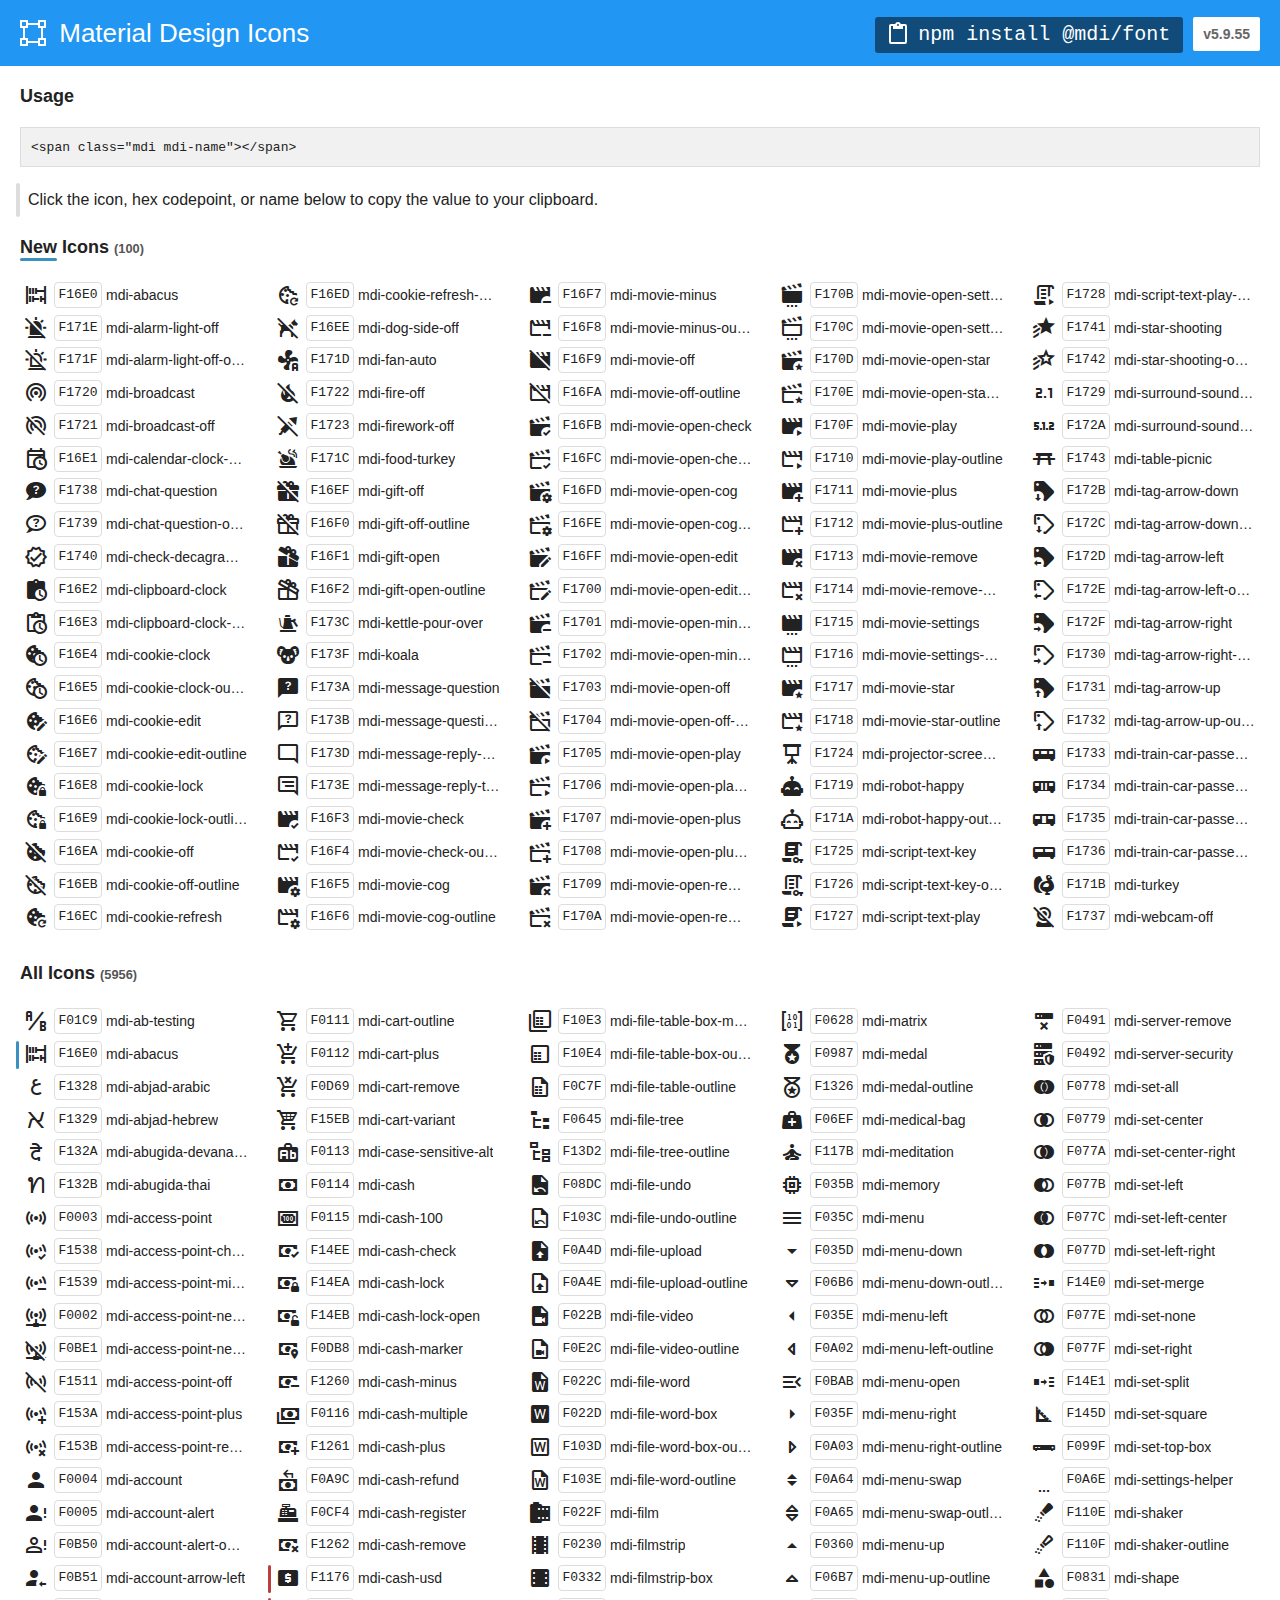
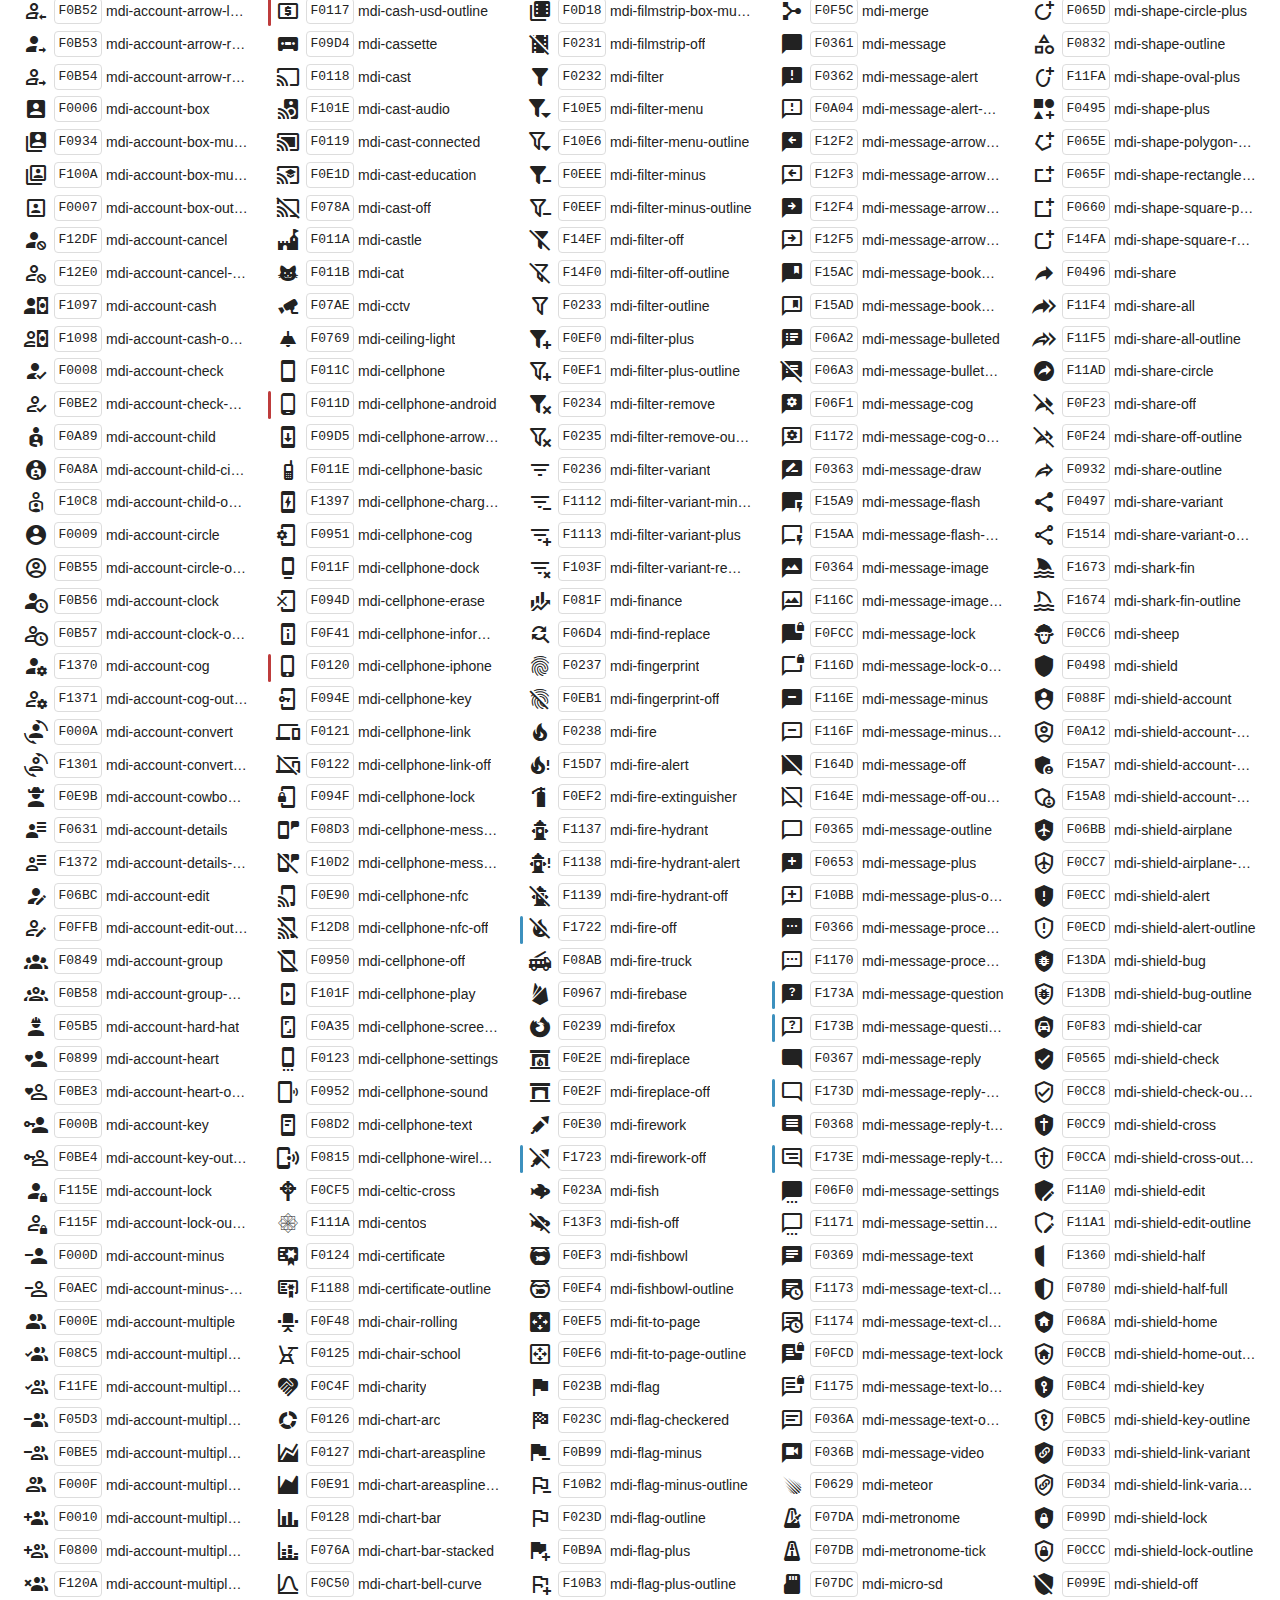
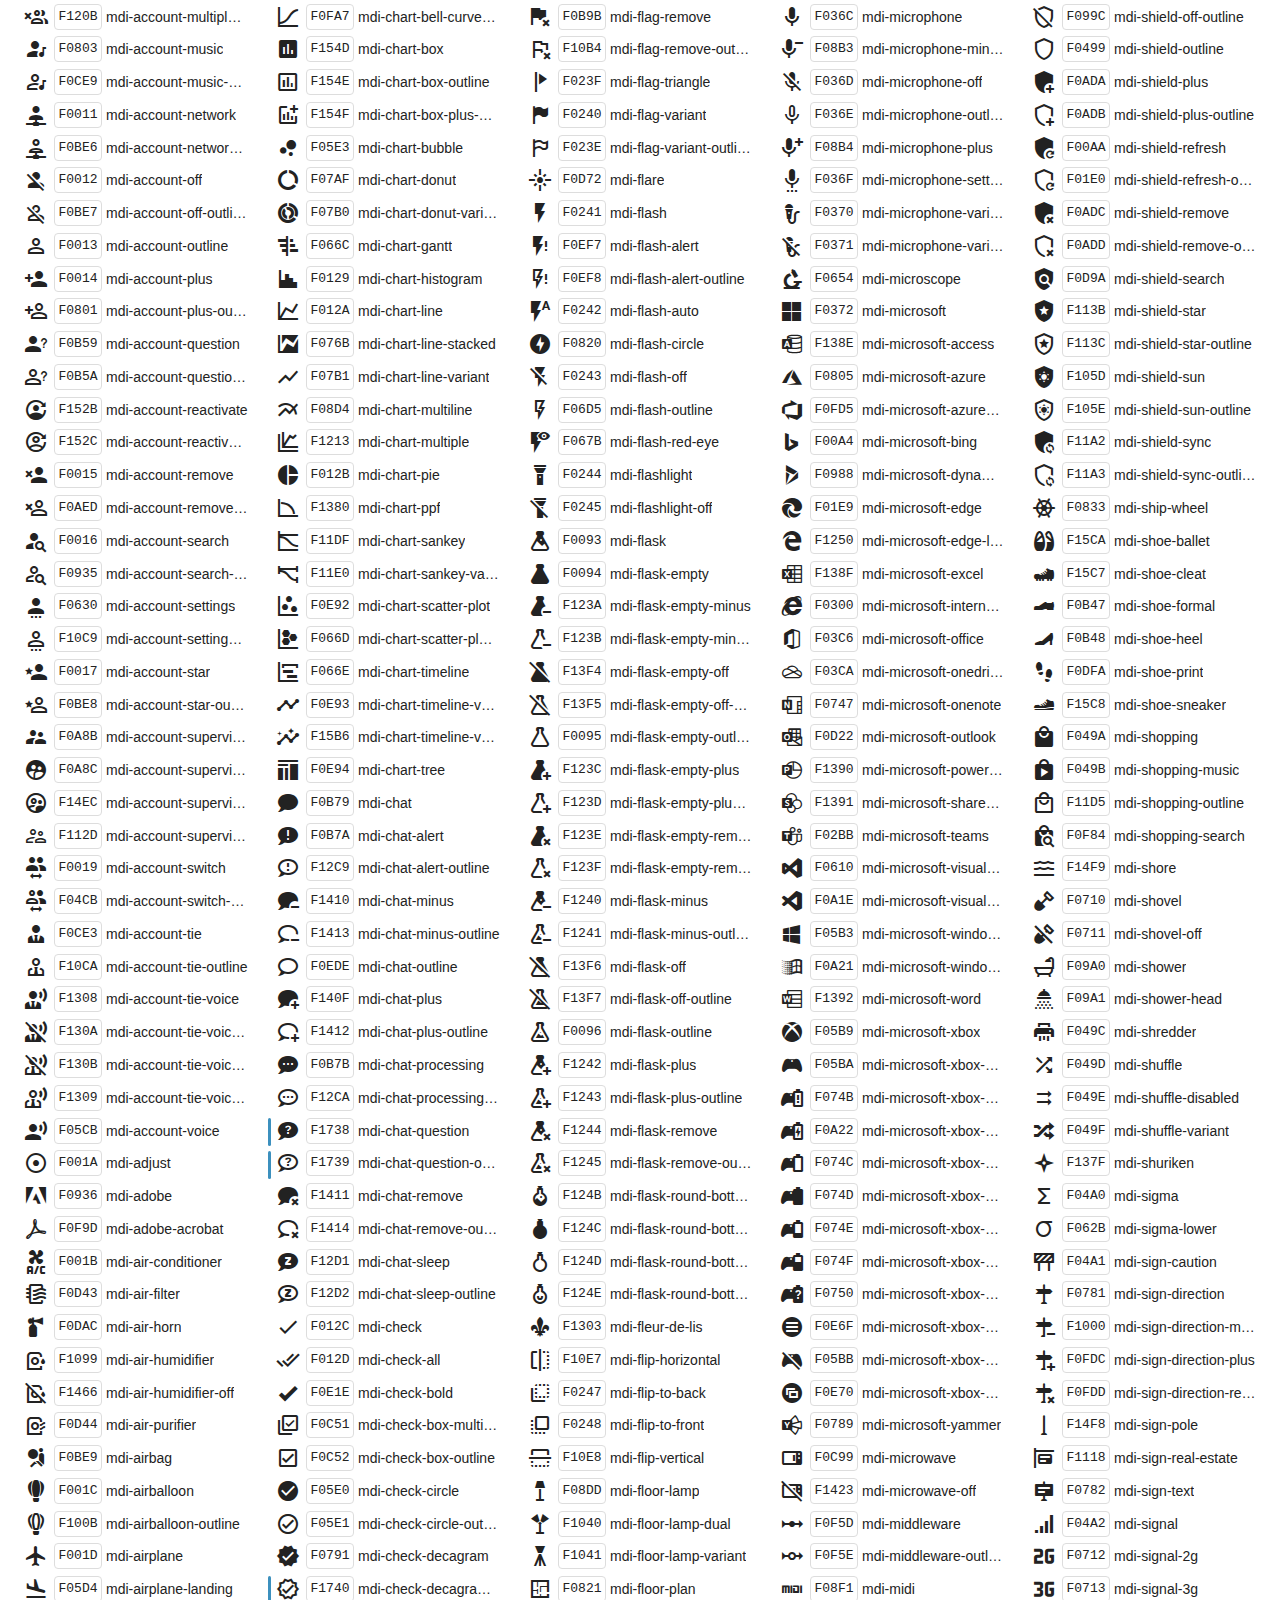
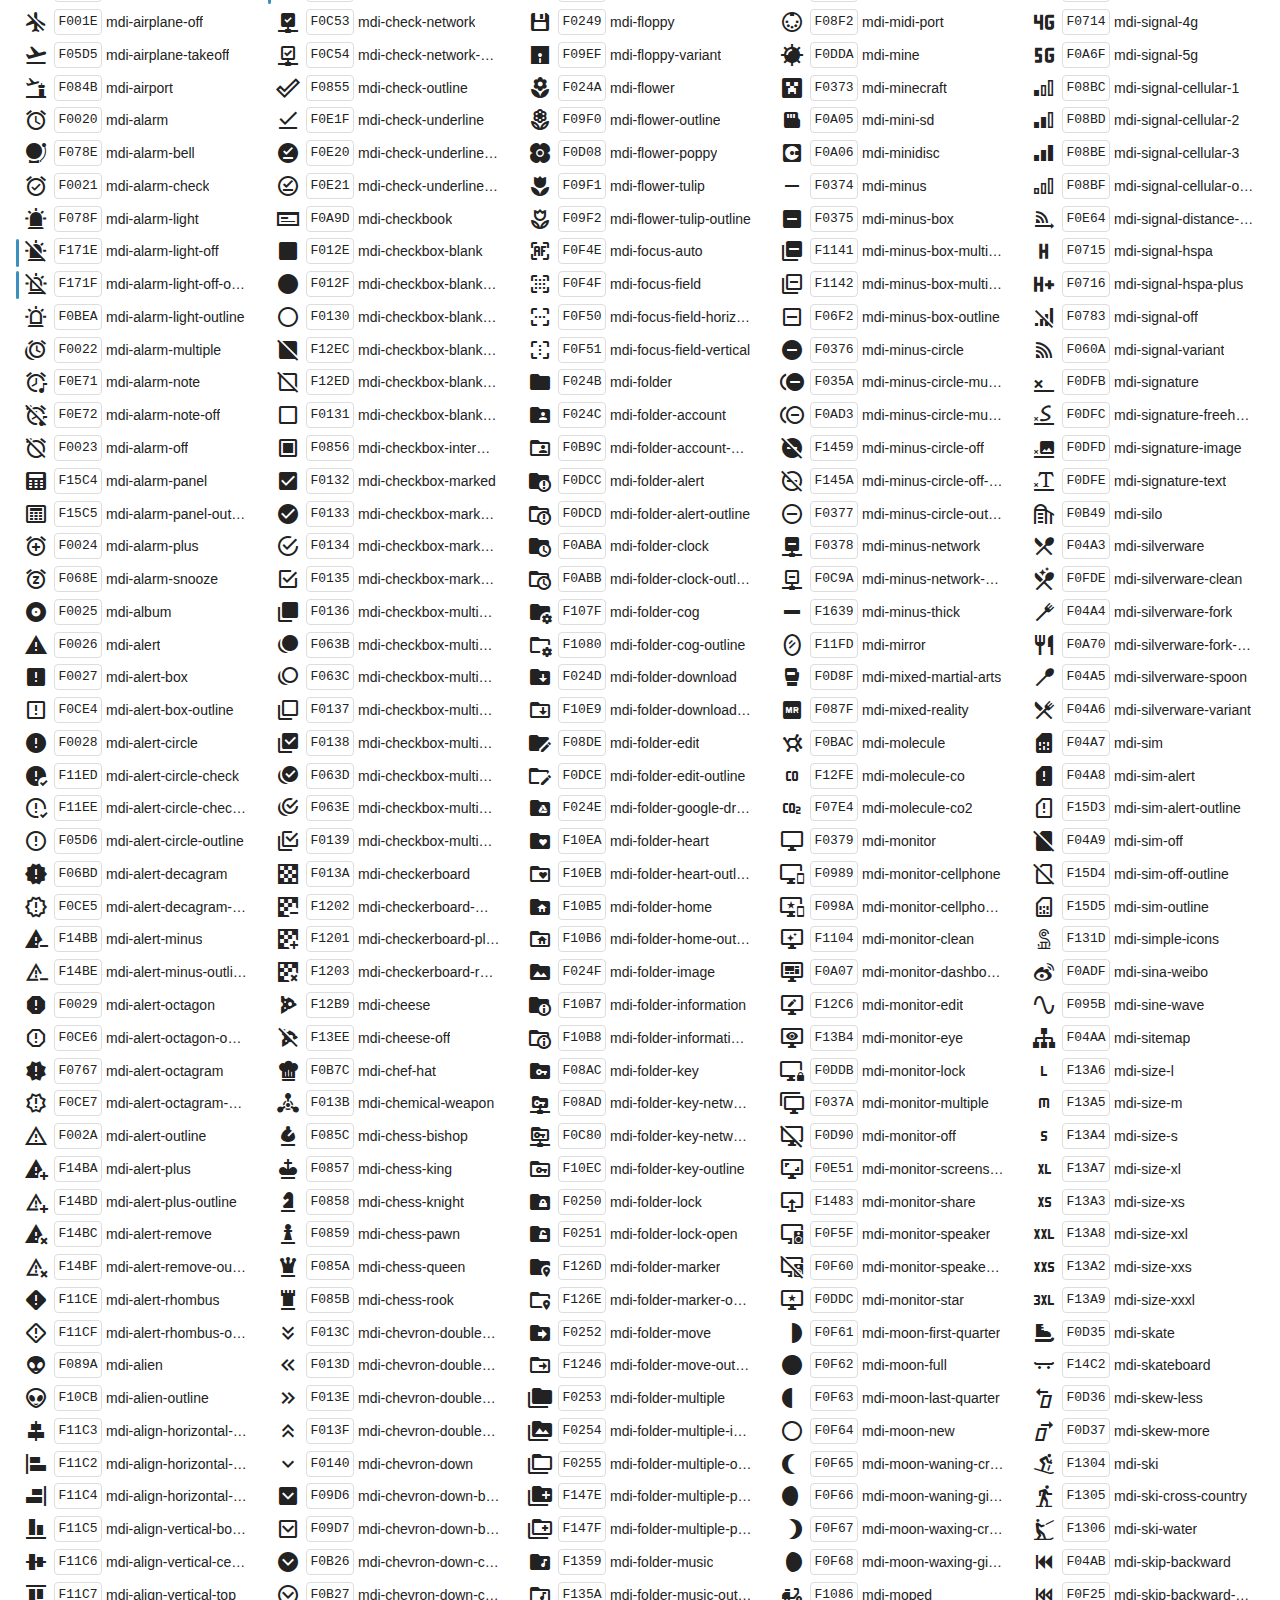
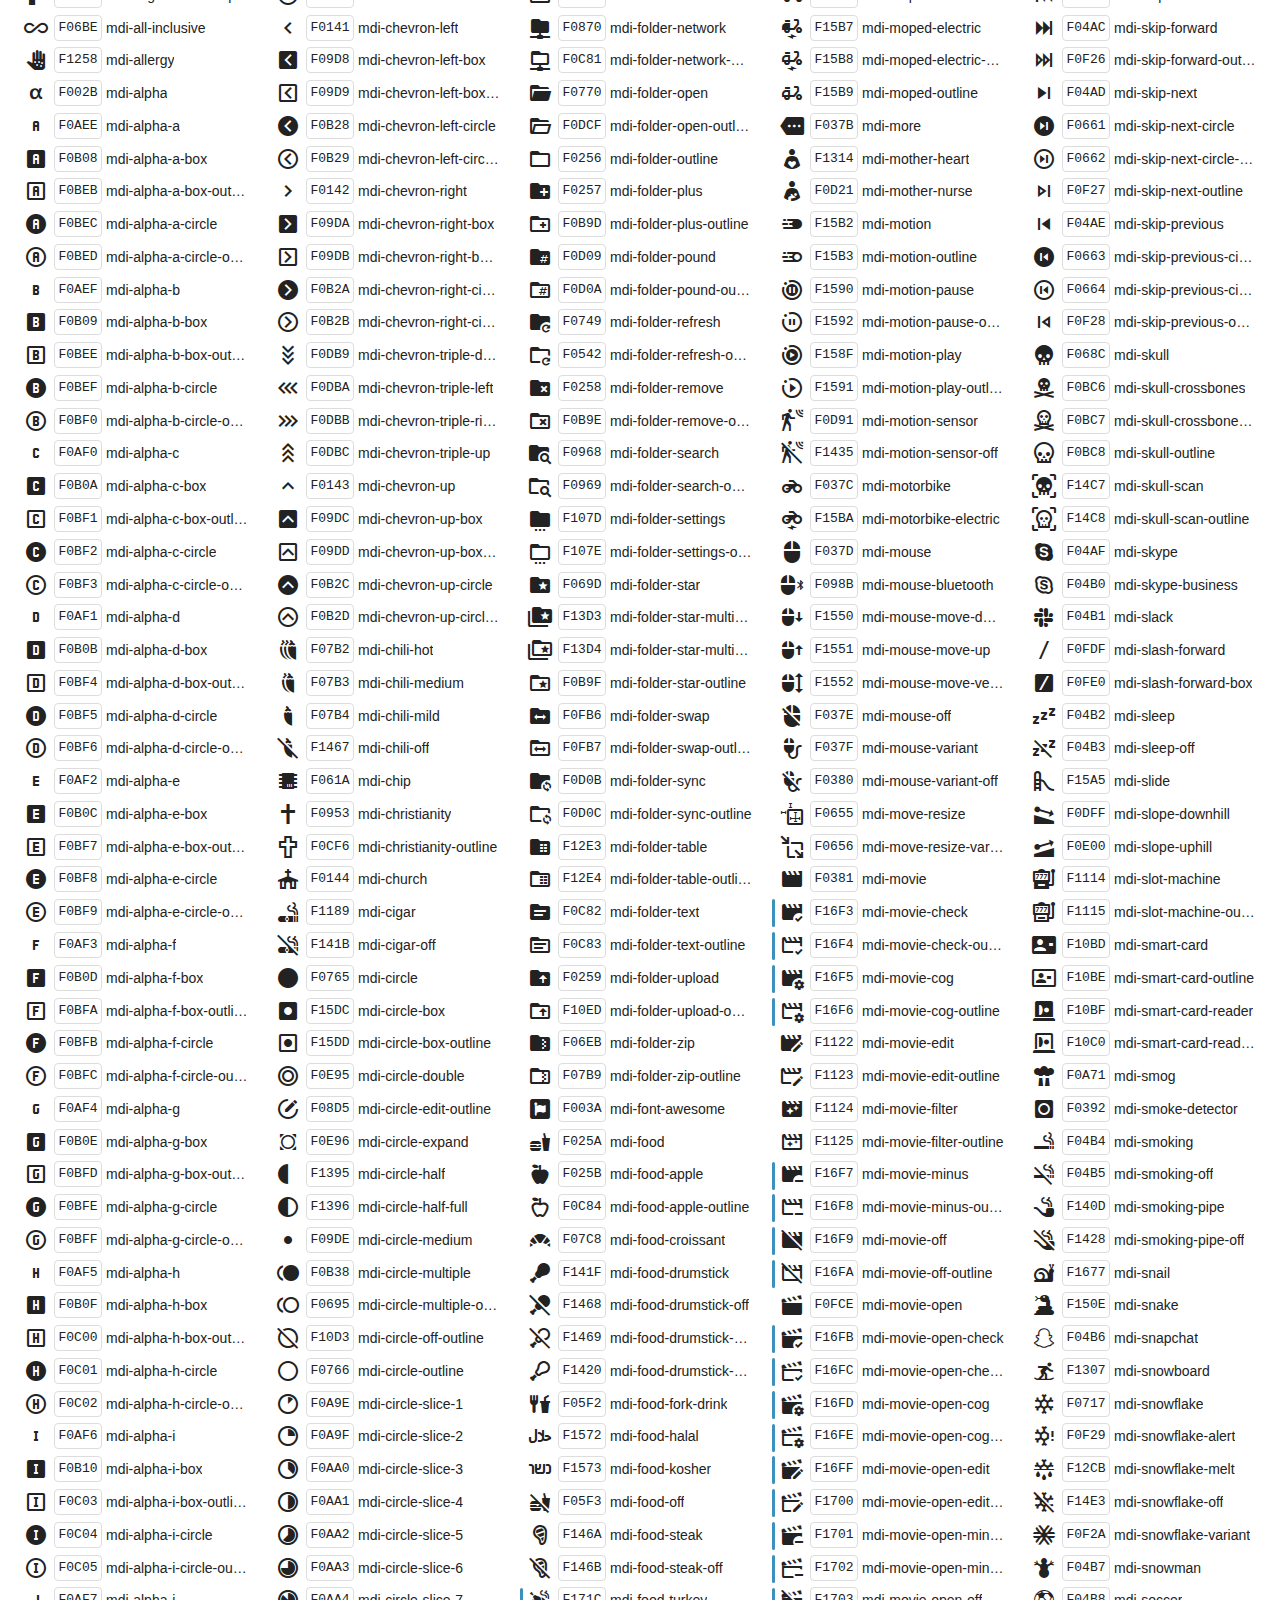
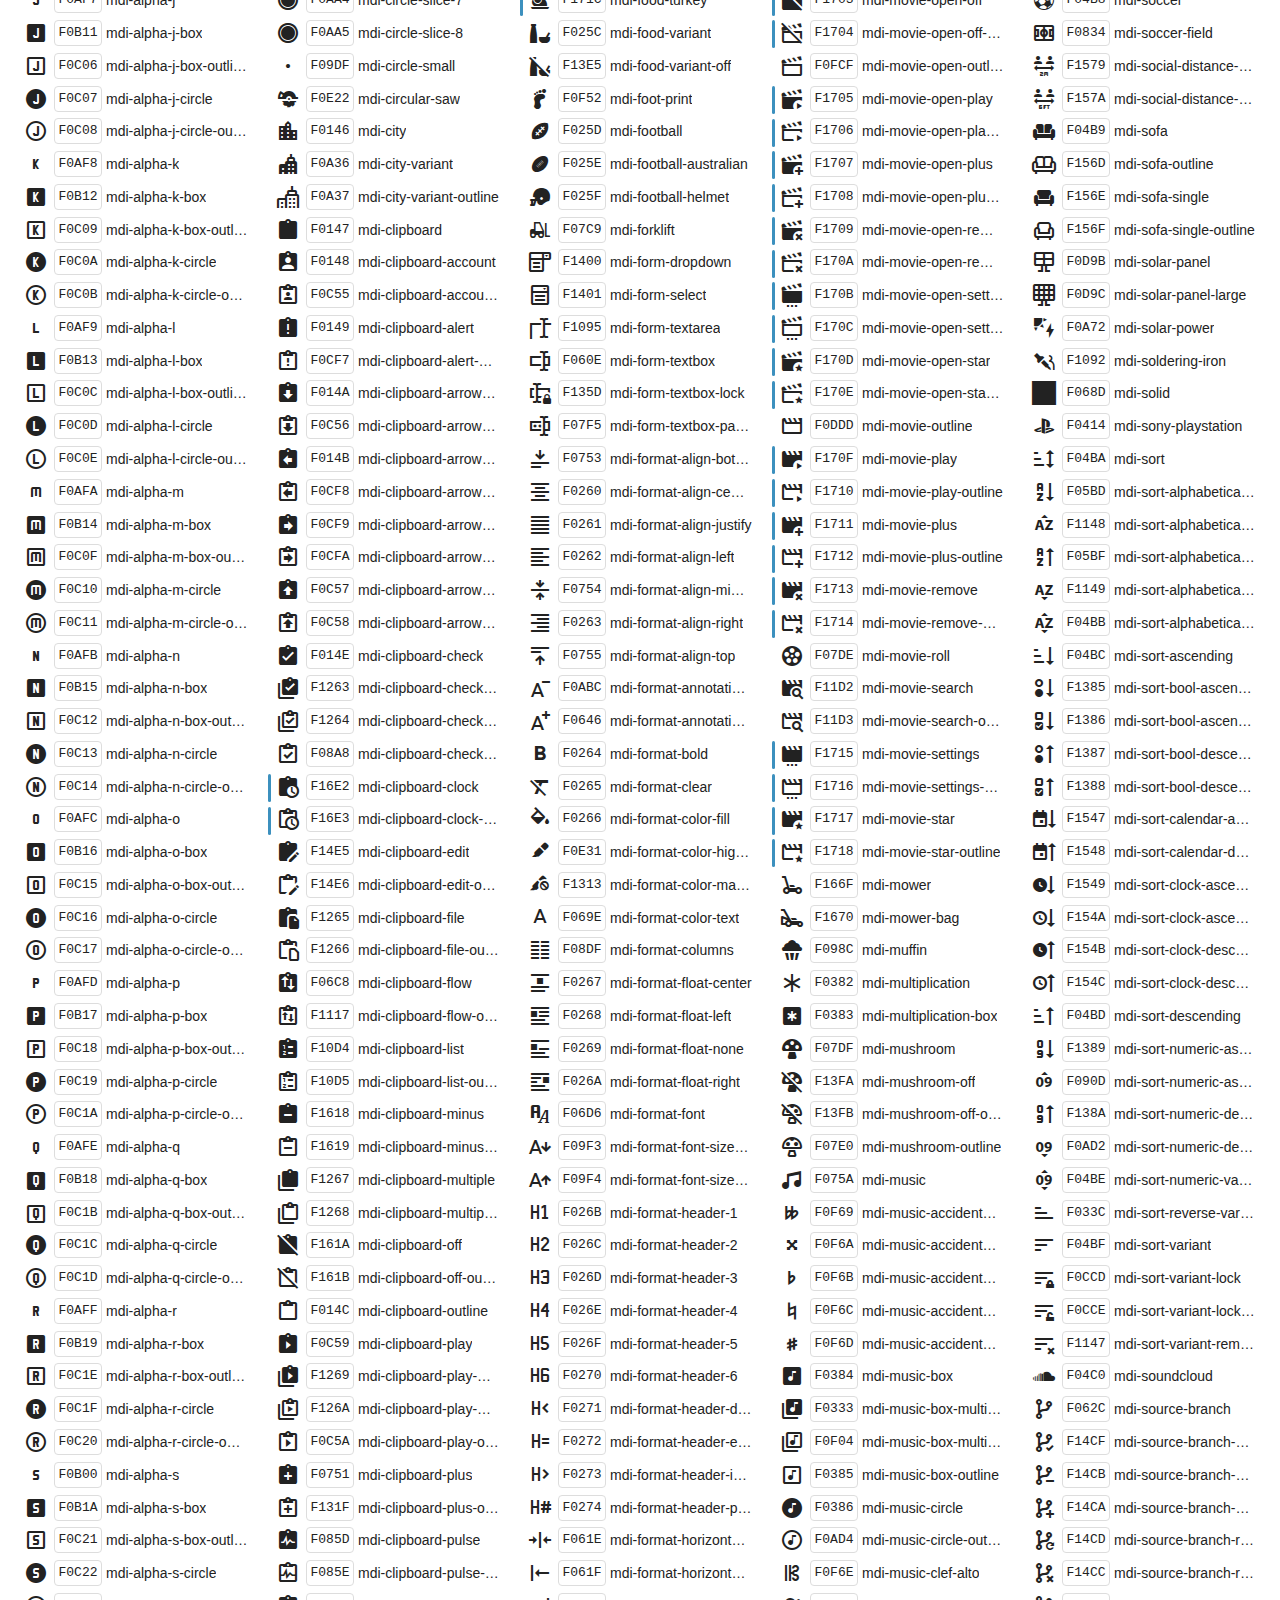
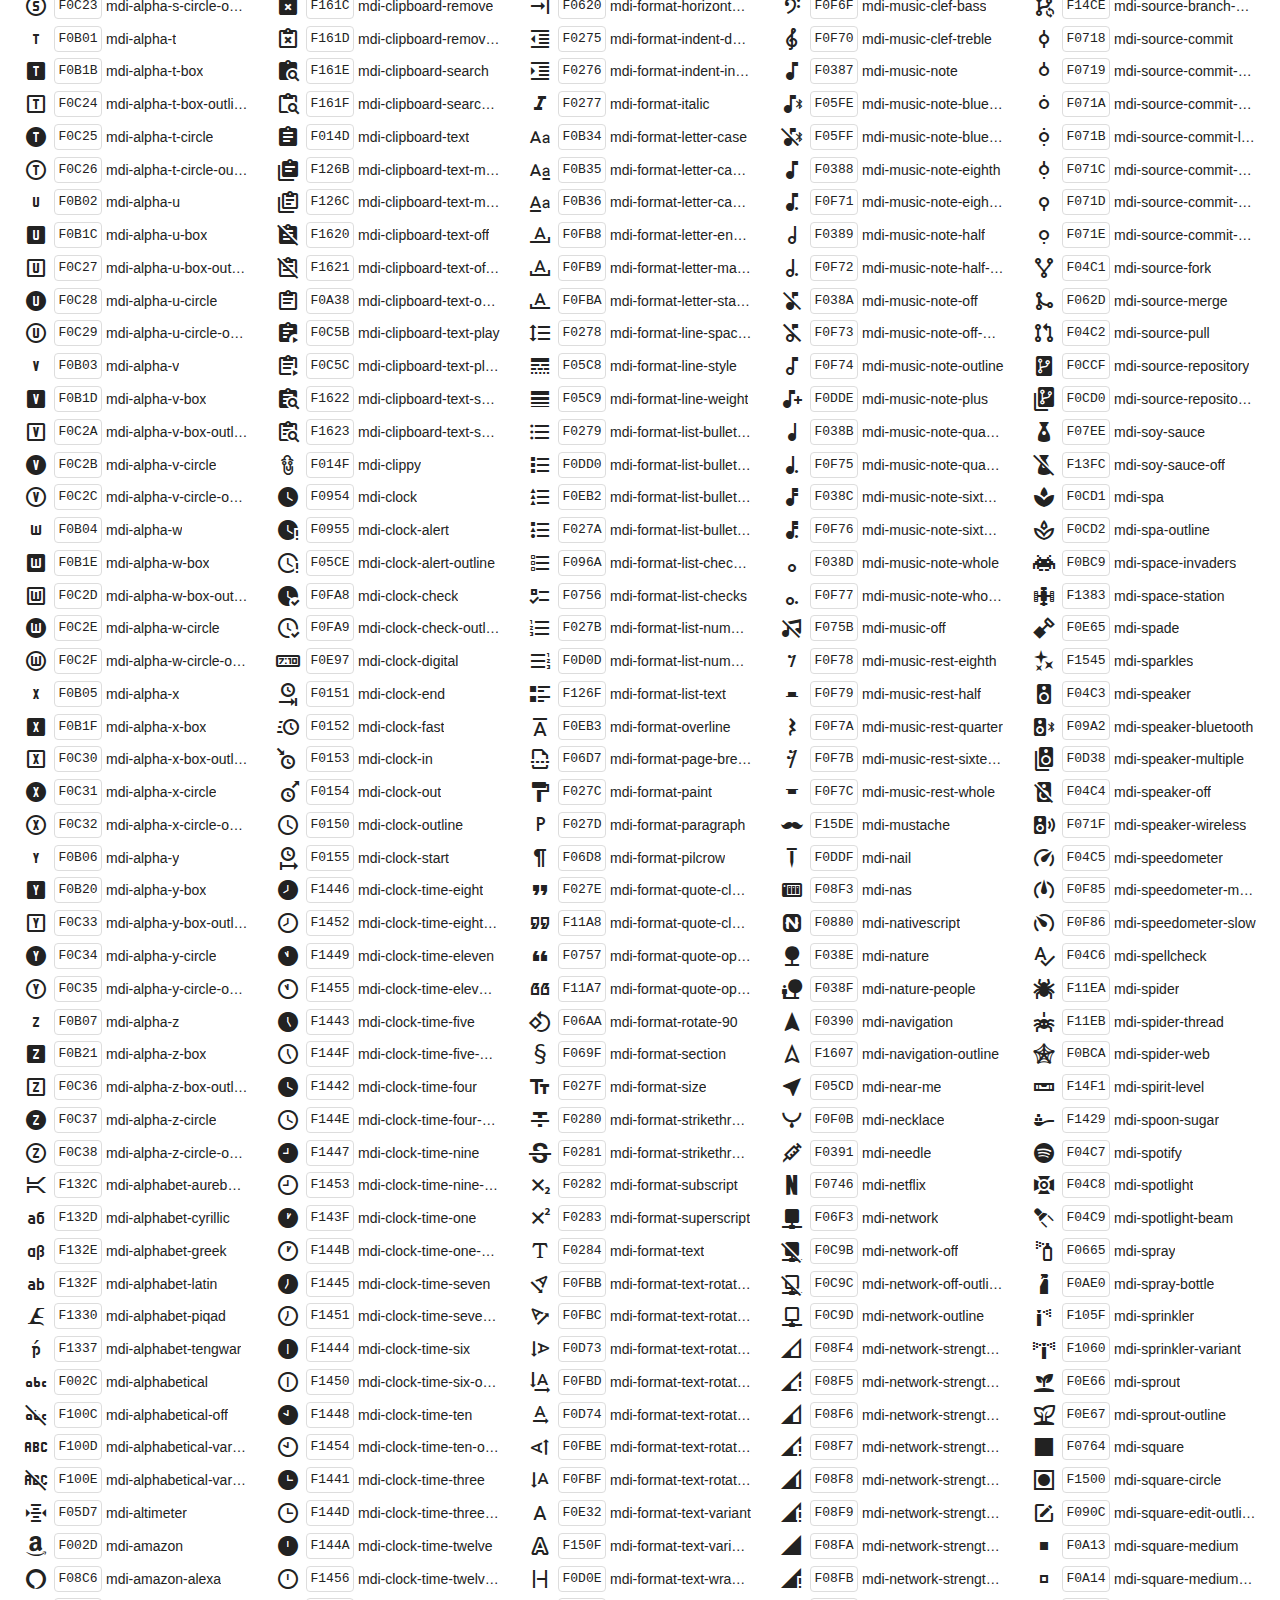
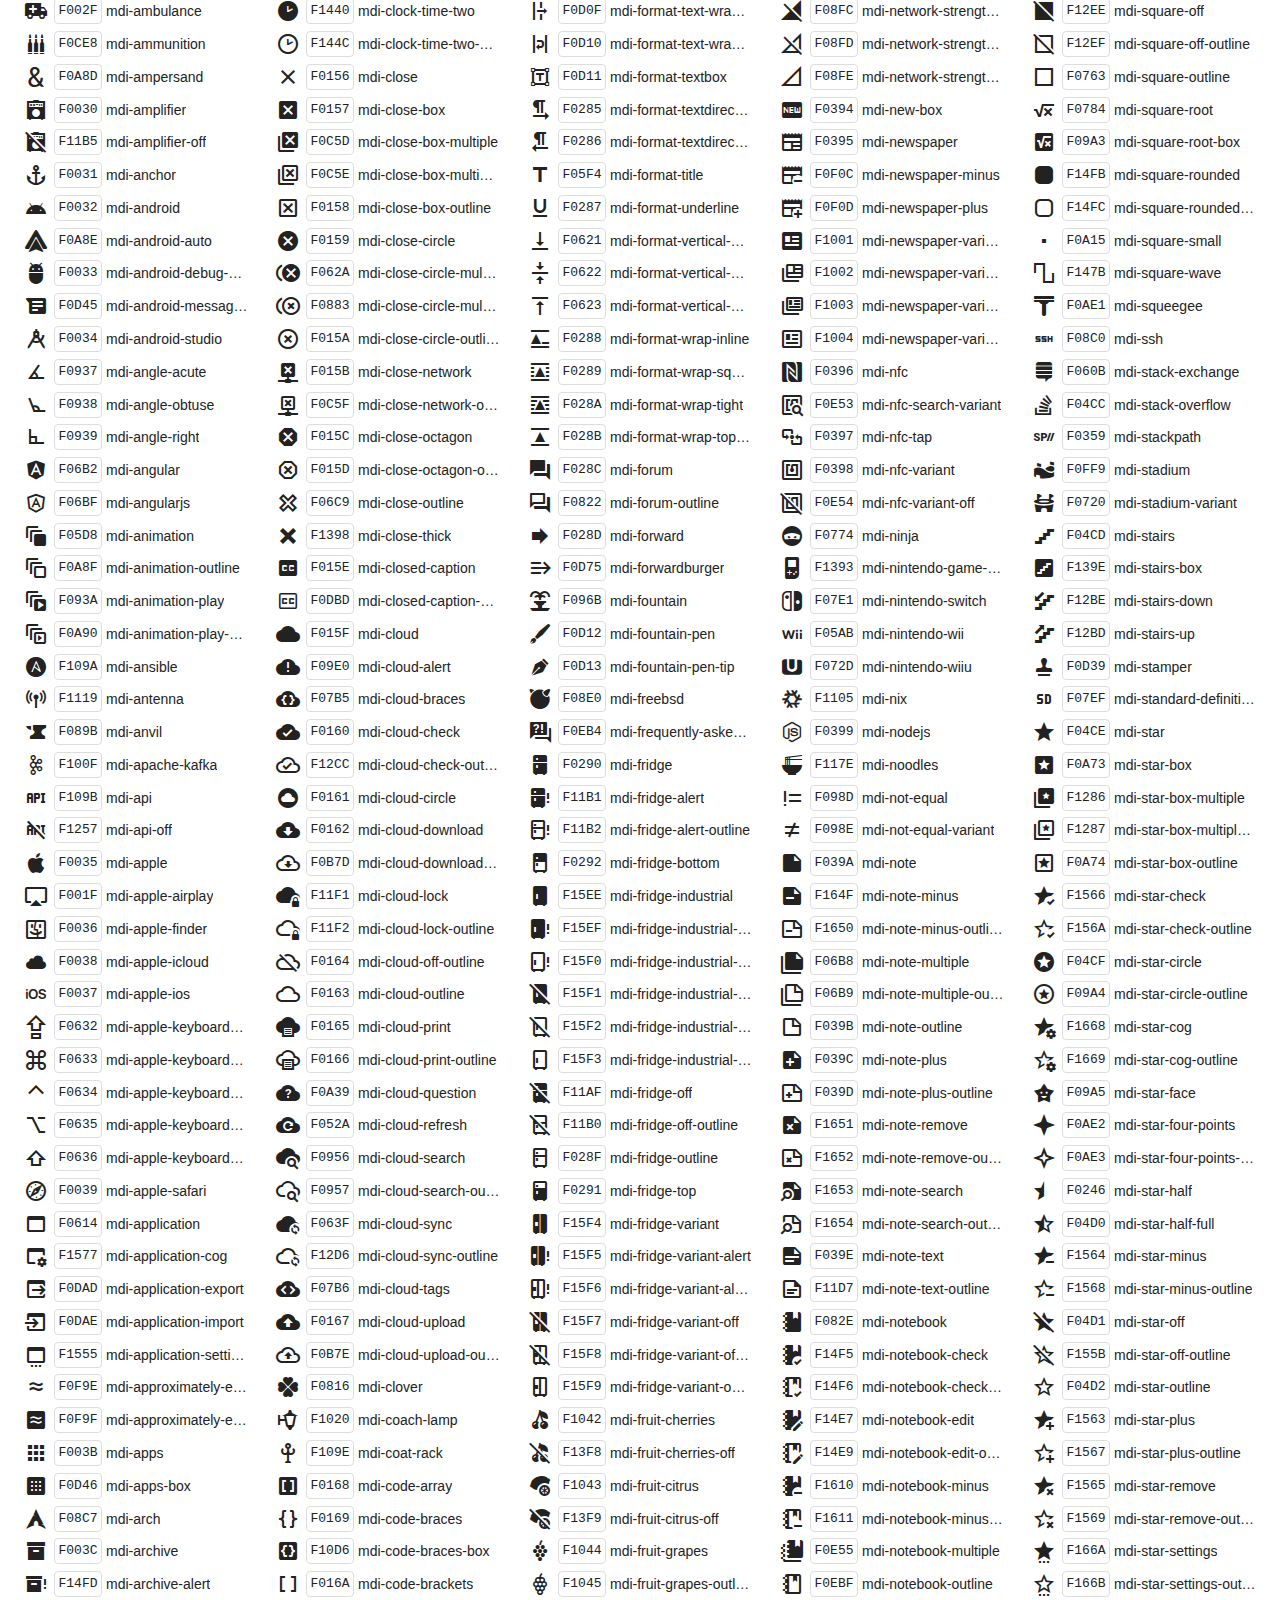
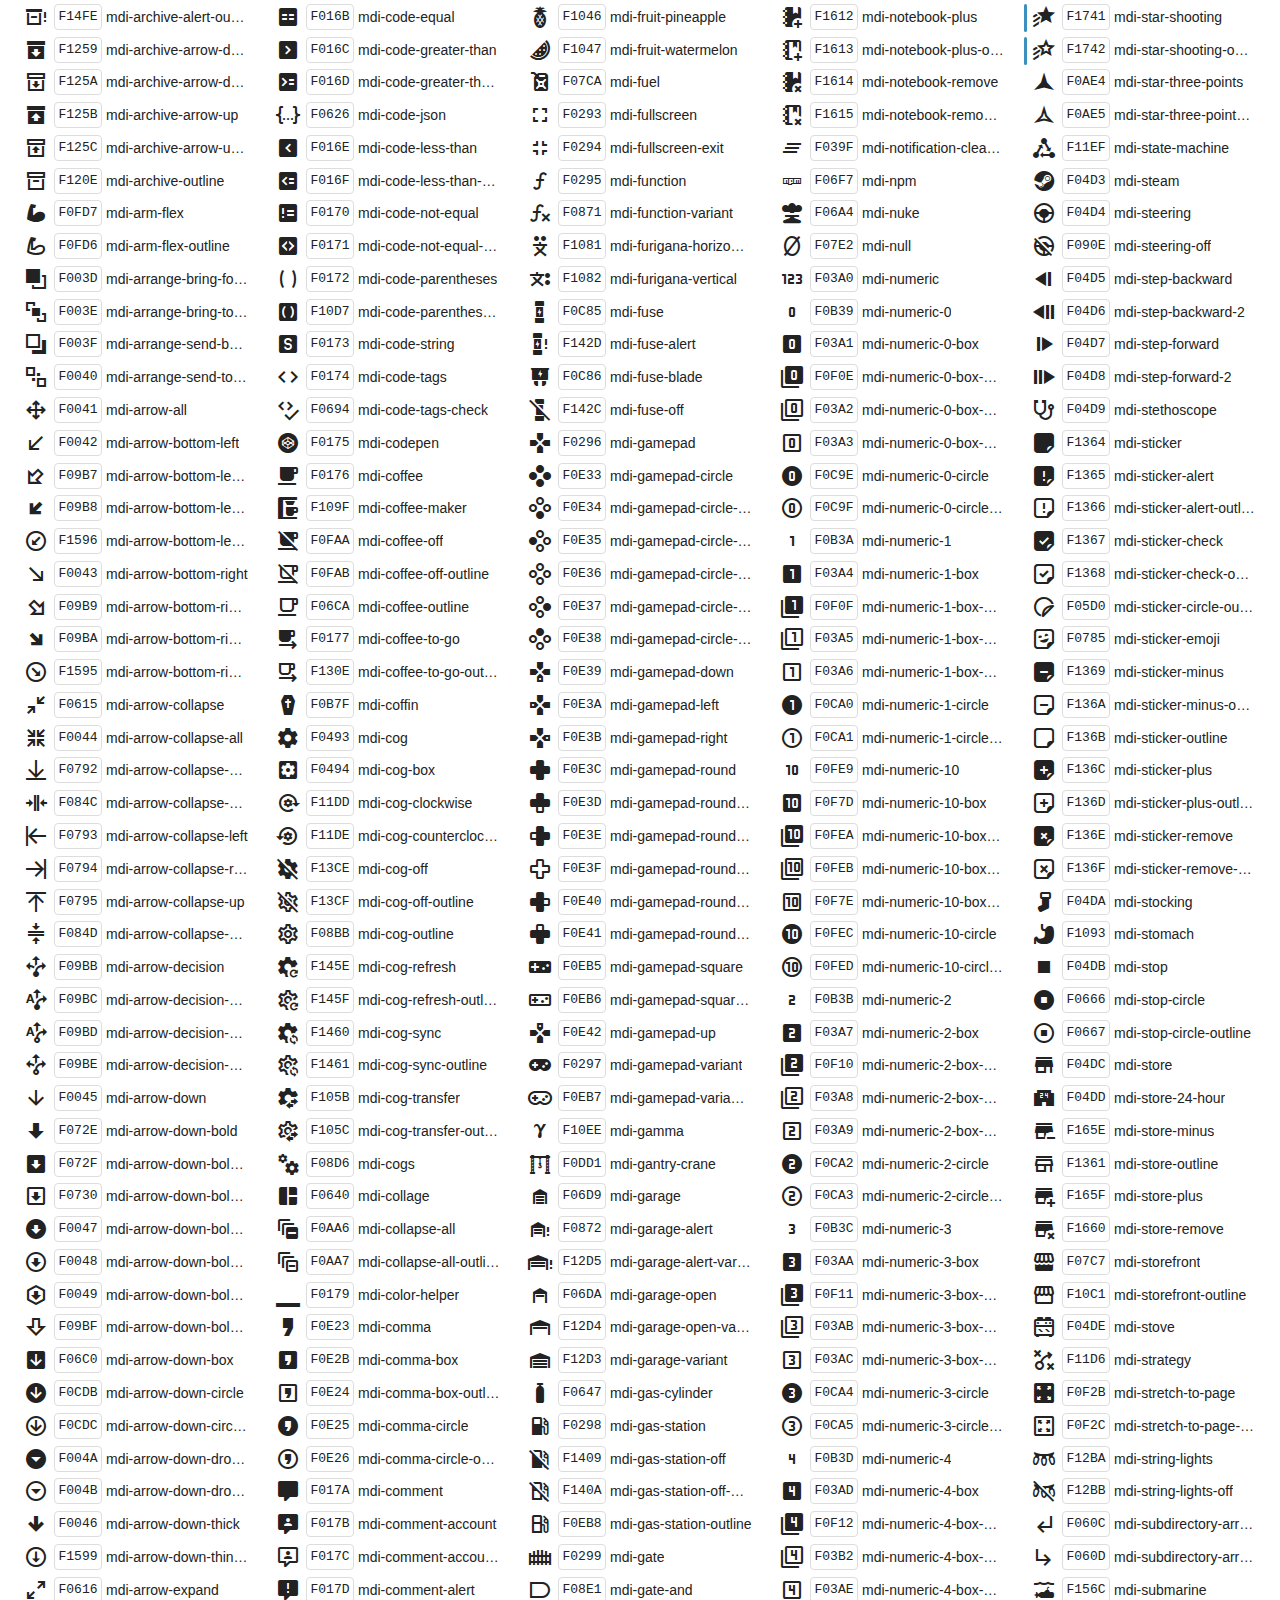
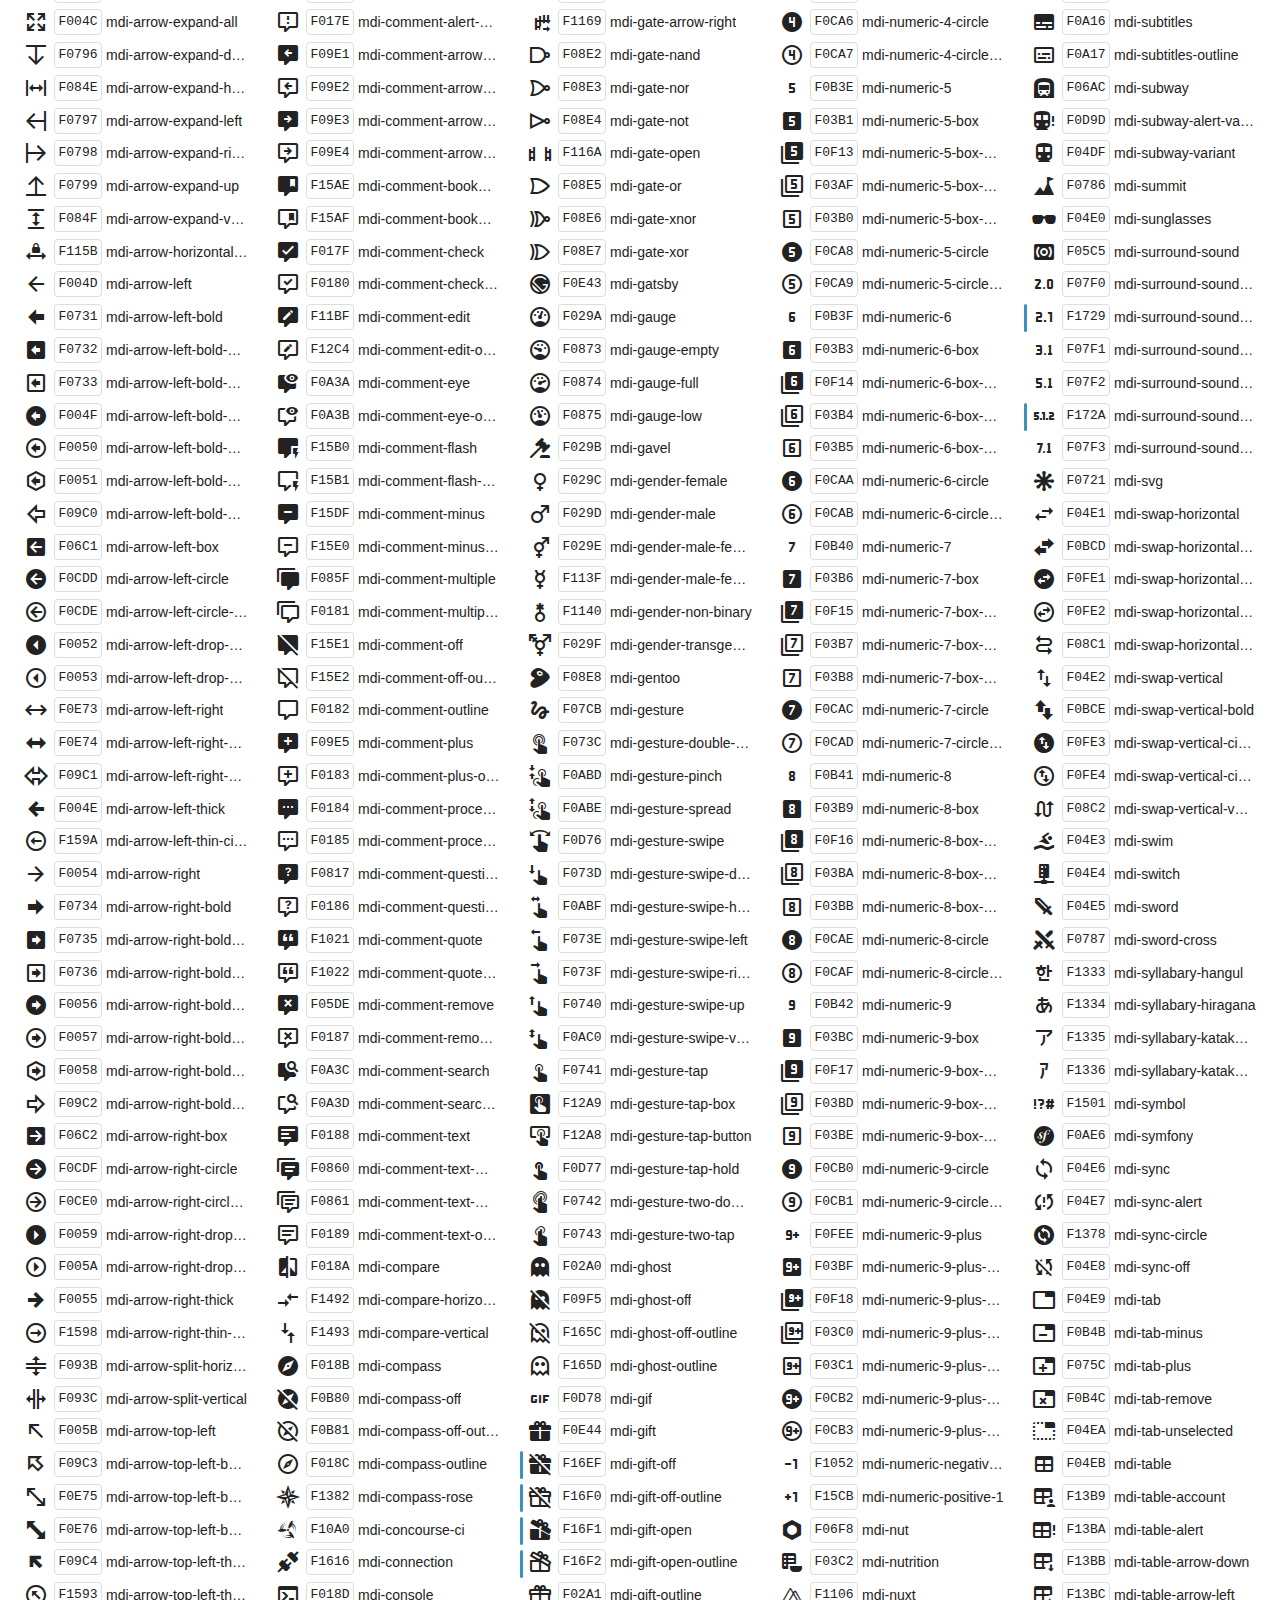
<file: icons/mdicon/preview.html>
﻿<!doctype html>
<html lang="en">

<head>
    <meta charset="utf-8" />
    <meta name="google" content="notranslate">
    <title>Material Design Icons</title>
    <style>
        * {
            margin: 0;
            padding: 0;
        }

        body {
            margin: 0;
            padding: 0;
            background: #fff;
            color: #222;
        }

        h1,
        h2,
        h3,
        p,
        div,
        blockquote,
        footer {
            font-family: "Helvetica Neue", Arial, sans-serif;
        }

        h1 {
            padding: 20px 20px 16px 20px;
            font-size: 26px;
            line-height: 26px;
            font-weight: normal;
            color: #FFF;
            background-color: #2196F3;
        }

        h1 svg {
            vertical-align: middle;
            width: 26px;
            height: 26px;
            margin: 0 6px 4px 0;
        }

        h1 svg path {
            fill: #FFF;
        }

        h1 .version {
            font-size: 14px;
            background: #FFF;
            padding: 4px 10px;
            float: right;
            border-radius: 2px;
            margin: -3px 0 0 0;
            color: #666;
            font-weight: bold;
        }

        h1 .version::before {
            content: 'v';
        }

        h1 code {
            font-size: 20px;
            background: rgba(0, 0, 0, 0.5);
            padding: 4px 12px;
            border-radius: 3px;
            float: right;
            margin: -3px 10px 0 0;
            border: 1px solid transparent;
            cursor: pointer;
        }

        h1 code:hover {
            border: 1px solid #FFF;
        }

        h1 code svg {
            width: 24px;
            height: 24px;
            margin: -1px -4px 0 -2px
        }

        h2 {
            font-size: 18px;
            padding: 20px;
        }

        h2 small {
            color: #555;
            font-size: 0.8rem;
        }

        h2 small::before {
            content: '(';
        }

        h2 small::after {
            content: ')';
        }

        h2 span {
            position: relative;
        }

        h2.newicons span::before {
            position: absolute;
            content: ' ';
            width: 100%;
            height: 0.2rem;
            bottom: -0.25rem;
            background: #3C90BE;
            border-radius: 0.1rem;
        }

        h2.deprecatedicons span::before {
            position: absolute;
            content: ' ';
            width: 100%;
            height: 0.2rem;
            bottom: -0.25rem;
            background: #BE3C3C;
            border-radius: 0.1rem;
        }

        h3 {
            font-size: 14px;
            padding: 10px 20px 0 20px;
            font-weight: bold;
        }

        p {
            padding: 10px 20px;
        }

        p code {
            display: inline-block;
            vertical-align: middle;
            background: #F1F1F1;
            padding: 3px 5px;
            border-radius: 3px;
            border: 1px solid #DDD;
        }

        p i.mdi {
            vertical-align: middle;
            border-radius: 4px;
            display: inline-block;
        }

        p i.mdi.dark-demo {
            background: #333;
        }

        p.note {
            color: #999;
            font-size: 14px;
            padding: 0 20px 5px 20px;
        }

        p.deprecated {
            margin: -0.5rem 0 0.25rem 0;
        }

        p.extras {
            margin-top: -0.5rem;
        }

        div.icons {
            padding: 0 20px 10px 20px;
            -webkit-column-count: 5;
            -moz-column-count: 5;
            column-count: 5;
            -webkit-column-gap: 20px;
            -moz-column-gap: 20px;
            column-gap: 20px;
        }

        div.icons div {
            line-height: 2em;
        }

        div.icons div span {
            cursor: pointer;
            font-size: 14px;
            text-overflow: ellipsis;
            display: inline-block;
            max-width: calc(100% - 90px);
            overflow: hidden;
            vertical-align: middle;
            white-space: nowrap;
        }

        div.icons div code:hover,
        div.icons div span:hover,
        div.icons div i:hover {
            color: #3c90be;
        }

        div.icons div code:hover {
            border-color: #3c90be;
        }

        div.icons div code {
            border: 1px solid #DDD;
            width: 46px;
            margin-left: 2px;
            margin-right: 4px;
            border-radius: 4px;
            display: inline-block;
            vertical-align: middle;
            text-align: center;
            line-height: 24px;
            cursor: pointer;
        }

        div.icons div i {
            display: inline-block;
            width: 32px;
            height: 24px;
            text-align: center;
            vertical-align: middle;
            cursor: pointer;
            line-height: 24px;
        }

        div.icons .mdi::before {
            font-size: 24px;
        }

        div.icons div.new::before {
            content: ' ';
            width: 0.2rem;
            height: 1.75rem;
            position: absolute;
            margin-top: 0.25rem;
            margin-left: -0.25rem;
            background: #3C90BE;
            border-radius: 0.1rem;
        }

        div.icons div.deprecated::before {
            content: ' ';
            width: 0.2rem;
            height: 1.75rem;
            position: absolute;
            margin-top: 0.25rem;
            margin-left: -0.25rem;
            background: #BE3C3C;
            border-radius: 0.1rem;
        }

        pre {
            margin: 0 20px;
            font-family: Consolas, monospace;
            padding: 10px;
            border: 1px solid #DDD;
            background: #F1F1F1;
        }

        blockquote {
            position: relative;
            margin: 1rem 1rem 0 1rem;
            padding: 0.5rem 0.5rem 0.5rem 0.75rem;
        }

        blockquote.note::before {
            content: ' ';
            width: 0.25rem;
            height: 100%;
            background: #DDD;
            position: absolute;
            border-radius: 0.25rem;
            top: 0;
            left: 0;
        }

        blockquote.deprecated::before {
            content: ' ';
            width: 0.25rem;
            height: 100%;
            background: #BE3C3C;
            position: absolute;
            border-radius: 0.25rem;
            top: 0;
            left: 0;
        }

        div.copied {
            position: fixed;
            top: 100px;
            left: 50%;
            width: 200px;
            text-align: center;
            color: #3c763d;
            background-color: #dff0d8;
            border: 1px solid #d6e9c6;
            padding: 10px 15px;
            border-radius: 4px;
            margin-left: -100px;
            box-shadow: 0 0 10px rgba(0, 0, 0, 0.2);
        }

        div.examples {
            display: flex;
            flex-wrap: wrap;
            margin: 0.5rem 1.25rem;
        }

        div.examples > div {
            display: flex;
            margin-right: 0.5rem;
            margin-bottom: 0.5rem;
        }

        div.examples > div > div:first-child {
            display: flex;
            padding: 0.5rem;
            border-radius: 0.25rem;
            box-shadow: 0 0 0.25rem rgba(0, 0, 0, 0.4);
            background: #FFF;
            z-index: 1;
            align-items: center;
            justify-content: center;
        }

        div.examples > div > div:first-child + div {
            display: flex;
            margin-left: -0.25rem;
            padding: 0.5rem 0.75rem 0.5rem 1rem;
            background: #222;
            border-radius: 0 0.25rem 0.25rem 0;
        }

        div.examples > div > div:first-child + div > code {
            color: #FFF;
            align-self: center;
        }

        div.examples > div > div.dark:first-child {
            background: #444;
        }

        div.examples i {
            display: flex;
        }

        div.examples-size > div > div:first-child {
            min-width: 3rem;
        }

        footer {
            display: flex;
            padding: 20px;
            color: #666;
            border-top: 1px solid #DDD;
            background: #F1F1F1;
        }

        footer > div:first-child {
            flex: 1;
        }

        footer > div:last-child {
            text-align: right;
        }

        footer a {
            color: #e91e63;
            text-decoration: none;
        }

        footer a:hover {
            text-decoration: underline;
        }
    </style>
    <link href="css/materialdesignicons.min.css" media="all" rel="stylesheet" type="text/css" />
</head>

<body>
    <h1>
        <svg>
            <path d="M0,0H8V3H18V0H26V8H23V18H26V26H18V23H8V21H18V18H21V8H18V5H8V8H5V18H8V26H0V18H3V8H0V0M2,2V6H6V2H2M2,20V24H6V20H2M20,2V6H24V2H20M20,20V24H24V20H20Z"></path>
        </svg>
        Material Design Icons
        <span class="version">5.9.55</span>
        <code id="npm" title="Copy to Clipboard">
            <svg viewBox="0 0 24 24">
                <path d="M19,20H5V4H7V7H17V4H19M12,2A1,1 0 0,1 13,3A1,1 0 0,1 12,4A1,1 0 0,1 11,3A1,1 0 0,1 12,2M19,2H14.82C14.4,0.84 13.3,0 12,0C10.7,0 9.6,0.84 9.18,2H5A2,2 0 0,0 3,4V20A2,2 0 0,0 5,22H19A2,2 0 0,0 21,20V4A2,2 0 0,0 19,2Z" />
            </svg>
            npm install @mdi/font
        </code>
    </h1>

    <h2 class="usage">Usage</h2>
    <pre><code>&lt;span class=&quot;mdi mdi-<span id="name">name</span>&quot;&gt;&lt;/span&gt;</code></pre>

    <blockquote class="note">
        Click the icon, hex codepoint, or name below to copy the value to your clipboard.
    </blockquote>

    <h2 class="newicons"><span>New</span> Icons <small id="newIconsCount">-</small></h2>
    <div class="icons" id="newIcons"></div>

    <h2 class="icons">All Icons <small id="iconsCount">-</small></h2>
    <div class="icons" id="icons"></div>

    <h2 class="deprecatedicons"><span>Deprecated</span> Icons <small id="deprecatedIconsCount">-</small></h2>
    <p class="deprecated" id="deprecated">
        Deprecated icons will be removed in a future major release.
    </p>
    <div class="icons" id="deprecatedIcons"></div>

    <h2 class="extras">Extras</h2>

    <p class="extras">The helper CSS classes are listed below.</p>

    <section>
        <h3>Size</h3>

        <div class="examples examples-size">
            <div>
                <div>
                    <i class="mdi mdi-18px mdi-account"></i>
                </div>
                <div>
                    <code>mdi-18px</code>
                </div>
            </div>
            <div>
                <div>
                    <i class="mdi mdi-24px mdi-account"></i>
                </div>
                <div>
                    <code>mdi-24px</code>
                </div>
            </div>
            <div>
                <div>
                    <i class="mdi mdi-36px mdi-account"></i>
                </div>
                <div>
                    <code>mdi-36px</code>
                </div>
            </div>
            <div>
                <div>
                    <i class="mdi mdi-48px mdi-account"></i>
                </div>
                <div>
                    <code>mdi-48px</code>
                </div>
            </div>
        </div>
    </section>

    <h3>Rotate</h3>

    <div class="examples">
        <div>
            <div>
                <i class="mdi mdi-36px mdi-account"></i>
            </div>
        </div>
        <div>
            <div>
                <i class="mdi mdi-36px mdi-rotate-45 mdi-account"></i>
            </div>
            <div>
                <code>mdi-rotate-45</code> 
            </div>
        </div>
        <div>
            <div>
                <i class="mdi mdi-36px mdi-rotate-90 mdi-account"></i>
            </div>
            <div>
                <code>mdi-rotate-90</code>
            </div>
        </div>
        <div>
            <div>
                <i class="mdi mdi-36px mdi-rotate-135 mdi-account"></i>
            </div>
            <div>
                <code>mdi-rotate-135</code>
            </div>
        </div>
        <div>
            <div>
                <i class="mdi mdi-36px mdi-rotate-180 mdi-account"></i>
            </div>
            <div>
                <code>mdi-rotate-180</code>
            </div>
        </div>
        <div>
            <div>
                <i class="mdi mdi-36px mdi-rotate-225 mdi-account"></i>
            </div>
            <div>
                <code>mdi-rotate-225</code>
            </div>
        </div>
        <div>
            <div>
                <i class="mdi mdi-36px mdi-rotate-270 mdi-account"></i>
            </div>
            <div>
                <code>mdi-rotate-270</code>
            </div>
        </div>
        <div>
            <div>
                <i class="mdi mdi-36px mdi-rotate-315 mdi-account"></i>
            </div>
            <div>
                <code>mdi-rotate-315</code> 
            </div>
        </div>
    </div>

    <h3>Flip</h3>

    <div class="examples">
        <div>
            <div>
                <i class="mdi mdi-36px mdi-account-alert"></i>
            </div>
        </div>
        <div>
            <div>
                <i class="mdi mdi-36px mdi-flip-h mdi-account-alert"></i>
            </div>
            <div>
                <code>mdi-flip-h</code> 
            </div>
        </div>
        <div>
            <div>
                <i class="mdi mdi-36px mdi-flip-v mdi-account-alert"></i>
            </div>
            <div>
                <code>mdi-flip-v</code> 
            </div>
        </div>
    </div>

    <p class="note"><strong>Note:</strong> We do not include the ability to use <code>mdi-flip-*</code> and
        <code>mdi-rotate-*</code> at the same time.</p>

    <h3>Spin</h3>

    <div class="examples">
        <div>
            <div>
                <i class="mdi mdi-36px mdi-spin mdi-loading"></i>
            </div>
            <div>
                <code>mdi-spin</code>
            </div>
        </div>
        <div>
            <div>
                <i class="mdi mdi-36px mdi-spin mdi-star"></i>
            </div>
            <div>
                <code>mdi-spin</code>
            </div>
        </div>
    </div>

    <h3>Color</h3>

    <div class="examples">
        <div>
            <div class="dark">
                <i class="mdi mdi-36px mdi-light mdi-account dark-demo"></i>
            </div>
            <div>
                <code>mdi-light</code>
            </div>
        </div>
        <div>
            <div class="dark">
                <i class="mdi mdi-36px mdi-light mdi-inactive mdi-account dark-demo"></i>
            </div>
            <div>
                <code>mdi-light mdi-inactive</code>
            </div>
        </div>
        <div>
            <div>
                <i class="mdi mdi-36px mdi-dark mdi-account"></i>
            </div>
            <div>
                <code>mdi-dark</code>
            </div>
        </div>
        <div>
            <div>
                <i class="mdi mdi-36px mdi-dark mdi-inactive mdi-account"></i>
            </div>
            <div>
                <code>mdi-dark mdi-inactive</code> 
            </div>
        </div>
    </div>

    <footer>
        <div>
            Generated with <a href="https://npmjs.com/package/@mdi/font-build">@mdi/font-build</a>
            by <a href="http://MaterialDesignIcons.com/">MaterialDesignIcons.com</a>.
        </div>
        <div>
            <a href="https://www.npmjs.com/org/mdi" target="_blank">NPM @mdi Organization</a>
        </div>
    </footer>

    <script type="text/javascript">
        function isNew(icon) {
            return icon.version === '5.9.55';
        }
        function isDeprecated(icon) {
            return typeof icon.deprecated == 'undefined'
                ? false
                : icon.deprecated;
        }
        function copyText(text) {
            var copyFrom = document.createElement('textarea');
            copyFrom.setAttribute("style", "position:fixed;opacity:0;top:100px;left:100px;");
            copyFrom.value = text;
            document.body.appendChild(copyFrom);
            copyFrom.select();
            document.execCommand('copy');
            var copied = document.createElement('div');
            copied.setAttribute('class', 'copied');
            copied.appendChild(document.createTextNode('Copied to Clipboard'));
            document.body.appendChild(copied);
            setTimeout(function () {
                document.body.removeChild(copyFrom);
                document.body.removeChild(copied);
            }, 1500);
        };
        function getIconItem(icon, isNewIcon, isDeprecatedIcon) {
            var div = document.createElement('div'),
                i = document.createElement('i');
            i.className = 'mdi mdi-' + icon.name;
            div.appendChild(i);
            var code = document.createElement('code');
            code.appendChild(document.createTextNode(icon.hex));
            div.appendChild(code);
            var span = document.createElement('span');
            span.appendChild(document.createTextNode('mdi-' + icon.name));
            div.appendChild(span);
            span.onclick = function () {
                document.getElementById('name').innerHTML = icon.name;
            };
            i.onmouseup = function () {
                copyText(String.fromCodePoint(parseInt(icon.hex, 16)));
            };
            code.onmouseup = function () {
                copyText(icon.hex);
            };
            span.onmouseup = function () {
                copyText('mdi-' + icon.name);
            };
            if (isNewIcon) {
                div.className = 'new';
            }
            if (isDeprecatedIcon) {
                div.className = 'deprecated';
            }
            return div;
        }
        (function () {
            var iconsCount = 0;
            var newIconsCount = 0;
            var deprecatedIconsCount = 0;
            var icons = [{name:"ab-testing",hex:"F01C9",version:"4.0.96"},{name:"abacus",hex:"F16E0",version:"5.9.55"},{name:"abjad-arabic",hex:"F1328",version:"4.9.95"},{name:"abjad-hebrew",hex:"F1329",version:"4.9.95"},{name:"abugida-devanagari",hex:"F132A",version:"4.9.95"},{name:"abugida-thai",hex:"F132B",version:"4.9.95"},{name:"access-point",hex:"F0003",version:"1.5.54"},{name:"access-point-check",hex:"F1538",version:"5.4.55"},{name:"access-point-minus",hex:"F1539",version:"5.4.55"},{name:"access-point-network",hex:"F0002",version:"1.5.54"},{name:"access-point-network-off",hex:"F0BE1",version:"3.2.89"},{name:"access-point-off",hex:"F1511",version:"5.4.55"},{name:"access-point-plus",hex:"F153A",version:"5.4.55"},{name:"access-point-remove",hex:"F153B",version:"5.4.55"},{name:"account",hex:"F0004",version:"1.5.54"},{name:"account-alert",hex:"F0005",version:"1.5.54"},{name:"account-alert-outline",hex:"F0B50",version:"3.0.39"},{name:"account-arrow-left",hex:"F0B51",version:"3.0.39"},{name:"account-arrow-left-outline",hex:"F0B52",version:"3.0.39"},{name:"account-arrow-right",hex:"F0B53",version:"3.0.39"},{name:"account-arrow-right-outline",hex:"F0B54",version:"3.0.39"},{name:"account-box",hex:"F0006",version:"1.5.54"},{name:"account-box-multiple",hex:"F0934",version:"2.4.85"},{name:"account-box-multiple-outline",hex:"F100A",version:"4.1.95"},{name:"account-box-outline",hex:"F0007",version:"1.5.54"},{name:"account-cancel",hex:"F12DF",version:"4.8.95"},{name:"account-cancel-outline",hex:"F12E0",version:"4.8.95"},{name:"account-cash",hex:"F1097",version:"4.2.95"},{name:"account-cash-outline",hex:"F1098",version:"4.2.95"},{name:"account-check",hex:"F0008",version:"1.5.54"},{name:"account-check-outline",hex:"F0BE2",version:"3.2.89"},{name:"account-child",hex:"F0A89",version:"2.7.94"},{name:"account-child-circle",hex:"F0A8A",version:"2.7.94"},{name:"account-child-outline",hex:"F10C8",version:"4.3.95"},{name:"account-circle",hex:"F0009",version:"1.5.54"},{name:"account-circle-outline",hex:"F0B55",version:"3.0.39"},{name:"account-clock",hex:"F0B56",version:"3.0.39"},{name:"account-clock-outline",hex:"F0B57",version:"3.0.39"},{name:"account-cog",hex:"F1370",version:"4.9.95"},{name:"account-cog-outline",hex:"F1371",version:"4.9.95"},{name:"account-convert",hex:"F000A",version:"1.5.54"},{name:"account-convert-outline",hex:"F1301",version:"4.8.95"},{name:"account-cowboy-hat",hex:"F0E9B",version:"3.7.94"},{name:"account-details",hex:"F0631",version:"1.6.50"},{name:"account-details-outline",hex:"F1372",version:"4.9.95"},{name:"account-edit",hex:"F06BC",version:"1.8.36"},{name:"account-edit-outline",hex:"F0FFB",version:"4.0.96"},{name:"account-group",hex:"F0849",version:"2.1.99"},{name:"account-group-outline",hex:"F0B58",version:"3.0.39"},{name:"account-hard-hat",hex:"F05B5",version:"1.5.54"},{name:"account-heart",hex:"F0899",version:"2.2.43"},{name:"account-heart-outline",hex:"F0BE3",version:"3.2.89"},{name:"account-key",hex:"F000B",version:"1.5.54"},{name:"account-key-outline",hex:"F0BE4",version:"3.2.89"},{name:"account-lock",hex:"F115E",version:"4.4.95"},{name:"account-lock-outline",hex:"F115F",version:"4.4.95"},{name:"account-minus",hex:"F000D",version:"1.5.54"},{name:"account-minus-outline",hex:"F0AEC",version:"2.8.94"},{name:"account-multiple",hex:"F000E",version:"1.5.54"},{name:"account-multiple-check",hex:"F08C5",version:"2.3.50"},{name:"account-multiple-check-outline",hex:"F11FE",version:"4.6.95"},{name:"account-multiple-minus",hex:"F05D3",version:"1.5.54"},{name:"account-multiple-minus-outline",hex:"F0BE5",version:"3.2.89"},{name:"account-multiple-outline",hex:"F000F",version:"1.5.54"},{name:"account-multiple-plus",hex:"F0010",version:"1.5.54"},{name:"account-multiple-plus-outline",hex:"F0800",version:"2.1.19"},{name:"account-multiple-remove",hex:"F120A",version:"4.6.95"},{name:"account-multiple-remove-outline",hex:"F120B",version:"4.6.95"},{name:"account-music",hex:"F0803",version:"2.1.19"},{name:"account-music-outline",hex:"F0CE9",version:"3.3.92"},{name:"account-network",hex:"F0011",version:"1.5.54"},{name:"account-network-outline",hex:"F0BE6",version:"3.2.89"},{name:"account-off",hex:"F0012",version:"1.5.54"},{name:"account-off-outline",hex:"F0BE7",version:"3.2.89"},{name:"account-outline",hex:"F0013",version:"1.5.54"},{name:"account-plus",hex:"F0014",version:"1.5.54"},{name:"account-plus-outline",hex:"F0801",version:"2.1.19"},{name:"account-question",hex:"F0B59",version:"3.0.39"},{name:"account-question-outline",hex:"F0B5A",version:"3.0.39"},{name:"account-reactivate",hex:"F152B",version:"5.4.55"},{name:"account-reactivate-outline",hex:"F152C",version:"5.4.55"},{name:"account-remove",hex:"F0015",version:"1.5.54"},{name:"account-remove-outline",hex:"F0AED",version:"2.8.94"},{name:"account-search",hex:"F0016",version:"1.5.54"},{name:"account-search-outline",hex:"F0935",version:"2.4.85"},{name:"account-settings",hex:"F0630",version:"1.6.50"},{name:"account-settings-outline",hex:"F10C9",version:"4.3.95"},{name:"account-star",hex:"F0017",version:"1.5.54"},{name:"account-star-outline",hex:"F0BE8",version:"3.2.89"},{name:"account-supervisor",hex:"F0A8B",version:"2.7.94"},{name:"account-supervisor-circle",hex:"F0A8C",version:"2.7.94"},{name:"account-supervisor-circle-outline",hex:"F14EC",version:"5.4.55"},{name:"account-supervisor-outline",hex:"F112D",version:"4.4.95"},{name:"account-switch",hex:"F0019",version:"1.5.54"},{name:"account-switch-outline",hex:"F04CB",version:"1.5.54"},{name:"account-tie",hex:"F0CE3",version:"3.3.92"},{name:"account-tie-outline",hex:"F10CA",version:"4.3.95"},{name:"account-tie-voice",hex:"F1308",version:"4.8.95"},{name:"account-tie-voice-off",hex:"F130A",version:"4.8.95"},{name:"account-tie-voice-off-outline",hex:"F130B",version:"4.8.95"},{name:"account-tie-voice-outline",hex:"F1309",version:"4.8.95"},{name:"account-voice",hex:"F05CB",version:"1.5.54"},{name:"adjust",hex:"F001A",version:"1.5.54"},{name:"adobe",hex:"F0936",version:"2.4.85"},{name:"adobe-acrobat",hex:"F0F9D",version:"4.0.96"},{name:"air-conditioner",hex:"F001B",version:"1.5.54"},{name:"air-filter",hex:"F0D43",version:"3.4.93"},{name:"air-horn",hex:"F0DAC",version:"3.5.94"},{name:"air-humidifier",hex:"F1099",version:"4.2.95"},{name:"air-humidifier-off",hex:"F1466",version:"5.2.45"},{name:"air-purifier",hex:"F0D44",version:"3.4.93"},{name:"airbag",hex:"F0BE9",version:"3.2.89"},{name:"airballoon",hex:"F001C",version:"1.5.54"},{name:"airballoon-outline",hex:"F100B",version:"4.1.95"},{name:"airplane",hex:"F001D",version:"1.5.54"},{name:"airplane-landing",hex:"F05D4",version:"1.5.54"},{name:"airplane-off",hex:"F001E",version:"1.5.54"},{name:"airplane-takeoff",hex:"F05D5",version:"1.5.54"},{name:"airport",hex:"F084B",version:"2.1.99"},{name:"alarm",hex:"F0020",version:"1.5.54"},{name:"alarm-bell",hex:"F078E",version:"2.0.46"},{name:"alarm-check",hex:"F0021",version:"1.5.54"},{name:"alarm-light",hex:"F078F",version:"2.0.46"},{name:"alarm-light-off",hex:"F171E",version:"5.9.55"},{name:"alarm-light-off-outline",hex:"F171F",version:"5.9.55"},{name:"alarm-light-outline",hex:"F0BEA",version:"3.2.89"},{name:"alarm-multiple",hex:"F0022",version:"1.5.54"},{name:"alarm-note",hex:"F0E71",version:"3.7.94"},{name:"alarm-note-off",hex:"F0E72",version:"3.7.94"},{name:"alarm-off",hex:"F0023",version:"1.5.54"},{name:"alarm-panel",hex:"F15C4",version:"5.6.55"},{name:"alarm-panel-outline",hex:"F15C5",version:"5.6.55"},{name:"alarm-plus",hex:"F0024",version:"1.5.54"},{name:"alarm-snooze",hex:"F068E",version:"1.7.12"},{name:"album",hex:"F0025",version:"1.5.54"},{name:"alert",hex:"F0026",version:"1.5.54"},{name:"alert-box",hex:"F0027",version:"1.5.54"},{name:"alert-box-outline",hex:"F0CE4",version:"3.3.92"},{name:"alert-circle",hex:"F0028",version:"1.5.54"},{name:"alert-circle-check",hex:"F11ED",version:"4.5.95"},{name:"alert-circle-check-outline",hex:"F11EE",version:"4.5.95"},{name:"alert-circle-outline",hex:"F05D6",version:"1.5.54"},{name:"alert-decagram",hex:"F06BD",version:"1.8.36"},{name:"alert-decagram-outline",hex:"F0CE5",version:"3.3.92"},{name:"alert-minus",hex:"F14BB",version:"5.3.45"},{name:"alert-minus-outline",hex:"F14BE",version:"5.3.45"},{name:"alert-octagon",hex:"F0029",version:"1.5.54"},{name:"alert-octagon-outline",hex:"F0CE6",version:"3.3.92"},{name:"alert-octagram",hex:"F0767",version:"1.9.32"},{name:"alert-octagram-outline",hex:"F0CE7",version:"3.3.92"},{name:"alert-outline",hex:"F002A",version:"1.5.54"},{name:"alert-plus",hex:"F14BA",version:"5.3.45"},{name:"alert-plus-outline",hex:"F14BD",version:"5.3.45"},{name:"alert-remove",hex:"F14BC",version:"5.3.45"},{name:"alert-remove-outline",hex:"F14BF",version:"5.3.45"},{name:"alert-rhombus",hex:"F11CE",version:"4.5.95"},{name:"alert-rhombus-outline",hex:"F11CF",version:"4.5.95"},{name:"alien",hex:"F089A",version:"2.2.43"},{name:"alien-outline",hex:"F10CB",version:"4.3.95"},{name:"align-horizontal-center",hex:"F11C3",version:"4.5.95"},{name:"align-horizontal-left",hex:"F11C2",version:"4.5.95"},{name:"align-horizontal-right",hex:"F11C4",version:"4.5.95"},{name:"align-vertical-bottom",hex:"F11C5",version:"4.5.95"},{name:"align-vertical-center",hex:"F11C6",version:"4.5.95"},{name:"align-vertical-top",hex:"F11C7",version:"4.5.95"},{name:"all-inclusive",hex:"F06BE",version:"1.8.36"},{name:"allergy",hex:"F1258",version:"4.7.95"},{name:"alpha",hex:"F002B",version:"1.5.54"},{name:"alpha-a",hex:"F0AEE",version:"2.8.94"},{name:"alpha-a-box",hex:"F0B08",version:"2.8.94"},{name:"alpha-a-box-outline",hex:"F0BEB",version:"3.2.89"},{name:"alpha-a-circle",hex:"F0BEC",version:"3.2.89"},{name:"alpha-a-circle-outline",hex:"F0BED",version:"3.2.89"},{name:"alpha-b",hex:"F0AEF",version:"2.8.94"},{name:"alpha-b-box",hex:"F0B09",version:"2.8.94"},{name:"alpha-b-box-outline",hex:"F0BEE",version:"3.2.89"},{name:"alpha-b-circle",hex:"F0BEF",version:"3.2.89"},{name:"alpha-b-circle-outline",hex:"F0BF0",version:"3.2.89"},{name:"alpha-c",hex:"F0AF0",version:"2.8.94"},{name:"alpha-c-box",hex:"F0B0A",version:"2.8.94"},{name:"alpha-c-box-outline",hex:"F0BF1",version:"3.2.89"},{name:"alpha-c-circle",hex:"F0BF2",version:"3.2.89"},{name:"alpha-c-circle-outline",hex:"F0BF3",version:"3.2.89"},{name:"alpha-d",hex:"F0AF1",version:"2.8.94"},{name:"alpha-d-box",hex:"F0B0B",version:"2.8.94"},{name:"alpha-d-box-outline",hex:"F0BF4",version:"3.2.89"},{name:"alpha-d-circle",hex:"F0BF5",version:"3.2.89"},{name:"alpha-d-circle-outline",hex:"F0BF6",version:"3.2.89"},{name:"alpha-e",hex:"F0AF2",version:"2.8.94"},{name:"alpha-e-box",hex:"F0B0C",version:"2.8.94"},{name:"alpha-e-box-outline",hex:"F0BF7",version:"3.2.89"},{name:"alpha-e-circle",hex:"F0BF8",version:"3.2.89"},{name:"alpha-e-circle-outline",hex:"F0BF9",version:"3.2.89"},{name:"alpha-f",hex:"F0AF3",version:"2.8.94"},{name:"alpha-f-box",hex:"F0B0D",version:"2.8.94"},{name:"alpha-f-box-outline",hex:"F0BFA",version:"3.2.89"},{name:"alpha-f-circle",hex:"F0BFB",version:"3.2.89"},{name:"alpha-f-circle-outline",hex:"F0BFC",version:"3.2.89"},{name:"alpha-g",hex:"F0AF4",version:"2.8.94"},{name:"alpha-g-box",hex:"F0B0E",version:"2.8.94"},{name:"alpha-g-box-outline",hex:"F0BFD",version:"3.2.89"},{name:"alpha-g-circle",hex:"F0BFE",version:"3.2.89"},{name:"alpha-g-circle-outline",hex:"F0BFF",version:"3.2.89"},{name:"alpha-h",hex:"F0AF5",version:"2.8.94"},{name:"alpha-h-box",hex:"F0B0F",version:"2.8.94"},{name:"alpha-h-box-outline",hex:"F0C00",version:"3.2.89"},{name:"alpha-h-circle",hex:"F0C01",version:"3.2.89"},{name:"alpha-h-circle-outline",hex:"F0C02",version:"3.2.89"},{name:"alpha-i",hex:"F0AF6",version:"2.8.94"},{name:"alpha-i-box",hex:"F0B10",version:"2.8.94"},{name:"alpha-i-box-outline",hex:"F0C03",version:"3.2.89"},{name:"alpha-i-circle",hex:"F0C04",version:"3.2.89"},{name:"alpha-i-circle-outline",hex:"F0C05",version:"3.2.89"},{name:"alpha-j",hex:"F0AF7",version:"2.8.94"},{name:"alpha-j-box",hex:"F0B11",version:"2.8.94"},{name:"alpha-j-box-outline",hex:"F0C06",version:"3.2.89"},{name:"alpha-j-circle",hex:"F0C07",version:"3.2.89"},{name:"alpha-j-circle-outline",hex:"F0C08",version:"3.2.89"},{name:"alpha-k",hex:"F0AF8",version:"2.8.94"},{name:"alpha-k-box",hex:"F0B12",version:"2.8.94"},{name:"alpha-k-box-outline",hex:"F0C09",version:"3.2.89"},{name:"alpha-k-circle",hex:"F0C0A",version:"3.2.89"},{name:"alpha-k-circle-outline",hex:"F0C0B",version:"3.2.89"},{name:"alpha-l",hex:"F0AF9",version:"2.8.94"},{name:"alpha-l-box",hex:"F0B13",version:"2.8.94"},{name:"alpha-l-box-outline",hex:"F0C0C",version:"3.2.89"},{name:"alpha-l-circle",hex:"F0C0D",version:"3.2.89"},{name:"alpha-l-circle-outline",hex:"F0C0E",version:"3.2.89"},{name:"alpha-m",hex:"F0AFA",version:"2.8.94"},{name:"alpha-m-box",hex:"F0B14",version:"2.8.94"},{name:"alpha-m-box-outline",hex:"F0C0F",version:"3.2.89"},{name:"alpha-m-circle",hex:"F0C10",version:"3.2.89"},{name:"alpha-m-circle-outline",hex:"F0C11",version:"3.2.89"},{name:"alpha-n",hex:"F0AFB",version:"2.8.94"},{name:"alpha-n-box",hex:"F0B15",version:"2.8.94"},{name:"alpha-n-box-outline",hex:"F0C12",version:"3.2.89"},{name:"alpha-n-circle",hex:"F0C13",version:"3.2.89"},{name:"alpha-n-circle-outline",hex:"F0C14",version:"3.2.89"},{name:"alpha-o",hex:"F0AFC",version:"2.8.94"},{name:"alpha-o-box",hex:"F0B16",version:"2.8.94"},{name:"alpha-o-box-outline",hex:"F0C15",version:"3.2.89"},{name:"alpha-o-circle",hex:"F0C16",version:"3.2.89"},{name:"alpha-o-circle-outline",hex:"F0C17",version:"3.2.89"},{name:"alpha-p",hex:"F0AFD",version:"2.8.94"},{name:"alpha-p-box",hex:"F0B17",version:"2.8.94"},{name:"alpha-p-box-outline",hex:"F0C18",version:"3.2.89"},{name:"alpha-p-circle",hex:"F0C19",version:"3.2.89"},{name:"alpha-p-circle-outline",hex:"F0C1A",version:"3.2.89"},{name:"alpha-q",hex:"F0AFE",version:"2.8.94"},{name:"alpha-q-box",hex:"F0B18",version:"2.8.94"},{name:"alpha-q-box-outline",hex:"F0C1B",version:"3.2.89"},{name:"alpha-q-circle",hex:"F0C1C",version:"3.2.89"},{name:"alpha-q-circle-outline",hex:"F0C1D",version:"3.2.89"},{name:"alpha-r",hex:"F0AFF",version:"2.8.94"},{name:"alpha-r-box",hex:"F0B19",version:"2.8.94"},{name:"alpha-r-box-outline",hex:"F0C1E",version:"3.2.89"},{name:"alpha-r-circle",hex:"F0C1F",version:"3.2.89"},{name:"alpha-r-circle-outline",hex:"F0C20",version:"3.2.89"},{name:"alpha-s",hex:"F0B00",version:"2.8.94"},{name:"alpha-s-box",hex:"F0B1A",version:"2.8.94"},{name:"alpha-s-box-outline",hex:"F0C21",version:"3.2.89"},{name:"alpha-s-circle",hex:"F0C22",version:"3.2.89"},{name:"alpha-s-circle-outline",hex:"F0C23",version:"3.2.89"},{name:"alpha-t",hex:"F0B01",version:"2.8.94"},{name:"alpha-t-box",hex:"F0B1B",version:"2.8.94"},{name:"alpha-t-box-outline",hex:"F0C24",version:"3.2.89"},{name:"alpha-t-circle",hex:"F0C25",version:"3.2.89"},{name:"alpha-t-circle-outline",hex:"F0C26",version:"3.2.89"},{name:"alpha-u",hex:"F0B02",version:"2.8.94"},{name:"alpha-u-box",hex:"F0B1C",version:"2.8.94"},{name:"alpha-u-box-outline",hex:"F0C27",version:"3.2.89"},{name:"alpha-u-circle",hex:"F0C28",version:"3.2.89"},{name:"alpha-u-circle-outline",hex:"F0C29",version:"3.2.89"},{name:"alpha-v",hex:"F0B03",version:"2.8.94"},{name:"alpha-v-box",hex:"F0B1D",version:"2.8.94"},{name:"alpha-v-box-outline",hex:"F0C2A",version:"3.2.89"},{name:"alpha-v-circle",hex:"F0C2B",version:"3.2.89"},{name:"alpha-v-circle-outline",hex:"F0C2C",version:"3.2.89"},{name:"alpha-w",hex:"F0B04",version:"2.8.94"},{name:"alpha-w-box",hex:"F0B1E",version:"2.8.94"},{name:"alpha-w-box-outline",hex:"F0C2D",version:"3.2.89"},{name:"alpha-w-circle",hex:"F0C2E",version:"3.2.89"},{name:"alpha-w-circle-outline",hex:"F0C2F",version:"3.2.89"},{name:"alpha-x",hex:"F0B05",version:"2.8.94"},{name:"alpha-x-box",hex:"F0B1F",version:"2.8.94"},{name:"alpha-x-box-outline",hex:"F0C30",version:"3.2.89"},{name:"alpha-x-circle",hex:"F0C31",version:"3.2.89"},{name:"alpha-x-circle-outline",hex:"F0C32",version:"3.2.89"},{name:"alpha-y",hex:"F0B06",version:"2.8.94"},{name:"alpha-y-box",hex:"F0B20",version:"2.8.94"},{name:"alpha-y-box-outline",hex:"F0C33",version:"3.2.89"},{name:"alpha-y-circle",hex:"F0C34",version:"3.2.89"},{name:"alpha-y-circle-outline",hex:"F0C35",version:"3.2.89"},{name:"alpha-z",hex:"F0B07",version:"2.8.94"},{name:"alpha-z-box",hex:"F0B21",version:"2.8.94"},{name:"alpha-z-box-outline",hex:"F0C36",version:"3.2.89"},{name:"alpha-z-circle",hex:"F0C37",version:"3.2.89"},{name:"alpha-z-circle-outline",hex:"F0C38",version:"3.2.89"},{name:"alphabet-aurebesh",hex:"F132C",version:"4.9.95"},{name:"alphabet-cyrillic",hex:"F132D",version:"4.9.95"},{name:"alphabet-greek",hex:"F132E",version:"4.9.95"},{name:"alphabet-latin",hex:"F132F",version:"4.9.95"},{name:"alphabet-piqad",hex:"F1330",version:"4.9.95"},{name:"alphabet-tengwar",hex:"F1337",version:"4.9.95"},{name:"alphabetical",hex:"F002C",version:"1.5.54"},{name:"alphabetical-off",hex:"F100C",version:"4.1.95"},{name:"alphabetical-variant",hex:"F100D",version:"4.1.95"},{name:"alphabetical-variant-off",hex:"F100E",version:"4.1.95"},{name:"altimeter",hex:"F05D7",version:"1.5.54"},{name:"amazon",hex:"F002D",version:"1.5.54"},{name:"amazon-alexa",hex:"F08C6",version:"2.3.50"},{name:"ambulance",hex:"F002F",version:"1.5.54"},{name:"ammunition",hex:"F0CE8",version:"3.3.92"},{name:"ampersand",hex:"F0A8D",version:"2.7.94"},{name:"amplifier",hex:"F0030",version:"1.5.54"},{name:"amplifier-off",hex:"F11B5",version:"4.5.95"},{name:"anchor",hex:"F0031",version:"1.5.54"},{name:"android",hex:"F0032",version:"1.5.54"},{name:"android-auto",hex:"F0A8E",version:"2.7.94"},{name:"android-debug-bridge",hex:"F0033",version:"1.5.54"},{name:"android-messages",hex:"F0D45",version:"3.4.93"},{name:"android-studio",hex:"F0034",version:"1.5.54"},{name:"angle-acute",hex:"F0937",version:"2.4.85"},{name:"angle-obtuse",hex:"F0938",version:"2.4.85"},{name:"angle-right",hex:"F0939",version:"2.4.85"},{name:"angular",hex:"F06B2",version:"1.7.22"},{name:"angularjs",hex:"F06BF",version:"1.8.36"},{name:"animation",hex:"F05D8",version:"1.5.54"},{name:"animation-outline",hex:"F0A8F",version:"2.7.94"},{name:"animation-play",hex:"F093A",version:"2.4.85"},{name:"animation-play-outline",hex:"F0A90",version:"2.7.94"},{name:"ansible",hex:"F109A",version:"4.2.95"},{name:"antenna",hex:"F1119",version:"4.3.95"},{name:"anvil",hex:"F089B",version:"2.2.43"},{name:"apache-kafka",hex:"F100F",version:"4.1.95"},{name:"api",hex:"F109B",version:"4.2.95"},{name:"api-off",hex:"F1257",version:"4.6.95"},{name:"apple",hex:"F0035",version:"1.5.54"},{name:"apple-airplay",hex:"F001F",version:"1.5.54"},{name:"apple-finder",hex:"F0036",version:"1.5.54"},{name:"apple-icloud",hex:"F0038",version:"1.5.54"},{name:"apple-ios",hex:"F0037",version:"1.5.54"},{name:"apple-keyboard-caps",hex:"F0632",version:"1.6.50"},{name:"apple-keyboard-command",hex:"F0633",version:"1.6.50"},{name:"apple-keyboard-control",hex:"F0634",version:"1.6.50"},{name:"apple-keyboard-option",hex:"F0635",version:"1.6.50"},{name:"apple-keyboard-shift",hex:"F0636",version:"1.6.50"},{name:"apple-safari",hex:"F0039",version:"1.5.54"},{name:"application",hex:"F0614",version:"1.6.50"},{name:"application-cog",hex:"F1577",version:"5.5.55"},{name:"application-export",hex:"F0DAD",version:"3.5.94"},{name:"application-import",hex:"F0DAE",version:"3.5.94"},{name:"application-settings",hex:"F1555",version:"5.5.55"},{name:"approximately-equal",hex:"F0F9E",version:"4.0.96"},{name:"approximately-equal-box",hex:"F0F9F",version:"4.0.96"},{name:"apps",hex:"F003B",version:"1.5.54"},{name:"apps-box",hex:"F0D46",version:"3.4.93"},{name:"arch",hex:"F08C7",version:"2.3.50"},{name:"archive",hex:"F003C",version:"1.5.54"},{name:"archive-alert",hex:"F14FD",version:"5.4.55"},{name:"archive-alert-outline",hex:"F14FE",version:"5.4.55"},{name:"archive-arrow-down",hex:"F1259",version:"4.7.95"},{name:"archive-arrow-down-outline",hex:"F125A",version:"4.7.95"},{name:"archive-arrow-up",hex:"F125B",version:"4.7.95"},{name:"archive-arrow-up-outline",hex:"F125C",version:"4.7.95"},{name:"archive-outline",hex:"F120E",version:"4.6.95"},{name:"arm-flex",hex:"F0FD7",version:"4.2.95"},{name:"arm-flex-outline",hex:"F0FD6",version:"4.2.95"},{name:"arrange-bring-forward",hex:"F003D",version:"1.5.54"},{name:"arrange-bring-to-front",hex:"F003E",version:"1.5.54"},{name:"arrange-send-backward",hex:"F003F",version:"1.5.54"},{name:"arrange-send-to-back",hex:"F0040",version:"1.5.54"},{name:"arrow-all",hex:"F0041",version:"1.5.54"},{name:"arrow-bottom-left",hex:"F0042",version:"1.5.54"},{name:"arrow-bottom-left-bold-outline",hex:"F09B7",version:"2.5.94"},{name:"arrow-bottom-left-thick",hex:"F09B8",version:"2.5.94"},{name:"arrow-bottom-left-thin-circle-outline",hex:"F1596",version:"5.5.55"},{name:"arrow-bottom-right",hex:"F0043",version:"1.5.54"},{name:"arrow-bottom-right-bold-outline",hex:"F09B9",version:"2.5.94"},{name:"arrow-bottom-right-thick",hex:"F09BA",version:"2.5.94"},{name:"arrow-bottom-right-thin-circle-outline",hex:"F1595",version:"5.5.55"},{name:"arrow-collapse",hex:"F0615",version:"1.6.50"},{name:"arrow-collapse-all",hex:"F0044",version:"1.5.54"},{name:"arrow-collapse-down",hex:"F0792",version:"2.0.46"},{name:"arrow-collapse-horizontal",hex:"F084C",version:"2.1.99"},{name:"arrow-collapse-left",hex:"F0793",version:"2.0.46"},{name:"arrow-collapse-right",hex:"F0794",version:"2.0.46"},{name:"arrow-collapse-up",hex:"F0795",version:"2.0.46"},{name:"arrow-collapse-vertical",hex:"F084D",version:"2.1.99"},{name:"arrow-decision",hex:"F09BB",version:"2.5.94"},{name:"arrow-decision-auto",hex:"F09BC",version:"2.5.94"},{name:"arrow-decision-auto-outline",hex:"F09BD",version:"2.5.94"},{name:"arrow-decision-outline",hex:"F09BE",version:"2.5.94"},{name:"arrow-down",hex:"F0045",version:"1.5.54"},{name:"arrow-down-bold",hex:"F072E",version:"1.9.32"},{name:"arrow-down-bold-box",hex:"F072F",version:"1.9.32"},{name:"arrow-down-bold-box-outline",hex:"F0730",version:"1.9.32"},{name:"arrow-down-bold-circle",hex:"F0047",version:"1.5.54"},{name:"arrow-down-bold-circle-outline",hex:"F0048",version:"1.5.54"},{name:"arrow-down-bold-hexagon-outline",hex:"F0049",version:"1.5.54"},{name:"arrow-down-bold-outline",hex:"F09BF",version:"2.5.94"},{name:"arrow-down-box",hex:"F06C0",version:"1.8.36"},{name:"arrow-down-circle",hex:"F0CDB",version:"3.3.92"},{name:"arrow-down-circle-outline",hex:"F0CDC",version:"3.3.92"},{name:"arrow-down-drop-circle",hex:"F004A",version:"1.5.54"},{name:"arrow-down-drop-circle-outline",hex:"F004B",version:"1.5.54"},{name:"arrow-down-thick",hex:"F0046",version:"1.5.54"},{name:"arrow-down-thin-circle-outline",hex:"F1599",version:"5.5.55"},{name:"arrow-expand",hex:"F0616",version:"1.6.50"},{name:"arrow-expand-all",hex:"F004C",version:"1.5.54"},{name:"arrow-expand-down",hex:"F0796",version:"2.0.46"},{name:"arrow-expand-horizontal",hex:"F084E",version:"2.1.99"},{name:"arrow-expand-left",hex:"F0797",version:"2.0.46"},{name:"arrow-expand-right",hex:"F0798",version:"2.0.46"},{name:"arrow-expand-up",hex:"F0799",version:"2.0.46"},{name:"arrow-expand-vertical",hex:"F084F",version:"2.1.99"},{name:"arrow-horizontal-lock",hex:"F115B",version:"4.4.95"},{name:"arrow-left",hex:"F004D",version:"1.5.54"},{name:"arrow-left-bold",hex:"F0731",version:"1.9.32"},{name:"arrow-left-bold-box",hex:"F0732",version:"1.9.32"},{name:"arrow-left-bold-box-outline",hex:"F0733",version:"1.9.32"},{name:"arrow-left-bold-circle",hex:"F004F",version:"1.5.54"},{name:"arrow-left-bold-circle-outline",hex:"F0050",version:"1.5.54"},{name:"arrow-left-bold-hexagon-outline",hex:"F0051",version:"1.5.54"},{name:"arrow-left-bold-outline",hex:"F09C0",version:"2.5.94"},{name:"arrow-left-box",hex:"F06C1",version:"1.8.36"},{name:"arrow-left-circle",hex:"F0CDD",version:"3.3.92"},{name:"arrow-left-circle-outline",hex:"F0CDE",version:"3.3.92"},{name:"arrow-left-drop-circle",hex:"F0052",version:"1.5.54"},{name:"arrow-left-drop-circle-outline",hex:"F0053",version:"1.5.54"},{name:"arrow-left-right",hex:"F0E73",version:"3.7.94"},{name:"arrow-left-right-bold",hex:"F0E74",version:"3.7.94"},{name:"arrow-left-right-bold-outline",hex:"F09C1",version:"2.5.94"},{name:"arrow-left-thick",hex:"F004E",version:"1.5.54"},{name:"arrow-left-thin-circle-outline",hex:"F159A",version:"5.5.55"},{name:"arrow-right",hex:"F0054",version:"1.5.54"},{name:"arrow-right-bold",hex:"F0734",version:"1.9.32"},{name:"arrow-right-bold-box",hex:"F0735",version:"1.9.32"},{name:"arrow-right-bold-box-outline",hex:"F0736",version:"1.9.32"},{name:"arrow-right-bold-circle",hex:"F0056",version:"1.5.54"},{name:"arrow-right-bold-circle-outline",hex:"F0057",version:"1.5.54"},{name:"arrow-right-bold-hexagon-outline",hex:"F0058",version:"1.5.54"},{name:"arrow-right-bold-outline",hex:"F09C2",version:"2.5.94"},{name:"arrow-right-box",hex:"F06C2",version:"1.8.36"},{name:"arrow-right-circle",hex:"F0CDF",version:"3.3.92"},{name:"arrow-right-circle-outline",hex:"F0CE0",version:"3.3.92"},{name:"arrow-right-drop-circle",hex:"F0059",version:"1.5.54"},{name:"arrow-right-drop-circle-outline",hex:"F005A",version:"1.5.54"},{name:"arrow-right-thick",hex:"F0055",version:"1.5.54"},{name:"arrow-right-thin-circle-outline",hex:"F1598",version:"5.5.55"},{name:"arrow-split-horizontal",hex:"F093B",version:"2.4.85"},{name:"arrow-split-vertical",hex:"F093C",version:"2.4.85"},{name:"arrow-top-left",hex:"F005B",version:"1.5.54"},{name:"arrow-top-left-bold-outline",hex:"F09C3",version:"2.5.94"},{name:"arrow-top-left-bottom-right",hex:"F0E75",version:"3.7.94"},{name:"arrow-top-left-bottom-right-bold",hex:"F0E76",version:"3.7.94"},{name:"arrow-top-left-thick",hex:"F09C4",version:"2.5.94"},{name:"arrow-top-left-thin-circle-outline",hex:"F1593",version:"5.5.55"},{name:"arrow-top-right",hex:"F005C",version:"1.5.54"},{name:"arrow-top-right-bold-outline",hex:"F09C5",version:"2.5.94"},{name:"arrow-top-right-bottom-left",hex:"F0E77",version:"3.7.94"},{name:"arrow-top-right-bottom-left-bold",hex:"F0E78",version:"3.7.94"},{name:"arrow-top-right-thick",hex:"F09C6",version:"2.5.94"},{name:"arrow-top-right-thin-circle-outline",hex:"F1594",version:"5.5.55"},{name:"arrow-up",hex:"F005D",version:"1.5.54"},{name:"arrow-up-bold",hex:"F0737",version:"1.9.32"},{name:"arrow-up-bold-box",hex:"F0738",version:"1.9.32"},{name:"arrow-up-bold-box-outline",hex:"F0739",version:"1.9.32"},{name:"arrow-up-bold-circle",hex:"F005F",version:"1.5.54"},{name:"arrow-up-bold-circle-outline",hex:"F0060",version:"1.5.54"},{name:"arrow-up-bold-hexagon-outline",hex:"F0061",version:"1.5.54"},{name:"arrow-up-bold-outline",hex:"F09C7",version:"2.5.94"},{name:"arrow-up-box",hex:"F06C3",version:"1.8.36"},{name:"arrow-up-circle",hex:"F0CE1",version:"3.3.92"},{name:"arrow-up-circle-outline",hex:"F0CE2",version:"3.3.92"},{name:"arrow-up-down",hex:"F0E79",version:"3.7.94"},{name:"arrow-up-down-bold",hex:"F0E7A",version:"3.7.94"},{name:"arrow-up-down-bold-outline",hex:"F09C8",version:"2.5.94"},{name:"arrow-up-drop-circle",hex:"F0062",version:"1.5.54"},{name:"arrow-up-drop-circle-outline",hex:"F0063",version:"1.5.54"},{name:"arrow-up-thick",hex:"F005E",version:"1.5.54"},{name:"arrow-up-thin-circle-outline",hex:"F1597",version:"5.5.55"},{name:"arrow-vertical-lock",hex:"F115C",version:"4.4.95"},{name:"artstation",hex:"F0B5B",version:"3.0.39"},{name:"aspect-ratio",hex:"F0A24",version:"2.6.95"},{name:"assistant",hex:"F0064",version:"1.5.54"},{name:"asterisk",hex:"F06C4",version:"1.8.36"},{name:"at",hex:"F0065",version:"1.5.54"},{name:"atlassian",hex:"F0804",version:"2.1.19"},{name:"atm",hex:"F0D47",version:"3.4.93"},{name:"atom",hex:"F0768",version:"1.9.32"},{name:"atom-variant",hex:"F0E7B",version:"3.7.94"},{name:"attachment",hex:"F0066",version:"1.5.54"},{name:"audio-video",hex:"F093D",version:"2.4.85"},{name:"audio-video-off",hex:"F11B6",version:"4.5.95"},{name:"augmented-reality",hex:"F0850",version:"2.1.99"},{name:"auto-download",hex:"F137E",version:"4.9.95"},{name:"auto-fix",hex:"F0068",version:"1.5.54"},{name:"auto-upload",hex:"F0069",version:"1.5.54"},{name:"autorenew",hex:"F006A",version:"1.5.54"},{name:"av-timer",hex:"F006B",version:"1.5.54"},{name:"aws",hex:"F0E0F",version:"3.6.95"},{name:"axe",hex:"F08C8",version:"2.3.50"},{name:"axis",hex:"F0D48",version:"3.4.93"},{name:"axis-arrow",hex:"F0D49",version:"3.4.93"},{name:"axis-arrow-info",hex:"F140E",version:"5.1.45"},{name:"axis-arrow-lock",hex:"F0D4A",version:"3.4.93"},{name:"axis-lock",hex:"F0D4B",version:"3.4.93"},{name:"axis-x-arrow",hex:"F0D4C",version:"3.4.93"},{name:"axis-x-arrow-lock",hex:"F0D4D",version:"3.4.93"},{name:"axis-x-rotate-clockwise",hex:"F0D4E",version:"3.4.93"},{name:"axis-x-rotate-counterclockwise",hex:"F0D4F",version:"3.4.93"},{name:"axis-x-y-arrow-lock",hex:"F0D50",version:"3.4.93"},{name:"axis-y-arrow",hex:"F0D51",version:"3.4.93"},{name:"axis-y-arrow-lock",hex:"F0D52",version:"3.4.93"},{name:"axis-y-rotate-clockwise",hex:"F0D53",version:"3.4.93"},{name:"axis-y-rotate-counterclockwise",hex:"F0D54",version:"3.4.93"},{name:"axis-z-arrow",hex:"F0D55",version:"3.4.93"},{name:"axis-z-arrow-lock",hex:"F0D56",version:"3.4.93"},{name:"axis-z-rotate-clockwise",hex:"F0D57",version:"3.4.93"},{name:"axis-z-rotate-counterclockwise",hex:"F0D58",version:"3.4.93"},{name:"babel",hex:"F0A25",version:"2.6.95"},{name:"baby",hex:"F006C",version:"1.5.54"},{name:"baby-bottle",hex:"F0F39",version:"3.9.97"},{name:"baby-bottle-outline",hex:"F0F3A",version:"3.9.97"},{name:"baby-buggy",hex:"F13E0",version:"5.1.45"},{name:"baby-carriage",hex:"F068F",version:"1.7.12"},{name:"baby-carriage-off",hex:"F0FA0",version:"4.0.96"},{name:"baby-face",hex:"F0E7C",version:"3.7.94"},{name:"baby-face-outline",hex:"F0E7D",version:"3.7.94"},{name:"backburger",hex:"F006D",version:"1.5.54"},{name:"backspace",hex:"F006E",version:"1.5.54"},{name:"backspace-outline",hex:"F0B5C",version:"3.0.39"},{name:"backspace-reverse",hex:"F0E7E",version:"3.7.94"},{name:"backspace-reverse-outline",hex:"F0E7F",version:"3.7.94"},{name:"backup-restore",hex:"F006F",version:"1.5.54"},{name:"bacteria",hex:"F0ED5",version:"3.8.95"},{name:"bacteria-outline",hex:"F0ED6",version:"3.8.95"},{name:"badge-account",hex:"F0DA7",version:"3.5.94"},{name:"badge-account-alert",hex:"F0DA8",version:"3.5.94"},{name:"badge-account-alert-outline",hex:"F0DA9",version:"3.5.94"},{name:"badge-account-horizontal",hex:"F0E0D",version:"3.6.95"},{name:"badge-account-horizontal-outline",hex:"F0E0E",version:"3.6.95"},{name:"badge-account-outline",hex:"F0DAA",version:"3.5.94"},{name:"badminton",hex:"F0851",version:"2.1.99"},{name:"bag-carry-on",hex:"F0F3B",version:"3.9.97"},{name:"bag-carry-on-check",hex:"F0D65",version:"3.4.93"},{name:"bag-carry-on-off",hex:"F0F3C",version:"3.9.97"},{name:"bag-checked",hex:"F0F3D",version:"3.9.97"},{name:"bag-personal",hex:"F0E10",version:"3.6.95"},{name:"bag-personal-off",hex:"F0E11",version:"3.6.95"},{name:"bag-personal-off-outline",hex:"F0E12",version:"3.6.95"},{name:"bag-personal-outline",hex:"F0E13",version:"3.6.95"},{name:"bag-suitcase",hex:"F158B",version:"5.5.55"},{name:"bag-suitcase-off",hex:"F158D",version:"5.5.55"},{name:"bag-suitcase-off-outline",hex:"F158E",version:"5.5.55"},{name:"bag-suitcase-outline",hex:"F158C",version:"5.5.55"},{name:"baguette",hex:"F0F3E",version:"3.9.97"},{name:"balloon",hex:"F0A26",version:"2.6.95"},{name:"ballot",hex:"F09C9",version:"2.5.94"},{name:"ballot-outline",hex:"F09CA",version:"2.5.94"},{name:"ballot-recount",hex:"F0C39",version:"3.2.89"},{name:"ballot-recount-outline",hex:"F0C3A",version:"3.2.89"},{name:"bandage",hex:"F0DAF",version:"3.5.94"},{name:"bandcamp",hex:"F0675",version:"1.7.12"},{name:"bank",hex:"F0070",version:"1.5.54"},{name:"bank-check",hex:"F1655",version:"5.7.55"},{name:"bank-minus",hex:"F0DB0",version:"3.5.94"},{name:"bank-off",hex:"F1656",version:"5.7.55"},{name:"bank-off-outline",hex:"F1657",version:"5.7.55"},{name:"bank-outline",hex:"F0E80",version:"3.7.94"},{name:"bank-plus",hex:"F0DB1",version:"3.5.94"},{name:"bank-remove",hex:"F0DB2",version:"3.5.94"},{name:"bank-transfer",hex:"F0A27",version:"2.6.95"},{name:"bank-transfer-in",hex:"F0A28",version:"2.6.95"},{name:"bank-transfer-out",hex:"F0A29",version:"2.6.95"},{name:"barcode",hex:"F0071",version:"1.5.54"},{name:"barcode-off",hex:"F1236",version:"4.6.95"},{name:"barcode-scan",hex:"F0072",version:"1.5.54"},{name:"barley",hex:"F0073",version:"1.5.54"},{name:"barley-off",hex:"F0B5D",version:"3.0.39"},{name:"barn",hex:"F0B5E",version:"3.0.39"},{name:"barrel",hex:"F0074",version:"1.5.54"},{name:"baseball",hex:"F0852",version:"2.1.99"},{name:"baseball-bat",hex:"F0853",version:"2.1.99"},{name:"baseball-diamond",hex:"F15EC",version:"5.6.55"},{name:"baseball-diamond-outline",hex:"F15ED",version:"5.6.55"},{name:"bash",hex:"F1183",version:"4.4.95"},{name:"basket",hex:"F0076",version:"1.5.54"},{name:"basket-fill",hex:"F0077",version:"1.5.54"},{name:"basket-minus",hex:"F1523",version:"5.4.55"},{name:"basket-minus-outline",hex:"F1524",version:"5.4.55"},{name:"basket-off",hex:"F1525",version:"5.4.55"},{name:"basket-off-outline",hex:"F1526",version:"5.4.55"},{name:"basket-outline",hex:"F1181",version:"4.4.95"},{name:"basket-plus",hex:"F1527",version:"5.4.55"},{name:"basket-plus-outline",hex:"F1528",version:"5.4.55"},{name:"basket-remove",hex:"F1529",version:"5.4.55"},{name:"basket-remove-outline",hex:"F152A",version:"5.4.55"},{name:"basket-unfill",hex:"F0078",version:"1.5.54"},{name:"basketball",hex:"F0806",version:"2.1.19"},{name:"basketball-hoop",hex:"F0C3B",version:"3.2.89"},{name:"basketball-hoop-outline",hex:"F0C3C",version:"3.2.89"},{name:"bat",hex:"F0B5F",version:"3.0.39"},{name:"battery",hex:"F0079",version:"1.5.54"},{name:"battery-10",hex:"F007A",version:"1.5.54"},{name:"battery-10-bluetooth",hex:"F093E",version:"2.4.85"},{name:"battery-20",hex:"F007B",version:"1.5.54"},{name:"battery-20-bluetooth",hex:"F093F",version:"2.4.85"},{name:"battery-30",hex:"F007C",version:"1.5.54"},{name:"battery-30-bluetooth",hex:"F0940",version:"2.4.85"},{name:"battery-40",hex:"F007D",version:"1.5.54"},{name:"battery-40-bluetooth",hex:"F0941",version:"2.4.85"},{name:"battery-50",hex:"F007E",version:"1.5.54"},{name:"battery-50-bluetooth",hex:"F0942",version:"2.4.85"},{name:"battery-60",hex:"F007F",version:"1.5.54"},{name:"battery-60-bluetooth",hex:"F0943",version:"2.4.85"},{name:"battery-70",hex:"F0080",version:"1.5.54"},{name:"battery-70-bluetooth",hex:"F0944",version:"2.4.85"},{name:"battery-80",hex:"F0081",version:"1.5.54"},{name:"battery-80-bluetooth",hex:"F0945",version:"2.4.85"},{name:"battery-90",hex:"F0082",version:"1.5.54"},{name:"battery-90-bluetooth",hex:"F0946",version:"2.4.85"},{name:"battery-alert",hex:"F0083",version:"1.5.54"},{name:"battery-alert-bluetooth",hex:"F0947",version:"2.4.85"},{name:"battery-alert-variant",hex:"F10CC",version:"4.3.95"},{name:"battery-alert-variant-outline",hex:"F10CD",version:"4.3.95"},{name:"battery-bluetooth",hex:"F0948",version:"2.4.85"},{name:"battery-bluetooth-variant",hex:"F0949",version:"2.4.85"},{name:"battery-charging",hex:"F0084",version:"1.5.54"},{name:"battery-charging-10",hex:"F089C",version:"2.2.43"},{name:"battery-charging-100",hex:"F0085",version:"1.5.54"},{name:"battery-charging-20",hex:"F0086",version:"1.5.54"},{name:"battery-charging-30",hex:"F0087",version:"1.5.54"},{name:"battery-charging-40",hex:"F0088",version:"1.5.54"},{name:"battery-charging-50",hex:"F089D",version:"2.2.43"},{name:"battery-charging-60",hex:"F0089",version:"1.5.54"},{name:"battery-charging-70",hex:"F089E",version:"2.2.43"},{name:"battery-charging-80",hex:"F008A",version:"1.5.54"},{name:"battery-charging-90",hex:"F008B",version:"1.5.54"},{name:"battery-charging-high",hex:"F12A6",version:"4.7.95"},{name:"battery-charging-low",hex:"F12A4",version:"4.7.95"},{name:"battery-charging-medium",hex:"F12A5",version:"4.7.95"},{name:"battery-charging-outline",hex:"F089F",version:"2.2.43"},{name:"battery-charging-wireless",hex:"F0807",version:"2.1.19"},{name:"battery-charging-wireless-10",hex:"F0808",version:"2.1.19"},{name:"battery-charging-wireless-20",hex:"F0809",version:"2.1.19"},{name:"battery-charging-wireless-30",hex:"F080A",version:"2.1.19"},{name:"battery-charging-wireless-40",hex:"F080B",version:"2.1.19"},{name:"battery-charging-wireless-50",hex:"F080C",version:"2.1.19"},{name:"battery-charging-wireless-60",hex:"F080D",version:"2.1.19"},{name:"battery-charging-wireless-70",hex:"F080E",version:"2.1.19"},{name:"battery-charging-wireless-80",hex:"F080F",version:"2.1.19"},{name:"battery-charging-wireless-90",hex:"F0810",version:"2.1.19"},{name:"battery-charging-wireless-alert",hex:"F0811",version:"2.1.19"},{name:"battery-charging-wireless-outline",hex:"F0812",version:"2.1.19"},{name:"battery-heart",hex:"F120F",version:"4.6.95"},{name:"battery-heart-outline",hex:"F1210",version:"4.6.95"},{name:"battery-heart-variant",hex:"F1211",version:"4.6.95"},{name:"battery-high",hex:"F12A3",version:"4.7.95"},{name:"battery-low",hex:"F12A1",version:"4.7.95"},{name:"battery-medium",hex:"F12A2",version:"4.7.95"},{name:"battery-minus",hex:"F008C",version:"1.5.54"},{name:"battery-negative",hex:"F008D",version:"1.5.54"},{name:"battery-off",hex:"F125D",version:"4.7.95"},{name:"battery-off-outline",hex:"F125E",version:"4.7.95"},{name:"battery-outline",hex:"F008E",version:"1.5.54"},{name:"battery-plus",hex:"F008F",version:"1.5.54"},{name:"battery-positive",hex:"F0090",version:"1.5.54"},{name:"battery-unknown",hex:"F0091",version:"1.5.54"},{name:"battery-unknown-bluetooth",hex:"F094A",version:"2.4.85"},{name:"battlenet",hex:"F0B60",version:"3.0.39"},{name:"beach",hex:"F0092",version:"1.5.54"},{name:"beaker",hex:"F0CEA",version:"3.3.92"},{name:"beaker-alert",hex:"F1229",version:"4.6.95"},{name:"beaker-alert-outline",hex:"F122A",version:"4.6.95"},{name:"beaker-check",hex:"F122B",version:"4.6.95"},{name:"beaker-check-outline",hex:"F122C",version:"4.6.95"},{name:"beaker-minus",hex:"F122D",version:"4.6.95"},{name:"beaker-minus-outline",hex:"F122E",version:"4.6.95"},{name:"beaker-outline",hex:"F0690",version:"1.7.12"},{name:"beaker-plus",hex:"F122F",version:"4.6.95"},{name:"beaker-plus-outline",hex:"F1230",version:"4.6.95"},{name:"beaker-question",hex:"F1231",version:"4.6.95"},{name:"beaker-question-outline",hex:"F1232",version:"4.6.95"},{name:"beaker-remove",hex:"F1233",version:"4.6.95"},{name:"beaker-remove-outline",hex:"F1234",version:"4.6.95"},{name:"bed",hex:"F02E3",version:"1.5.54"},{name:"bed-double",hex:"F0FD4",version:"4.2.95"},{name:"bed-double-outline",hex:"F0FD3",version:"4.2.95"},{name:"bed-empty",hex:"F08A0",version:"2.2.43"},{name:"bed-king",hex:"F0FD2",version:"4.2.95"},{name:"bed-king-outline",hex:"F0FD1",version:"4.2.95"},{name:"bed-outline",hex:"F0099",version:"1.5.54"},{name:"bed-queen",hex:"F0FD0",version:"4.2.95"},{name:"bed-queen-outline",hex:"F0FDB",version:"4.2.95"},{name:"bed-single",hex:"F106D",version:"4.2.95"},{name:"bed-single-outline",hex:"F106E",version:"4.2.95"},{name:"bee",hex:"F0FA1",version:"4.0.96"},{name:"bee-flower",hex:"F0FA2",version:"4.0.96"},{name:"beehive-off-outline",hex:"F13ED",version:"5.1.45"},{name:"beehive-outline",hex:"F10CE",version:"4.3.95"},{name:"beekeeper",hex:"F14E2",version:"5.4.55"},{name:"beer",hex:"F0098",version:"1.5.54"},{name:"beer-outline",hex:"F130C",version:"4.8.95"},{name:"bell",hex:"F009A",version:"1.5.54"},{name:"bell-alert",hex:"F0D59",version:"3.4.93"},{name:"bell-alert-outline",hex:"F0E81",version:"3.7.94"},{name:"bell-cancel",hex:"F13E7",version:"5.1.45"},{name:"bell-cancel-outline",hex:"F13E8",version:"5.1.45"},{name:"bell-check",hex:"F11E5",version:"4.5.95"},{name:"bell-check-outline",hex:"F11E6",version:"4.5.95"},{name:"bell-circle",hex:"F0D5A",version:"3.4.93"},{name:"bell-circle-outline",hex:"F0D5B",version:"3.4.93"},{name:"bell-minus",hex:"F13E9",version:"5.1.45"},{name:"bell-minus-outline",hex:"F13EA",version:"5.1.45"},{name:"bell-off",hex:"F009B",version:"1.5.54"},{name:"bell-off-outline",hex:"F0A91",version:"2.7.94"},{name:"bell-outline",hex:"F009C",version:"1.5.54"},{name:"bell-plus",hex:"F009D",version:"1.5.54"},{name:"bell-plus-outline",hex:"F0A92",version:"2.7.94"},{name:"bell-remove",hex:"F13EB",version:"5.1.45"},{name:"bell-remove-outline",hex:"F13EC",version:"5.1.45"},{name:"bell-ring",hex:"F009E",version:"1.5.54"},{name:"bell-ring-outline",hex:"F009F",version:"1.5.54"},{name:"bell-sleep",hex:"F00A0",version:"1.5.54"},{name:"bell-sleep-outline",hex:"F0A93",version:"2.7.94"},{name:"beta",hex:"F00A1",version:"1.5.54"},{name:"betamax",hex:"F09CB",version:"2.5.94"},{name:"biathlon",hex:"F0E14",version:"3.6.95"},{name:"bicycle",hex:"F109C",version:"4.2.95"},{name:"bicycle-basket",hex:"F1235",version:"4.6.95"},{name:"bicycle-electric",hex:"F15B4",version:"5.6.55"},{name:"bicycle-penny-farthing",hex:"F15E9",version:"5.6.55"},{name:"bike",hex:"F00A3",version:"1.5.54"},{name:"bike-fast",hex:"F111F",version:"4.3.95"},{name:"billboard",hex:"F1010",version:"4.1.95"},{name:"billiards",hex:"F0B61",version:"3.0.39"},{name:"billiards-rack",hex:"F0B62",version:"3.0.39"},{name:"binoculars",hex:"F00A5",version:"1.5.54"},{name:"bio",hex:"F00A6",version:"1.5.54"},{name:"biohazard",hex:"F00A7",version:"1.5.54"},{name:"bird",hex:"F15C6",version:"5.6.55"},{name:"bitbucket",hex:"F00A8",version:"1.5.54"},{name:"bitcoin",hex:"F0813",version:"2.1.19"},{name:"black-mesa",hex:"F00A9",version:"1.5.54"},{name:"blender",hex:"F0CEB",version:"3.3.92"},{name:"blender-software",hex:"F00AB",version:"1.5.54"},{name:"blinds",hex:"F00AC",version:"1.5.54"},{name:"blinds-open",hex:"F1011",version:"4.1.95"},{name:"block-helper",hex:"F00AD",version:"1.5.54"},{name:"blogger",hex:"F00AE",version:"1.5.54"},{name:"blood-bag",hex:"F0CEC",version:"3.3.92"},{name:"bluetooth",hex:"F00AF",version:"1.5.54"},{name:"bluetooth-audio",hex:"F00B0",version:"1.5.54"},{name:"bluetooth-connect",hex:"F00B1",version:"1.5.54"},{name:"bluetooth-off",hex:"F00B2",version:"1.5.54"},{name:"bluetooth-settings",hex:"F00B3",version:"1.5.54"},{name:"bluetooth-transfer",hex:"F00B4",version:"1.5.54"},{name:"blur",hex:"F00B5",version:"1.5.54"},{name:"blur-linear",hex:"F00B6",version:"1.5.54"},{name:"blur-off",hex:"F00B7",version:"1.5.54"},{name:"blur-radial",hex:"F00B8",version:"1.5.54"},{name:"bolnisi-cross",hex:"F0CED",version:"3.3.92"},{name:"bolt",hex:"F0DB3",version:"3.5.94"},{name:"bomb",hex:"F0691",version:"1.7.12"},{name:"bomb-off",hex:"F06C5",version:"1.8.36"},{name:"bone",hex:"F00B9",version:"1.5.54"},{name:"book",hex:"F00BA",version:"1.5.54"},{name:"book-account",hex:"F13AD",version:"5.0.45"},{name:"book-account-outline",hex:"F13AE",version:"5.0.45"},{name:"book-alert",hex:"F167C",version:"5.8.55"},{name:"book-alert-outline",hex:"F167D",version:"5.8.55"},{name:"book-alphabet",hex:"F061D",version:"1.6.50"},{name:"book-arrow-down",hex:"F167E",version:"5.8.55"},{name:"book-arrow-down-outline",hex:"F167F",version:"5.8.55"},{name:"book-arrow-left",hex:"F1680",version:"5.8.55"},{name:"book-arrow-left-outline",hex:"F1681",version:"5.8.55"},{name:"book-arrow-right",hex:"F1682",version:"5.8.55"},{name:"book-arrow-right-outline",hex:"F1683",version:"5.8.55"},{name:"book-arrow-up",hex:"F1684",version:"5.8.55"},{name:"book-arrow-up-outline",hex:"F1685",version:"5.8.55"},{name:"book-cancel",hex:"F1686",version:"5.8.55"},{name:"book-cancel-outline",hex:"F1687",version:"5.8.55"},{name:"book-check",hex:"F14F3",version:"5.4.55"},{name:"book-check-outline",hex:"F14F4",version:"5.4.55"},{name:"book-clock",hex:"F1688",version:"5.8.55"},{name:"book-clock-outline",hex:"F1689",version:"5.8.55"},{name:"book-cog",hex:"F168A",version:"5.8.55"},{name:"book-cog-outline",hex:"F168B",version:"5.8.55"},{name:"book-cross",hex:"F00A2",version:"1.5.54"},{name:"book-edit",hex:"F168C",version:"5.8.55"},{name:"book-edit-outline",hex:"F168D",version:"5.8.55"},{name:"book-education",hex:"F16C9",version:"5.8.55"},{name:"book-education-outline",hex:"F16CA",version:"5.8.55"},{name:"book-information-variant",hex:"F106F",version:"4.2.95"},{name:"book-lock",hex:"F079A",version:"2.0.46"},{name:"book-lock-open",hex:"F079B",version:"2.0.46"},{name:"book-lock-open-outline",hex:"F168E",version:"5.8.55"},{name:"book-lock-outline",hex:"F168F",version:"5.8.55"},{name:"book-marker",hex:"F1690",version:"5.8.55"},{name:"book-marker-outline",hex:"F1691",version:"5.8.55"},{name:"book-minus",hex:"F05D9",version:"1.5.54"},{name:"book-minus-multiple",hex:"F0A94",version:"2.7.94"},{name:"book-minus-multiple-outline",hex:"F090B",version:"2.3.50"},{name:"book-minus-outline",hex:"F1692",version:"5.8.55"},{name:"book-multiple",hex:"F00BB",version:"1.5.54"},{name:"book-multiple-outline",hex:"F0436",version:"1.5.54"},{name:"book-music",hex:"F0067",version:"1.5.54"},{name:"book-music-outline",hex:"F1693",version:"5.8.55"},{name:"book-off",hex:"F1694",version:"5.8.55"},{name:"book-off-outline",hex:"F1695",version:"5.8.55"},{name:"book-open",hex:"F00BD",version:"1.5.54"},{name:"book-open-blank-variant",hex:"F00BE",version:"1.5.54"},{name:"book-open-outline",hex:"F0B63",version:"3.0.39"},{name:"book-open-page-variant",hex:"F05DA",version:"1.5.54"},{name:"book-open-page-variant-outline",hex:"F15D6",version:"5.6.55"},{name:"book-open-variant",hex:"F14F7",version:"5.4.55"},{name:"book-outline",hex:"F0B64",version:"3.0.39"},{name:"book-play",hex:"F0E82",version:"3.7.94"},{name:"book-play-outline",hex:"F0E83",version:"3.7.94"},{name:"book-plus",hex:"F05DB",version:"1.5.54"},{name:"book-plus-multiple",hex:"F0A95",version:"2.7.94"},{name:"book-plus-multiple-outline",hex:"F0ADE",version:"2.7.94"},{name:"book-plus-outline",hex:"F1696",version:"5.8.55"},{name:"book-refresh",hex:"F1697",version:"5.8.55"},{name:"book-refresh-outline",hex:"F1698",version:"5.8.55"},{name:"book-remove",hex:"F0A97",version:"2.7.94"},{name:"book-remove-multiple",hex:"F0A96",version:"2.7.94"},{name:"book-remove-multiple-outline",hex:"F04CA",version:"1.5.54"},{name:"book-remove-outline",hex:"F1699",version:"5.8.55"},{name:"book-search",hex:"F0E84",version:"3.7.94"},{name:"book-search-outline",hex:"F0E85",version:"3.7.94"},{name:"book-settings",hex:"F169A",version:"5.8.55"},{name:"book-settings-outline",hex:"F169B",version:"5.8.55"},{name:"book-sync",hex:"F169C",version:"5.8.55"},{name:"book-sync-outline",hex:"F16C8",version:"5.8.55"},{name:"book-variant",hex:"F00BF",version:"1.5.54"},{name:"book-variant-multiple",hex:"F00BC",version:"1.5.54"},{name:"bookmark",hex:"F00C0",version:"1.5.54"},{name:"bookmark-check",hex:"F00C1",version:"1.5.54"},{name:"bookmark-check-outline",hex:"F137B",version:"4.9.95"},{name:"bookmark-minus",hex:"F09CC",version:"2.5.94"},{name:"bookmark-minus-outline",hex:"F09CD",version:"2.5.94"},{name:"bookmark-multiple",hex:"F0E15",version:"3.6.95"},{name:"bookmark-multiple-outline",hex:"F0E16",version:"3.6.95"},{name:"bookmark-music",hex:"F00C2",version:"1.5.54"},{name:"bookmark-music-outline",hex:"F1379",version:"4.9.95"},{name:"bookmark-off",hex:"F09CE",version:"2.5.94"},{name:"bookmark-off-outline",hex:"F09CF",version:"2.5.94"},{name:"bookmark-outline",hex:"F00C3",version:"1.5.54"},{name:"bookmark-plus",hex:"F00C5",version:"1.5.54"},{name:"bookmark-plus-outline",hex:"F00C4",version:"1.5.54"},{name:"bookmark-remove",hex:"F00C6",version:"1.5.54"},{name:"bookmark-remove-outline",hex:"F137A",version:"4.9.95"},{name:"bookshelf",hex:"F125F",version:"4.7.95"},{name:"boom-gate",hex:"F0E86",version:"3.7.94"},{name:"boom-gate-alert",hex:"F0E87",version:"3.7.94"},{name:"boom-gate-alert-outline",hex:"F0E88",version:"3.7.94"},{name:"boom-gate-down",hex:"F0E89",version:"3.7.94"},{name:"boom-gate-down-outline",hex:"F0E8A",version:"3.7.94"},{name:"boom-gate-outline",hex:"F0E8B",version:"3.7.94"},{name:"boom-gate-up",hex:"F0E8C",version:"3.7.94"},{name:"boom-gate-up-outline",hex:"F0E8D",version:"3.7.94"},{name:"boombox",hex:"F05DC",version:"1.5.54"},{name:"boomerang",hex:"F10CF",version:"4.3.95"},{name:"bootstrap",hex:"F06C6",version:"1.8.36"},{name:"border-all",hex:"F00C7",version:"1.5.54"},{name:"border-all-variant",hex:"F08A1",version:"2.2.43"},{name:"border-bottom",hex:"F00C8",version:"1.5.54"},{name:"border-bottom-variant",hex:"F08A2",version:"2.2.43"},{name:"border-color",hex:"F00C9",version:"1.5.54"},{name:"border-horizontal",hex:"F00CA",version:"1.5.54"},{name:"border-inside",hex:"F00CB",version:"1.5.54"},{name:"border-left",hex:"F00CC",version:"1.5.54"},{name:"border-left-variant",hex:"F08A3",version:"2.2.43"},{name:"border-none",hex:"F00CD",version:"1.5.54"},{name:"border-none-variant",hex:"F08A4",version:"2.2.43"},{name:"border-outside",hex:"F00CE",version:"1.5.54"},{name:"border-right",hex:"F00CF",version:"1.5.54"},{name:"border-right-variant",hex:"F08A5",version:"2.2.43"},{name:"border-style",hex:"F00D0",version:"1.5.54"},{name:"border-top",hex:"F00D1",version:"1.5.54"},{name:"border-top-variant",hex:"F08A6",version:"2.2.43"},{name:"border-vertical",hex:"F00D2",version:"1.5.54"},{name:"bottle-soda",hex:"F1070",version:"4.2.95"},{name:"bottle-soda-classic",hex:"F1071",version:"4.2.95"},{name:"bottle-soda-classic-outline",hex:"F1363",version:"4.9.95"},{name:"bottle-soda-outline",hex:"F1072",version:"4.2.95"},{name:"bottle-tonic",hex:"F112E",version:"4.4.95"},{name:"bottle-tonic-outline",hex:"F112F",version:"4.4.95"},{name:"bottle-tonic-plus",hex:"F1130",version:"4.4.95"},{name:"bottle-tonic-plus-outline",hex:"F1131",version:"4.4.95"},{name:"bottle-tonic-skull",hex:"F1132",version:"4.4.95"},{name:"bottle-tonic-skull-outline",hex:"F1133",version:"4.4.95"},{name:"bottle-wine",hex:"F0854",version:"2.1.99"},{name:"bottle-wine-outline",hex:"F1310",version:"4.8.95"},{name:"bow-tie",hex:"F0678",version:"1.7.12"},{name:"bowl",hex:"F028E",version:"1.5.54"},{name:"bowl-mix",hex:"F0617",version:"1.6.50"},{name:"bowl-mix-outline",hex:"F02E4",version:"1.5.54"},{name:"bowl-outline",hex:"F02A9",version:"1.5.54"},{name:"bowling",hex:"F00D3",version:"1.5.54"},{name:"box",hex:"F00D4",version:"1.5.54"},{name:"box-cutter",hex:"F00D5",version:"1.5.54"},{name:"box-cutter-off",hex:"F0B4A",version:"2.8.94"},{name:"box-shadow",hex:"F0637",version:"1.6.50"},{name:"boxing-glove",hex:"F0B65",version:"3.0.39"},{name:"braille",hex:"F09D0",version:"2.5.94"},{name:"brain",hex:"F09D1",version:"2.5.94"},{name:"bread-slice",hex:"F0CEE",version:"3.3.92"},{name:"bread-slice-outline",hex:"F0CEF",version:"3.3.92"},{name:"bridge",hex:"F0618",version:"1.6.50"},{name:"briefcase",hex:"F00D6",version:"1.5.54"},{name:"briefcase-account",hex:"F0CF0",version:"3.3.92"},{name:"briefcase-account-outline",hex:"F0CF1",version:"3.3.92"},{name:"briefcase-check",hex:"F00D7",version:"1.5.54"},{name:"briefcase-check-outline",hex:"F131E",version:"4.8.95"},{name:"briefcase-clock",hex:"F10D0",version:"4.3.95"},{name:"briefcase-clock-outline",hex:"F10D1",version:"4.3.95"},{name:"briefcase-download",hex:"F00D8",version:"1.5.54"},{name:"briefcase-download-outline",hex:"F0C3D",version:"3.2.89"},{name:"briefcase-edit",hex:"F0A98",version:"2.7.94"},{name:"briefcase-edit-outline",hex:"F0C3E",version:"3.2.89"},{name:"briefcase-minus",hex:"F0A2A",version:"2.6.95"},{name:"briefcase-minus-outline",hex:"F0C3F",version:"3.2.89"},{name:"briefcase-off",hex:"F1658",version:"5.7.55"},{name:"briefcase-off-outline",hex:"F1659",version:"5.7.55"},{name:"briefcase-outline",hex:"F0814",version:"2.1.19"},{name:"briefcase-plus",hex:"F0A2B",version:"2.6.95"},{name:"briefcase-plus-outline",hex:"F0C40",version:"3.2.89"},{name:"briefcase-remove",hex:"F0A2C",version:"2.6.95"},{name:"briefcase-remove-outline",hex:"F0C41",version:"3.2.89"},{name:"briefcase-search",hex:"F0A2D",version:"2.6.95"},{name:"briefcase-search-outline",hex:"F0C42",version:"3.2.89"},{name:"briefcase-upload",hex:"F00D9",version:"1.5.54"},{name:"briefcase-upload-outline",hex:"F0C43",version:"3.2.89"},{name:"briefcase-variant",hex:"F1494",version:"5.3.45"},{name:"briefcase-variant-off",hex:"F165A",version:"5.7.55"},{name:"briefcase-variant-off-outline",hex:"F165B",version:"5.7.55"},{name:"briefcase-variant-outline",hex:"F1495",version:"5.3.45"},{name:"brightness-1",hex:"F00DA",version:"1.5.54"},{name:"brightness-2",hex:"F00DB",version:"1.5.54"},{name:"brightness-3",hex:"F00DC",version:"1.5.54"},{name:"brightness-4",hex:"F00DD",version:"1.5.54"},{name:"brightness-5",hex:"F00DE",version:"1.5.54"},{name:"brightness-6",hex:"F00DF",version:"1.5.54"},{name:"brightness-7",hex:"F00E0",version:"1.5.54"},{name:"brightness-auto",hex:"F00E1",version:"1.5.54"},{name:"brightness-percent",hex:"F0CF2",version:"3.3.92"},{name:"broadcast",hex:"F1720",version:"5.9.55"},{name:"broadcast-off",hex:"F1721",version:"5.9.55"},{name:"broom",hex:"F00E2",version:"1.5.54"},{name:"brush",hex:"F00E3",version:"1.5.54"},{name:"bucket",hex:"F1415",version:"5.1.45"},{name:"bucket-outline",hex:"F1416",version:"5.1.45"},{name:"buddhism",hex:"F094B",version:"2.4.85"},{name:"buffer",hex:"F0619",version:"1.6.50"},{name:"buffet",hex:"F0578",version:"1.5.54"},{name:"bug",hex:"F00E4",version:"1.5.54"},{name:"bug-check",hex:"F0A2E",version:"2.6.95"},{name:"bug-check-outline",hex:"F0A2F",version:"2.6.95"},{name:"bug-outline",hex:"F0A30",version:"2.6.95"},{name:"bugle",hex:"F0DB4",version:"3.5.94"},{name:"bulldozer",hex:"F0B22",version:"2.8.94"},{name:"bullet",hex:"F0CF3",version:"3.3.92"},{name:"bulletin-board",hex:"F00E5",version:"1.5.54"},{name:"bullhorn",hex:"F00E6",version:"1.5.54"},{name:"bullhorn-outline",hex:"F0B23",version:"2.8.94"},{name:"bullseye",hex:"F05DD",version:"1.5.54"},{name:"bullseye-arrow",hex:"F08C9",version:"2.3.50"},{name:"bulma",hex:"F12E7",version:"4.8.95"},{name:"bunk-bed",hex:"F1302",version:"4.8.95"},{name:"bunk-bed-outline",hex:"F0097",version:"1.5.54"},{name:"bus",hex:"F00E7",version:"1.5.54"},{name:"bus-alert",hex:"F0A99",version:"2.7.94"},{name:"bus-articulated-end",hex:"F079C",version:"2.0.46"},{name:"bus-articulated-front",hex:"F079D",version:"2.0.46"},{name:"bus-clock",hex:"F08CA",version:"2.3.50"},{name:"bus-double-decker",hex:"F079E",version:"2.0.46"},{name:"bus-marker",hex:"F1212",version:"4.6.95"},{name:"bus-multiple",hex:"F0F3F",version:"3.9.97"},{name:"bus-school",hex:"F079F",version:"2.0.46"},{name:"bus-side",hex:"F07A0",version:"2.0.46"},{name:"bus-stop",hex:"F1012",version:"4.1.95"},{name:"bus-stop-covered",hex:"F1013",version:"4.1.95"},{name:"bus-stop-uncovered",hex:"F1014",version:"4.1.95"},{name:"butterfly",hex:"F1589",version:"5.5.55"},{name:"butterfly-outline",hex:"F158A",version:"5.5.55"},{name:"cable-data",hex:"F1394",version:"5.0.45"},{name:"cached",hex:"F00E8",version:"1.5.54"},{name:"cactus",hex:"F0DB5",version:"3.5.94"},{name:"cake",hex:"F00E9",version:"1.5.54"},{name:"cake-layered",hex:"F00EA",version:"1.5.54"},{name:"cake-variant",hex:"F00EB",version:"1.5.54"},{name:"calculator",hex:"F00EC",version:"1.5.54"},{name:"calculator-variant",hex:"F0A9A",version:"2.7.94"},{name:"calculator-variant-outline",hex:"F15A6",version:"5.5.55"},{name:"calendar",hex:"F00ED",version:"1.5.54"},{name:"calendar-account",hex:"F0ED7",version:"3.8.95"},{name:"calendar-account-outline",hex:"F0ED8",version:"3.8.95"},{name:"calendar-alert",hex:"F0A31",version:"2.6.95"},{name:"calendar-arrow-left",hex:"F1134",version:"4.4.95"},{name:"calendar-arrow-right",hex:"F1135",version:"4.4.95"},{name:"calendar-blank",hex:"F00EE",version:"1.5.54"},{name:"calendar-blank-multiple",hex:"F1073",version:"4.2.95"},{name:"calendar-blank-outline",hex:"F0B66",version:"3.0.39"},{name:"calendar-check",hex:"F00EF",version:"1.5.54"},{name:"calendar-check-outline",hex:"F0C44",version:"3.2.89"},{name:"calendar-clock",hex:"F00F0",version:"1.5.54"},{name:"calendar-clock-outline",hex:"F16E1",version:"5.9.55"},{name:"calendar-cursor",hex:"F157B",version:"5.5.55"},{name:"calendar-edit",hex:"F08A7",version:"2.2.43"},{name:"calendar-end",hex:"F166C",version:"5.7.55"},{name:"calendar-export",hex:"F0B24",version:"2.8.94"},{name:"calendar-heart",hex:"F09D2",version:"2.5.94"},{name:"calendar-import",hex:"F0B25",version:"2.8.94"},{name:"calendar-lock",hex:"F1641",version:"5.7.55"},{name:"calendar-lock-outline",hex:"F1642",version:"5.7.55"},{name:"calendar-minus",hex:"F0D5C",version:"3.4.93"},{name:"calendar-month",hex:"F0E17",version:"3.6.95"},{name:"calendar-month-outline",hex:"F0E18",version:"3.6.95"},{name:"calendar-multiple",hex:"F00F1",version:"1.5.54"},{name:"calendar-multiple-check",hex:"F00F2",version:"1.5.54"},{name:"calendar-multiselect",hex:"F0A32",version:"2.6.95"},{name:"calendar-outline",hex:"F0B67",version:"3.0.39"},{name:"calendar-plus",hex:"F00F3",version:"1.5.54"},{name:"calendar-question",hex:"F0692",version:"1.7.12"},{name:"calendar-range",hex:"F0679",version:"1.7.12"},{name:"calendar-range-outline",hex:"F0B68",version:"3.0.39"},{name:"calendar-refresh",hex:"F01E1",version:"1.5.54"},{name:"calendar-refresh-outline",hex:"F0203",version:"1.5.54"},{name:"calendar-remove",hex:"F00F4",version:"1.5.54"},{name:"calendar-remove-outline",hex:"F0C45",version:"3.2.89"},{name:"calendar-search",hex:"F094C",version:"2.4.85"},{name:"calendar-star",hex:"F09D3",version:"2.5.94"},{name:"calendar-start",hex:"F166D",version:"5.7.55"},{name:"calendar-sync",hex:"F0E8E",version:"3.7.94"},{name:"calendar-sync-outline",hex:"F0E8F",version:"3.7.94"},{name:"calendar-text",hex:"F00F5",version:"1.5.54"},{name:"calendar-text-outline",hex:"F0C46",version:"3.2.89"},{name:"calendar-today",hex:"F00F6",version:"1.5.54"},{name:"calendar-week",hex:"F0A33",version:"2.6.95"},{name:"calendar-week-begin",hex:"F0A34",version:"2.6.95"},{name:"calendar-weekend",hex:"F0ED9",version:"3.8.95"},{name:"calendar-weekend-outline",hex:"F0EDA",version:"3.8.95"},{name:"call-made",hex:"F00F7",version:"1.5.54"},{name:"call-merge",hex:"F00F8",version:"1.5.54"},{name:"call-missed",hex:"F00F9",version:"1.5.54"},{name:"call-received",hex:"F00FA",version:"1.5.54"},{name:"call-split",hex:"F00FB",version:"1.5.54"},{name:"camcorder",hex:"F00FC",version:"1.5.54"},{name:"camcorder-off",hex:"F00FF",version:"1.5.54"},{name:"camera",hex:"F0100",version:"1.5.54"},{name:"camera-account",hex:"F08CB",version:"2.3.50"},{name:"camera-burst",hex:"F0693",version:"1.7.12"},{name:"camera-control",hex:"F0B69",version:"3.0.39"},{name:"camera-enhance",hex:"F0101",version:"1.5.54"},{name:"camera-enhance-outline",hex:"F0B6A",version:"3.0.39"},{name:"camera-flip",hex:"F15D9",version:"5.6.55"},{name:"camera-flip-outline",hex:"F15DA",version:"5.6.55"},{name:"camera-front",hex:"F0102",version:"1.5.54"},{name:"camera-front-variant",hex:"F0103",version:"1.5.54"},{name:"camera-gopro",hex:"F07A1",version:"2.0.46"},{name:"camera-image",hex:"F08CC",version:"2.3.50"},{name:"camera-iris",hex:"F0104",version:"1.5.54"},{name:"camera-metering-center",hex:"F07A2",version:"2.0.46"},{name:"camera-metering-matrix",hex:"F07A3",version:"2.0.46"},{name:"camera-metering-partial",hex:"F07A4",version:"2.0.46"},{name:"camera-metering-spot",hex:"F07A5",version:"2.0.46"},{name:"camera-off",hex:"F05DF",version:"1.5.54"},{name:"camera-outline",hex:"F0D5D",version:"3.4.93"},{name:"camera-party-mode",hex:"F0105",version:"1.5.54"},{name:"camera-plus",hex:"F0EDB",version:"3.8.95"},{name:"camera-plus-outline",hex:"F0EDC",version:"3.8.95"},{name:"camera-rear",hex:"F0106",version:"1.5.54"},{name:"camera-rear-variant",hex:"F0107",version:"1.5.54"},{name:"camera-retake",hex:"F0E19",version:"3.6.95"},{name:"camera-retake-outline",hex:"F0E1A",version:"3.6.95"},{name:"camera-switch",hex:"F0108",version:"1.5.54"},{name:"camera-switch-outline",hex:"F084A",version:"2.1.99"},{name:"camera-timer",hex:"F0109",version:"1.5.54"},{name:"camera-wireless",hex:"F0DB6",version:"3.5.94"},{name:"camera-wireless-outline",hex:"F0DB7",version:"3.5.94"},{name:"campfire",hex:"F0EDD",version:"3.8.95"},{name:"cancel",hex:"F073A",version:"1.9.32"},{name:"candle",hex:"F05E2",version:"1.5.54"},{name:"candycane",hex:"F010A",version:"1.5.54"},{name:"cannabis",hex:"F07A6",version:"2.0.46"},{name:"cannabis-off",hex:"F166E",version:"5.7.55"},{name:"caps-lock",hex:"F0A9B",version:"2.7.94"},{name:"car",hex:"F010B",version:"1.5.54"},{name:"car-2-plus",hex:"F1015",version:"4.1.95"},{name:"car-3-plus",hex:"F1016",version:"4.1.95"},{name:"car-arrow-left",hex:"F13B2",version:"5.0.45"},{name:"car-arrow-right",hex:"F13B3",version:"5.0.45"},{name:"car-back",hex:"F0E1B",version:"3.6.95"},{name:"car-battery",hex:"F010C",version:"1.5.54"},{name:"car-brake-abs",hex:"F0C47",version:"3.2.89"},{name:"car-brake-alert",hex:"F0C48",version:"3.2.89"},{name:"car-brake-hold",hex:"F0D5E",version:"3.4.93"},{name:"car-brake-parking",hex:"F0D5F",version:"3.4.93"},{name:"car-brake-retarder",hex:"F1017",version:"4.1.95"},{name:"car-child-seat",hex:"F0FA3",version:"4.0.96"},{name:"car-clutch",hex:"F1018",version:"4.1.95"},{name:"car-cog",hex:"F13CC",version:"5.1.45"},{name:"car-connected",hex:"F010D",version:"1.5.54"},{name:"car-convertible",hex:"F07A7",version:"2.0.46"},{name:"car-coolant-level",hex:"F1019",version:"4.1.95"},{name:"car-cruise-control",hex:"F0D60",version:"3.4.93"},{name:"car-defrost-front",hex:"F0D61",version:"3.4.93"},{name:"car-defrost-rear",hex:"F0D62",version:"3.4.93"},{name:"car-door",hex:"F0B6B",version:"3.0.39"},{name:"car-door-lock",hex:"F109D",version:"4.2.95"},{name:"car-electric",hex:"F0B6C",version:"3.0.39"},{name:"car-electric-outline",hex:"F15B5",version:"5.6.55"},{name:"car-emergency",hex:"F160F",version:"5.6.55"},{name:"car-esp",hex:"F0C49",version:"3.2.89"},{name:"car-estate",hex:"F07A8",version:"2.0.46"},{name:"car-hatchback",hex:"F07A9",version:"2.0.46"},{name:"car-info",hex:"F11BE",version:"4.5.95"},{name:"car-key",hex:"F0B6D",version:"3.0.39"},{name:"car-lifted-pickup",hex:"F152D",version:"5.4.55"},{name:"car-light-dimmed",hex:"F0C4A",version:"3.2.89"},{name:"car-light-fog",hex:"F0C4B",version:"3.2.89"},{name:"car-light-high",hex:"F0C4C",version:"3.2.89"},{name:"car-limousine",hex:"F08CD",version:"2.3.50"},{name:"car-multiple",hex:"F0B6E",version:"3.0.39"},{name:"car-off",hex:"F0E1C",version:"3.6.95"},{name:"car-outline",hex:"F14ED",version:"5.4.55"},{name:"car-parking-lights",hex:"F0D63",version:"3.4.93"},{name:"car-pickup",hex:"F07AA",version:"2.0.46"},{name:"car-seat",hex:"F0FA4",version:"4.0.96"},{name:"car-seat-cooler",hex:"F0FA5",version:"4.0.96"},{name:"car-seat-heater",hex:"F0FA6",version:"4.0.96"},{name:"car-settings",hex:"F13CD",version:"5.1.45"},{name:"car-shift-pattern",hex:"F0F40",version:"3.9.97"},{name:"car-side",hex:"F07AB",version:"2.0.46"},{name:"car-sports",hex:"F07AC",version:"2.0.46"},{name:"car-tire-alert",hex:"F0C4D",version:"3.2.89"},{name:"car-traction-control",hex:"F0D64",version:"3.4.93"},{name:"car-turbocharger",hex:"F101A",version:"4.1.95"},{name:"car-wash",hex:"F010E",version:"1.5.54"},{name:"car-windshield",hex:"F101B",version:"4.1.95"},{name:"car-windshield-outline",hex:"F101C",version:"4.1.95"},{name:"carabiner",hex:"F14C0",version:"5.3.45"},{name:"caravan",hex:"F07AD",version:"2.0.46"},{name:"card",hex:"F0B6F",version:"3.0.39"},{name:"card-account-details",hex:"F05D2",version:"1.5.54"},{name:"card-account-details-outline",hex:"F0DAB",version:"3.5.94"},{name:"card-account-details-star",hex:"F02A3",version:"1.5.54"},{name:"card-account-details-star-outline",hex:"F06DB",version:"1.8.36"},{name:"card-account-mail",hex:"F018E",version:"1.5.54"},{name:"card-account-mail-outline",hex:"F0E98",version:"3.7.94"},{name:"card-account-phone",hex:"F0E99",version:"3.7.94"},{name:"card-account-phone-outline",hex:"F0E9A",version:"3.7.94"},{name:"card-bulleted",hex:"F0B70",version:"3.0.39"},{name:"card-bulleted-off",hex:"F0B71",version:"3.0.39"},{name:"card-bulleted-off-outline",hex:"F0B72",version:"3.0.39"},{name:"card-bulleted-outline",hex:"F0B73",version:"3.0.39"},{name:"card-bulleted-settings",hex:"F0B74",version:"3.0.39"},{name:"card-bulleted-settings-outline",hex:"F0B75",version:"3.0.39"},{name:"card-minus",hex:"F1600",version:"5.6.55"},{name:"card-minus-outline",hex:"F1601",version:"5.6.55"},{name:"card-off",hex:"F1602",version:"5.6.55"},{name:"card-off-outline",hex:"F1603",version:"5.6.55"},{name:"card-outline",hex:"F0B76",version:"3.0.39"},{name:"card-plus",hex:"F11FF",version:"4.6.95"},{name:"card-plus-outline",hex:"F1200",version:"4.6.95"},{name:"card-remove",hex:"F1604",version:"5.6.55"},{name:"card-remove-outline",hex:"F1605",version:"5.6.55"},{name:"card-search",hex:"F1074",version:"4.2.95"},{name:"card-search-outline",hex:"F1075",version:"4.2.95"},{name:"card-text",hex:"F0B77",version:"3.0.39"},{name:"card-text-outline",hex:"F0B78",version:"3.0.39"},{name:"cards",hex:"F0638",version:"1.6.50"},{name:"cards-club",hex:"F08CE",version:"2.3.50"},{name:"cards-diamond",hex:"F08CF",version:"2.3.50"},{name:"cards-diamond-outline",hex:"F101D",version:"4.1.95"},{name:"cards-heart",hex:"F08D0",version:"2.3.50"},{name:"cards-outline",hex:"F0639",version:"1.6.50"},{name:"cards-playing-outline",hex:"F063A",version:"1.6.50"},{name:"cards-spade",hex:"F08D1",version:"2.3.50"},{name:"cards-variant",hex:"F06C7",version:"1.8.36"},{name:"carrot",hex:"F010F",version:"1.5.54"},{name:"cart",hex:"F0110",version:"1.5.54"},{name:"cart-arrow-down",hex:"F0D66",version:"3.4.93"},{name:"cart-arrow-right",hex:"F0C4E",version:"3.2.89"},{name:"cart-arrow-up",hex:"F0D67",version:"3.4.93"},{name:"cart-check",hex:"F15EA",version:"5.6.55"},{name:"cart-minus",hex:"F0D68",version:"3.4.93"},{name:"cart-off",hex:"F066B",version:"1.6.50"},{name:"cart-outline",hex:"F0111",version:"1.5.54"},{name:"cart-plus",hex:"F0112",version:"1.5.54"},{name:"cart-remove",hex:"F0D69",version:"3.4.93"},{name:"cart-variant",hex:"F15EB",version:"5.6.55"},{name:"case-sensitive-alt",hex:"F0113",version:"1.5.54"},{name:"cash",hex:"F0114",version:"1.5.54"},{name:"cash-100",hex:"F0115",version:"1.5.54"},{name:"cash-check",hex:"F14EE",version:"5.4.55"},{name:"cash-lock",hex:"F14EA",version:"5.4.55"},{name:"cash-lock-open",hex:"F14EB",version:"5.4.55"},{name:"cash-marker",hex:"F0DB8",version:"3.5.94"},{name:"cash-minus",hex:"F1260",version:"4.7.95"},{name:"cash-multiple",hex:"F0116",version:"1.5.54"},{name:"cash-plus",hex:"F1261",version:"4.7.95"},{name:"cash-refund",hex:"F0A9C",version:"2.7.94"},{name:"cash-register",hex:"F0CF4",version:"3.3.92"},{name:"cash-remove",hex:"F1262",version:"4.7.95"},{name:"cash-usd",hex:"F1176",version:"4.4.95",deprecated:true},{name:"cash-usd-outline",hex:"F0117",version:"1.5.54",deprecated:true},{name:"cassette",hex:"F09D4",version:"2.5.94"},{name:"cast",hex:"F0118",version:"1.5.54"},{name:"cast-audio",hex:"F101E",version:"4.1.95"},{name:"cast-connected",hex:"F0119",version:"1.5.54"},{name:"cast-education",hex:"F0E1D",version:"3.6.95"},{name:"cast-off",hex:"F078A",version:"1.9.32"},{name:"castle",hex:"F011A",version:"1.5.54"},{name:"cat",hex:"F011B",version:"1.5.54"},{name:"cctv",hex:"F07AE",version:"2.0.46"},{name:"ceiling-light",hex:"F0769",version:"1.9.32"},{name:"cellphone",hex:"F011C",version:"1.5.54"},{name:"cellphone-android",hex:"F011D",version:"1.5.54",deprecated:true},{name:"cellphone-arrow-down",hex:"F09D5",version:"2.5.94"},{name:"cellphone-basic",hex:"F011E",version:"1.5.54"},{name:"cellphone-charging",hex:"F1397",version:"5.0.45"},{name:"cellphone-cog",hex:"F0951",version:"2.4.85"},{name:"cellphone-dock",hex:"F011F",version:"1.5.54"},{name:"cellphone-erase",hex:"F094D",version:"2.4.85"},{name:"cellphone-information",hex:"F0F41",version:"3.9.97"},{name:"cellphone-iphone",hex:"F0120",version:"1.5.54",deprecated:true},{name:"cellphone-key",hex:"F094E",version:"2.4.85"},{name:"cellphone-link",hex:"F0121",version:"1.5.54"},{name:"cellphone-link-off",hex:"F0122",version:"1.5.54"},{name:"cellphone-lock",hex:"F094F",version:"2.4.85"},{name:"cellphone-message",hex:"F08D3",version:"2.3.50"},{name:"cellphone-message-off",hex:"F10D2",version:"4.3.95"},{name:"cellphone-nfc",hex:"F0E90",version:"3.7.94"},{name:"cellphone-nfc-off",hex:"F12D8",version:"4.8.95"},{name:"cellphone-off",hex:"F0950",version:"2.4.85"},{name:"cellphone-play",hex:"F101F",version:"4.1.95"},{name:"cellphone-screenshot",hex:"F0A35",version:"2.6.95"},{name:"cellphone-settings",hex:"F0123",version:"1.5.54"},{name:"cellphone-sound",hex:"F0952",version:"2.4.85"},{name:"cellphone-text",hex:"F08D2",version:"2.3.50"},{name:"cellphone-wireless",hex:"F0815",version:"2.1.19"},{name:"celtic-cross",hex:"F0CF5",version:"3.3.92"},{name:"centos",hex:"F111A",version:"4.3.95"},{name:"certificate",hex:"F0124",version:"1.5.54"},{name:"certificate-outline",hex:"F1188",version:"4.4.95"},{name:"chair-rolling",hex:"F0F48",version:"3.9.97"},{name:"chair-school",hex:"F0125",version:"1.5.54"},{name:"charity",hex:"F0C4F",version:"3.2.89"},{name:"chart-arc",hex:"F0126",version:"1.5.54"},{name:"chart-areaspline",hex:"F0127",version:"1.5.54"},{name:"chart-areaspline-variant",hex:"F0E91",version:"3.7.94"},{name:"chart-bar",hex:"F0128",version:"1.5.54"},{name:"chart-bar-stacked",hex:"F076A",version:"1.9.32"},{name:"chart-bell-curve",hex:"F0C50",version:"3.2.89"},{name:"chart-bell-curve-cumulative",hex:"F0FA7",version:"4.0.96"},{name:"chart-box",hex:"F154D",version:"5.4.55"},{name:"chart-box-outline",hex:"F154E",version:"5.4.55"},{name:"chart-box-plus-outline",hex:"F154F",version:"5.4.55"},{name:"chart-bubble",hex:"F05E3",version:"1.5.54"},{name:"chart-donut",hex:"F07AF",version:"2.0.46"},{name:"chart-donut-variant",hex:"F07B0",version:"2.0.46"},{name:"chart-gantt",hex:"F066C",version:"1.6.50"},{name:"chart-histogram",hex:"F0129",version:"1.5.54"},{name:"chart-line",hex:"F012A",version:"1.5.54"},{name:"chart-line-stacked",hex:"F076B",version:"1.9.32"},{name:"chart-line-variant",hex:"F07B1",version:"2.0.46"},{name:"chart-multiline",hex:"F08D4",version:"2.3.50"},{name:"chart-multiple",hex:"F1213",version:"4.6.95"},{name:"chart-pie",hex:"F012B",version:"1.5.54"},{name:"chart-ppf",hex:"F1380",version:"4.9.95"},{name:"chart-sankey",hex:"F11DF",version:"4.5.95"},{name:"chart-sankey-variant",hex:"F11E0",version:"4.5.95"},{name:"chart-scatter-plot",hex:"F0E92",version:"3.7.94"},{name:"chart-scatter-plot-hexbin",hex:"F066D",version:"1.6.50"},{name:"chart-timeline",hex:"F066E",version:"1.6.50"},{name:"chart-timeline-variant",hex:"F0E93",version:"3.7.94"},{name:"chart-timeline-variant-shimmer",hex:"F15B6",version:"5.6.55"},{name:"chart-tree",hex:"F0E94",version:"3.7.94"},{name:"chat",hex:"F0B79",version:"3.0.39"},{name:"chat-alert",hex:"F0B7A",version:"3.0.39"},{name:"chat-alert-outline",hex:"F12C9",version:"4.8.95"},{name:"chat-minus",hex:"F1410",version:"5.1.45"},{name:"chat-minus-outline",hex:"F1413",version:"5.1.45"},{name:"chat-outline",hex:"F0EDE",version:"3.8.95"},{name:"chat-plus",hex:"F140F",version:"5.1.45"},{name:"chat-plus-outline",hex:"F1412",version:"5.1.45"},{name:"chat-processing",hex:"F0B7B",version:"3.0.39"},{name:"chat-processing-outline",hex:"F12CA",version:"4.8.95"},{name:"chat-question",hex:"F1738",version:"5.9.55"},{name:"chat-question-outline",hex:"F1739",version:"5.9.55"},{name:"chat-remove",hex:"F1411",version:"5.1.45"},{name:"chat-remove-outline",hex:"F1414",version:"5.1.45"},{name:"chat-sleep",hex:"F12D1",version:"4.8.95"},{name:"chat-sleep-outline",hex:"F12D2",version:"4.8.95"},{name:"check",hex:"F012C",version:"1.5.54"},{name:"check-all",hex:"F012D",version:"1.5.54"},{name:"check-bold",hex:"F0E1E",version:"3.6.95"},{name:"check-box-multiple-outline",hex:"F0C51",version:"3.2.89"},{name:"check-box-outline",hex:"F0C52",version:"3.2.89"},{name:"check-circle",hex:"F05E0",version:"1.5.54"},{name:"check-circle-outline",hex:"F05E1",version:"1.5.54"},{name:"check-decagram",hex:"F0791",version:"2.0.46"},{name:"check-decagram-outline",hex:"F1740",version:"5.9.55"},{name:"check-network",hex:"F0C53",version:"3.2.89"},{name:"check-network-outline",hex:"F0C54",version:"3.2.89"},{name:"check-outline",hex:"F0855",version:"2.1.99"},{name:"check-underline",hex:"F0E1F",version:"3.6.95"},{name:"check-underline-circle",hex:"F0E20",version:"3.6.95"},{name:"check-underline-circle-outline",hex:"F0E21",version:"3.6.95"},{name:"checkbook",hex:"F0A9D",version:"2.7.94"},{name:"checkbox-blank",hex:"F012E",version:"1.5.54"},{name:"checkbox-blank-circle",hex:"F012F",version:"1.5.54"},{name:"checkbox-blank-circle-outline",hex:"F0130",version:"1.5.54"},{name:"checkbox-blank-off",hex:"F12EC",version:"4.8.95"},{name:"checkbox-blank-off-outline",hex:"F12ED",version:"4.8.95"},{name:"checkbox-blank-outline",hex:"F0131",version:"1.5.54"},{name:"checkbox-intermediate",hex:"F0856",version:"2.1.99"},{name:"checkbox-marked",hex:"F0132",version:"1.5.54"},{name:"checkbox-marked-circle",hex:"F0133",version:"1.5.54"},{name:"checkbox-marked-circle-outline",hex:"F0134",version:"1.5.54"},{name:"checkbox-marked-outline",hex:"F0135",version:"1.5.54"},{name:"checkbox-multiple-blank",hex:"F0136",version:"1.5.54"},{name:"checkbox-multiple-blank-circle",hex:"F063B",version:"1.6.50"},{name:"checkbox-multiple-blank-circle-outline",hex:"F063C",version:"1.6.50"},{name:"checkbox-multiple-blank-outline",hex:"F0137",version:"1.5.54"},{name:"checkbox-multiple-marked",hex:"F0138",version:"1.5.54"},{name:"checkbox-multiple-marked-circle",hex:"F063D",version:"1.6.50"},{name:"checkbox-multiple-marked-circle-outline",hex:"F063E",version:"1.6.50"},{name:"checkbox-multiple-marked-outline",hex:"F0139",version:"1.5.54"},{name:"checkerboard",hex:"F013A",version:"1.5.54"},{name:"checkerboard-minus",hex:"F1202",version:"4.6.95"},{name:"checkerboard-plus",hex:"F1201",version:"4.6.95"},{name:"checkerboard-remove",hex:"F1203",version:"4.6.95"},{name:"cheese",hex:"F12B9",version:"4.7.95"},{name:"cheese-off",hex:"F13EE",version:"5.1.45"},{name:"chef-hat",hex:"F0B7C",version:"3.0.39"},{name:"chemical-weapon",hex:"F013B",version:"1.5.54"},{name:"chess-bishop",hex:"F085C",version:"2.1.99"},{name:"chess-king",hex:"F0857",version:"2.1.99"},{name:"chess-knight",hex:"F0858",version:"2.1.99"},{name:"chess-pawn",hex:"F0859",version:"2.1.99"},{name:"chess-queen",hex:"F085A",version:"2.1.99"},{name:"chess-rook",hex:"F085B",version:"2.1.99"},{name:"chevron-double-down",hex:"F013C",version:"1.5.54"},{name:"chevron-double-left",hex:"F013D",version:"1.5.54"},{name:"chevron-double-right",hex:"F013E",version:"1.5.54"},{name:"chevron-double-up",hex:"F013F",version:"1.5.54"},{name:"chevron-down",hex:"F0140",version:"1.5.54"},{name:"chevron-down-box",hex:"F09D6",version:"2.5.94"},{name:"chevron-down-box-outline",hex:"F09D7",version:"2.5.94"},{name:"chevron-down-circle",hex:"F0B26",version:"2.8.94"},{name:"chevron-down-circle-outline",hex:"F0B27",version:"2.8.94"},{name:"chevron-left",hex:"F0141",version:"1.5.54"},{name:"chevron-left-box",hex:"F09D8",version:"2.5.94"},{name:"chevron-left-box-outline",hex:"F09D9",version:"2.5.94"},{name:"chevron-left-circle",hex:"F0B28",version:"2.8.94"},{name:"chevron-left-circle-outline",hex:"F0B29",version:"2.8.94"},{name:"chevron-right",hex:"F0142",version:"1.5.54"},{name:"chevron-right-box",hex:"F09DA",version:"2.5.94"},{name:"chevron-right-box-outline",hex:"F09DB",version:"2.5.94"},{name:"chevron-right-circle",hex:"F0B2A",version:"2.8.94"},{name:"chevron-right-circle-outline",hex:"F0B2B",version:"2.8.94"},{name:"chevron-triple-down",hex:"F0DB9",version:"3.5.94"},{name:"chevron-triple-left",hex:"F0DBA",version:"3.5.94"},{name:"chevron-triple-right",hex:"F0DBB",version:"3.5.94"},{name:"chevron-triple-up",hex:"F0DBC",version:"3.5.94"},{name:"chevron-up",hex:"F0143",version:"1.5.54"},{name:"chevron-up-box",hex:"F09DC",version:"2.5.94"},{name:"chevron-up-box-outline",hex:"F09DD",version:"2.5.94"},{name:"chevron-up-circle",hex:"F0B2C",version:"2.8.94"},{name:"chevron-up-circle-outline",hex:"F0B2D",version:"2.8.94"},{name:"chili-hot",hex:"F07B2",version:"2.0.46"},{name:"chili-medium",hex:"F07B3",version:"2.0.46"},{name:"chili-mild",hex:"F07B4",version:"2.0.46"},{name:"chili-off",hex:"F1467",version:"5.2.45"},{name:"chip",hex:"F061A",version:"1.6.50"},{name:"christianity",hex:"F0953",version:"2.4.85"},{name:"christianity-outline",hex:"F0CF6",version:"3.3.92"},{name:"church",hex:"F0144",version:"1.5.54"},{name:"cigar",hex:"F1189",version:"4.4.95"},{name:"cigar-off",hex:"F141B",version:"5.2.45"},{name:"circle",hex:"F0765",version:"1.9.32"},{name:"circle-box",hex:"F15DC",version:"5.6.55"},{name:"circle-box-outline",hex:"F15DD",version:"5.6.55"},{name:"circle-double",hex:"F0E95",version:"3.7.94"},{name:"circle-edit-outline",hex:"F08D5",version:"2.3.50"},{name:"circle-expand",hex:"F0E96",version:"3.7.94"},{name:"circle-half",hex:"F1395",version:"5.0.45"},{name:"circle-half-full",hex:"F1396",version:"5.0.45"},{name:"circle-medium",hex:"F09DE",version:"2.5.94"},{name:"circle-multiple",hex:"F0B38",version:"2.8.94"},{name:"circle-multiple-outline",hex:"F0695",version:"1.7.12"},{name:"circle-off-outline",hex:"F10D3",version:"4.3.95"},{name:"circle-outline",hex:"F0766",version:"1.9.32"},{name:"circle-slice-1",hex:"F0A9E",version:"2.7.94"},{name:"circle-slice-2",hex:"F0A9F",version:"2.7.94"},{name:"circle-slice-3",hex:"F0AA0",version:"2.7.94"},{name:"circle-slice-4",hex:"F0AA1",version:"2.7.94"},{name:"circle-slice-5",hex:"F0AA2",version:"2.7.94"},{name:"circle-slice-6",hex:"F0AA3",version:"2.7.94"},{name:"circle-slice-7",hex:"F0AA4",version:"2.7.94"},{name:"circle-slice-8",hex:"F0AA5",version:"2.7.94"},{name:"circle-small",hex:"F09DF",version:"2.5.94"},{name:"circular-saw",hex:"F0E22",version:"3.6.95"},{name:"city",hex:"F0146",version:"1.5.54"},{name:"city-variant",hex:"F0A36",version:"2.6.95"},{name:"city-variant-outline",hex:"F0A37",version:"2.6.95"},{name:"clipboard",hex:"F0147",version:"1.5.54"},{name:"clipboard-account",hex:"F0148",version:"1.5.54"},{name:"clipboard-account-outline",hex:"F0C55",version:"3.2.89"},{name:"clipboard-alert",hex:"F0149",version:"1.5.54"},{name:"clipboard-alert-outline",hex:"F0CF7",version:"3.3.92"},{name:"clipboard-arrow-down",hex:"F014A",version:"1.5.54"},{name:"clipboard-arrow-down-outline",hex:"F0C56",version:"3.2.89"},{name:"clipboard-arrow-left",hex:"F014B",version:"1.5.54"},{name:"clipboard-arrow-left-outline",hex:"F0CF8",version:"3.3.92"},{name:"clipboard-arrow-right",hex:"F0CF9",version:"3.3.92"},{name:"clipboard-arrow-right-outline",hex:"F0CFA",version:"3.3.92"},{name:"clipboard-arrow-up",hex:"F0C57",version:"3.2.89"},{name:"clipboard-arrow-up-outline",hex:"F0C58",version:"3.2.89"},{name:"clipboard-check",hex:"F014E",version:"1.5.54"},{name:"clipboard-check-multiple",hex:"F1263",version:"4.7.95"},{name:"clipboard-check-multiple-outline",hex:"F1264",version:"4.7.95"},{name:"clipboard-check-outline",hex:"F08A8",version:"2.2.43"},{name:"clipboard-clock",hex:"F16E2",version:"5.9.55"},{name:"clipboard-clock-outline",hex:"F16E3",version:"5.9.55"},{name:"clipboard-edit",hex:"F14E5",version:"5.4.55"},{name:"clipboard-edit-outline",hex:"F14E6",version:"5.4.55"},{name:"clipboard-file",hex:"F1265",version:"4.7.95"},{name:"clipboard-file-outline",hex:"F1266",version:"4.7.95"},{name:"clipboard-flow",hex:"F06C8",version:"1.8.36"},{name:"clipboard-flow-outline",hex:"F1117",version:"4.3.95"},{name:"clipboard-list",hex:"F10D4",version:"4.3.95"},{name:"clipboard-list-outline",hex:"F10D5",version:"4.3.95"},{name:"clipboard-minus",hex:"F1618",version:"5.7.55"},{name:"clipboard-minus-outline",hex:"F1619",version:"5.7.55"},{name:"clipboard-multiple",hex:"F1267",version:"4.7.95"},{name:"clipboard-multiple-outline",hex:"F1268",version:"4.7.95"},{name:"clipboard-off",hex:"F161A",version:"5.7.55"},{name:"clipboard-off-outline",hex:"F161B",version:"5.7.55"},{name:"clipboard-outline",hex:"F014C",version:"1.5.54"},{name:"clipboard-play",hex:"F0C59",version:"3.2.89"},{name:"clipboard-play-multiple",hex:"F1269",version:"4.7.95"},{name:"clipboard-play-multiple-outline",hex:"F126A",version:"4.7.95"},{name:"clipboard-play-outline",hex:"F0C5A",version:"3.2.89"},{name:"clipboard-plus",hex:"F0751",version:"1.9.32"},{name:"clipboard-plus-outline",hex:"F131F",version:"4.8.95"},{name:"clipboard-pulse",hex:"F085D",version:"2.1.99"},{name:"clipboard-pulse-outline",hex:"F085E",version:"2.1.99"},{name:"clipboard-remove",hex:"F161C",version:"5.7.55"},{name:"clipboard-remove-outline",hex:"F161D",version:"5.7.55"},{name:"clipboard-search",hex:"F161E",version:"5.7.55"},{name:"clipboard-search-outline",hex:"F161F",version:"5.7.55"},{name:"clipboard-text",hex:"F014D",version:"1.5.54"},{name:"clipboard-text-multiple",hex:"F126B",version:"4.7.95"},{name:"clipboard-text-multiple-outline",hex:"F126C",version:"4.7.95"},{name:"clipboard-text-off",hex:"F1620",version:"5.7.55"},{name:"clipboard-text-off-outline",hex:"F1621",version:"5.7.55"},{name:"clipboard-text-outline",hex:"F0A38",version:"2.6.95"},{name:"clipboard-text-play",hex:"F0C5B",version:"3.2.89"},{name:"clipboard-text-play-outline",hex:"F0C5C",version:"3.2.89"},{name:"clipboard-text-search",hex:"F1622",version:"5.7.55"},{name:"clipboard-text-search-outline",hex:"F1623",version:"5.7.55"},{name:"clippy",hex:"F014F",version:"1.5.54"},{name:"clock",hex:"F0954",version:"2.4.85"},{name:"clock-alert",hex:"F0955",version:"2.4.85"},{name:"clock-alert-outline",hex:"F05CE",version:"1.5.54"},{name:"clock-check",hex:"F0FA8",version:"4.0.96"},{name:"clock-check-outline",hex:"F0FA9",version:"4.0.96"},{name:"clock-digital",hex:"F0E97",version:"3.7.94"},{name:"clock-end",hex:"F0151",version:"1.5.54"},{name:"clock-fast",hex:"F0152",version:"1.5.54"},{name:"clock-in",hex:"F0153",version:"1.5.54"},{name:"clock-out",hex:"F0154",version:"1.5.54"},{name:"clock-outline",hex:"F0150",version:"1.5.54"},{name:"clock-start",hex:"F0155",version:"1.5.54"},{name:"clock-time-eight",hex:"F1446",version:"5.2.45"},{name:"clock-time-eight-outline",hex:"F1452",version:"5.2.45"},{name:"clock-time-eleven",hex:"F1449",version:"5.2.45"},{name:"clock-time-eleven-outline",hex:"F1455",version:"5.2.45"},{name:"clock-time-five",hex:"F1443",version:"5.2.45"},{name:"clock-time-five-outline",hex:"F144F",version:"5.2.45"},{name:"clock-time-four",hex:"F1442",version:"5.2.45"},{name:"clock-time-four-outline",hex:"F144E",version:"5.2.45"},{name:"clock-time-nine",hex:"F1447",version:"5.2.45"},{name:"clock-time-nine-outline",hex:"F1453",version:"5.2.45"},{name:"clock-time-one",hex:"F143F",version:"5.2.45"},{name:"clock-time-one-outline",hex:"F144B",version:"5.2.45"},{name:"clock-time-seven",hex:"F1445",version:"5.2.45"},{name:"clock-time-seven-outline",hex:"F1451",version:"5.2.45"},{name:"clock-time-six",hex:"F1444",version:"5.2.45"},{name:"clock-time-six-outline",hex:"F1450",version:"5.2.45"},{name:"clock-time-ten",hex:"F1448",version:"5.2.45"},{name:"clock-time-ten-outline",hex:"F1454",version:"5.2.45"},{name:"clock-time-three",hex:"F1441",version:"5.2.45"},{name:"clock-time-three-outline",hex:"F144D",version:"5.2.45"},{name:"clock-time-twelve",hex:"F144A",version:"5.2.45"},{name:"clock-time-twelve-outline",hex:"F1456",version:"5.2.45"},{name:"clock-time-two",hex:"F1440",version:"5.2.45"},{name:"clock-time-two-outline",hex:"F144C",version:"5.2.45"},{name:"close",hex:"F0156",version:"1.5.54"},{name:"close-box",hex:"F0157",version:"1.5.54"},{name:"close-box-multiple",hex:"F0C5D",version:"3.2.89"},{name:"close-box-multiple-outline",hex:"F0C5E",version:"3.2.89"},{name:"close-box-outline",hex:"F0158",version:"1.5.54"},{name:"close-circle",hex:"F0159",version:"1.5.54"},{name:"close-circle-multiple",hex:"F062A",version:"1.6.50"},{name:"close-circle-multiple-outline",hex:"F0883",version:"2.1.99"},{name:"close-circle-outline",hex:"F015A",version:"1.5.54"},{name:"close-network",hex:"F015B",version:"1.5.54"},{name:"close-network-outline",hex:"F0C5F",version:"3.2.89"},{name:"close-octagon",hex:"F015C",version:"1.5.54"},{name:"close-octagon-outline",hex:"F015D",version:"1.5.54"},{name:"close-outline",hex:"F06C9",version:"1.8.36"},{name:"close-thick",hex:"F1398",version:"5.0.45"},{name:"closed-caption",hex:"F015E",version:"1.5.54"},{name:"closed-caption-outline",hex:"F0DBD",version:"3.5.94"},{name:"cloud",hex:"F015F",version:"1.5.54"},{name:"cloud-alert",hex:"F09E0",version:"2.5.94"},{name:"cloud-braces",hex:"F07B5",version:"2.0.46"},{name:"cloud-check",hex:"F0160",version:"1.5.54"},{name:"cloud-check-outline",hex:"F12CC",version:"4.8.95"},{name:"cloud-circle",hex:"F0161",version:"1.5.54"},{name:"cloud-download",hex:"F0162",version:"1.5.54"},{name:"cloud-download-outline",hex:"F0B7D",version:"3.0.39"},{name:"cloud-lock",hex:"F11F1",version:"4.5.95"},{name:"cloud-lock-outline",hex:"F11F2",version:"4.5.95"},{name:"cloud-off-outline",hex:"F0164",version:"1.5.54"},{name:"cloud-outline",hex:"F0163",version:"1.5.54"},{name:"cloud-print",hex:"F0165",version:"1.5.54"},{name:"cloud-print-outline",hex:"F0166",version:"1.5.54"},{name:"cloud-question",hex:"F0A39",version:"2.6.95"},{name:"cloud-refresh",hex:"F052A",version:"1.5.54"},{name:"cloud-search",hex:"F0956",version:"2.4.85"},{name:"cloud-search-outline",hex:"F0957",version:"2.4.85"},{name:"cloud-sync",hex:"F063F",version:"1.6.50"},{name:"cloud-sync-outline",hex:"F12D6",version:"4.8.95"},{name:"cloud-tags",hex:"F07B6",version:"2.0.46"},{name:"cloud-upload",hex:"F0167",version:"1.5.54"},{name:"cloud-upload-outline",hex:"F0B7E",version:"3.0.39"},{name:"clover",hex:"F0816",version:"2.1.19"},{name:"coach-lamp",hex:"F1020",version:"4.1.95"},{name:"coat-rack",hex:"F109E",version:"4.2.95"},{name:"code-array",hex:"F0168",version:"1.5.54"},{name:"code-braces",hex:"F0169",version:"1.5.54"},{name:"code-braces-box",hex:"F10D6",version:"4.3.95"},{name:"code-brackets",hex:"F016A",version:"1.5.54"},{name:"code-equal",hex:"F016B",version:"1.5.54"},{name:"code-greater-than",hex:"F016C",version:"1.5.54"},{name:"code-greater-than-or-equal",hex:"F016D",version:"1.5.54"},{name:"code-json",hex:"F0626",version:"1.6.50"},{name:"code-less-than",hex:"F016E",version:"1.5.54"},{name:"code-less-than-or-equal",hex:"F016F",version:"1.5.54"},{name:"code-not-equal",hex:"F0170",version:"1.5.54"},{name:"code-not-equal-variant",hex:"F0171",version:"1.5.54"},{name:"code-parentheses",hex:"F0172",version:"1.5.54"},{name:"code-parentheses-box",hex:"F10D7",version:"4.3.95"},{name:"code-string",hex:"F0173",version:"1.5.54"},{name:"code-tags",hex:"F0174",version:"1.5.54"},{name:"code-tags-check",hex:"F0694",version:"1.7.12"},{name:"codepen",hex:"F0175",version:"1.5.54"},{name:"coffee",hex:"F0176",version:"1.5.54"},{name:"coffee-maker",hex:"F109F",version:"4.2.95"},{name:"coffee-off",hex:"F0FAA",version:"3.9.97"},{name:"coffee-off-outline",hex:"F0FAB",version:"3.9.97"},{name:"coffee-outline",hex:"F06CA",version:"1.8.36"},{name:"coffee-to-go",hex:"F0177",version:"1.5.54"},{name:"coffee-to-go-outline",hex:"F130E",version:"4.8.95"},{name:"coffin",hex:"F0B7F",version:"3.0.39"},{name:"cog",hex:"F0493",version:"1.5.54"},{name:"cog-box",hex:"F0494",version:"1.5.54"},{name:"cog-clockwise",hex:"F11DD",version:"4.5.95"},{name:"cog-counterclockwise",hex:"F11DE",version:"4.5.95"},{name:"cog-off",hex:"F13CE",version:"5.1.45"},{name:"cog-off-outline",hex:"F13CF",version:"5.1.45"},{name:"cog-outline",hex:"F08BB",version:"2.2.43"},{name:"cog-refresh",hex:"F145E",version:"5.2.45"},{name:"cog-refresh-outline",hex:"F145F",version:"5.2.45"},{name:"cog-sync",hex:"F1460",version:"5.2.45"},{name:"cog-sync-outline",hex:"F1461",version:"5.2.45"},{name:"cog-transfer",hex:"F105B",version:"4.1.95"},{name:"cog-transfer-outline",hex:"F105C",version:"4.1.95"},{name:"cogs",hex:"F08D6",version:"2.3.50"},{name:"collage",hex:"F0640",version:"1.6.50"},{name:"collapse-all",hex:"F0AA6",version:"2.7.94"},{name:"collapse-all-outline",hex:"F0AA7",version:"2.7.94"},{name:"color-helper",hex:"F0179",version:"1.5.54"},{name:"comma",hex:"F0E23",version:"3.6.95"},{name:"comma-box",hex:"F0E2B",version:"3.6.95"},{name:"comma-box-outline",hex:"F0E24",version:"3.6.95"},{name:"comma-circle",hex:"F0E25",version:"3.6.95"},{name:"comma-circle-outline",hex:"F0E26",version:"3.6.95"},{name:"comment",hex:"F017A",version:"1.5.54"},{name:"comment-account",hex:"F017B",version:"1.5.54"},{name:"comment-account-outline",hex:"F017C",version:"1.5.54"},{name:"comment-alert",hex:"F017D",version:"1.5.54"},{name:"comment-alert-outline",hex:"F017E",version:"1.5.54"},{name:"comment-arrow-left",hex:"F09E1",version:"2.5.94"},{name:"comment-arrow-left-outline",hex:"F09E2",version:"2.5.94"},{name:"comment-arrow-right",hex:"F09E3",version:"2.5.94"},{name:"comment-arrow-right-outline",hex:"F09E4",version:"2.5.94"},{name:"comment-bookmark",hex:"F15AE",version:"5.5.55"},{name:"comment-bookmark-outline",hex:"F15AF",version:"5.5.55"},{name:"comment-check",hex:"F017F",version:"1.5.54"},{name:"comment-check-outline",hex:"F0180",version:"1.5.54"},{name:"comment-edit",hex:"F11BF",version:"4.5.95"},{name:"comment-edit-outline",hex:"F12C4",version:"4.8.95"},{name:"comment-eye",hex:"F0A3A",version:"2.6.95"},{name:"comment-eye-outline",hex:"F0A3B",version:"2.6.95"},{name:"comment-flash",hex:"F15B0",version:"5.5.55"},{name:"comment-flash-outline",hex:"F15B1",version:"5.5.55"},{name:"comment-minus",hex:"F15DF",version:"5.6.55"},{name:"comment-minus-outline",hex:"F15E0",version:"5.6.55"},{name:"comment-multiple",hex:"F085F",version:"2.1.99"},{name:"comment-multiple-outline",hex:"F0181",version:"1.5.54"},{name:"comment-off",hex:"F15E1",version:"5.6.55"},{name:"comment-off-outline",hex:"F15E2",version:"5.6.55"},{name:"comment-outline",hex:"F0182",version:"1.5.54"},{name:"comment-plus",hex:"F09E5",version:"2.5.94"},{name:"comment-plus-outline",hex:"F0183",version:"1.5.54"},{name:"comment-processing",hex:"F0184",version:"1.5.54"},{name:"comment-processing-outline",hex:"F0185",version:"1.5.54"},{name:"comment-question",hex:"F0817",version:"2.1.19"},{name:"comment-question-outline",hex:"F0186",version:"1.5.54"},{name:"comment-quote",hex:"F1021",version:"4.1.95"},{name:"comment-quote-outline",hex:"F1022",version:"4.1.95"},{name:"comment-remove",hex:"F05DE",version:"1.5.54"},{name:"comment-remove-outline",hex:"F0187",version:"1.5.54"},{name:"comment-search",hex:"F0A3C",version:"2.6.95"},{name:"comment-search-outline",hex:"F0A3D",version:"2.6.95"},{name:"comment-text",hex:"F0188",version:"1.5.54"},{name:"comment-text-multiple",hex:"F0860",version:"2.1.99"},{name:"comment-text-multiple-outline",hex:"F0861",version:"2.1.99"},{name:"comment-text-outline",hex:"F0189",version:"1.5.54"},{name:"compare",hex:"F018A",version:"1.5.54"},{name:"compare-horizontal",hex:"F1492",version:"5.3.45"},{name:"compare-vertical",hex:"F1493",version:"5.3.45"},{name:"compass",hex:"F018B",version:"1.5.54"},{name:"compass-off",hex:"F0B80",version:"3.0.39"},{name:"compass-off-outline",hex:"F0B81",version:"3.0.39"},{name:"compass-outline",hex:"F018C",version:"1.5.54"},{name:"compass-rose",hex:"F1382",version:"4.9.95"},{name:"concourse-ci",hex:"F10A0",version:"4.2.95"},{name:"connection",hex:"F1616",version:"5.6.55"},{name:"console",hex:"F018D",version:"1.5.54"},{name:"console-line",hex:"F07B7",version:"2.0.46"},{name:"console-network",hex:"F08A9",version:"2.2.43"},{name:"console-network-outline",hex:"F0C60",version:"3.2.89"},{name:"consolidate",hex:"F10D8",version:"4.3.95"},{name:"contactless-payment",hex:"F0D6A",version:"3.4.93"},{name:"contactless-payment-circle",hex:"F0321",version:"1.5.54"},{name:"contactless-payment-circle-outline",hex:"F0408",version:"1.5.54"},{name:"contacts",hex:"F06CB",version:"1.8.36"},{name:"contacts-outline",hex:"F05B8",version:"1.5.54"},{name:"contain",hex:"F0A3E",version:"2.6.95"},{name:"contain-end",hex:"F0A3F",version:"2.6.95"},{name:"contain-start",hex:"F0A40",version:"2.6.95"},{name:"content-copy",hex:"F018F",version:"1.5.54"},{name:"content-cut",hex:"F0190",version:"1.5.54"},{name:"content-duplicate",hex:"F0191",version:"1.5.54"},{name:"content-paste",hex:"F0192",version:"1.5.54"},{name:"content-save",hex:"F0193",version:"1.5.54"},{name:"content-save-alert",hex:"F0F42",version:"3.9.97"},{name:"content-save-alert-outline",hex:"F0F43",version:"3.9.97"},{name:"content-save-all",hex:"F0194",version:"1.5.54"},{name:"content-save-all-outline",hex:"F0F44",version:"3.9.97"},{name:"content-save-cog",hex:"F145B",version:"5.2.45"},{name:"content-save-cog-outline",hex:"F145C",version:"5.2.45"},{name:"content-save-edit",hex:"F0CFB",version:"3.3.92"},{name:"content-save-edit-outline",hex:"F0CFC",version:"3.3.92"},{name:"content-save-move",hex:"F0E27",version:"3.6.95"},{name:"content-save-move-outline",hex:"F0E28",version:"3.6.95"},{name:"content-save-off",hex:"F1643",version:"5.7.55"},{name:"content-save-off-outline",hex:"F1644",version:"5.7.55"},{name:"content-save-outline",hex:"F0818",version:"2.1.19"},{name:"content-save-settings",hex:"F061B",version:"1.6.50"},{name:"content-save-settings-outline",hex:"F0B2E",version:"2.8.94"},{name:"contrast",hex:"F0195",version:"1.5.54"},{name:"contrast-box",hex:"F0196",version:"1.5.54"},{name:"contrast-circle",hex:"F0197",version:"1.5.54"},{name:"controller-classic",hex:"F0B82",version:"3.0.39"},{name:"controller-classic-outline",hex:"F0B83",version:"3.0.39"},{name:"cookie",hex:"F0198",version:"1.5.54"},{name:"cookie-alert",hex:"F16D0",version:"5.8.55"},{name:"cookie-alert-outline",hex:"F16D1",version:"5.8.55"},{name:"cookie-check",hex:"F16D2",version:"5.8.55"},{name:"cookie-check-outline",hex:"F16D3",version:"5.8.55"},{name:"cookie-clock",hex:"F16E4",version:"5.9.55"},{name:"cookie-clock-outline",hex:"F16E5",version:"5.9.55"},{name:"cookie-cog",hex:"F16D4",version:"5.8.55"},{name:"cookie-cog-outline",hex:"F16D5",version:"5.8.55"},{name:"cookie-edit",hex:"F16E6",version:"5.9.55"},{name:"cookie-edit-outline",hex:"F16E7",version:"5.9.55"},{name:"cookie-lock",hex:"F16E8",version:"5.9.55"},{name:"cookie-lock-outline",hex:"F16E9",version:"5.9.55"},{name:"cookie-minus",hex:"F16DA",version:"5.8.55"},{name:"cookie-minus-outline",hex:"F16DB",version:"5.8.55"},{name:"cookie-off",hex:"F16EA",version:"5.9.55"},{name:"cookie-off-outline",hex:"F16EB",version:"5.9.55"},{name:"cookie-outline",hex:"F16DE",version:"5.8.55"},{name:"cookie-plus",hex:"F16D6",version:"5.8.55"},{name:"cookie-plus-outline",hex:"F16D7",version:"5.8.55"},{name:"cookie-refresh",hex:"F16EC",version:"5.9.55"},{name:"cookie-refresh-outline",hex:"F16ED",version:"5.9.55"},{name:"cookie-remove",hex:"F16D8",version:"5.8.55"},{name:"cookie-remove-outline",hex:"F16D9",version:"5.8.55"},{name:"cookie-settings",hex:"F16DC",version:"5.8.55"},{name:"cookie-settings-outline",hex:"F16DD",version:"5.8.55"},{name:"coolant-temperature",hex:"F03C8",version:"1.5.54"},{name:"copyright",hex:"F05E6",version:"1.5.54"},{name:"cordova",hex:"F0958",version:"2.4.85"},{name:"corn",hex:"F07B8",version:"2.0.46"},{name:"corn-off",hex:"F13EF",version:"5.1.45"},{name:"cosine-wave",hex:"F1479",version:"5.2.45"},{name:"counter",hex:"F0199",version:"1.5.54"},{name:"cow",hex:"F019A",version:"1.5.54"},{name:"cpu-32-bit",hex:"F0EDF",version:"3.8.95"},{name:"cpu-64-bit",hex:"F0EE0",version:"3.8.95"},{name:"crane",hex:"F0862",version:"2.1.99"},{name:"creation",hex:"F0674",version:"1.7.12"},{name:"creative-commons",hex:"F0D6B",version:"3.4.93"},{name:"credit-card",hex:"F0FEF",version:"4.0.96"},{name:"credit-card-check",hex:"F13D0",version:"5.1.45"},{name:"credit-card-check-outline",hex:"F13D1",version:"5.1.45"},{name:"credit-card-clock",hex:"F0EE1",version:"3.8.95"},{name:"credit-card-clock-outline",hex:"F0EE2",version:"3.8.95"},{name:"credit-card-marker",hex:"F06A8",version:"1.7.12"},{name:"credit-card-marker-outline",hex:"F0DBE",version:"3.5.94"},{name:"credit-card-minus",hex:"F0FAC",version:"4.0.96"},{name:"credit-card-minus-outline",hex:"F0FAD",version:"4.0.96"},{name:"credit-card-multiple",hex:"F0FF0",version:"4.0.96"},{name:"credit-card-multiple-outline",hex:"F019C",version:"1.5.54"},{name:"credit-card-off",hex:"F0FF1",version:"4.0.96"},{name:"credit-card-off-outline",hex:"F05E4",version:"1.5.54"},{name:"credit-card-outline",hex:"F019B",version:"1.5.54"},{name:"credit-card-plus",hex:"F0FF2",version:"4.0.96"},{name:"credit-card-plus-outline",hex:"F0676",version:"1.7.12"},{name:"credit-card-refresh",hex:"F1645",version:"5.7.55"},{name:"credit-card-refresh-outline",hex:"F1646",version:"5.7.55"},{name:"credit-card-refund",hex:"F0FF3",version:"4.0.96"},{name:"credit-card-refund-outline",hex:"F0AA8",version:"2.7.94"},{name:"credit-card-remove",hex:"F0FAE",version:"4.0.96"},{name:"credit-card-remove-outline",hex:"F0FAF",version:"4.0.96"},{name:"credit-card-scan",hex:"F0FF4",version:"4.0.96"},{name:"credit-card-scan-outline",hex:"F019D",version:"1.5.54"},{name:"credit-card-search",hex:"F1647",version:"5.7.55"},{name:"credit-card-search-outline",hex:"F1648",version:"5.7.55"},{name:"credit-card-settings",hex:"F0FF5",version:"4.0.96"},{name:"credit-card-settings-outline",hex:"F08D7",version:"2.3.50"},{name:"credit-card-sync",hex:"F1649",version:"5.7.55"},{name:"credit-card-sync-outline",hex:"F164A",version:"5.7.55"},{name:"credit-card-wireless",hex:"F0802",version:"2.1.19"},{name:"credit-card-wireless-off",hex:"F057A",version:"1.5.54"},{name:"credit-card-wireless-off-outline",hex:"F057B",version:"1.5.54"},{name:"credit-card-wireless-outline",hex:"F0D6C",version:"3.4.93"},{name:"cricket",hex:"F0D6D",version:"3.4.93"},{name:"crop",hex:"F019E",version:"1.5.54"},{name:"crop-free",hex:"F019F",version:"1.5.54"},{name:"crop-landscape",hex:"F01A0",version:"1.5.54"},{name:"crop-portrait",hex:"F01A1",version:"1.5.54"},{name:"crop-rotate",hex:"F0696",version:"1.7.12"},{name:"crop-square",hex:"F01A2",version:"1.5.54"},{name:"crosshairs",hex:"F01A3",version:"1.5.54"},{name:"crosshairs-gps",hex:"F01A4",version:"1.5.54"},{name:"crosshairs-off",hex:"F0F45",version:"3.9.97"},{name:"crosshairs-question",hex:"F1136",version:"4.4.95"},{name:"crown",hex:"F01A5",version:"1.5.54"},{name:"crown-outline",hex:"F11D0",version:"4.5.95"},{name:"cryengine",hex:"F0959",version:"2.4.85"},{name:"crystal-ball",hex:"F0B2F",version:"2.8.94"},{name:"cube",hex:"F01A6",version:"1.5.54"},{name:"cube-off",hex:"F141C",version:"5.2.45"},{name:"cube-off-outline",hex:"F141D",version:"5.2.45"},{name:"cube-outline",hex:"F01A7",version:"1.5.54"},{name:"cube-scan",hex:"F0B84",version:"3.0.39"},{name:"cube-send",hex:"F01A8",version:"1.5.54"},{name:"cube-unfolded",hex:"F01A9",version:"1.5.54"},{name:"cup",hex:"F01AA",version:"1.5.54"},{name:"cup-off",hex:"F05E5",version:"1.5.54"},{name:"cup-off-outline",hex:"F137D",version:"4.9.95"},{name:"cup-outline",hex:"F130F",version:"4.8.95"},{name:"cup-water",hex:"F01AB",version:"1.5.54"},{name:"cupboard",hex:"F0F46",version:"3.9.97"},{name:"cupboard-outline",hex:"F0F47",version:"3.9.97"},{name:"cupcake",hex:"F095A",version:"2.4.85"},{name:"curling",hex:"F0863",version:"2.1.99"},{name:"currency-bdt",hex:"F0864",version:"2.1.99"},{name:"currency-brl",hex:"F0B85",version:"3.0.39"},{name:"currency-btc",hex:"F01AC",version:"1.5.54"},{name:"currency-cny",hex:"F07BA",version:"2.0.46"},{name:"currency-eth",hex:"F07BB",version:"2.0.46"},{name:"currency-eur",hex:"F01AD",version:"1.5.54"},{name:"currency-eur-off",hex:"F1315",version:"4.8.95"},{name:"currency-gbp",hex:"F01AE",version:"1.5.54"},{name:"currency-ils",hex:"F0C61",version:"3.2.89"},{name:"currency-inr",hex:"F01AF",version:"1.5.54"},{name:"currency-jpy",hex:"F07BC",version:"2.0.46"},{name:"currency-krw",hex:"F07BD",version:"2.0.46"},{name:"currency-kzt",hex:"F0865",version:"2.1.99"},{name:"currency-mnt",hex:"F1512",version:"5.4.55"},{name:"currency-ngn",hex:"F01B0",version:"1.5.54"},{name:"currency-php",hex:"F09E6",version:"2.5.94"},{name:"currency-rial",hex:"F0E9C",version:"3.7.94"},{name:"currency-rub",hex:"F01B1",version:"1.5.54"},{name:"currency-sign",hex:"F07BE",version:"2.0.46"},{name:"currency-try",hex:"F01B2",version:"1.5.54"},{name:"currency-twd",hex:"F07BF",version:"2.0.46"},{name:"currency-usd",hex:"F01C1",version:"1.5.54"},{name:"currency-usd-circle",hex:"F116B",version:"4.4.95",deprecated:true},{name:"currency-usd-circle-outline",hex:"F0178",version:"1.5.54",deprecated:true},{name:"currency-usd-off",hex:"F067A",version:"1.7.12"},{name:"current-ac",hex:"F1480",version:"5.3.45"},{name:"current-dc",hex:"F095C",version:"2.4.85"},{name:"cursor-default",hex:"F01C0",version:"1.5.54"},{name:"cursor-default-click",hex:"F0CFD",version:"3.3.92"},{name:"cursor-default-click-outline",hex:"F0CFE",version:"3.3.92"},{name:"cursor-default-gesture",hex:"F1127",version:"4.3.95"},{name:"cursor-default-gesture-outline",hex:"F1128",version:"4.3.95"},{name:"cursor-default-outline",hex:"F01BF",version:"1.5.54"},{name:"cursor-move",hex:"F01BE",version:"1.5.54"},{name:"cursor-pointer",hex:"F01BD",version:"1.5.54"},{name:"cursor-text",hex:"F05E7",version:"1.5.54"},{name:"dance-ballroom",hex:"F15FB",version:"5.6.55"},{name:"dance-pole",hex:"F1578",version:"5.5.55"},{name:"data-matrix",hex:"F153C",version:"5.4.55"},{name:"data-matrix-edit",hex:"F153D",version:"5.4.55"},{name:"data-matrix-minus",hex:"F153E",version:"5.4.55"},{name:"data-matrix-plus",hex:"F153F",version:"5.4.55"},{name:"data-matrix-remove",hex:"F1540",version:"5.4.55"},{name:"data-matrix-scan",hex:"F1541",version:"5.4.55"},{name:"database",hex:"F01BC",version:"1.5.54"},{name:"database-alert",hex:"F163A",version:"5.7.55"},{name:"database-alert-outline",hex:"F1624",version:"5.7.55"},{name:"database-arrow-down",hex:"F163B",version:"5.7.55"},{name:"database-arrow-down-outline",hex:"F1625",version:"5.7.55"},{name:"database-arrow-left",hex:"F163C",version:"5.7.55"},{name:"database-arrow-left-outline",hex:"F1626",version:"5.7.55"},{name:"database-arrow-right",hex:"F163D",version:"5.7.55"},{name:"database-arrow-right-outline",hex:"F1627",version:"5.7.55"},{name:"database-arrow-up",hex:"F163E",version:"5.7.55"},{name:"database-arrow-up-outline",hex:"F1628",version:"5.7.55"},{name:"database-check",hex:"F0AA9",version:"2.7.94"},{name:"database-check-outline",hex:"F1629",version:"5.7.55"},{name:"database-clock",hex:"F163F",version:"5.7.55"},{name:"database-clock-outline",hex:"F162A",version:"5.7.55"},{name:"database-cog",hex:"F164B",version:"5.7.55"},{name:"database-cog-outline",hex:"F164C",version:"5.7.55"},{name:"database-edit",hex:"F0B86",version:"3.0.39"},{name:"database-edit-outline",hex:"F162B",version:"5.7.55"},{name:"database-export",hex:"F095E",version:"2.4.85"},{name:"database-export-outline",hex:"F162C",version:"5.7.55"},{name:"database-import",hex:"F095D",version:"2.4.85"},{name:"database-import-outline",hex:"F162D",version:"5.7.55"},{name:"database-lock",hex:"F0AAA",version:"2.7.94"},{name:"database-lock-outline",hex:"F162E",version:"5.7.55"},{name:"database-marker",hex:"F12F6",version:"4.8.95"},{name:"database-marker-outline",hex:"F162F",version:"5.7.55"},{name:"database-minus",hex:"F01BB",version:"1.5.54"},{name:"database-minus-outline",hex:"F1630",version:"5.7.55"},{name:"database-off",hex:"F1640",version:"5.7.55"},{name:"database-off-outline",hex:"F1631",version:"5.7.55"},{name:"database-outline",hex:"F1632",version:"5.7.55"},{name:"database-plus",hex:"F01BA",version:"1.5.54"},{name:"database-plus-outline",hex:"F1633",version:"5.7.55"},{name:"database-refresh",hex:"F05C2",version:"1.5.54"},{name:"database-refresh-outline",hex:"F1634",version:"5.7.55"},{name:"database-remove",hex:"F0D00",version:"3.3.92"},{name:"database-remove-outline",hex:"F1635",version:"5.7.55"},{name:"database-search",hex:"F0866",version:"2.1.99"},{name:"database-search-outline",hex:"F1636",version:"5.7.55"},{name:"database-settings",hex:"F0D01",version:"3.3.92"},{name:"database-settings-outline",hex:"F1637",version:"5.7.55"},{name:"database-sync",hex:"F0CFF",version:"3.3.92"},{name:"database-sync-outline",hex:"F1638",version:"5.7.55"},{name:"death-star",hex:"F08D8",version:"2.3.50"},{name:"death-star-variant",hex:"F08D9",version:"2.3.50"},{name:"deathly-hallows",hex:"F0B87",version:"3.0.39"},{name:"debian",hex:"F08DA",version:"2.3.50"},{name:"debug-step-into",hex:"F01B9",version:"1.5.54"},{name:"debug-step-out",hex:"F01B8",version:"1.5.54"},{name:"debug-step-over",hex:"F01B7",version:"1.5.54"},{name:"decagram",hex:"F076C",version:"1.9.32"},{name:"decagram-outline",hex:"F076D",version:"1.9.32"},{name:"decimal",hex:"F10A1",version:"4.2.95"},{name:"decimal-comma",hex:"F10A2",version:"4.2.95"},{name:"decimal-comma-decrease",hex:"F10A3",version:"4.2.95"},{name:"decimal-comma-increase",hex:"F10A4",version:"4.2.95"},{name:"decimal-decrease",hex:"F01B6",version:"1.5.54"},{name:"decimal-increase",hex:"F01B5",version:"1.5.54"},{name:"delete",hex:"F01B4",version:"1.5.54"},{name:"delete-alert",hex:"F10A5",version:"4.2.95"},{name:"delete-alert-outline",hex:"F10A6",version:"4.2.95"},{name:"delete-circle",hex:"F0683",version:"1.7.12"},{name:"delete-circle-outline",hex:"F0B88",version:"3.0.39"},{name:"delete-clock",hex:"F1556",version:"5.5.55"},{name:"delete-clock-outline",hex:"F1557",version:"5.5.55"},{name:"delete-empty",hex:"F06CC",version:"1.8.36"},{name:"delete-empty-outline",hex:"F0E9D",version:"3.7.94"},{name:"delete-forever",hex:"F05E8",version:"1.5.54"},{name:"delete-forever-outline",hex:"F0B89",version:"3.0.39"},{name:"delete-off",hex:"F10A7",version:"4.2.95"},{name:"delete-off-outline",hex:"F10A8",version:"4.2.95"},{name:"delete-outline",hex:"F09E7",version:"2.5.94"},{name:"delete-restore",hex:"F0819",version:"2.1.19"},{name:"delete-sweep",hex:"F05E9",version:"1.5.54"},{name:"delete-sweep-outline",hex:"F0C62",version:"3.2.89"},{name:"delete-variant",hex:"F01B3",version:"1.5.54"},{name:"delta",hex:"F01C2",version:"1.5.54"},{name:"desk",hex:"F1239",version:"4.6.95"},{name:"desk-lamp",hex:"F095F",version:"2.4.85"},{name:"deskphone",hex:"F01C3",version:"1.5.54"},{name:"desktop-classic",hex:"F07C0",version:"2.0.46"},{name:"desktop-mac",hex:"F01C4",version:"1.5.54"},{name:"desktop-mac-dashboard",hex:"F09E8",version:"2.5.94"},{name:"desktop-tower",hex:"F01C5",version:"1.5.54"},{name:"desktop-tower-monitor",hex:"F0AAB",version:"2.7.94"},{name:"details",hex:"F01C6",version:"1.5.54"},{name:"dev-to",hex:"F0D6E",version:"3.4.93"},{name:"developer-board",hex:"F0697",version:"1.7.12"},{name:"deviantart",hex:"F01C7",version:"1.5.54"},{name:"devices",hex:"F0FB0",version:"4.0.96"},{name:"diabetes",hex:"F1126",version:"4.3.95"},{name:"dialpad",hex:"F061C",version:"1.6.50"},{name:"diameter",hex:"F0C63",version:"3.2.89"},{name:"diameter-outline",hex:"F0C64",version:"3.2.89"},{name:"diameter-variant",hex:"F0C65",version:"3.2.89"},{name:"diamond",hex:"F0B8A",version:"3.0.39"},{name:"diamond-outline",hex:"F0B8B",version:"3.0.39"},{name:"diamond-stone",hex:"F01C8",version:"1.5.54"},{name:"dice-1",hex:"F01CA",version:"1.5.54"},{name:"dice-1-outline",hex:"F114A",version:"4.4.95"},{name:"dice-2",hex:"F01CB",version:"1.5.54"},{name:"dice-2-outline",hex:"F114B",version:"4.4.95"},{name:"dice-3",hex:"F01CC",version:"1.5.54"},{name:"dice-3-outline",hex:"F114C",version:"4.4.95"},{name:"dice-4",hex:"F01CD",version:"1.5.54"},{name:"dice-4-outline",hex:"F114D",version:"4.4.95"},{name:"dice-5",hex:"F01CE",version:"1.5.54"},{name:"dice-5-outline",hex:"F114E",version:"4.4.95"},{name:"dice-6",hex:"F01CF",version:"1.5.54"},{name:"dice-6-outline",hex:"F114F",version:"4.4.95"},{name:"dice-d10",hex:"F1153",version:"4.4.95"},{name:"dice-d10-outline",hex:"F076F",version:"1.9.32"},{name:"dice-d12",hex:"F1154",version:"4.4.95"},{name:"dice-d12-outline",hex:"F0867",version:"2.1.99"},{name:"dice-d20",hex:"F1155",version:"4.4.95"},{name:"dice-d20-outline",hex:"F05EA",version:"1.5.54"},{name:"dice-d4",hex:"F1150",version:"4.4.95"},{name:"dice-d4-outline",hex:"F05EB",version:"1.5.54"},{name:"dice-d6",hex:"F1151",version:"4.4.95"},{name:"dice-d6-outline",hex:"F05ED",version:"1.5.54"},{name:"dice-d8",hex:"F1152",version:"4.4.95"},{name:"dice-d8-outline",hex:"F05EC",version:"1.5.54"},{name:"dice-multiple",hex:"F076E",version:"1.9.32"},{name:"dice-multiple-outline",hex:"F1156",version:"4.4.95"},{name:"digital-ocean",hex:"F1237",version:"4.6.95"},{name:"dip-switch",hex:"F07C1",version:"2.0.46"},{name:"directions",hex:"F01D0",version:"1.5.54"},{name:"directions-fork",hex:"F0641",version:"1.6.50"},{name:"disc",hex:"F05EE",version:"1.5.54"},{name:"disc-alert",hex:"F01D1",version:"1.5.54"},{name:"disc-player",hex:"F0960",version:"2.4.85"},{name:"discord",hex:"F066F",version:"1.6.50"},{name:"dishwasher",hex:"F0AAC",version:"2.7.94"},{name:"dishwasher-alert",hex:"F11B8",version:"4.5.95"},{name:"dishwasher-off",hex:"F11B9",version:"4.5.95"},{name:"disqus",hex:"F01D2",version:"1.5.54"},{name:"distribute-horizontal-center",hex:"F11C9",version:"4.5.95"},{name:"distribute-horizontal-left",hex:"F11C8",version:"4.5.95"},{name:"distribute-horizontal-right",hex:"F11CA",version:"4.5.95"},{name:"distribute-vertical-bottom",hex:"F11CB",version:"4.5.95"},{name:"distribute-vertical-center",hex:"F11CC",version:"4.5.95"},{name:"distribute-vertical-top",hex:"F11CD",version:"4.5.95"},{name:"diving-flippers",hex:"F0DBF",version:"3.5.94"},{name:"diving-helmet",hex:"F0DC0",version:"3.5.94"},{name:"diving-scuba",hex:"F0DC1",version:"3.5.94"},{name:"diving-scuba-flag",hex:"F0DC2",version:"3.5.94"},{name:"diving-scuba-tank",hex:"F0DC3",version:"3.5.94"},{name:"diving-scuba-tank-multiple",hex:"F0DC4",version:"3.5.94"},{name:"diving-snorkel",hex:"F0DC5",version:"3.5.94"},{name:"division",hex:"F01D4",version:"1.5.54"},{name:"division-box",hex:"F01D5",version:"1.5.54"},{name:"dlna",hex:"F0A41",version:"2.6.95"},{name:"dna",hex:"F0684",version:"1.7.12"},{name:"dns",hex:"F01D6",version:"1.5.54"},{name:"dns-outline",hex:"F0B8C",version:"3.0.39"},{name:"do-not-disturb",hex:"F0698",version:"1.7.12",deprecated:true},{name:"do-not-disturb-off",hex:"F0699",version:"1.7.12",deprecated:true},{name:"dock-bottom",hex:"F10A9",version:"4.2.95"},{name:"dock-left",hex:"F10AA",version:"4.2.95"},{name:"dock-right",hex:"F10AB",version:"4.2.95"},{name:"dock-top",hex:"F1513",version:"5.4.55"},{name:"dock-window",hex:"F10AC",version:"4.2.95"},{name:"docker",hex:"F0868",version:"2.1.99"},{name:"doctor",hex:"F0A42",version:"2.6.95"},{name:"dog",hex:"F0A43",version:"2.6.95"},{name:"dog-service",hex:"F0AAD",version:"2.7.94"},{name:"dog-side",hex:"F0A44",version:"2.6.95"},{name:"dog-side-off",hex:"F16EE",version:"5.9.55"},{name:"dolby",hex:"F06B3",version:"1.7.22"},{name:"dolly",hex:"F0E9E",version:"3.7.94"},{name:"domain",hex:"F01D7",version:"1.5.54"},{name:"domain-off",hex:"F0D6F",version:"3.4.93"},{name:"domain-plus",hex:"F10AD",version:"4.2.95"},{name:"domain-remove",hex:"F10AE",version:"4.2.95"},{name:"dome-light",hex:"F141E",version:"5.2.45"},{name:"domino-mask",hex:"F1023",version:"4.1.95"},{name:"donkey",hex:"F07C2",version:"2.0.46"},{name:"door",hex:"F081A",version:"2.1.19"},{name:"door-closed",hex:"F081B",version:"2.1.19"},{name:"door-closed-lock",hex:"F10AF",version:"4.2.95"},{name:"door-open",hex:"F081C",version:"2.1.19"},{name:"doorbell",hex:"F12E6",version:"4.8.95"},{name:"doorbell-video",hex:"F0869",version:"2.1.99"},{name:"dot-net",hex:"F0AAE",version:"2.7.94"},{name:"dots-grid",hex:"F15FC",version:"5.6.55"},{name:"dots-hexagon",hex:"F15FF",version:"5.6.55"},{name:"dots-horizontal",hex:"F01D8",version:"1.5.54"},{name:"dots-horizontal-circle",hex:"F07C3",version:"2.0.46"},{name:"dots-horizontal-circle-outline",hex:"F0B8D",version:"3.0.39"},{name:"dots-square",hex:"F15FD",version:"5.6.55"},{name:"dots-triangle",hex:"F15FE",version:"5.6.55"},{name:"dots-vertical",hex:"F01D9",version:"1.5.54"},{name:"dots-vertical-circle",hex:"F07C4",version:"2.0.46"},{name:"dots-vertical-circle-outline",hex:"F0B8E",version:"3.0.39"},{name:"douban",hex:"F069A",version:"1.7.12"},{name:"download",hex:"F01DA",version:"1.5.54"},{name:"download-box",hex:"F1462",version:"5.2.45"},{name:"download-box-outline",hex:"F1463",version:"5.2.45"},{name:"download-circle",hex:"F1464",version:"5.2.45"},{name:"download-circle-outline",hex:"F1465",version:"5.2.45"},{name:"download-lock",hex:"F1320",version:"4.9.95"},{name:"download-lock-outline",hex:"F1321",version:"4.9.95"},{name:"download-multiple",hex:"F09E9",version:"2.5.94"},{name:"download-network",hex:"F06F4",version:"1.8.36"},{name:"download-network-outline",hex:"F0C66",version:"3.2.89"},{name:"download-off",hex:"F10B0",version:"4.2.95"},{name:"download-off-outline",hex:"F10B1",version:"4.2.95"},{name:"download-outline",hex:"F0B8F",version:"3.0.39"},{name:"drag",hex:"F01DB",version:"1.5.54"},{name:"drag-horizontal",hex:"F01DC",version:"1.5.54"},{name:"drag-horizontal-variant",hex:"F12F0",version:"4.8.95"},{name:"drag-variant",hex:"F0B90",version:"3.0.39"},{name:"drag-vertical",hex:"F01DD",version:"1.5.54"},{name:"drag-vertical-variant",hex:"F12F1",version:"4.8.95"},{name:"drama-masks",hex:"F0D02",version:"3.3.92"},{name:"draw",hex:"F0F49",version:"3.9.97"},{name:"drawing",hex:"F01DE",version:"1.5.54"},{name:"drawing-box",hex:"F01DF",version:"1.5.54"},{name:"dresser",hex:"F0F4A",version:"3.9.97"},{name:"dresser-outline",hex:"F0F4B",version:"3.9.97"},{name:"drone",hex:"F01E2",version:"1.5.54"},{name:"dropbox",hex:"F01E3",version:"1.5.54"},{name:"drupal",hex:"F01E4",version:"1.5.54"},{name:"duck",hex:"F01E5",version:"1.5.54"},{name:"dumbbell",hex:"F01E6",version:"1.5.54"},{name:"dump-truck",hex:"F0C67",version:"3.2.89"},{name:"ear-hearing",hex:"F07C5",version:"2.0.46"},{name:"ear-hearing-off",hex:"F0A45",version:"2.6.95"},{name:"earth",hex:"F01E7",version:"1.5.54"},{name:"earth-arrow-right",hex:"F1311",version:"4.8.95"},{name:"earth-box",hex:"F06CD",version:"1.8.36"},{name:"earth-box-minus",hex:"F1407",version:"5.1.45"},{name:"earth-box-off",hex:"F06CE",version:"1.8.36"},{name:"earth-box-plus",hex:"F1406",version:"5.1.45"},{name:"earth-box-remove",hex:"F1408",version:"5.1.45"},{name:"earth-minus",hex:"F1404",version:"5.1.45"},{name:"earth-off",hex:"F01E8",version:"1.5.54"},{name:"earth-plus",hex:"F1403",version:"5.1.45"},{name:"earth-remove",hex:"F1405",version:"5.1.45"},{name:"egg",hex:"F0AAF",version:"2.7.94"},{name:"egg-easter",hex:"F0AB0",version:"2.7.94"},{name:"egg-off",hex:"F13F0",version:"5.1.45"},{name:"egg-off-outline",hex:"F13F1",version:"5.1.45"},{name:"egg-outline",hex:"F13F2",version:"5.1.45"},{name:"eiffel-tower",hex:"F156B",version:"5.5.55"},{name:"eight-track",hex:"F09EA",version:"2.5.94"},{name:"eject",hex:"F01EA",version:"1.5.54"},{name:"eject-outline",hex:"F0B91",version:"3.0.39"},{name:"electric-switch",hex:"F0E9F",version:"3.7.94"},{name:"electric-switch-closed",hex:"F10D9",version:"4.3.95"},{name:"electron-framework",hex:"F1024",version:"4.1.95"},{name:"elephant",hex:"F07C6",version:"2.0.46"},{name:"elevation-decline",hex:"F01EB",version:"1.5.54"},{name:"elevation-rise",hex:"F01EC",version:"1.5.54"},{name:"elevator",hex:"F01ED",version:"1.5.54"},{name:"elevator-down",hex:"F12C2",version:"4.8.95"},{name:"elevator-passenger",hex:"F1381",version:"4.9.95"},{name:"elevator-up",hex:"F12C1",version:"4.8.95"},{name:"ellipse",hex:"F0EA0",version:"3.7.94"},{name:"ellipse-outline",hex:"F0EA1",version:"3.7.94"},{name:"email",hex:"F01EE",version:"1.5.54"},{name:"email-alert",hex:"F06CF",version:"1.8.36"},{name:"email-alert-outline",hex:"F0D42",version:"3.4.93"},{name:"email-box",hex:"F0D03",version:"3.3.92"},{name:"email-check",hex:"F0AB1",version:"2.7.94"},{name:"email-check-outline",hex:"F0AB2",version:"2.7.94"},{name:"email-edit",hex:"F0EE3",version:"3.8.95"},{name:"email-edit-outline",hex:"F0EE4",version:"3.8.95"},{name:"email-lock",hex:"F01F1",version:"1.5.54"},{name:"email-mark-as-unread",hex:"F0B92",version:"3.0.39"},{name:"email-minus",hex:"F0EE5",version:"3.8.95"},{name:"email-minus-outline",hex:"F0EE6",version:"3.8.95"},{name:"email-multiple",hex:"F0EE7",version:"3.8.95"},{name:"email-multiple-outline",hex:"F0EE8",version:"3.8.95"},{name:"email-newsletter",hex:"F0FB1",version:"4.0.96"},{name:"email-off",hex:"F13E3",version:"5.1.45"},{name:"email-off-outline",hex:"F13E4",version:"5.1.45"},{name:"email-open",hex:"F01EF",version:"1.5.54"},{name:"email-open-multiple",hex:"F0EE9",version:"3.8.95"},{name:"email-open-multiple-outline",hex:"F0EEA",version:"3.8.95"},{name:"email-open-outline",hex:"F05EF",version:"1.5.54"},{name:"email-outline",hex:"F01F0",version:"1.5.54"},{name:"email-plus",hex:"F09EB",version:"2.5.94"},{name:"email-plus-outline",hex:"F09EC",version:"2.5.94"},{name:"email-receive",hex:"F10DA",version:"4.3.95"},{name:"email-receive-outline",hex:"F10DB",version:"4.3.95"},{name:"email-remove",hex:"F1661",version:"5.7.55"},{name:"email-remove-outline",hex:"F1662",version:"5.7.55"},{name:"email-search",hex:"F0961",version:"2.4.85"},{name:"email-search-outline",hex:"F0962",version:"2.4.85"},{name:"email-send",hex:"F10DC",version:"4.3.95"},{name:"email-send-outline",hex:"F10DD",version:"4.3.95"},{name:"email-sync",hex:"F12C7",version:"4.8.95"},{name:"email-sync-outline",hex:"F12C8",version:"4.8.95"},{name:"email-variant",hex:"F05F0",version:"1.5.54"},{name:"ember",hex:"F0B30",version:"2.8.94"},{name:"emby",hex:"F06B4",version:"1.7.22"},{name:"emoticon",hex:"F0C68",version:"3.2.89"},{name:"emoticon-angry",hex:"F0C69",version:"3.2.89"},{name:"emoticon-angry-outline",hex:"F0C6A",version:"3.2.89"},{name:"emoticon-confused",hex:"F10DE",version:"4.3.95"},{name:"emoticon-confused-outline",hex:"F10DF",version:"4.3.95"},{name:"emoticon-cool",hex:"F0C6B",version:"3.2.89"},{name:"emoticon-cool-outline",hex:"F01F3",version:"1.5.54"},{name:"emoticon-cry",hex:"F0C6C",version:"3.2.89"},{name:"emoticon-cry-outline",hex:"F0C6D",version:"3.2.89"},{name:"emoticon-dead",hex:"F0C6E",version:"3.2.89"},{name:"emoticon-dead-outline",hex:"F069B",version:"1.7.12"},{name:"emoticon-devil",hex:"F0C6F",version:"3.2.89"},{name:"emoticon-devil-outline",hex:"F01F4",version:"1.5.54"},{name:"emoticon-excited",hex:"F0C70",version:"3.2.89"},{name:"emoticon-excited-outline",hex:"F069C",version:"1.7.12"},{name:"emoticon-frown",hex:"F0F4C",version:"3.9.97"},{name:"emoticon-frown-outline",hex:"F0F4D",version:"3.9.97"},{name:"emoticon-happy",hex:"F0C71",version:"3.2.89"},{name:"emoticon-happy-outline",hex:"F01F5",version:"1.5.54"},{name:"emoticon-kiss",hex:"F0C72",version:"3.2.89"},{name:"emoticon-kiss-outline",hex:"F0C73",version:"3.2.89"},{name:"emoticon-lol",hex:"F1214",version:"4.6.95"},{name:"emoticon-lol-outline",hex:"F1215",version:"4.6.95"},{name:"emoticon-neutral",hex:"F0C74",version:"3.2.89"},{name:"emoticon-neutral-outline",hex:"F01F6",version:"1.5.54"},{name:"emoticon-outline",hex:"F01F2",version:"1.5.54"},{name:"emoticon-poop",hex:"F01F7",version:"1.5.54"},{name:"emoticon-poop-outline",hex:"F0C75",version:"3.2.89"},{name:"emoticon-sad",hex:"F0C76",version:"3.2.89"},{name:"emoticon-sad-outline",hex:"F01F8",version:"1.5.54"},{name:"emoticon-sick",hex:"F157C",version:"5.5.55"},{name:"emoticon-sick-outline",hex:"F157D",version:"5.5.55"},{name:"emoticon-tongue",hex:"F01F9",version:"1.5.54"},{name:"emoticon-tongue-outline",hex:"F0C77",version:"3.2.89"},{name:"emoticon-wink",hex:"F0C78",version:"3.2.89"},{name:"emoticon-wink-outline",hex:"F0C79",version:"3.2.89"},{name:"engine",hex:"F01FA",version:"1.5.54"},{name:"engine-off",hex:"F0A46",version:"2.6.95"},{name:"engine-off-outline",hex:"F0A47",version:"2.6.95"},{name:"engine-outline",hex:"F01FB",version:"1.5.54"},{name:"epsilon",hex:"F10E0",version:"4.3.95"},{name:"equal",hex:"F01FC",version:"1.5.54"},{name:"equal-box",hex:"F01FD",version:"1.5.54"},{name:"equalizer",hex:"F0EA2",version:"3.7.94"},{name:"equalizer-outline",hex:"F0EA3",version:"3.7.94"},{name:"eraser",hex:"F01FE",version:"1.5.54"},{name:"eraser-variant",hex:"F0642",version:"1.6.50"},{name:"escalator",hex:"F01FF",version:"1.5.54"},{name:"escalator-box",hex:"F1399",version:"5.0.45"},{name:"escalator-down",hex:"F12C0",version:"4.8.95"},{name:"escalator-up",hex:"F12BF",version:"4.8.95"},{name:"eslint",hex:"F0C7A",version:"3.2.89"},{name:"et",hex:"F0AB3",version:"2.7.94"},{name:"ethereum",hex:"F086A",version:"2.1.99"},{name:"ethernet",hex:"F0200",version:"1.5.54"},{name:"ethernet-cable",hex:"F0201",version:"1.5.54"},{name:"ethernet-cable-off",hex:"F0202",version:"1.5.54"},{name:"ev-plug-ccs1",hex:"F1519",version:"5.4.55"},{name:"ev-plug-ccs2",hex:"F151A",version:"5.4.55"},{name:"ev-plug-chademo",hex:"F151B",version:"5.4.55"},{name:"ev-plug-tesla",hex:"F151C",version:"5.4.55"},{name:"ev-plug-type1",hex:"F151D",version:"5.4.55"},{name:"ev-plug-type2",hex:"F151E",version:"5.4.55"},{name:"ev-station",hex:"F05F1",version:"1.5.54"},{name:"evernote",hex:"F0204",version:"1.5.54"},{name:"excavator",hex:"F1025",version:"4.1.95"},{name:"exclamation",hex:"F0205",version:"1.5.54"},{name:"exclamation-thick",hex:"F1238",version:"4.6.95"},{name:"exit-run",hex:"F0A48",version:"2.6.95"},{name:"exit-to-app",hex:"F0206",version:"1.5.54"},{name:"expand-all",hex:"F0AB4",version:"2.7.94"},{name:"expand-all-outline",hex:"F0AB5",version:"2.7.94"},{name:"expansion-card",hex:"F08AE",version:"2.2.43"},{name:"expansion-card-variant",hex:"F0FB2",version:"4.0.96"},{name:"exponent",hex:"F0963",version:"2.4.85"},{name:"exponent-box",hex:"F0964",version:"2.4.85"},{name:"export",hex:"F0207",version:"1.5.54"},{name:"export-variant",hex:"F0B93",version:"3.0.39"},{name:"eye",hex:"F0208",version:"1.5.54"},{name:"eye-check",hex:"F0D04",version:"3.3.92"},{name:"eye-check-outline",hex:"F0D05",version:"3.3.92"},{name:"eye-circle",hex:"F0B94",version:"3.0.39"},{name:"eye-circle-outline",hex:"F0B95",version:"3.0.39"},{name:"eye-minus",hex:"F1026",version:"4.1.95"},{name:"eye-minus-outline",hex:"F1027",version:"4.1.95"},{name:"eye-off",hex:"F0209",version:"1.5.54"},{name:"eye-off-outline",hex:"F06D1",version:"1.8.36"},{name:"eye-outline",hex:"F06D0",version:"1.8.36"},{name:"eye-plus",hex:"F086B",version:"2.1.99"},{name:"eye-plus-outline",hex:"F086C",version:"2.1.99"},{name:"eye-remove",hex:"F15E3",version:"5.6.55"},{name:"eye-remove-outline",hex:"F15E4",version:"5.6.55"},{name:"eye-settings",hex:"F086D",version:"2.1.99"},{name:"eye-settings-outline",hex:"F086E",version:"2.1.99"},{name:"eyedropper",hex:"F020A",version:"1.5.54"},{name:"eyedropper-minus",hex:"F13DD",version:"5.1.45"},{name:"eyedropper-off",hex:"F13DF",version:"5.1.45"},{name:"eyedropper-plus",hex:"F13DC",version:"5.1.45"},{name:"eyedropper-remove",hex:"F13DE",version:"5.1.45"},{name:"eyedropper-variant",hex:"F020B",version:"1.5.54"},{name:"face",hex:"F0643",version:"1.6.50"},{name:"face-agent",hex:"F0D70",version:"3.4.93"},{name:"face-mask",hex:"F1586",version:"5.5.55"},{name:"face-mask-outline",hex:"F1587",version:"5.5.55"},{name:"face-outline",hex:"F0B96",version:"3.0.39"},{name:"face-profile",hex:"F0644",version:"1.6.50"},{name:"face-profile-woman",hex:"F1076",version:"4.2.95"},{name:"face-recognition",hex:"F0C7B",version:"3.2.89"},{name:"face-shimmer",hex:"F15CC",version:"5.6.55"},{name:"face-shimmer-outline",hex:"F15CD",version:"5.6.55"},{name:"face-woman",hex:"F1077",version:"4.2.95"},{name:"face-woman-outline",hex:"F1078",version:"4.2.95"},{name:"face-woman-shimmer",hex:"F15CE",version:"5.6.55"},{name:"face-woman-shimmer-outline",hex:"F15CF",version:"5.6.55"},{name:"facebook",hex:"F020C",version:"1.5.54"},{name:"facebook-gaming",hex:"F07DD",version:"2.0.46"},{name:"facebook-messenger",hex:"F020E",version:"1.5.54"},{name:"facebook-workplace",hex:"F0B31",version:"2.8.94"},{name:"factory",hex:"F020F",version:"1.5.54"},{name:"family-tree",hex:"F160E",version:"5.6.55"},{name:"fan",hex:"F0210",version:"1.5.54"},{name:"fan-alert",hex:"F146C",version:"5.2.45"},{name:"fan-auto",hex:"F171D",version:"5.9.55"},{name:"fan-chevron-down",hex:"F146D",version:"5.2.45"},{name:"fan-chevron-up",hex:"F146E",version:"5.2.45"},{name:"fan-minus",hex:"F1470",version:"5.2.45"},{name:"fan-off",hex:"F081D",version:"2.1.19"},{name:"fan-plus",hex:"F146F",version:"5.2.45"},{name:"fan-remove",hex:"F1471",version:"5.2.45"},{name:"fan-speed-1",hex:"F1472",version:"5.2.45"},{name:"fan-speed-2",hex:"F1473",version:"5.2.45"},{name:"fan-speed-3",hex:"F1474",version:"5.2.45"},{name:"fast-forward",hex:"F0211",version:"1.5.54"},{name:"fast-forward-10",hex:"F0D71",version:"3.4.93"},{name:"fast-forward-30",hex:"F0D06",version:"3.3.92"},{name:"fast-forward-5",hex:"F11F8",version:"4.6.95"},{name:"fast-forward-60",hex:"F160B",version:"5.6.55"},{name:"fast-forward-outline",hex:"F06D2",version:"1.8.36"},{name:"fax",hex:"F0212",version:"1.5.54"},{name:"feather",hex:"F06D3",version:"1.8.36"},{name:"feature-search",hex:"F0A49",version:"2.6.95"},{name:"feature-search-outline",hex:"F0A4A",version:"2.6.95"},{name:"fedora",hex:"F08DB",version:"2.3.50"},{name:"fencing",hex:"F14C1",version:"5.3.45"},{name:"ferris-wheel",hex:"F0EA4",version:"3.7.94"},{name:"ferry",hex:"F0213",version:"1.5.54"},{name:"file",hex:"F0214",version:"1.5.54"},{name:"file-account",hex:"F073B",version:"1.9.32"},{name:"file-account-outline",hex:"F1028",version:"4.1.95"},{name:"file-alert",hex:"F0A4B",version:"2.6.95"},{name:"file-alert-outline",hex:"F0A4C",version:"2.6.95"},{name:"file-cabinet",hex:"F0AB6",version:"2.7.94"},{name:"file-cad",hex:"F0EEB",version:"3.8.95"},{name:"file-cad-box",hex:"F0EEC",version:"3.8.95"},{name:"file-cancel",hex:"F0DC6",version:"3.5.94"},{name:"file-cancel-outline",hex:"F0DC7",version:"3.5.94"},{name:"file-certificate",hex:"F1186",version:"4.4.95"},{name:"file-certificate-outline",hex:"F1187",version:"4.4.95"},{name:"file-chart",hex:"F0215",version:"1.5.54"},{name:"file-chart-outline",hex:"F1029",version:"4.1.95"},{name:"file-check",hex:"F0216",version:"1.5.54"},{name:"file-check-outline",hex:"F0E29",version:"3.6.95"},{name:"file-clock",hex:"F12E1",version:"4.8.95"},{name:"file-clock-outline",hex:"F12E2",version:"4.8.95"},{name:"file-cloud",hex:"F0217",version:"1.5.54"},{name:"file-cloud-outline",hex:"F102A",version:"4.1.95"},{name:"file-code",hex:"F022E",version:"1.5.54"},{name:"file-code-outline",hex:"F102B",version:"4.1.95"},{name:"file-cog",hex:"F107B",version:"4.2.95"},{name:"file-cog-outline",hex:"F107C",version:"4.2.95"},{name:"file-compare",hex:"F08AA",version:"2.2.43"},{name:"file-delimited",hex:"F0218",version:"1.5.54"},{name:"file-delimited-outline",hex:"F0EA5",version:"3.7.94"},{name:"file-document",hex:"F0219",version:"1.5.54"},{name:"file-document-edit",hex:"F0DC8",version:"3.5.94"},{name:"file-document-edit-outline",hex:"F0DC9",version:"3.5.94"},{name:"file-document-multiple",hex:"F1517",version:"5.4.55"},{name:"file-document-multiple-outline",hex:"F1518",version:"5.4.55"},{name:"file-document-outline",hex:"F09EE",version:"2.5.94"},{name:"file-download",hex:"F0965",version:"2.4.85"},{name:"file-download-outline",hex:"F0966",version:"2.4.85"},{name:"file-edit",hex:"F11E7",version:"4.5.95"},{name:"file-edit-outline",hex:"F11E8",version:"4.5.95"},{name:"file-excel",hex:"F021B",version:"1.5.54"},{name:"file-excel-box",hex:"F021C",version:"1.5.54"},{name:"file-excel-box-outline",hex:"F102C",version:"4.1.95"},{name:"file-excel-outline",hex:"F102D",version:"4.1.95"},{name:"file-export",hex:"F021D",version:"1.5.54"},{name:"file-export-outline",hex:"F102E",version:"4.1.95"},{name:"file-eye",hex:"F0DCA",version:"3.5.94"},{name:"file-eye-outline",hex:"F0DCB",version:"3.5.94"},{name:"file-find",hex:"F021E",version:"1.5.54"},{name:"file-find-outline",hex:"F0B97",version:"3.0.39"},{name:"file-hidden",hex:"F0613",version:"1.5.54"},{name:"file-image",hex:"F021F",version:"1.5.54"},{name:"file-image-outline",hex:"F0EB0",version:"3.7.94"},{name:"file-import",hex:"F0220",version:"1.5.54"},{name:"file-import-outline",hex:"F102F",version:"4.1.95"},{name:"file-key",hex:"F1184",version:"4.4.95"},{name:"file-key-outline",hex:"F1185",version:"4.4.95"},{name:"file-link",hex:"F1177",version:"4.4.95"},{name:"file-link-outline",hex:"F1178",version:"4.4.95"},{name:"file-lock",hex:"F0221",version:"1.5.54"},{name:"file-lock-outline",hex:"F1030",version:"4.1.95"},{name:"file-move",hex:"F0AB9",version:"2.7.94"},{name:"file-move-outline",hex:"F1031",version:"4.1.95"},{name:"file-multiple",hex:"F0222",version:"1.5.54"},{name:"file-multiple-outline",hex:"F1032",version:"4.1.95"},{name:"file-music",hex:"F0223",version:"1.5.54"},{name:"file-music-outline",hex:"F0E2A",version:"3.6.95"},{name:"file-outline",hex:"F0224",version:"1.5.54"},{name:"file-pdf",hex:"F0225",version:"1.5.54"},{name:"file-pdf-box",hex:"F0226",version:"1.5.54"},{name:"file-pdf-box-outline",hex:"F0FB3",version:"4.0.96"},{name:"file-pdf-outline",hex:"F0E2D",version:"3.6.95"},{name:"file-percent",hex:"F081E",version:"2.1.19"},{name:"file-percent-outline",hex:"F1033",version:"4.1.95"},{name:"file-phone",hex:"F1179",version:"4.4.95"},{name:"file-phone-outline",hex:"F117A",version:"4.4.95"},{name:"file-plus",hex:"F0752",version:"1.9.32"},{name:"file-plus-outline",hex:"F0EED",version:"3.8.95"},{name:"file-powerpoint",hex:"F0227",version:"1.5.54"},{name:"file-powerpoint-box",hex:"F0228",version:"1.5.54"},{name:"file-powerpoint-box-outline",hex:"F1034",version:"4.1.95"},{name:"file-powerpoint-outline",hex:"F1035",version:"4.1.95"},{name:"file-presentation-box",hex:"F0229",version:"1.5.54"},{name:"file-question",hex:"F086F",version:"2.1.99"},{name:"file-question-outline",hex:"F1036",version:"4.1.95"},{name:"file-refresh",hex:"F0918",version:"2.3.50"},{name:"file-refresh-outline",hex:"F0541",version:"1.5.54"},{name:"file-remove",hex:"F0B98",version:"3.0.39"},{name:"file-remove-outline",hex:"F1037",version:"4.1.95"},{name:"file-replace",hex:"F0B32",version:"2.8.94"},{name:"file-replace-outline",hex:"F0B33",version:"2.8.94"},{name:"file-restore",hex:"F0670",version:"1.6.50"},{name:"file-restore-outline",hex:"F1038",version:"4.1.95"},{name:"file-search",hex:"F0C7C",version:"3.2.89"},{name:"file-search-outline",hex:"F0C7D",version:"3.2.89"},{name:"file-send",hex:"F022A",version:"1.5.54"},{name:"file-send-outline",hex:"F1039",version:"4.1.95"},{name:"file-settings",hex:"F1079",version:"4.2.95"},{name:"file-settings-outline",hex:"F107A",version:"4.2.95"},{name:"file-star",hex:"F103A",version:"4.1.95"},{name:"file-star-outline",hex:"F103B",version:"4.1.95"},{name:"file-swap",hex:"F0FB4",version:"4.0.96"},{name:"file-swap-outline",hex:"F0FB5",version:"4.0.96"},{name:"file-sync",hex:"F1216",version:"4.6.95"},{name:"file-sync-outline",hex:"F1217",version:"4.6.95"},{name:"file-table",hex:"F0C7E",version:"3.2.89"},{name:"file-table-box",hex:"F10E1",version:"4.3.95"},{name:"file-table-box-multiple",hex:"F10E2",version:"4.3.95"},{name:"file-table-box-multiple-outline",hex:"F10E3",version:"4.3.95"},{name:"file-table-box-outline",hex:"F10E4",version:"4.3.95"},{name:"file-table-outline",hex:"F0C7F",version:"3.2.89"},{name:"file-tree",hex:"F0645",version:"1.6.50"},{name:"file-tree-outline",hex:"F13D2",version:"5.1.45"},{name:"file-undo",hex:"F08DC",version:"2.3.50"},{name:"file-undo-outline",hex:"F103C",version:"4.1.95"},{name:"file-upload",hex:"F0A4D",version:"2.6.95"},{name:"file-upload-outline",hex:"F0A4E",version:"2.6.95"},{name:"file-video",hex:"F022B",version:"1.5.54"},{name:"file-video-outline",hex:"F0E2C",version:"3.6.95"},{name:"file-word",hex:"F022C",version:"1.5.54"},{name:"file-word-box",hex:"F022D",version:"1.5.54"},{name:"file-word-box-outline",hex:"F103D",version:"4.1.95"},{name:"file-word-outline",hex:"F103E",version:"4.1.95"},{name:"film",hex:"F022F",version:"1.5.54"},{name:"filmstrip",hex:"F0230",version:"1.5.54"},{name:"filmstrip-box",hex:"F0332",version:"1.5.54"},{name:"filmstrip-box-multiple",hex:"F0D18",version:"3.3.92"},{name:"filmstrip-off",hex:"F0231",version:"1.5.54"},{name:"filter",hex:"F0232",version:"1.5.54"},{name:"filter-menu",hex:"F10E5",version:"4.3.95"},{name:"filter-menu-outline",hex:"F10E6",version:"4.3.95"},{name:"filter-minus",hex:"F0EEE",version:"3.8.95"},{name:"filter-minus-outline",hex:"F0EEF",version:"3.8.95"},{name:"filter-off",hex:"F14EF",version:"5.4.55"},{name:"filter-off-outline",hex:"F14F0",version:"5.4.55"},{name:"filter-outline",hex:"F0233",version:"1.5.54"},{name:"filter-plus",hex:"F0EF0",version:"3.8.95"},{name:"filter-plus-outline",hex:"F0EF1",version:"3.8.95"},{name:"filter-remove",hex:"F0234",version:"1.5.54"},{name:"filter-remove-outline",hex:"F0235",version:"1.5.54"},{name:"filter-variant",hex:"F0236",version:"1.5.54"},{name:"filter-variant-minus",hex:"F1112",version:"4.3.95"},{name:"filter-variant-plus",hex:"F1113",version:"4.3.95"},{name:"filter-variant-remove",hex:"F103F",version:"4.1.95"},{name:"finance",hex:"F081F",version:"2.1.19"},{name:"find-replace",hex:"F06D4",version:"1.8.36"},{name:"fingerprint",hex:"F0237",version:"1.5.54"},{name:"fingerprint-off",hex:"F0EB1",version:"3.7.94"},{name:"fire",hex:"F0238",version:"1.5.54"},{name:"fire-alert",hex:"F15D7",version:"5.6.55"},{name:"fire-extinguisher",hex:"F0EF2",version:"3.8.95"},{name:"fire-hydrant",hex:"F1137",version:"4.4.95"},{name:"fire-hydrant-alert",hex:"F1138",version:"4.4.95"},{name:"fire-hydrant-off",hex:"F1139",version:"4.4.95"},{name:"fire-off",hex:"F1722",version:"5.9.55"},{name:"fire-truck",hex:"F08AB",version:"2.2.43"},{name:"firebase",hex:"F0967",version:"2.4.85"},{name:"firefox",hex:"F0239",version:"1.5.54"},{name:"fireplace",hex:"F0E2E",version:"3.6.95"},{name:"fireplace-off",hex:"F0E2F",version:"3.6.95"},{name:"firework",hex:"F0E30",version:"3.6.95"},{name:"firework-off",hex:"F1723",version:"5.9.55"},{name:"fish",hex:"F023A",version:"1.5.54"},{name:"fish-off",hex:"F13F3",version:"5.1.45"},{name:"fishbowl",hex:"F0EF3",version:"3.8.95"},{name:"fishbowl-outline",hex:"F0EF4",version:"3.8.95"},{name:"fit-to-page",hex:"F0EF5",version:"3.8.95"},{name:"fit-to-page-outline",hex:"F0EF6",version:"3.8.95"},{name:"flag",hex:"F023B",version:"1.5.54"},{name:"flag-checkered",hex:"F023C",version:"1.5.54"},{name:"flag-minus",hex:"F0B99",version:"3.0.39"},{name:"flag-minus-outline",hex:"F10B2",version:"4.2.95"},{name:"flag-outline",hex:"F023D",version:"1.5.54"},{name:"flag-plus",hex:"F0B9A",version:"3.0.39"},{name:"flag-plus-outline",hex:"F10B3",version:"4.2.95"},{name:"flag-remove",hex:"F0B9B",version:"3.0.39"},{name:"flag-remove-outline",hex:"F10B4",version:"4.2.95"},{name:"flag-triangle",hex:"F023F",version:"1.5.54"},{name:"flag-variant",hex:"F0240",version:"1.5.54"},{name:"flag-variant-outline",hex:"F023E",version:"1.5.54"},{name:"flare",hex:"F0D72",version:"3.4.93"},{name:"flash",hex:"F0241",version:"1.5.54"},{name:"flash-alert",hex:"F0EF7",version:"3.8.95"},{name:"flash-alert-outline",hex:"F0EF8",version:"3.8.95"},{name:"flash-auto",hex:"F0242",version:"1.5.54"},{name:"flash-circle",hex:"F0820",version:"2.1.19"},{name:"flash-off",hex:"F0243",version:"1.5.54"},{name:"flash-outline",hex:"F06D5",version:"1.8.36"},{name:"flash-red-eye",hex:"F067B",version:"1.7.12"},{name:"flashlight",hex:"F0244",version:"1.5.54"},{name:"flashlight-off",hex:"F0245",version:"1.5.54"},{name:"flask",hex:"F0093",version:"1.5.54"},{name:"flask-empty",hex:"F0094",version:"1.5.54"},{name:"flask-empty-minus",hex:"F123A",version:"4.6.95"},{name:"flask-empty-minus-outline",hex:"F123B",version:"4.6.95"},{name:"flask-empty-off",hex:"F13F4",version:"5.1.45"},{name:"flask-empty-off-outline",hex:"F13F5",version:"5.1.45"},{name:"flask-empty-outline",hex:"F0095",version:"1.5.54"},{name:"flask-empty-plus",hex:"F123C",version:"4.6.95"},{name:"flask-empty-plus-outline",hex:"F123D",version:"4.6.95"},{name:"flask-empty-remove",hex:"F123E",version:"4.6.95"},{name:"flask-empty-remove-outline",hex:"F123F",version:"4.6.95"},{name:"flask-minus",hex:"F1240",version:"4.6.95"},{name:"flask-minus-outline",hex:"F1241",version:"4.6.95"},{name:"flask-off",hex:"F13F6",version:"5.1.45"},{name:"flask-off-outline",hex:"F13F7",version:"5.1.45"},{name:"flask-outline",hex:"F0096",version:"1.5.54"},{name:"flask-plus",hex:"F1242",version:"4.6.95"},{name:"flask-plus-outline",hex:"F1243",version:"4.6.95"},{name:"flask-remove",hex:"F1244",version:"4.6.95"},{name:"flask-remove-outline",hex:"F1245",version:"4.6.95"},{name:"flask-round-bottom",hex:"F124B",version:"4.6.95"},{name:"flask-round-bottom-empty",hex:"F124C",version:"4.6.95"},{name:"flask-round-bottom-empty-outline",hex:"F124D",version:"4.6.95"},{name:"flask-round-bottom-outline",hex:"F124E",version:"4.6.95"},{name:"fleur-de-lis",hex:"F1303",version:"4.8.95"},{name:"flip-horizontal",hex:"F10E7",version:"4.3.95"},{name:"flip-to-back",hex:"F0247",version:"1.5.54"},{name:"flip-to-front",hex:"F0248",version:"1.5.54"},{name:"flip-vertical",hex:"F10E8",version:"4.3.95"},{name:"floor-lamp",hex:"F08DD",version:"2.3.50"},{name:"floor-lamp-dual",hex:"F1040",version:"4.1.95"},{name:"floor-lamp-variant",hex:"F1041",version:"4.1.95"},{name:"floor-plan",hex:"F0821",version:"2.1.19"},{name:"floppy",hex:"F0249",version:"1.5.54"},{name:"floppy-variant",hex:"F09EF",version:"2.5.94"},{name:"flower",hex:"F024A",version:"1.5.54"},{name:"flower-outline",hex:"F09F0",version:"2.5.94"},{name:"flower-poppy",hex:"F0D08",version:"3.3.92"},{name:"flower-tulip",hex:"F09F1",version:"2.5.94"},{name:"flower-tulip-outline",hex:"F09F2",version:"2.5.94"},{name:"focus-auto",hex:"F0F4E",version:"3.9.97"},{name:"focus-field",hex:"F0F4F",version:"3.9.97"},{name:"focus-field-horizontal",hex:"F0F50",version:"3.9.97"},{name:"focus-field-vertical",hex:"F0F51",version:"3.9.97"},{name:"folder",hex:"F024B",version:"1.5.54"},{name:"folder-account",hex:"F024C",version:"1.5.54"},{name:"folder-account-outline",hex:"F0B9C",version:"3.0.39"},{name:"folder-alert",hex:"F0DCC",version:"3.5.94"},{name:"folder-alert-outline",hex:"F0DCD",version:"3.5.94"},{name:"folder-clock",hex:"F0ABA",version:"2.7.94"},{name:"folder-clock-outline",hex:"F0ABB",version:"2.7.94"},{name:"folder-cog",hex:"F107F",version:"4.2.95"},{name:"folder-cog-outline",hex:"F1080",version:"4.2.95"},{name:"folder-download",hex:"F024D",version:"1.5.54"},{name:"folder-download-outline",hex:"F10E9",version:"4.3.95"},{name:"folder-edit",hex:"F08DE",version:"2.3.50"},{name:"folder-edit-outline",hex:"F0DCE",version:"3.5.94"},{name:"folder-google-drive",hex:"F024E",version:"1.5.54"},{name:"folder-heart",hex:"F10EA",version:"4.3.95"},{name:"folder-heart-outline",hex:"F10EB",version:"4.3.95"},{name:"folder-home",hex:"F10B5",version:"4.2.95"},{name:"folder-home-outline",hex:"F10B6",version:"4.2.95"},{name:"folder-image",hex:"F024F",version:"1.5.54"},{name:"folder-information",hex:"F10B7",version:"4.2.95"},{name:"folder-information-outline",hex:"F10B8",version:"4.2.95"},{name:"folder-key",hex:"F08AC",version:"2.2.43"},{name:"folder-key-network",hex:"F08AD",version:"2.2.43"},{name:"folder-key-network-outline",hex:"F0C80",version:"3.2.89"},{name:"folder-key-outline",hex:"F10EC",version:"4.3.95"},{name:"folder-lock",hex:"F0250",version:"1.5.54"},{name:"folder-lock-open",hex:"F0251",version:"1.5.54"},{name:"folder-marker",hex:"F126D",version:"4.7.95"},{name:"folder-marker-outline",hex:"F126E",version:"4.7.95"},{name:"folder-move",hex:"F0252",version:"1.5.54"},{name:"folder-move-outline",hex:"F1246",version:"4.6.95"},{name:"folder-multiple",hex:"F0253",version:"1.5.54"},{name:"folder-multiple-image",hex:"F0254",version:"1.5.54"},{name:"folder-multiple-outline",hex:"F0255",version:"1.5.54"},{name:"folder-multiple-plus",hex:"F147E",version:"5.3.45"},{name:"folder-multiple-plus-outline",hex:"F147F",version:"5.3.45"},{name:"folder-music",hex:"F1359",version:"4.9.95"},{name:"folder-music-outline",hex:"F135A",version:"4.9.95"},{name:"folder-network",hex:"F0870",version:"2.1.99"},{name:"folder-network-outline",hex:"F0C81",version:"3.2.89"},{name:"folder-open",hex:"F0770",version:"1.9.32"},{name:"folder-open-outline",hex:"F0DCF",version:"3.5.94"},{name:"folder-outline",hex:"F0256",version:"1.5.54"},{name:"folder-plus",hex:"F0257",version:"1.5.54"},{name:"folder-plus-outline",hex:"F0B9D",version:"3.0.39"},{name:"folder-pound",hex:"F0D09",version:"3.3.92"},{name:"folder-pound-outline",hex:"F0D0A",version:"3.3.92"},{name:"folder-refresh",hex:"F0749",version:"1.9.32"},{name:"folder-refresh-outline",hex:"F0542",version:"1.5.54"},{name:"folder-remove",hex:"F0258",version:"1.5.54"},{name:"folder-remove-outline",hex:"F0B9E",version:"3.0.39"},{name:"folder-search",hex:"F0968",version:"2.4.85"},{name:"folder-search-outline",hex:"F0969",version:"2.4.85"},{name:"folder-settings",hex:"F107D",version:"4.2.95"},{name:"folder-settings-outline",hex:"F107E",version:"4.2.95"},{name:"folder-star",hex:"F069D",version:"1.7.12"},{name:"folder-star-multiple",hex:"F13D3",version:"5.1.45"},{name:"folder-star-multiple-outline",hex:"F13D4",version:"5.1.45"},{name:"folder-star-outline",hex:"F0B9F",version:"3.0.39"},{name:"folder-swap",hex:"F0FB6",version:"4.0.96"},{name:"folder-swap-outline",hex:"F0FB7",version:"4.0.96"},{name:"folder-sync",hex:"F0D0B",version:"3.3.92"},{name:"folder-sync-outline",hex:"F0D0C",version:"3.3.92"},{name:"folder-table",hex:"F12E3",version:"4.8.95"},{name:"folder-table-outline",hex:"F12E4",version:"4.8.95"},{name:"folder-text",hex:"F0C82",version:"3.2.89"},{name:"folder-text-outline",hex:"F0C83",version:"3.2.89"},{name:"folder-upload",hex:"F0259",version:"1.5.54"},{name:"folder-upload-outline",hex:"F10ED",version:"4.3.95"},{name:"folder-zip",hex:"F06EB",version:"1.8.36"},{name:"folder-zip-outline",hex:"F07B9",version:"2.0.46"},{name:"font-awesome",hex:"F003A",version:"1.5.54"},{name:"food",hex:"F025A",version:"1.5.54"},{name:"food-apple",hex:"F025B",version:"1.5.54"},{name:"food-apple-outline",hex:"F0C84",version:"3.2.89"},{name:"food-croissant",hex:"F07C8",version:"2.0.46"},{name:"food-drumstick",hex:"F141F",version:"5.2.45"},{name:"food-drumstick-off",hex:"F1468",version:"5.2.45"},{name:"food-drumstick-off-outline",hex:"F1469",version:"5.2.45"},{name:"food-drumstick-outline",hex:"F1420",version:"5.2.45"},{name:"food-fork-drink",hex:"F05F2",version:"1.5.54"},{name:"food-halal",hex:"F1572",version:"5.5.55"},{name:"food-kosher",hex:"F1573",version:"5.5.55"},{name:"food-off",hex:"F05F3",version:"1.5.54"},{name:"food-steak",hex:"F146A",version:"5.2.45"},{name:"food-steak-off",hex:"F146B",version:"5.2.45"},{name:"food-turkey",hex:"F171C",version:"5.9.55"},{name:"food-variant",hex:"F025C",version:"1.5.54"},{name:"food-variant-off",hex:"F13E5",version:"5.1.45"},{name:"foot-print",hex:"F0F52",version:"3.9.97"},{name:"football",hex:"F025D",version:"1.5.54"},{name:"football-australian",hex:"F025E",version:"1.5.54"},{name:"football-helmet",hex:"F025F",version:"1.5.54"},{name:"forklift",hex:"F07C9",version:"2.0.46"},{name:"form-dropdown",hex:"F1400",version:"5.1.45"},{name:"form-select",hex:"F1401",version:"5.1.45"},{name:"form-textarea",hex:"F1095",version:"4.2.95"},{name:"form-textbox",hex:"F060E",version:"1.5.54"},{name:"form-textbox-lock",hex:"F135D",version:"4.9.95"},{name:"form-textbox-password",hex:"F07F5",version:"2.0.46"},{name:"format-align-bottom",hex:"F0753",version:"1.9.32"},{name:"format-align-center",hex:"F0260",version:"1.5.54"},{name:"format-align-justify",hex:"F0261",version:"1.5.54"},{name:"format-align-left",hex:"F0262",version:"1.5.54"},{name:"format-align-middle",hex:"F0754",version:"1.9.32"},{name:"format-align-right",hex:"F0263",version:"1.5.54"},{name:"format-align-top",hex:"F0755",version:"1.9.32"},{name:"format-annotation-minus",hex:"F0ABC",version:"2.7.94"},{name:"format-annotation-plus",hex:"F0646",version:"1.6.50"},{name:"format-bold",hex:"F0264",version:"1.5.54"},{name:"format-clear",hex:"F0265",version:"1.5.54"},{name:"format-color-fill",hex:"F0266",version:"1.5.54"},{name:"format-color-highlight",hex:"F0E31",version:"3.6.95"},{name:"format-color-marker-cancel",hex:"F1313",version:"4.8.95"},{name:"format-color-text",hex:"F069E",version:"1.7.12"},{name:"format-columns",hex:"F08DF",version:"2.3.50"},{name:"format-float-center",hex:"F0267",version:"1.5.54"},{name:"format-float-left",hex:"F0268",version:"1.5.54"},{name:"format-float-none",hex:"F0269",version:"1.5.54"},{name:"format-float-right",hex:"F026A",version:"1.5.54"},{name:"format-font",hex:"F06D6",version:"1.8.36"},{name:"format-font-size-decrease",hex:"F09F3",version:"2.5.94"},{name:"format-font-size-increase",hex:"F09F4",version:"2.5.94"},{name:"format-header-1",hex:"F026B",version:"1.5.54"},{name:"format-header-2",hex:"F026C",version:"1.5.54"},{name:"format-header-3",hex:"F026D",version:"1.5.54"},{name:"format-header-4",hex:"F026E",version:"1.5.54"},{name:"format-header-5",hex:"F026F",version:"1.5.54"},{name:"format-header-6",hex:"F0270",version:"1.5.54"},{name:"format-header-decrease",hex:"F0271",version:"1.5.54"},{name:"format-header-equal",hex:"F0272",version:"1.5.54"},{name:"format-header-increase",hex:"F0273",version:"1.5.54"},{name:"format-header-pound",hex:"F0274",version:"1.5.54"},{name:"format-horizontal-align-center",hex:"F061E",version:"1.6.50"},{name:"format-horizontal-align-left",hex:"F061F",version:"1.6.50"},{name:"format-horizontal-align-right",hex:"F0620",version:"1.6.50"},{name:"format-indent-decrease",hex:"F0275",version:"1.5.54"},{name:"format-indent-increase",hex:"F0276",version:"1.5.54"},{name:"format-italic",hex:"F0277",version:"1.5.54"},{name:"format-letter-case",hex:"F0B34",version:"2.8.94"},{name:"format-letter-case-lower",hex:"F0B35",version:"2.8.94"},{name:"format-letter-case-upper",hex:"F0B36",version:"2.8.94"},{name:"format-letter-ends-with",hex:"F0FB8",version:"4.0.96"},{name:"format-letter-matches",hex:"F0FB9",version:"4.0.96"},{name:"format-letter-starts-with",hex:"F0FBA",version:"4.0.96"},{name:"format-line-spacing",hex:"F0278",version:"1.5.54"},{name:"format-line-style",hex:"F05C8",version:"1.5.54"},{name:"format-line-weight",hex:"F05C9",version:"1.5.54"},{name:"format-list-bulleted",hex:"F0279",version:"1.5.54"},{name:"format-list-bulleted-square",hex:"F0DD0",version:"3.5.94"},{name:"format-list-bulleted-triangle",hex:"F0EB2",version:"3.7.94"},{name:"format-list-bulleted-type",hex:"F027A",version:"1.5.54"},{name:"format-list-checkbox",hex:"F096A",version:"2.4.85"},{name:"format-list-checks",hex:"F0756",version:"1.9.32"},{name:"format-list-numbered",hex:"F027B",version:"1.5.54"},{name:"format-list-numbered-rtl",hex:"F0D0D",version:"3.3.92"},{name:"format-list-text",hex:"F126F",version:"4.7.95"},{name:"format-overline",hex:"F0EB3",version:"3.7.94"},{name:"format-page-break",hex:"F06D7",version:"1.8.36"},{name:"format-paint",hex:"F027C",version:"1.5.54"},{name:"format-paragraph",hex:"F027D",version:"1.5.54"},{name:"format-pilcrow",hex:"F06D8",version:"1.8.36"},{name:"format-quote-close",hex:"F027E",version:"1.5.54"},{name:"format-quote-close-outline",hex:"F11A8",version:"4.5.95"},{name:"format-quote-open",hex:"F0757",version:"1.9.32"},{name:"format-quote-open-outline",hex:"F11A7",version:"4.5.95"},{name:"format-rotate-90",hex:"F06AA",version:"1.7.12"},{name:"format-section",hex:"F069F",version:"1.7.12"},{name:"format-size",hex:"F027F",version:"1.5.54"},{name:"format-strikethrough",hex:"F0280",version:"1.5.54"},{name:"format-strikethrough-variant",hex:"F0281",version:"1.5.54"},{name:"format-subscript",hex:"F0282",version:"1.5.54"},{name:"format-superscript",hex:"F0283",version:"1.5.54"},{name:"format-text",hex:"F0284",version:"1.5.54"},{name:"format-text-rotation-angle-down",hex:"F0FBB",version:"4.0.96"},{name:"format-text-rotation-angle-up",hex:"F0FBC",version:"4.0.96"},{name:"format-text-rotation-down",hex:"F0D73",version:"3.4.93"},{name:"format-text-rotation-down-vertical",hex:"F0FBD",version:"4.0.96"},{name:"format-text-rotation-none",hex:"F0D74",version:"3.4.93"},{name:"format-text-rotation-up",hex:"F0FBE",version:"4.0.96"},{name:"format-text-rotation-vertical",hex:"F0FBF",version:"4.0.96"},{name:"format-text-variant",hex:"F0E32",version:"3.6.95"},{name:"format-text-variant-outline",hex:"F150F",version:"5.4.55"},{name:"format-text-wrapping-clip",hex:"F0D0E",version:"3.3.92"},{name:"format-text-wrapping-overflow",hex:"F0D0F",version:"3.3.92"},{name:"format-text-wrapping-wrap",hex:"F0D10",version:"3.3.92"},{name:"format-textbox",hex:"F0D11",version:"3.3.92"},{name:"format-textdirection-l-to-r",hex:"F0285",version:"1.5.54"},{name:"format-textdirection-r-to-l",hex:"F0286",version:"1.5.54"},{name:"format-title",hex:"F05F4",version:"1.5.54"},{name:"format-underline",hex:"F0287",version:"1.5.54"},{name:"format-vertical-align-bottom",hex:"F0621",version:"1.6.50"},{name:"format-vertical-align-center",hex:"F0622",version:"1.6.50"},{name:"format-vertical-align-top",hex:"F0623",version:"1.6.50"},{name:"format-wrap-inline",hex:"F0288",version:"1.5.54"},{name:"format-wrap-square",hex:"F0289",version:"1.5.54"},{name:"format-wrap-tight",hex:"F028A",version:"1.5.54"},{name:"format-wrap-top-bottom",hex:"F028B",version:"1.5.54"},{name:"forum",hex:"F028C",version:"1.5.54"},{name:"forum-outline",hex:"F0822",version:"2.1.19"},{name:"forward",hex:"F028D",version:"1.5.54"},{name:"forwardburger",hex:"F0D75",version:"3.4.93"},{name:"fountain",hex:"F096B",version:"2.4.85"},{name:"fountain-pen",hex:"F0D12",version:"3.3.92"},{name:"fountain-pen-tip",hex:"F0D13",version:"3.3.92"},{name:"freebsd",hex:"F08E0",version:"2.3.50"},{name:"frequently-asked-questions",hex:"F0EB4",version:"3.7.94"},{name:"fridge",hex:"F0290",version:"1.5.54"},{name:"fridge-alert",hex:"F11B1",version:"4.5.95"},{name:"fridge-alert-outline",hex:"F11B2",version:"4.5.95"},{name:"fridge-bottom",hex:"F0292",version:"1.5.54"},{name:"fridge-industrial",hex:"F15EE",version:"5.6.55"},{name:"fridge-industrial-alert",hex:"F15EF",version:"5.6.55"},{name:"fridge-industrial-alert-outline",hex:"F15F0",version:"5.6.55"},{name:"fridge-industrial-off",hex:"F15F1",version:"5.6.55"},{name:"fridge-industrial-off-outline",hex:"F15F2",version:"5.6.55"},{name:"fridge-industrial-outline",hex:"F15F3",version:"5.6.55"},{name:"fridge-off",hex:"F11AF",version:"4.5.95"},{name:"fridge-off-outline",hex:"F11B0",version:"4.5.95"},{name:"fridge-outline",hex:"F028F",version:"1.5.54"},{name:"fridge-top",hex:"F0291",version:"1.5.54"},{name:"fridge-variant",hex:"F15F4",version:"5.6.55"},{name:"fridge-variant-alert",hex:"F15F5",version:"5.6.55"},{name:"fridge-variant-alert-outline",hex:"F15F6",version:"5.6.55"},{name:"fridge-variant-off",hex:"F15F7",version:"5.6.55"},{name:"fridge-variant-off-outline",hex:"F15F8",version:"5.6.55"},{name:"fridge-variant-outline",hex:"F15F9",version:"5.6.55"},{name:"fruit-cherries",hex:"F1042",version:"4.1.95"},{name:"fruit-cherries-off",hex:"F13F8",version:"5.1.45"},{name:"fruit-citrus",hex:"F1043",version:"4.1.95"},{name:"fruit-citrus-off",hex:"F13F9",version:"5.1.45"},{name:"fruit-grapes",hex:"F1044",version:"4.1.95"},{name:"fruit-grapes-outline",hex:"F1045",version:"4.1.95"},{name:"fruit-pineapple",hex:"F1046",version:"4.1.95"},{name:"fruit-watermelon",hex:"F1047",version:"4.1.95"},{name:"fuel",hex:"F07CA",version:"2.0.46"},{name:"fullscreen",hex:"F0293",version:"1.5.54"},{name:"fullscreen-exit",hex:"F0294",version:"1.5.54"},{name:"function",hex:"F0295",version:"1.5.54"},{name:"function-variant",hex:"F0871",version:"2.1.99"},{name:"furigana-horizontal",hex:"F1081",version:"4.2.95"},{name:"furigana-vertical",hex:"F1082",version:"4.2.95"},{name:"fuse",hex:"F0C85",version:"3.2.89"},{name:"fuse-alert",hex:"F142D",version:"5.2.45"},{name:"fuse-blade",hex:"F0C86",version:"3.2.89"},{name:"fuse-off",hex:"F142C",version:"5.2.45"},{name:"gamepad",hex:"F0296",version:"1.5.54"},{name:"gamepad-circle",hex:"F0E33",version:"3.6.95"},{name:"gamepad-circle-down",hex:"F0E34",version:"3.6.95"},{name:"gamepad-circle-left",hex:"F0E35",version:"3.6.95"},{name:"gamepad-circle-outline",hex:"F0E36",version:"3.6.95"},{name:"gamepad-circle-right",hex:"F0E37",version:"3.6.95"},{name:"gamepad-circle-up",hex:"F0E38",version:"3.6.95"},{name:"gamepad-down",hex:"F0E39",version:"3.6.95"},{name:"gamepad-left",hex:"F0E3A",version:"3.6.95"},{name:"gamepad-right",hex:"F0E3B",version:"3.6.95"},{name:"gamepad-round",hex:"F0E3C",version:"3.6.95"},{name:"gamepad-round-down",hex:"F0E3D",version:"3.6.95"},{name:"gamepad-round-left",hex:"F0E3E",version:"3.6.95"},{name:"gamepad-round-outline",hex:"F0E3F",version:"3.6.95"},{name:"gamepad-round-right",hex:"F0E40",version:"3.6.95"},{name:"gamepad-round-up",hex:"F0E41",version:"3.6.95"},{name:"gamepad-square",hex:"F0EB5",version:"3.7.94"},{name:"gamepad-square-outline",hex:"F0EB6",version:"3.7.94"},{name:"gamepad-up",hex:"F0E42",version:"3.6.95"},{name:"gamepad-variant",hex:"F0297",version:"1.5.54"},{name:"gamepad-variant-outline",hex:"F0EB7",version:"3.7.94"},{name:"gamma",hex:"F10EE",version:"4.3.95"},{name:"gantry-crane",hex:"F0DD1",version:"3.5.94"},{name:"garage",hex:"F06D9",version:"1.8.36"},{name:"garage-alert",hex:"F0872",version:"2.1.99"},{name:"garage-alert-variant",hex:"F12D5",version:"4.8.95"},{name:"garage-open",hex:"F06DA",version:"1.8.36"},{name:"garage-open-variant",hex:"F12D4",version:"4.8.95"},{name:"garage-variant",hex:"F12D3",version:"4.8.95"},{name:"gas-cylinder",hex:"F0647",version:"1.6.50"},{name:"gas-station",hex:"F0298",version:"1.5.54"},{name:"gas-station-off",hex:"F1409",version:"5.1.45"},{name:"gas-station-off-outline",hex:"F140A",version:"5.1.45"},{name:"gas-station-outline",hex:"F0EB8",version:"3.7.94"},{name:"gate",hex:"F0299",version:"1.5.54"},{name:"gate-and",hex:"F08E1",version:"2.3.50"},{name:"gate-arrow-right",hex:"F1169",version:"4.4.95"},{name:"gate-nand",hex:"F08E2",version:"2.3.50"},{name:"gate-nor",hex:"F08E3",version:"2.3.50"},{name:"gate-not",hex:"F08E4",version:"2.3.50"},{name:"gate-open",hex:"F116A",version:"4.4.95"},{name:"gate-or",hex:"F08E5",version:"2.3.50"},{name:"gate-xnor",hex:"F08E6",version:"2.3.50"},{name:"gate-xor",hex:"F08E7",version:"2.3.50"},{name:"gatsby",hex:"F0E43",version:"3.6.95"},{name:"gauge",hex:"F029A",version:"1.5.54"},{name:"gauge-empty",hex:"F0873",version:"2.1.99"},{name:"gauge-full",hex:"F0874",version:"2.1.99"},{name:"gauge-low",hex:"F0875",version:"2.1.99"},{name:"gavel",hex:"F029B",version:"1.5.54"},{name:"gender-female",hex:"F029C",version:"1.5.54"},{name:"gender-male",hex:"F029D",version:"1.5.54"},{name:"gender-male-female",hex:"F029E",version:"1.5.54"},{name:"gender-male-female-variant",hex:"F113F",version:"4.4.95"},{name:"gender-non-binary",hex:"F1140",version:"4.4.95"},{name:"gender-transgender",hex:"F029F",version:"1.5.54"},{name:"gentoo",hex:"F08E8",version:"2.3.50"},{name:"gesture",hex:"F07CB",version:"2.0.46"},{name:"gesture-double-tap",hex:"F073C",version:"1.9.32"},{name:"gesture-pinch",hex:"F0ABD",version:"2.7.94"},{name:"gesture-spread",hex:"F0ABE",version:"2.7.94"},{name:"gesture-swipe",hex:"F0D76",version:"3.4.93"},{name:"gesture-swipe-down",hex:"F073D",version:"1.9.32"},{name:"gesture-swipe-horizontal",hex:"F0ABF",version:"2.7.94"},{name:"gesture-swipe-left",hex:"F073E",version:"1.9.32"},{name:"gesture-swipe-right",hex:"F073F",version:"1.9.32"},{name:"gesture-swipe-up",hex:"F0740",version:"1.9.32"},{name:"gesture-swipe-vertical",hex:"F0AC0",version:"2.7.94"},{name:"gesture-tap",hex:"F0741",version:"1.9.32"},{name:"gesture-tap-box",hex:"F12A9",version:"4.7.95"},{name:"gesture-tap-button",hex:"F12A8",version:"4.7.95"},{name:"gesture-tap-hold",hex:"F0D77",version:"3.4.93"},{name:"gesture-two-double-tap",hex:"F0742",version:"1.9.32"},{name:"gesture-two-tap",hex:"F0743",version:"1.9.32"},{name:"ghost",hex:"F02A0",version:"1.5.54"},{name:"ghost-off",hex:"F09F5",version:"2.5.94"},{name:"ghost-off-outline",hex:"F165C",version:"5.7.55"},{name:"ghost-outline",hex:"F165D",version:"5.7.55"},{name:"gif",hex:"F0D78",version:"3.4.93"},{name:"gift",hex:"F0E44",version:"3.6.95"},{name:"gift-off",hex:"F16EF",version:"5.9.55"},{name:"gift-off-outline",hex:"F16F0",version:"5.9.55"},{name:"gift-open",hex:"F16F1",version:"5.9.55"},{name:"gift-open-outline",hex:"F16F2",version:"5.9.55"},{name:"gift-outline",hex:"F02A1",version:"1.5.54"},{name:"git",hex:"F02A2",version:"1.5.54"},{name:"github",hex:"F02A4",version:"1.5.54"},{name:"gitlab",hex:"F0BA0",version:"3.0.39"},{name:"glass-cocktail",hex:"F0356",version:"1.5.54"},{name:"glass-cocktail-off",hex:"F15E6",version:"5.6.55"},{name:"glass-flute",hex:"F02A5",version:"1.5.54"},{name:"glass-mug",hex:"F02A6",version:"1.5.54"},{name:"glass-mug-off",hex:"F15E7",version:"5.6.55"},{name:"glass-mug-variant",hex:"F1116",version:"4.3.95"},{name:"glass-mug-variant-off",hex:"F15E8",version:"5.6.55"},{name:"glass-pint-outline",hex:"F130D",version:"4.8.95"},{name:"glass-stange",hex:"F02A7",version:"1.5.54"},{name:"glass-tulip",hex:"F02A8",version:"1.5.54"},{name:"glass-wine",hex:"F0876",version:"2.1.99"},{name:"glasses",hex:"F02AA",version:"1.5.54"},{name:"globe-light",hex:"F12D7",version:"4.8.95"},{name:"globe-model",hex:"F08E9",version:"2.3.50"},{name:"gmail",hex:"F02AB",version:"1.5.54"},{name:"gnome",hex:"F02AC",version:"1.5.54"},{name:"go-kart",hex:"F0D79",version:"3.4.93"},{name:"go-kart-track",hex:"F0D7A",version:"3.4.93"},{name:"gog",hex:"F0BA1",version:"3.0.39"},{name:"gold",hex:"F124F",version:"4.6.95"},{name:"golf",hex:"F0823",version:"2.1.19"},{name:"golf-cart",hex:"F11A4",version:"4.5.95"},{name:"golf-tee",hex:"F1083",version:"4.2.95"},{name:"gondola",hex:"F0686",version:"1.7.12"},{name:"goodreads",hex:"F0D7B",version:"3.4.93"},{name:"google",hex:"F02AD",version:"1.5.54"},{name:"google-ads",hex:"F0C87",version:"3.2.89"},{name:"google-analytics",hex:"F07CC",version:"2.0.46"},{name:"google-assistant",hex:"F07CD",version:"2.0.46"},{name:"google-cardboard",hex:"F02AE",version:"1.5.54"},{name:"google-chrome",hex:"F02AF",version:"1.5.54"},{name:"google-circles",hex:"F02B0",version:"1.5.54"},{name:"google-circles-communities",hex:"F02B1",version:"1.5.54"},{name:"google-circles-extended",hex:"F02B2",version:"1.5.54"},{name:"google-circles-group",hex:"F02B3",version:"1.5.54"},{name:"google-classroom",hex:"F02C0",version:"1.5.54"},{name:"google-cloud",hex:"F11F6",version:"4.6.95"},{name:"google-controller",hex:"F02B4",version:"1.5.54"},{name:"google-controller-off",hex:"F02B5",version:"1.5.54"},{name:"google-downasaur",hex:"F1362",version:"4.9.95"},{name:"google-drive",hex:"F02B6",version:"1.5.54"},{name:"google-earth",hex:"F02B7",version:"1.5.54"},{name:"google-fit",hex:"F096C",version:"2.4.85"},{name:"google-glass",hex:"F02B8",version:"1.5.54"},{name:"google-hangouts",hex:"F02C9",version:"1.5.54"},{name:"google-home",hex:"F0824",version:"2.1.19"},{name:"google-keep",hex:"F06DC",version:"1.8.36"},{name:"google-lens",hex:"F09F6",version:"2.5.94"},{name:"google-maps",hex:"F05F5",version:"1.5.54"},{name:"google-my-business",hex:"F1048",version:"4.1.95"},{name:"google-nearby",hex:"F02B9",version:"1.5.54"},{name:"google-photos",hex:"F06DD",version:"1.8.36"},{name:"google-play",hex:"F02BC",version:"1.5.54"},{name:"google-plus",hex:"F02BD",version:"1.5.54"},{name:"google-podcast",hex:"F0EB9",version:"3.7.94"},{name:"google-spreadsheet",hex:"F09F7",version:"2.5.94"},{name:"google-street-view",hex:"F0C88",version:"3.2.89"},{name:"google-translate",hex:"F02BF",version:"1.5.54"},{name:"gradient",hex:"F06A0",version:"1.7.12"},{name:"grain",hex:"F0D7C",version:"3.4.93"},{name:"graph",hex:"F1049",version:"4.1.95"},{name:"graph-outline",hex:"F104A",version:"4.1.95"},{name:"graphql",hex:"F0877",version:"2.1.99"},{name:"grass",hex:"F1510",version:"5.4.55"},{name:"grave-stone",hex:"F0BA2",version:"3.0.39"},{name:"grease-pencil",hex:"F0648",version:"1.6.50"},{name:"greater-than",hex:"F096D",version:"2.4.85"},{name:"greater-than-or-equal",hex:"F096E",version:"2.4.85"},{name:"grid",hex:"F02C1",version:"1.5.54"},{name:"grid-large",hex:"F0758",version:"1.9.32"},{name:"grid-off",hex:"F02C2",version:"1.5.54"},{name:"grill",hex:"F0E45",version:"3.6.95"},{name:"grill-outline",hex:"F118A",version:"4.4.95"},{name:"group",hex:"F02C3",version:"1.5.54"},{name:"guitar-acoustic",hex:"F0771",version:"1.9.32"},{name:"guitar-electric",hex:"F02C4",version:"1.5.54"},{name:"guitar-pick",hex:"F02C5",version:"1.5.54"},{name:"guitar-pick-outline",hex:"F02C6",version:"1.5.54"},{name:"guy-fawkes-mask",hex:"F0825",version:"2.1.19"},{name:"hail",hex:"F0AC1",version:"2.7.94"},{name:"hair-dryer",hex:"F10EF",version:"4.3.95"},{name:"hair-dryer-outline",hex:"F10F0",version:"4.3.95"},{name:"halloween",hex:"F0BA3",version:"3.0.39"},{name:"hamburger",hex:"F0685",version:"1.7.12"},{name:"hammer",hex:"F08EA",version:"2.3.50"},{name:"hammer-screwdriver",hex:"F1322",version:"4.9.95"},{name:"hammer-wrench",hex:"F1323",version:"4.9.95"},{name:"hand",hex:"F0A4F",version:"2.6.95"},{name:"hand-heart",hex:"F10F1",version:"4.3.95"},{name:"hand-heart-outline",hex:"F157E",version:"5.5.55"},{name:"hand-left",hex:"F0E46",version:"3.6.95"},{name:"hand-okay",hex:"F0A50",version:"2.6.95"},{name:"hand-peace",hex:"F0A51",version:"2.6.95"},{name:"hand-peace-variant",hex:"F0A52",version:"2.6.95"},{name:"hand-pointing-down",hex:"F0A53",version:"2.6.95"},{name:"hand-pointing-left",hex:"F0A54",version:"2.6.95"},{name:"hand-pointing-right",hex:"F02C7",version:"1.5.54"},{name:"hand-pointing-up",hex:"F0A55",version:"2.6.95"},{name:"hand-right",hex:"F0E47",version:"3.6.95"},{name:"hand-saw",hex:"F0E48",version:"3.6.95"},{name:"hand-wash",hex:"F157F",version:"5.5.55"},{name:"hand-wash-outline",hex:"F1580",version:"5.5.55"},{name:"hand-water",hex:"F139F",version:"5.0.45"},{name:"handball",hex:"F0F53",version:"3.9.97"},{name:"handcuffs",hex:"F113E",version:"4.4.95"},{name:"handshake",hex:"F1218",version:"4.6.95"},{name:"handshake-outline",hex:"F15A1",version:"5.5.55"},{name:"hanger",hex:"F02C8",version:"1.5.54"},{name:"hard-hat",hex:"F096F",version:"2.4.85"},{name:"harddisk",hex:"F02CA",version:"1.5.54"},{name:"harddisk-plus",hex:"F104B",version:"4.1.95"},{name:"harddisk-remove",hex:"F104C",version:"4.1.95"},{name:"hat-fedora",hex:"F0BA4",version:"3.0.39"},{name:"hazard-lights",hex:"F0C89",version:"3.2.89"},{name:"hdr",hex:"F0D7D",version:"3.4.93"},{name:"hdr-off",hex:"F0D7E",version:"3.4.93"},{name:"head",hex:"F135E",version:"4.9.95"},{name:"head-alert",hex:"F1338",version:"4.9.95"},{name:"head-alert-outline",hex:"F1339",version:"4.9.95"},{name:"head-check",hex:"F133A",version:"4.9.95"},{name:"head-check-outline",hex:"F133B",version:"4.9.95"},{name:"head-cog",hex:"F133C",version:"4.9.95"},{name:"head-cog-outline",hex:"F133D",version:"4.9.95"},{name:"head-dots-horizontal",hex:"F133E",version:"4.9.95"},{name:"head-dots-horizontal-outline",hex:"F133F",version:"4.9.95"},{name:"head-flash",hex:"F1340",version:"4.9.95"},{name:"head-flash-outline",hex:"F1341",version:"4.9.95"},{name:"head-heart",hex:"F1342",version:"4.9.95"},{name:"head-heart-outline",hex:"F1343",version:"4.9.95"},{name:"head-lightbulb",hex:"F1344",version:"4.9.95"},{name:"head-lightbulb-outline",hex:"F1345",version:"4.9.95"},{name:"head-minus",hex:"F1346",version:"4.9.95"},{name:"head-minus-outline",hex:"F1347",version:"4.9.95"},{name:"head-outline",hex:"F135F",version:"4.9.95"},{name:"head-plus",hex:"F1348",version:"4.9.95"},{name:"head-plus-outline",hex:"F1349",version:"4.9.95"},{name:"head-question",hex:"F134A",version:"4.9.95"},{name:"head-question-outline",hex:"F134B",version:"4.9.95"},{name:"head-remove",hex:"F134C",version:"4.9.95"},{name:"head-remove-outline",hex:"F134D",version:"4.9.95"},{name:"head-snowflake",hex:"F134E",version:"4.9.95"},{name:"head-snowflake-outline",hex:"F134F",version:"4.9.95"},{name:"head-sync",hex:"F1350",version:"4.9.95"},{name:"head-sync-outline",hex:"F1351",version:"4.9.95"},{name:"headphones",hex:"F02CB",version:"1.5.54"},{name:"headphones-bluetooth",hex:"F0970",version:"2.4.85"},{name:"headphones-box",hex:"F02CC",version:"1.5.54"},{name:"headphones-off",hex:"F07CE",version:"2.0.46"},{name:"headphones-settings",hex:"F02CD",version:"1.5.54"},{name:"headset",hex:"F02CE",version:"1.5.54"},{name:"headset-dock",hex:"F02CF",version:"1.5.54"},{name:"headset-off",hex:"F02D0",version:"1.5.54"},{name:"heart",hex:"F02D1",version:"1.5.54"},{name:"heart-box",hex:"F02D2",version:"1.5.54"},{name:"heart-box-outline",hex:"F02D3",version:"1.5.54"},{name:"heart-broken",hex:"F02D4",version:"1.5.54"},{name:"heart-broken-outline",hex:"F0D14",version:"3.3.92"},{name:"heart-circle",hex:"F0971",version:"2.4.85"},{name:"heart-circle-outline",hex:"F0972",version:"2.4.85"},{name:"heart-cog",hex:"F1663",version:"5.7.55"},{name:"heart-cog-outline",hex:"F1664",version:"5.7.55"},{name:"heart-flash",hex:"F0EF9",version:"3.8.95"},{name:"heart-half",hex:"F06DF",version:"1.8.36"},{name:"heart-half-full",hex:"F06DE",version:"1.8.36"},{name:"heart-half-outline",hex:"F06E0",version:"1.8.36"},{name:"heart-minus",hex:"F142F",version:"5.2.45"},{name:"heart-minus-outline",hex:"F1432",version:"5.2.45"},{name:"heart-multiple",hex:"F0A56",version:"2.6.95"},{name:"heart-multiple-outline",hex:"F0A57",version:"2.6.95"},{name:"heart-off",hex:"F0759",version:"1.9.32"},{name:"heart-off-outline",hex:"F1434",version:"5.2.45"},{name:"heart-outline",hex:"F02D5",version:"1.5.54"},{name:"heart-plus",hex:"F142E",version:"5.2.45"},{name:"heart-plus-outline",hex:"F1431",version:"5.2.45"},{name:"heart-pulse",hex:"F05F6",version:"1.5.54"},{name:"heart-remove",hex:"F1430",version:"5.2.45"},{name:"heart-remove-outline",hex:"F1433",version:"5.2.45"},{name:"heart-settings",hex:"F1665",version:"5.7.55"},{name:"heart-settings-outline",hex:"F1666",version:"5.7.55"},{name:"helicopter",hex:"F0AC2",version:"2.7.94"},{name:"help",hex:"F02D6",version:"1.5.54"},{name:"help-box",hex:"F078B",version:"1.9.32"},{name:"help-circle",hex:"F02D7",version:"1.5.54"},{name:"help-circle-outline",hex:"F0625",version:"1.6.50"},{name:"help-network",hex:"F06F5",version:"1.8.36"},{name:"help-network-outline",hex:"F0C8A",version:"3.2.89"},{name:"help-rhombus",hex:"F0BA5",version:"3.0.39"},{name:"help-rhombus-outline",hex:"F0BA6",version:"3.0.39"},{name:"hexadecimal",hex:"F12A7",version:"4.7.95"},{name:"hexagon",hex:"F02D8",version:"1.5.54"},{name:"hexagon-multiple",hex:"F06E1",version:"1.8.36"},{name:"hexagon-multiple-outline",hex:"F10F2",version:"4.3.95"},{name:"hexagon-outline",hex:"F02D9",version:"1.5.54"},{name:"hexagon-slice-1",hex:"F0AC3",version:"2.7.94"},{name:"hexagon-slice-2",hex:"F0AC4",version:"2.7.94"},{name:"hexagon-slice-3",hex:"F0AC5",version:"2.7.94"},{name:"hexagon-slice-4",hex:"F0AC6",version:"2.7.94"},{name:"hexagon-slice-5",hex:"F0AC7",version:"2.7.94"},{name:"hexagon-slice-6",hex:"F0AC8",version:"2.7.94"},{name:"hexagram",hex:"F0AC9",version:"2.7.94"},{name:"hexagram-outline",hex:"F0ACA",version:"2.7.94"},{name:"high-definition",hex:"F07CF",version:"2.0.46"},{name:"high-definition-box",hex:"F0878",version:"2.1.99"},{name:"highway",hex:"F05F7",version:"1.5.54"},{name:"hiking",hex:"F0D7F",version:"3.4.93"},{name:"hinduism",hex:"F0973",version:"2.4.85"},{name:"history",hex:"F02DA",version:"1.5.54"},{name:"hockey-puck",hex:"F0879",version:"2.1.99"},{name:"hockey-sticks",hex:"F087A",version:"2.1.99"},{name:"hololens",hex:"F02DB",version:"1.5.54"},{name:"home",hex:"F02DC",version:"1.5.54"},{name:"home-account",hex:"F0826",version:"2.1.19"},{name:"home-alert",hex:"F087B",version:"2.1.99"},{name:"home-alert-outline",hex:"F15D0",version:"5.6.55"},{name:"home-analytics",hex:"F0EBA",version:"3.7.94"},{name:"home-assistant",hex:"F07D0",version:"2.0.46"},{name:"home-automation",hex:"F07D1",version:"2.0.46"},{name:"home-circle",hex:"F07D2",version:"2.0.46"},{name:"home-circle-outline",hex:"F104D",version:"4.1.95"},{name:"home-city",hex:"F0D15",version:"3.3.92"},{name:"home-city-outline",hex:"F0D16",version:"3.3.92"},{name:"home-currency-usd",hex:"F08AF",version:"2.2.43",deprecated:true},{name:"home-edit",hex:"F1159",version:"4.4.95"},{name:"home-edit-outline",hex:"F115A",version:"4.4.95"},{name:"home-export-outline",hex:"F0F9B",version:"3.9.97"},{name:"home-flood",hex:"F0EFA",version:"3.8.95"},{name:"home-floor-0",hex:"F0DD2",version:"3.5.94"},{name:"home-floor-1",hex:"F0D80",version:"3.4.93"},{name:"home-floor-2",hex:"F0D81",version:"3.4.93"},{name:"home-floor-3",hex:"F0D82",version:"3.4.93"},{name:"home-floor-a",hex:"F0D83",version:"3.4.93"},{name:"home-floor-b",hex:"F0D84",version:"3.4.93"},{name:"home-floor-g",hex:"F0D85",version:"3.4.93"},{name:"home-floor-l",hex:"F0D86",version:"3.4.93"},{name:"home-floor-negative-1",hex:"F0DD3",version:"3.5.94"},{name:"home-group",hex:"F0DD4",version:"3.5.94"},{name:"home-heart",hex:"F0827",version:"2.1.19"},{name:"home-import-outline",hex:"F0F9C",version:"3.9.97"},{name:"home-lightbulb",hex:"F1251",version:"4.6.95"},{name:"home-lightbulb-outline",hex:"F1252",version:"4.6.95"},{name:"home-lock",hex:"F08EB",version:"2.3.50"},{name:"home-lock-open",hex:"F08EC",version:"2.3.50"},{name:"home-map-marker",hex:"F05F8",version:"1.5.54"},{name:"home-minus",hex:"F0974",version:"2.4.85"},{name:"home-minus-outline",hex:"F13D5",version:"5.1.45"},{name:"home-modern",hex:"F02DD",version:"1.5.54"},{name:"home-outline",hex:"F06A1",version:"1.7.12"},{name:"home-plus",hex:"F0975",version:"2.4.85"},{name:"home-plus-outline",hex:"F13D6",version:"5.1.45"},{name:"home-remove",hex:"F1247",version:"4.6.95"},{name:"home-remove-outline",hex:"F13D7",version:"5.1.45"},{name:"home-roof",hex:"F112B",version:"4.3.95"},{name:"home-search",hex:"F13B0",version:"5.0.45"},{name:"home-search-outline",hex:"F13B1",version:"5.0.45"},{name:"home-thermometer",hex:"F0F54",version:"3.9.97"},{name:"home-thermometer-outline",hex:"F0F55",version:"3.9.97"},{name:"home-variant",hex:"F02DE",version:"1.5.54"},{name:"home-variant-outline",hex:"F0BA7",version:"3.0.39"},{name:"hook",hex:"F06E2",version:"1.8.36"},{name:"hook-off",hex:"F06E3",version:"1.8.36"},{name:"hops",hex:"F02DF",version:"1.5.54"},{name:"horizontal-rotate-clockwise",hex:"F10F3",version:"4.3.95"},{name:"horizontal-rotate-counterclockwise",hex:"F10F4",version:"4.3.95"},{name:"horse",hex:"F15BF",version:"5.6.55"},{name:"horse-human",hex:"F15C0",version:"5.6.55"},{name:"horse-variant",hex:"F15C1",version:"5.6.55"},{name:"horseshoe",hex:"F0A58",version:"2.6.95"},{name:"hospital",hex:"F0FF6",version:"4.0.96"},{name:"hospital-box",hex:"F02E0",version:"1.5.54"},{name:"hospital-box-outline",hex:"F0FF7",version:"4.0.96"},{name:"hospital-building",hex:"F02E1",version:"1.5.54"},{name:"hospital-marker",hex:"F02E2",version:"1.5.54"},{name:"hot-tub",hex:"F0828",version:"2.1.19"},{name:"hours-24",hex:"F1478",version:"5.2.45"},{name:"hubspot",hex:"F0D17",version:"3.3.92"},{name:"hulu",hex:"F0829",version:"2.1.19"},{name:"human",hex:"F02E6",version:"1.5.54"},{name:"human-baby-changing-table",hex:"F138B",version:"5.0.45"},{name:"human-cane",hex:"F1581",version:"5.5.55"},{name:"human-capacity-decrease",hex:"F159B",version:"5.5.55"},{name:"human-capacity-increase",hex:"F159C",version:"5.5.55"},{name:"human-child",hex:"F02E7",version:"1.5.54"},{name:"human-edit",hex:"F14E8",version:"5.4.55"},{name:"human-female",hex:"F0649",version:"1.6.50"},{name:"human-female-boy",hex:"F0A59",version:"2.6.95"},{name:"human-female-dance",hex:"F15C9",version:"5.6.55"},{name:"human-female-female",hex:"F0A5A",version:"2.6.95"},{name:"human-female-girl",hex:"F0A5B",version:"2.6.95"},{name:"human-greeting",hex:"F064A",version:"1.6.50"},{name:"human-greeting-proximity",hex:"F159D",version:"5.5.55"},{name:"human-handsdown",hex:"F064B",version:"1.6.50"},{name:"human-handsup",hex:"F064C",version:"1.6.50"},{name:"human-male",hex:"F064D",version:"1.6.50"},{name:"human-male-boy",hex:"F0A5C",version:"2.6.95"},{name:"human-male-child",hex:"F138C",version:"5.0.45"},{name:"human-male-female",hex:"F02E8",version:"1.5.54"},{name:"human-male-girl",hex:"F0A5D",version:"2.6.95"},{name:"human-male-height",hex:"F0EFB",version:"3.8.95"},{name:"human-male-height-variant",hex:"F0EFC",version:"3.8.95"},{name:"human-male-male",hex:"F0A5E",version:"2.6.95"},{name:"human-pregnant",hex:"F05CF",version:"1.5.54"},{name:"human-queue",hex:"F1571",version:"5.5.55"},{name:"human-scooter",hex:"F11E9",version:"4.5.95"},{name:"human-wheelchair",hex:"F138D",version:"5.0.45"},{name:"humble-bundle",hex:"F0744",version:"1.9.32"},{name:"hvac",hex:"F1352",version:"4.9.95"},{name:"hvac-off",hex:"F159E",version:"5.5.55"},{name:"hydraulic-oil-level",hex:"F1324",version:"4.9.95"},{name:"hydraulic-oil-temperature",hex:"F1325",version:"4.9.95"},{name:"hydro-power",hex:"F12E5",version:"4.8.95"},{name:"ice-cream",hex:"F082A",version:"2.1.19"},{name:"ice-cream-off",hex:"F0E52",version:"3.6.95"},{name:"ice-pop",hex:"F0EFD",version:"3.8.95"},{name:"id-card",hex:"F0FC0",version:"4.0.96"},{name:"identifier",hex:"F0EFE",version:"3.8.95"},{name:"ideogram-cjk",hex:"F1331",version:"4.9.95"},{name:"ideogram-cjk-variant",hex:"F1332",version:"4.9.95"},{name:"iframe",hex:"F0C8B",version:"3.2.89"},{name:"iframe-array",hex:"F10F5",version:"4.3.95"},{name:"iframe-array-outline",hex:"F10F6",version:"4.3.95"},{name:"iframe-braces",hex:"F10F7",version:"4.3.95"},{name:"iframe-braces-outline",hex:"F10F8",version:"4.3.95"},{name:"iframe-outline",hex:"F0C8C",version:"3.2.89"},{name:"iframe-parentheses",hex:"F10F9",version:"4.3.95"},{name:"iframe-parentheses-outline",hex:"F10FA",version:"4.3.95"},{name:"iframe-variable",hex:"F10FB",version:"4.3.95"},{name:"iframe-variable-outline",hex:"F10FC",version:"4.3.95"},{name:"image",hex:"F02E9",version:"1.5.54"},{name:"image-album",hex:"F02EA",version:"1.5.54"},{name:"image-area",hex:"F02EB",version:"1.5.54"},{name:"image-area-close",hex:"F02EC",version:"1.5.54"},{name:"image-auto-adjust",hex:"F0FC1",version:"4.0.96"},{name:"image-broken",hex:"F02ED",version:"1.5.54"},{name:"image-broken-variant",hex:"F02EE",version:"1.5.54"},{name:"image-edit",hex:"F11E3",version:"4.5.95"},{name:"image-edit-outline",hex:"F11E4",version:"4.5.95"},{name:"image-filter-black-white",hex:"F02F0",version:"1.5.54"},{name:"image-filter-center-focus",hex:"F02F1",version:"1.5.54"},{name:"image-filter-center-focus-strong",hex:"F0EFF",version:"3.8.95"},{name:"image-filter-center-focus-strong-outline",hex:"F0F00",version:"3.8.95"},{name:"image-filter-center-focus-weak",hex:"F02F2",version:"1.5.54"},{name:"image-filter-drama",hex:"F02F3",version:"1.5.54"},{name:"image-filter-frames",hex:"F02F4",version:"1.5.54"},{name:"image-filter-hdr",hex:"F02F5",version:"1.5.54"},{name:"image-filter-none",hex:"F02F6",version:"1.5.54"},{name:"image-filter-tilt-shift",hex:"F02F7",version:"1.5.54"},{name:"image-filter-vintage",hex:"F02F8",version:"1.5.54"},{name:"image-frame",hex:"F0E49",version:"3.6.95"},{name:"image-minus",hex:"F1419",version:"5.1.45"},{name:"image-move",hex:"F09F8",version:"2.5.94"},{name:"image-multiple",hex:"F02F9",version:"1.5.54"},{name:"image-multiple-outline",hex:"F02EF",version:"1.5.54"},{name:"image-off",hex:"F082B",version:"2.1.19"},{name:"image-off-outline",hex:"F11D1",version:"4.5.95"},{name:"image-outline",hex:"F0976",version:"2.4.85"},{name:"image-plus",hex:"F087C",version:"2.1.99"},{name:"image-remove",hex:"F1418",version:"5.1.45"},{name:"image-search",hex:"F0977",version:"2.4.85"},{name:"image-search-outline",hex:"F0978",version:"2.4.85"},{name:"image-size-select-actual",hex:"F0C8D",version:"3.2.89"},{name:"image-size-select-large",hex:"F0C8E",version:"3.2.89"},{name:"image-size-select-small",hex:"F0C8F",version:"3.2.89"},{name:"image-text",hex:"F160D",version:"5.6.55"},{name:"import",hex:"F02FA",version:"1.5.54"},{name:"inbox",hex:"F0687",version:"1.7.12"},{name:"inbox-arrow-down",hex:"F02FB",version:"1.5.54"},{name:"inbox-arrow-down-outline",hex:"F1270",version:"4.7.95"},{name:"inbox-arrow-up",hex:"F03D1",version:"1.5.54"},{name:"inbox-arrow-up-outline",hex:"F1271",version:"4.7.95"},{name:"inbox-full",hex:"F1272",version:"4.7.95"},{name:"inbox-full-outline",hex:"F1273",version:"4.7.95"},{name:"inbox-multiple",hex:"F08B0",version:"2.2.43"},{name:"inbox-multiple-outline",hex:"F0BA8",version:"3.0.39"},{name:"inbox-outline",hex:"F1274",version:"4.7.95"},{name:"inbox-remove",hex:"F159F",version:"5.5.55"},{name:"inbox-remove-outline",hex:"F15A0",version:"5.5.55"},{name:"incognito",hex:"F05F9",version:"1.5.54"},{name:"incognito-circle",hex:"F1421",version:"5.2.45"},{name:"incognito-circle-off",hex:"F1422",version:"5.2.45"},{name:"incognito-off",hex:"F0075",version:"1.5.54"},{name:"infinity",hex:"F06E4",version:"1.8.36"},{name:"information",hex:"F02FC",version:"1.5.54"},{name:"information-outline",hex:"F02FD",version:"1.5.54"},{name:"information-variant",hex:"F064E",version:"1.6.50"},{name:"instagram",hex:"F02FE",version:"1.5.54"},{name:"instrument-triangle",hex:"F104E",version:"4.1.95"},{name:"invert-colors",hex:"F0301",version:"1.5.54"},{name:"invert-colors-off",hex:"F0E4A",version:"3.6.95"},{name:"iobroker",hex:"F12E8",version:"4.8.95"},{name:"ip",hex:"F0A5F",version:"2.6.95"},{name:"ip-network",hex:"F0A60",version:"2.6.95"},{name:"ip-network-outline",hex:"F0C90",version:"3.2.89"},{name:"ipod",hex:"F0C91",version:"3.2.89"},{name:"islam",hex:"F0979",version:"2.4.85"},{name:"island",hex:"F104F",version:"4.1.95"},{name:"iv-bag",hex:"F10B9",version:"4.2.95"},{name:"jabber",hex:"F0DD5",version:"3.5.94"},{name:"jeepney",hex:"F0302",version:"1.5.54"},{name:"jellyfish",hex:"F0F01",version:"3.8.95"},{name:"jellyfish-outline",hex:"F0F02",version:"3.8.95"},{name:"jira",hex:"F0303",version:"1.5.54"},{name:"jquery",hex:"F087D",version:"2.1.99"},{name:"jsfiddle",hex:"F0304",version:"1.5.54"},{name:"judaism",hex:"F097A",version:"2.4.85"},{name:"jump-rope",hex:"F12FF",version:"4.8.95"},{name:"kabaddi",hex:"F0D87",version:"3.4.93"},{name:"kangaroo",hex:"F1558",version:"5.5.55"},{name:"karate",hex:"F082C",version:"2.1.19"},{name:"keg",hex:"F0305",version:"1.5.54"},{name:"kettle",hex:"F05FA",version:"1.5.54"},{name:"kettle-alert",hex:"F1317",version:"4.8.95"},{name:"kettle-alert-outline",hex:"F1318",version:"4.8.95"},{name:"kettle-off",hex:"F131B",version:"4.8.95"},{name:"kettle-off-outline",hex:"F131C",version:"4.8.95"},{name:"kettle-outline",hex:"F0F56",version:"3.9.97"},{name:"kettle-pour-over",hex:"F173C",version:"5.9.55"},{name:"kettle-steam",hex:"F1319",version:"4.8.95"},{name:"kettle-steam-outline",hex:"F131A",version:"4.8.95"},{name:"kettlebell",hex:"F1300",version:"4.8.95"},{name:"key",hex:"F0306",version:"1.5.54"},{name:"key-arrow-right",hex:"F1312",version:"4.8.95"},{name:"key-chain",hex:"F1574",version:"5.5.55"},{name:"key-chain-variant",hex:"F1575",version:"5.5.55"},{name:"key-change",hex:"F0307",version:"1.5.54"},{name:"key-link",hex:"F119F",version:"4.4.95"},{name:"key-minus",hex:"F0308",version:"1.5.54"},{name:"key-outline",hex:"F0DD6",version:"3.5.94"},{name:"key-plus",hex:"F0309",version:"1.5.54"},{name:"key-remove",hex:"F030A",version:"1.5.54"},{name:"key-star",hex:"F119E",version:"4.4.95"},{name:"key-variant",hex:"F030B",version:"1.5.54"},{name:"key-wireless",hex:"F0FC2",version:"4.0.96"},{name:"keyboard",hex:"F030C",version:"1.5.54"},{name:"keyboard-backspace",hex:"F030D",version:"1.5.54"},{name:"keyboard-caps",hex:"F030E",version:"1.5.54"},{name:"keyboard-close",hex:"F030F",version:"1.5.54"},{name:"keyboard-esc",hex:"F12B7",version:"4.7.95"},{name:"keyboard-f1",hex:"F12AB",version:"4.7.95"},{name:"keyboard-f10",hex:"F12B4",version:"4.7.95"},{name:"keyboard-f11",hex:"F12B5",version:"4.7.95"},{name:"keyboard-f12",hex:"F12B6",version:"4.7.95"},{name:"keyboard-f2",hex:"F12AC",version:"4.7.95"},{name:"keyboard-f3",hex:"F12AD",version:"4.7.95"},{name:"keyboard-f4",hex:"F12AE",version:"4.7.95"},{name:"keyboard-f5",hex:"F12AF",version:"4.7.95"},{name:"keyboard-f6",hex:"F12B0",version:"4.7.95"},{name:"keyboard-f7",hex:"F12B1",version:"4.7.95"},{name:"keyboard-f8",hex:"F12B2",version:"4.7.95"},{name:"keyboard-f9",hex:"F12B3",version:"4.7.95"},{name:"keyboard-off",hex:"F0310",version:"1.5.54"},{name:"keyboard-off-outline",hex:"F0E4B",version:"3.6.95"},{name:"keyboard-outline",hex:"F097B",version:"2.4.85"},{name:"keyboard-return",hex:"F0311",version:"1.5.54"},{name:"keyboard-settings",hex:"F09F9",version:"2.5.94"},{name:"keyboard-settings-outline",hex:"F09FA",version:"2.5.94"},{name:"keyboard-space",hex:"F1050",version:"4.1.95"},{name:"keyboard-tab",hex:"F0312",version:"1.5.54"},{name:"keyboard-variant",hex:"F0313",version:"1.5.54"},{name:"khanda",hex:"F10FD",version:"4.3.95"},{name:"kickstarter",hex:"F0745",version:"1.9.32"},{name:"klingon",hex:"F135B",version:"4.9.95"},{name:"knife",hex:"F09FB",version:"2.5.94"},{name:"knife-military",hex:"F09FC",version:"2.5.94"},{name:"koala",hex:"F173F",version:"5.9.55"},{name:"kodi",hex:"F0314",version:"1.5.54"},{name:"kubernetes",hex:"F10FE",version:"4.3.95"},{name:"label",hex:"F0315",version:"1.5.54"},{name:"label-multiple",hex:"F1375",version:"4.9.95"},{name:"label-multiple-outline",hex:"F1376",version:"4.9.95"},{name:"label-off",hex:"F0ACB",version:"2.7.94"},{name:"label-off-outline",hex:"F0ACC",version:"2.7.94"},{name:"label-outline",hex:"F0316",version:"1.5.54"},{name:"label-percent",hex:"F12EA",version:"4.8.95"},{name:"label-percent-outline",hex:"F12EB",version:"4.8.95"},{name:"label-variant",hex:"F0ACD",version:"2.7.94"},{name:"label-variant-outline",hex:"F0ACE",version:"2.7.94"},{name:"ladder",hex:"F15A2",version:"5.5.55"},{name:"ladybug",hex:"F082D",version:"2.1.19"},{name:"lambda",hex:"F0627",version:"1.6.50"},{name:"lamp",hex:"F06B5",version:"1.7.22"},{name:"lamps",hex:"F1576",version:"5.5.55"},{name:"lan",hex:"F0317",version:"1.5.54"},{name:"lan-check",hex:"F12AA",version:"4.7.95"},{name:"lan-connect",hex:"F0318",version:"1.5.54"},{name:"lan-disconnect",hex:"F0319",version:"1.5.54"},{name:"lan-pending",hex:"F031A",version:"1.5.54"},{name:"language-c",hex:"F0671",version:"1.6.50"},{name:"language-cpp",hex:"F0672",version:"1.6.50"},{name:"language-csharp",hex:"F031B",version:"1.5.54"},{name:"language-css3",hex:"F031C",version:"1.5.54"},{name:"language-fortran",hex:"F121A",version:"4.6.95"},{name:"language-go",hex:"F07D3",version:"2.0.46"},{name:"language-haskell",hex:"F0C92",version:"3.2.89"},{name:"language-html5",hex:"F031D",version:"1.5.54"},{name:"language-java",hex:"F0B37",version:"2.8.94"},{name:"language-javascript",hex:"F031E",version:"1.5.54"},{name:"language-kotlin",hex:"F1219",version:"4.6.95"},{name:"language-lua",hex:"F08B1",version:"2.2.43"},{name:"language-markdown",hex:"F0354",version:"1.5.54"},{name:"language-markdown-outline",hex:"F0F5B",version:"3.9.97"},{name:"language-php",hex:"F031F",version:"1.5.54"},{name:"language-python",hex:"F0320",version:"1.5.54"},{name:"language-r",hex:"F07D4",version:"2.0.46"},{name:"language-ruby",hex:"F0D2D",version:"3.3.92"},{name:"language-ruby-on-rails",hex:"F0ACF",version:"2.7.94"},{name:"language-rust",hex:"F1617",version:"5.6.55"},{name:"language-swift",hex:"F06E5",version:"1.8.36"},{name:"language-typescript",hex:"F06E6",version:"1.8.36"},{name:"language-xaml",hex:"F0673",version:"1.6.50"},{name:"laptop",hex:"F0322",version:"1.5.54"},{name:"laptop-chromebook",hex:"F0323",version:"1.5.54",deprecated:true},{name:"laptop-mac",hex:"F0324",version:"1.5.54",deprecated:true},{name:"laptop-off",hex:"F06E7",version:"1.8.36"},{name:"laptop-windows",hex:"F0325",version:"1.5.54",deprecated:true},{name:"laravel",hex:"F0AD0",version:"2.7.94"},{name:"laser-pointer",hex:"F1484",version:"5.3.45"},{name:"lasso",hex:"F0F03",version:"3.8.95"},{name:"lastpass",hex:"F0446",version:"1.5.54"},{name:"latitude",hex:"F0F57",version:"3.9.97"},{name:"launch",hex:"F0327",version:"1.5.54"},{name:"lava-lamp",hex:"F07D5",version:"2.0.46"},{name:"layers",hex:"F0328",version:"1.5.54"},{name:"layers-minus",hex:"F0E4C",version:"3.6.95"},{name:"layers-off",hex:"F0329",version:"1.5.54"},{name:"layers-off-outline",hex:"F09FD",version:"2.5.94"},{name:"layers-outline",hex:"F09FE",version:"2.5.94"},{name:"layers-plus",hex:"F0E4D",version:"3.6.95"},{name:"layers-remove",hex:"F0E4E",version:"3.6.95"},{name:"layers-search",hex:"F1206",version:"4.6.95"},{name:"layers-search-outline",hex:"F1207",version:"4.6.95"},{name:"layers-triple",hex:"F0F58",version:"3.9.97"},{name:"layers-triple-outline",hex:"F0F59",version:"3.9.97"},{name:"lead-pencil",hex:"F064F",version:"1.6.50"},{name:"leaf",hex:"F032A",version:"1.5.54"},{name:"leaf-maple",hex:"F0C93",version:"3.2.89"},{name:"leaf-maple-off",hex:"F12DA",version:"4.8.95"},{name:"leaf-off",hex:"F12D9",version:"4.8.95"},{name:"leak",hex:"F0DD7",version:"3.5.94"},{name:"leak-off",hex:"F0DD8",version:"3.5.94"},{name:"led-off",hex:"F032B",version:"1.5.54"},{name:"led-on",hex:"F032C",version:"1.5.54"},{name:"led-outline",hex:"F032D",version:"1.5.54"},{name:"led-strip",hex:"F07D6",version:"2.0.46"},{name:"led-strip-variant",hex:"F1051",version:"4.1.95"},{name:"led-variant-off",hex:"F032E",version:"1.5.54"},{name:"led-variant-on",hex:"F032F",version:"1.5.54"},{name:"led-variant-outline",hex:"F0330",version:"1.5.54"},{name:"leek",hex:"F117D",version:"4.4.95"},{name:"less-than",hex:"F097C",version:"2.4.85"},{name:"less-than-or-equal",hex:"F097D",version:"2.4.85"},{name:"library",hex:"F0331",version:"1.5.54"},{name:"library-shelves",hex:"F0BA9",version:"3.0.39"},{name:"license",hex:"F0FC3",version:"4.0.96"},{name:"lifebuoy",hex:"F087E",version:"2.1.99"},{name:"light-switch",hex:"F097E",version:"2.4.85"},{name:"lightbulb",hex:"F0335",version:"1.5.54"},{name:"lightbulb-cfl",hex:"F1208",version:"4.6.95"},{name:"lightbulb-cfl-off",hex:"F1209",version:"4.6.95"},{name:"lightbulb-cfl-spiral",hex:"F1275",version:"4.7.95"},{name:"lightbulb-cfl-spiral-off",hex:"F12C3",version:"4.8.95"},{name:"lightbulb-group",hex:"F1253",version:"4.6.95"},{name:"lightbulb-group-off",hex:"F12CD",version:"4.8.95"},{name:"lightbulb-group-off-outline",hex:"F12CE",version:"4.8.95"},{name:"lightbulb-group-outline",hex:"F1254",version:"4.6.95"},{name:"lightbulb-multiple",hex:"F1255",version:"4.6.95"},{name:"lightbulb-multiple-off",hex:"F12CF",version:"4.8.95"},{name:"lightbulb-multiple-off-outline",hex:"F12D0",version:"4.8.95"},{name:"lightbulb-multiple-outline",hex:"F1256",version:"4.6.95"},{name:"lightbulb-off",hex:"F0E4F",version:"3.6.95"},{name:"lightbulb-off-outline",hex:"F0E50",version:"3.6.95"},{name:"lightbulb-on",hex:"F06E8",version:"1.8.36"},{name:"lightbulb-on-outline",hex:"F06E9",version:"1.8.36"},{name:"lightbulb-outline",hex:"F0336",version:"1.5.54"},{name:"lighthouse",hex:"F09FF",version:"2.5.94"},{name:"lighthouse-on",hex:"F0A00",version:"2.5.94"},{name:"lightning-bolt",hex:"F140B",version:"5.1.45"},{name:"lightning-bolt-outline",hex:"F140C",version:"5.1.45"},{name:"lingerie",hex:"F1476",version:"5.2.45"},{name:"link",hex:"F0337",version:"1.5.54"},{name:"link-box",hex:"F0D1A",version:"3.3.92"},{name:"link-box-outline",hex:"F0D1B",version:"3.3.92"},{name:"link-box-variant",hex:"F0D1C",version:"3.3.92"},{name:"link-box-variant-outline",hex:"F0D1D",version:"3.3.92"},{name:"link-lock",hex:"F10BA",version:"4.2.95"},{name:"link-off",hex:"F0338",version:"1.5.54"},{name:"link-plus",hex:"F0C94",version:"3.2.89"},{name:"link-variant",hex:"F0339",version:"1.5.54"},{name:"link-variant-minus",hex:"F10FF",version:"4.3.95"},{name:"link-variant-off",hex:"F033A",version:"1.5.54"},{name:"link-variant-plus",hex:"F1100",version:"4.3.95"},{name:"link-variant-remove",hex:"F1101",version:"4.3.95"},{name:"linkedin",hex:"F033B",version:"1.5.54"},{name:"linux",hex:"F033D",version:"1.5.54"},{name:"linux-mint",hex:"F08ED",version:"2.3.50"},{name:"lipstick",hex:"F13B5",version:"5.0.45"},{name:"list-status",hex:"F15AB",version:"5.5.55"},{name:"litecoin",hex:"F0A61",version:"2.6.95"},{name:"loading",hex:"F0772",version:"1.9.32"},{name:"location-enter",hex:"F0FC4",version:"4.0.96"},{name:"location-exit",hex:"F0FC5",version:"4.0.96"},{name:"lock",hex:"F033E",version:"1.5.54"},{name:"lock-alert",hex:"F08EE",version:"2.3.50"},{name:"lock-alert-outline",hex:"F15D1",version:"5.6.55"},{name:"lock-check",hex:"F139A",version:"5.0.45"},{name:"lock-check-outline",hex:"F16A8",version:"5.8.55"},{name:"lock-clock",hex:"F097F",version:"2.4.85"},{name:"lock-minus",hex:"F16A9",version:"5.8.55"},{name:"lock-minus-outline",hex:"F16AA",version:"5.8.55"},{name:"lock-off",hex:"F1671",version:"5.7.55"},{name:"lock-off-outline",hex:"F1672",version:"5.7.55"},{name:"lock-open",hex:"F033F",version:"1.5.54"},{name:"lock-open-alert",hex:"F139B",version:"5.0.45"},{name:"lock-open-alert-outline",hex:"F15D2",version:"5.6.55"},{name:"lock-open-check",hex:"F139C",version:"5.0.45"},{name:"lock-open-check-outline",hex:"F16AB",version:"5.8.55"},{name:"lock-open-minus",hex:"F16AC",version:"5.8.55"},{name:"lock-open-minus-outline",hex:"F16AD",version:"5.8.55"},{name:"lock-open-outline",hex:"F0340",version:"1.5.54"},{name:"lock-open-plus",hex:"F16AE",version:"5.8.55"},{name:"lock-open-plus-outline",hex:"F16AF",version:"5.8.55"},{name:"lock-open-remove",hex:"F16B0",version:"5.8.55"},{name:"lock-open-remove-outline",hex:"F16B1",version:"5.8.55"},{name:"lock-open-variant",hex:"F0FC6",version:"4.0.96"},{name:"lock-open-variant-outline",hex:"F0FC7",version:"4.0.96"},{name:"lock-outline",hex:"F0341",version:"1.5.54"},{name:"lock-pattern",hex:"F06EA",version:"1.8.36"},{name:"lock-plus",hex:"F05FB",version:"1.5.54"},{name:"lock-plus-outline",hex:"F16B2",version:"5.8.55"},{name:"lock-question",hex:"F08EF",version:"2.3.50"},{name:"lock-remove",hex:"F16B3",version:"5.8.55"},{name:"lock-remove-outline",hex:"F16B4",version:"5.8.55"},{name:"lock-reset",hex:"F0773",version:"1.9.32"},{name:"lock-smart",hex:"F08B2",version:"2.2.43"},{name:"locker",hex:"F07D7",version:"2.0.46"},{name:"locker-multiple",hex:"F07D8",version:"2.0.46"},{name:"login",hex:"F0342",version:"1.5.54"},{name:"login-variant",hex:"F05FC",version:"1.5.54"},{name:"logout",hex:"F0343",version:"1.5.54"},{name:"logout-variant",hex:"F05FD",version:"1.5.54"},{name:"longitude",hex:"F0F5A",version:"3.9.97"},{name:"looks",hex:"F0344",version:"1.5.54"},{name:"lotion",hex:"F1582",version:"5.5.55"},{name:"lotion-outline",hex:"F1583",version:"5.5.55"},{name:"lotion-plus",hex:"F1584",version:"5.5.55"},{name:"lotion-plus-outline",hex:"F1585",version:"5.5.55"},{name:"loupe",hex:"F0345",version:"1.5.54"},{name:"lumx",hex:"F0346",version:"1.5.54"},{name:"lungs",hex:"F1084",version:"4.2.95"},{name:"magnet",hex:"F0347",version:"1.5.54"},{name:"magnet-on",hex:"F0348",version:"1.5.54"},{name:"magnify",hex:"F0349",version:"1.5.54"},{name:"magnify-close",hex:"F0980",version:"2.4.85"},{name:"magnify-minus",hex:"F034A",version:"1.5.54"},{name:"magnify-minus-cursor",hex:"F0A62",version:"2.6.95"},{name:"magnify-minus-outline",hex:"F06EC",version:"1.8.36"},{name:"magnify-plus",hex:"F034B",version:"1.5.54"},{name:"magnify-plus-cursor",hex:"F0A63",version:"2.6.95"},{name:"magnify-plus-outline",hex:"F06ED",version:"1.8.36"},{name:"magnify-remove-cursor",hex:"F120C",version:"4.6.95"},{name:"magnify-remove-outline",hex:"F120D",version:"4.6.95"},{name:"magnify-scan",hex:"F1276",version:"4.7.95"},{name:"mail",hex:"F0EBB",version:"3.7.94"},{name:"mailbox",hex:"F06EE",version:"1.8.36"},{name:"mailbox-open",hex:"F0D88",version:"3.4.93"},{name:"mailbox-open-outline",hex:"F0D89",version:"3.4.93"},{name:"mailbox-open-up",hex:"F0D8A",version:"3.4.93"},{name:"mailbox-open-up-outline",hex:"F0D8B",version:"3.4.93"},{name:"mailbox-outline",hex:"F0D8C",version:"3.4.93"},{name:"mailbox-up",hex:"F0D8D",version:"3.4.93"},{name:"mailbox-up-outline",hex:"F0D8E",version:"3.4.93"},{name:"manjaro",hex:"F160A",version:"5.6.55"},{name:"map",hex:"F034D",version:"1.5.54"},{name:"map-check",hex:"F0EBC",version:"3.7.94"},{name:"map-check-outline",hex:"F0EBD",version:"3.7.94"},{name:"map-clock",hex:"F0D1E",version:"3.3.92"},{name:"map-clock-outline",hex:"F0D1F",version:"3.3.92"},{name:"map-legend",hex:"F0A01",version:"2.5.94"},{name:"map-marker",hex:"F034E",version:"1.5.54"},{name:"map-marker-alert",hex:"F0F05",version:"3.8.95"},{name:"map-marker-alert-outline",hex:"F0F06",version:"3.8.95"},{name:"map-marker-check",hex:"F0C95",version:"3.2.89"},{name:"map-marker-check-outline",hex:"F12FB",version:"4.8.95"},{name:"map-marker-circle",hex:"F034F",version:"1.5.54"},{name:"map-marker-distance",hex:"F08F0",version:"2.3.50"},{name:"map-marker-down",hex:"F1102",version:"4.3.95"},{name:"map-marker-left",hex:"F12DB",version:"4.8.95"},{name:"map-marker-left-outline",hex:"F12DD",version:"4.8.95"},{name:"map-marker-minus",hex:"F0650",version:"1.6.50"},{name:"map-marker-minus-outline",hex:"F12F9",version:"4.8.95"},{name:"map-marker-multiple",hex:"F0350",version:"1.5.54"},{name:"map-marker-multiple-outline",hex:"F1277",version:"4.7.95"},{name:"map-marker-off",hex:"F0351",version:"1.5.54"},{name:"map-marker-off-outline",hex:"F12FD",version:"4.8.95"},{name:"map-marker-outline",hex:"F07D9",version:"2.0.46"},{name:"map-marker-path",hex:"F0D20",version:"3.3.92"},{name:"map-marker-plus",hex:"F0651",version:"1.6.50"},{name:"map-marker-plus-outline",hex:"F12F8",version:"4.8.95"},{name:"map-marker-question",hex:"F0F07",version:"3.8.95"},{name:"map-marker-question-outline",hex:"F0F08",version:"3.8.95"},{name:"map-marker-radius",hex:"F0352",version:"1.5.54"},{name:"map-marker-radius-outline",hex:"F12FC",version:"4.8.95"},{name:"map-marker-remove",hex:"F0F09",version:"3.8.95"},{name:"map-marker-remove-outline",hex:"F12FA",version:"4.8.95"},{name:"map-marker-remove-variant",hex:"F0F0A",version:"3.8.95"},{name:"map-marker-right",hex:"F12DC",version:"4.8.95"},{name:"map-marker-right-outline",hex:"F12DE",version:"4.8.95"},{name:"map-marker-star",hex:"F1608",version:"5.6.55"},{name:"map-marker-star-outline",hex:"F1609",version:"5.6.55"},{name:"map-marker-up",hex:"F1103",version:"4.3.95"},{name:"map-minus",hex:"F0981",version:"2.4.85"},{name:"map-outline",hex:"F0982",version:"2.4.85"},{name:"map-plus",hex:"F0983",version:"2.4.85"},{name:"map-search",hex:"F0984",version:"2.4.85"},{name:"map-search-outline",hex:"F0985",version:"2.4.85"},{name:"mapbox",hex:"F0BAA",version:"3.0.39"},{name:"margin",hex:"F0353",version:"1.5.54"},{name:"marker",hex:"F0652",version:"1.6.50"},{name:"marker-cancel",hex:"F0DD9",version:"3.5.94"},{name:"marker-check",hex:"F0355",version:"1.5.54"},{name:"mastodon",hex:"F0AD1",version:"2.7.94"},{name:"material-design",hex:"F0986",version:"2.4.85"},{name:"material-ui",hex:"F0357",version:"1.5.54"},{name:"math-compass",hex:"F0358",version:"1.5.54"},{name:"math-cos",hex:"F0C96",version:"3.2.89"},{name:"math-integral",hex:"F0FC8",version:"4.0.96"},{name:"math-integral-box",hex:"F0FC9",version:"4.0.96"},{name:"math-log",hex:"F1085",version:"4.2.95"},{name:"math-norm",hex:"F0FCA",version:"4.0.96"},{name:"math-norm-box",hex:"F0FCB",version:"4.0.96"},{name:"math-sin",hex:"F0C97",version:"3.2.89"},{name:"math-tan",hex:"F0C98",version:"3.2.89"},{name:"matrix",hex:"F0628",version:"1.6.50"},{name:"medal",hex:"F0987",version:"2.4.85"},{name:"medal-outline",hex:"F1326",version:"4.9.95"},{name:"medical-bag",hex:"F06EF",version:"1.8.36"},{name:"meditation",hex:"F117B",version:"4.4.95"},{name:"memory",hex:"F035B",version:"1.5.54"},{name:"menu",hex:"F035C",version:"1.5.54"},{name:"menu-down",hex:"F035D",version:"1.5.54"},{name:"menu-down-outline",hex:"F06B6",version:"1.7.22"},{name:"menu-left",hex:"F035E",version:"1.5.54"},{name:"menu-left-outline",hex:"F0A02",version:"2.5.94"},{name:"menu-open",hex:"F0BAB",version:"3.0.39"},{name:"menu-right",hex:"F035F",version:"1.5.54"},{name:"menu-right-outline",hex:"F0A03",version:"2.5.94"},{name:"menu-swap",hex:"F0A64",version:"2.6.95"},{name:"menu-swap-outline",hex:"F0A65",version:"2.6.95"},{name:"menu-up",hex:"F0360",version:"1.5.54"},{name:"menu-up-outline",hex:"F06B7",version:"1.7.22"},{name:"merge",hex:"F0F5C",version:"3.9.97"},{name:"message",hex:"F0361",version:"1.5.54"},{name:"message-alert",hex:"F0362",version:"1.5.54"},{name:"message-alert-outline",hex:"F0A04",version:"2.5.94"},{name:"message-arrow-left",hex:"F12F2",version:"4.8.95"},{name:"message-arrow-left-outline",hex:"F12F3",version:"4.8.95"},{name:"message-arrow-right",hex:"F12F4",version:"4.8.95"},{name:"message-arrow-right-outline",hex:"F12F5",version:"4.8.95"},{name:"message-bookmark",hex:"F15AC",version:"5.5.55"},{name:"message-bookmark-outline",hex:"F15AD",version:"5.5.55"},{name:"message-bulleted",hex:"F06A2",version:"1.7.12"},{name:"message-bulleted-off",hex:"F06A3",version:"1.7.12"},{name:"message-cog",hex:"F06F1",version:"1.8.36"},{name:"message-cog-outline",hex:"F1172",version:"4.4.95"},{name:"message-draw",hex:"F0363",version:"1.5.54"},{name:"message-flash",hex:"F15A9",version:"5.5.55"},{name:"message-flash-outline",hex:"F15AA",version:"5.5.55"},{name:"message-image",hex:"F0364",version:"1.5.54"},{name:"message-image-outline",hex:"F116C",version:"4.4.95"},{name:"message-lock",hex:"F0FCC",version:"4.0.96"},{name:"message-lock-outline",hex:"F116D",version:"4.4.95"},{name:"message-minus",hex:"F116E",version:"4.4.95"},{name:"message-minus-outline",hex:"F116F",version:"4.4.95"},{name:"message-off",hex:"F164D",version:"5.7.55"},{name:"message-off-outline",hex:"F164E",version:"5.7.55"},{name:"message-outline",hex:"F0365",version:"1.5.54"},{name:"message-plus",hex:"F0653",version:"1.6.50"},{name:"message-plus-outline",hex:"F10BB",version:"4.2.95"},{name:"message-processing",hex:"F0366",version:"1.5.54"},{name:"message-processing-outline",hex:"F1170",version:"4.4.95"},{name:"message-question",hex:"F173A",version:"5.9.55"},{name:"message-question-outline",hex:"F173B",version:"5.9.55"},{name:"message-reply",hex:"F0367",version:"1.5.54"},{name:"message-reply-outline",hex:"F173D",version:"5.9.55"},{name:"message-reply-text",hex:"F0368",version:"1.5.54"},{name:"message-reply-text-outline",hex:"F173E",version:"5.9.55"},{name:"message-settings",hex:"F06F0",version:"1.8.36"},{name:"message-settings-outline",hex:"F1171",version:"4.4.95"},{name:"message-text",hex:"F0369",version:"1.5.54"},{name:"message-text-clock",hex:"F1173",version:"4.4.95"},{name:"message-text-clock-outline",hex:"F1174",version:"4.4.95"},{name:"message-text-lock",hex:"F0FCD",version:"4.0.96"},{name:"message-text-lock-outline",hex:"F1175",version:"4.4.95"},{name:"message-text-outline",hex:"F036A",version:"1.5.54"},{name:"message-video",hex:"F036B",version:"1.5.54"},{name:"meteor",hex:"F0629",version:"1.6.50"},{name:"metronome",hex:"F07DA",version:"2.0.46"},{name:"metronome-tick",hex:"F07DB",version:"2.0.46"},{name:"micro-sd",hex:"F07DC",version:"2.0.46"},{name:"microphone",hex:"F036C",version:"1.5.54"},{name:"microphone-minus",hex:"F08B3",version:"2.2.43"},{name:"microphone-off",hex:"F036D",version:"1.5.54"},{name:"microphone-outline",hex:"F036E",version:"1.5.54"},{name:"microphone-plus",hex:"F08B4",version:"2.2.43"},{name:"microphone-settings",hex:"F036F",version:"1.5.54"},{name:"microphone-variant",hex:"F0370",version:"1.5.54"},{name:"microphone-variant-off",hex:"F0371",version:"1.5.54"},{name:"microscope",hex:"F0654",version:"1.6.50"},{name:"microsoft",hex:"F0372",version:"1.5.54"},{name:"microsoft-access",hex:"F138E",version:"5.0.45"},{name:"microsoft-azure",hex:"F0805",version:"2.1.19"},{name:"microsoft-azure-devops",hex:"F0FD5",version:"4.2.95"},{name:"microsoft-bing",hex:"F00A4",version:"1.5.54"},{name:"microsoft-dynamics-365",hex:"F0988",version:"2.4.85"},{name:"microsoft-edge",hex:"F01E9",version:"1.5.54"},{name:"microsoft-edge-legacy",hex:"F1250",version:"4.6.95"},{name:"microsoft-excel",hex:"F138F",version:"5.0.45"},{name:"microsoft-internet-explorer",hex:"F0300",version:"1.5.54"},{name:"microsoft-office",hex:"F03C6",version:"1.5.54"},{name:"microsoft-onedrive",hex:"F03CA",version:"1.5.54"},{name:"microsoft-onenote",hex:"F0747",version:"1.9.32"},{name:"microsoft-outlook",hex:"F0D22",version:"3.3.92"},{name:"microsoft-powerpoint",hex:"F1390",version:"5.0.45"},{name:"microsoft-sharepoint",hex:"F1391",version:"5.0.45"},{name:"microsoft-teams",hex:"F02BB",version:"1.5.54"},{name:"microsoft-visual-studio",hex:"F0610",version:"1.5.54"},{name:"microsoft-visual-studio-code",hex:"F0A1E",version:"2.5.94"},{name:"microsoft-windows",hex:"F05B3",version:"1.5.54"},{name:"microsoft-windows-classic",hex:"F0A21",version:"2.5.94"},{name:"microsoft-word",hex:"F1392",version:"5.0.45"},{name:"microsoft-xbox",hex:"F05B9",version:"1.5.54"},{name:"microsoft-xbox-controller",hex:"F05BA",version:"1.5.54"},{name:"microsoft-xbox-controller-battery-alert",hex:"F074B",version:"1.9.32"},{name:"microsoft-xbox-controller-battery-charging",hex:"F0A22",version:"2.5.94"},{name:"microsoft-xbox-controller-battery-empty",hex:"F074C",version:"1.9.32"},{name:"microsoft-xbox-controller-battery-full",hex:"F074D",version:"1.9.32"},{name:"microsoft-xbox-controller-battery-low",hex:"F074E",version:"1.9.32"},{name:"microsoft-xbox-controller-battery-medium",hex:"F074F",version:"1.9.32"},{name:"microsoft-xbox-controller-battery-unknown",hex:"F0750",version:"1.9.32"},{name:"microsoft-xbox-controller-menu",hex:"F0E6F",version:"3.6.95"},{name:"microsoft-xbox-controller-off",hex:"F05BB",version:"1.5.54"},{name:"microsoft-xbox-controller-view",hex:"F0E70",version:"3.6.95"},{name:"microsoft-yammer",hex:"F0789",version:"1.9.32"},{name:"microwave",hex:"F0C99",version:"3.2.89"},{name:"microwave-off",hex:"F1423",version:"5.2.45"},{name:"middleware",hex:"F0F5D",version:"3.9.97"},{name:"middleware-outline",hex:"F0F5E",version:"3.9.97"},{name:"midi",hex:"F08F1",version:"2.3.50"},{name:"midi-port",hex:"F08F2",version:"2.3.50"},{name:"mine",hex:"F0DDA",version:"3.5.94"},{name:"minecraft",hex:"F0373",version:"1.5.54"},{name:"mini-sd",hex:"F0A05",version:"2.5.94"},{name:"minidisc",hex:"F0A06",version:"2.5.94"},{name:"minus",hex:"F0374",version:"1.5.54"},{name:"minus-box",hex:"F0375",version:"1.5.54"},{name:"minus-box-multiple",hex:"F1141",version:"4.4.95"},{name:"minus-box-multiple-outline",hex:"F1142",version:"4.4.95"},{name:"minus-box-outline",hex:"F06F2",version:"1.8.36"},{name:"minus-circle",hex:"F0376",version:"1.5.54"},{name:"minus-circle-multiple",hex:"F035A",version:"1.5.54"},{name:"minus-circle-multiple-outline",hex:"F0AD3",version:"2.7.94"},{name:"minus-circle-off",hex:"F1459",version:"5.2.45"},{name:"minus-circle-off-outline",hex:"F145A",version:"5.2.45"},{name:"minus-circle-outline",hex:"F0377",version:"1.5.54"},{name:"minus-network",hex:"F0378",version:"1.5.54"},{name:"minus-network-outline",hex:"F0C9A",version:"3.2.89"},{name:"minus-thick",hex:"F1639",version:"5.7.55"},{name:"mirror",hex:"F11FD",version:"4.6.95"},{name:"mixed-martial-arts",hex:"F0D8F",version:"3.4.93"},{name:"mixed-reality",hex:"F087F",version:"2.1.99"},{name:"molecule",hex:"F0BAC",version:"3.0.39"},{name:"molecule-co",hex:"F12FE",version:"4.8.95"},{name:"molecule-co2",hex:"F07E4",version:"2.0.46"},{name:"monitor",hex:"F0379",version:"1.5.54"},{name:"monitor-cellphone",hex:"F0989",version:"2.4.85"},{name:"monitor-cellphone-star",hex:"F098A",version:"2.4.85"},{name:"monitor-clean",hex:"F1104",version:"4.3.95"},{name:"monitor-dashboard",hex:"F0A07",version:"2.5.94"},{name:"monitor-edit",hex:"F12C6",version:"4.8.95"},{name:"monitor-eye",hex:"F13B4",version:"5.0.45"},{name:"monitor-lock",hex:"F0DDB",version:"3.5.94"},{name:"monitor-multiple",hex:"F037A",version:"1.5.54"},{name:"monitor-off",hex:"F0D90",version:"3.4.93"},{name:"monitor-screenshot",hex:"F0E51",version:"3.6.95"},{name:"monitor-share",hex:"F1483",version:"5.3.45"},{name:"monitor-speaker",hex:"F0F5F",version:"3.9.97"},{name:"monitor-speaker-off",hex:"F0F60",version:"3.9.97"},{name:"monitor-star",hex:"F0DDC",version:"3.5.94"},{name:"moon-first-quarter",hex:"F0F61",version:"3.9.97"},{name:"moon-full",hex:"F0F62",version:"3.9.97"},{name:"moon-last-quarter",hex:"F0F63",version:"3.9.97"},{name:"moon-new",hex:"F0F64",version:"3.9.97"},{name:"moon-waning-crescent",hex:"F0F65",version:"3.9.97"},{name:"moon-waning-gibbous",hex:"F0F66",version:"3.9.97"},{name:"moon-waxing-crescent",hex:"F0F67",version:"3.9.97"},{name:"moon-waxing-gibbous",hex:"F0F68",version:"3.9.97"},{name:"moped",hex:"F1086",version:"4.2.95"},{name:"moped-electric",hex:"F15B7",version:"5.6.55"},{name:"moped-electric-outline",hex:"F15B8",version:"5.6.55"},{name:"moped-outline",hex:"F15B9",version:"5.6.55"},{name:"more",hex:"F037B",version:"1.5.54"},{name:"mother-heart",hex:"F1314",version:"4.8.95"},{name:"mother-nurse",hex:"F0D21",version:"3.3.92"},{name:"motion",hex:"F15B2",version:"5.5.55"},{name:"motion-outline",hex:"F15B3",version:"5.5.55"},{name:"motion-pause",hex:"F1590",version:"5.5.55"},{name:"motion-pause-outline",hex:"F1592",version:"5.5.55"},{name:"motion-play",hex:"F158F",version:"5.5.55"},{name:"motion-play-outline",hex:"F1591",version:"5.5.55"},{name:"motion-sensor",hex:"F0D91",version:"3.4.93"},{name:"motion-sensor-off",hex:"F1435",version:"5.2.45"},{name:"motorbike",hex:"F037C",version:"1.5.54"},{name:"motorbike-electric",hex:"F15BA",version:"5.6.55"},{name:"mouse",hex:"F037D",version:"1.5.54"},{name:"mouse-bluetooth",hex:"F098B",version:"2.4.85"},{name:"mouse-move-down",hex:"F1550",version:"5.5.55"},{name:"mouse-move-up",hex:"F1551",version:"5.5.55"},{name:"mouse-move-vertical",hex:"F1552",version:"5.5.55"},{name:"mouse-off",hex:"F037E",version:"1.5.54"},{name:"mouse-variant",hex:"F037F",version:"1.5.54"},{name:"mouse-variant-off",hex:"F0380",version:"1.5.54"},{name:"move-resize",hex:"F0655",version:"1.6.50"},{name:"move-resize-variant",hex:"F0656",version:"1.6.50"},{name:"movie",hex:"F0381",version:"1.5.54"},{name:"movie-check",hex:"F16F3",version:"5.9.55"},{name:"movie-check-outline",hex:"F16F4",version:"5.9.55"},{name:"movie-cog",hex:"F16F5",version:"5.9.55"},{name:"movie-cog-outline",hex:"F16F6",version:"5.9.55"},{name:"movie-edit",hex:"F1122",version:"4.3.95"},{name:"movie-edit-outline",hex:"F1123",version:"4.3.95"},{name:"movie-filter",hex:"F1124",version:"4.3.95"},{name:"movie-filter-outline",hex:"F1125",version:"4.3.95"},{name:"movie-minus",hex:"F16F7",version:"5.9.55"},{name:"movie-minus-outline",hex:"F16F8",version:"5.9.55"},{name:"movie-off",hex:"F16F9",version:"5.9.55"},{name:"movie-off-outline",hex:"F16FA",version:"5.9.55"},{name:"movie-open",hex:"F0FCE",version:"4.0.96"},{name:"movie-open-check",hex:"F16FB",version:"5.9.55"},{name:"movie-open-check-outline",hex:"F16FC",version:"5.9.55"},{name:"movie-open-cog",hex:"F16FD",version:"5.9.55"},{name:"movie-open-cog-outline",hex:"F16FE",version:"5.9.55"},{name:"movie-open-edit",hex:"F16FF",version:"5.9.55"},{name:"movie-open-edit-outline",hex:"F1700",version:"5.9.55"},{name:"movie-open-minus",hex:"F1701",version:"5.9.55"},{name:"movie-open-minus-outline",hex:"F1702",version:"5.9.55"},{name:"movie-open-off",hex:"F1703",version:"5.9.55"},{name:"movie-open-off-outline",hex:"F1704",version:"5.9.55"},{name:"movie-open-outline",hex:"F0FCF",version:"4.0.96"},{name:"movie-open-play",hex:"F1705",version:"5.9.55"},{name:"movie-open-play-outline",hex:"F1706",version:"5.9.55"},{name:"movie-open-plus",hex:"F1707",version:"5.9.55"},{name:"movie-open-plus-outline",hex:"F1708",version:"5.9.55"},{name:"movie-open-remove",hex:"F1709",version:"5.9.55"},{name:"movie-open-remove-outline",hex:"F170A",version:"5.9.55"},{name:"movie-open-settings",hex:"F170B",version:"5.9.55"},{name:"movie-open-settings-outline",hex:"F170C",version:"5.9.55"},{name:"movie-open-star",hex:"F170D",version:"5.9.55"},{name:"movie-open-star-outline",hex:"F170E",version:"5.9.55"},{name:"movie-outline",hex:"F0DDD",version:"3.5.94"},{name:"movie-play",hex:"F170F",version:"5.9.55"},{name:"movie-play-outline",hex:"F1710",version:"5.9.55"},{name:"movie-plus",hex:"F1711",version:"5.9.55"},{name:"movie-plus-outline",hex:"F1712",version:"5.9.55"},{name:"movie-remove",hex:"F1713",version:"5.9.55"},{name:"movie-remove-outline",hex:"F1714",version:"5.9.55"},{name:"movie-roll",hex:"F07DE",version:"2.0.46"},{name:"movie-search",hex:"F11D2",version:"4.5.95"},{name:"movie-search-outline",hex:"F11D3",version:"4.5.95"},{name:"movie-settings",hex:"F1715",version:"5.9.55"},{name:"movie-settings-outline",hex:"F1716",version:"5.9.55"},{name:"movie-star",hex:"F1717",version:"5.9.55"},{name:"movie-star-outline",hex:"F1718",version:"5.9.55"},{name:"mower",hex:"F166F",version:"5.7.55"},{name:"mower-bag",hex:"F1670",version:"5.7.55"},{name:"muffin",hex:"F098C",version:"2.4.85"},{name:"multiplication",hex:"F0382",version:"1.5.54"},{name:"multiplication-box",hex:"F0383",version:"1.5.54"},{name:"mushroom",hex:"F07DF",version:"2.0.46"},{name:"mushroom-off",hex:"F13FA",version:"5.1.45"},{name:"mushroom-off-outline",hex:"F13FB",version:"5.1.45"},{name:"mushroom-outline",hex:"F07E0",version:"2.0.46"},{name:"music",hex:"F075A",version:"1.9.32"},{name:"music-accidental-double-flat",hex:"F0F69",version:"3.9.97"},{name:"music-accidental-double-sharp",hex:"F0F6A",version:"3.9.97"},{name:"music-accidental-flat",hex:"F0F6B",version:"3.9.97"},{name:"music-accidental-natural",hex:"F0F6C",version:"3.9.97"},{name:"music-accidental-sharp",hex:"F0F6D",version:"3.9.97"},{name:"music-box",hex:"F0384",version:"1.5.54"},{name:"music-box-multiple",hex:"F0333",version:"1.5.54"},{name:"music-box-multiple-outline",hex:"F0F04",version:"3.8.95"},{name:"music-box-outline",hex:"F0385",version:"1.5.54"},{name:"music-circle",hex:"F0386",version:"1.5.54"},{name:"music-circle-outline",hex:"F0AD4",version:"2.7.94"},{name:"music-clef-alto",hex:"F0F6E",version:"3.9.97"},{name:"music-clef-bass",hex:"F0F6F",version:"3.9.97"},{name:"music-clef-treble",hex:"F0F70",version:"3.9.97"},{name:"music-note",hex:"F0387",version:"1.5.54"},{name:"music-note-bluetooth",hex:"F05FE",version:"1.5.54"},{name:"music-note-bluetooth-off",hex:"F05FF",version:"1.5.54"},{name:"music-note-eighth",hex:"F0388",version:"1.5.54"},{name:"music-note-eighth-dotted",hex:"F0F71",version:"3.9.97"},{name:"music-note-half",hex:"F0389",version:"1.5.54"},{name:"music-note-half-dotted",hex:"F0F72",version:"3.9.97"},{name:"music-note-off",hex:"F038A",version:"1.5.54"},{name:"music-note-off-outline",hex:"F0F73",version:"3.9.97"},{name:"music-note-outline",hex:"F0F74",version:"3.9.97"},{name:"music-note-plus",hex:"F0DDE",version:"3.5.94"},{name:"music-note-quarter",hex:"F038B",version:"1.5.54"},{name:"music-note-quarter-dotted",hex:"F0F75",version:"3.9.97"},{name:"music-note-sixteenth",hex:"F038C",version:"1.5.54"},{name:"music-note-sixteenth-dotted",hex:"F0F76",version:"3.9.97"},{name:"music-note-whole",hex:"F038D",version:"1.5.54"},{name:"music-note-whole-dotted",hex:"F0F77",version:"3.9.97"},{name:"music-off",hex:"F075B",version:"1.9.32"},{name:"music-rest-eighth",hex:"F0F78",version:"3.9.97"},{name:"music-rest-half",hex:"F0F79",version:"3.9.97"},{name:"music-rest-quarter",hex:"F0F7A",version:"3.9.97"},{name:"music-rest-sixteenth",hex:"F0F7B",version:"3.9.97"},{name:"music-rest-whole",hex:"F0F7C",version:"3.9.97"},{name:"mustache",hex:"F15DE",version:"5.6.55"},{name:"nail",hex:"F0DDF",version:"3.5.94"},{name:"nas",hex:"F08F3",version:"2.3.50"},{name:"nativescript",hex:"F0880",version:"2.1.99"},{name:"nature",hex:"F038E",version:"1.5.54"},{name:"nature-people",hex:"F038F",version:"1.5.54"},{name:"navigation",hex:"F0390",version:"1.5.54"},{name:"navigation-outline",hex:"F1607",version:"5.6.55"},{name:"near-me",hex:"F05CD",version:"1.5.54"},{name:"necklace",hex:"F0F0B",version:"3.8.95"},{name:"needle",hex:"F0391",version:"1.5.54"},{name:"netflix",hex:"F0746",version:"1.9.32"},{name:"network",hex:"F06F3",version:"1.8.36"},{name:"network-off",hex:"F0C9B",version:"3.2.89"},{name:"network-off-outline",hex:"F0C9C",version:"3.2.89"},{name:"network-outline",hex:"F0C9D",version:"3.2.89"},{name:"network-strength-1",hex:"F08F4",version:"2.3.50"},{name:"network-strength-1-alert",hex:"F08F5",version:"2.3.50"},{name:"network-strength-2",hex:"F08F6",version:"2.3.50"},{name:"network-strength-2-alert",hex:"F08F7",version:"2.3.50"},{name:"network-strength-3",hex:"F08F8",version:"2.3.50"},{name:"network-strength-3-alert",hex:"F08F9",version:"2.3.50"},{name:"network-strength-4",hex:"F08FA",version:"2.3.50"},{name:"network-strength-4-alert",hex:"F08FB",version:"2.3.50"},{name:"network-strength-off",hex:"F08FC",version:"2.3.50"},{name:"network-strength-off-outline",hex:"F08FD",version:"2.3.50"},{name:"network-strength-outline",hex:"F08FE",version:"2.3.50"},{name:"new-box",hex:"F0394",version:"1.5.54"},{name:"newspaper",hex:"F0395",version:"1.5.54"},{name:"newspaper-minus",hex:"F0F0C",version:"3.8.95"},{name:"newspaper-plus",hex:"F0F0D",version:"3.8.95"},{name:"newspaper-variant",hex:"F1001",version:"4.0.96"},{name:"newspaper-variant-multiple",hex:"F1002",version:"4.0.96"},{name:"newspaper-variant-multiple-outline",hex:"F1003",version:"4.0.96"},{name:"newspaper-variant-outline",hex:"F1004",version:"4.0.96"},{name:"nfc",hex:"F0396",version:"1.5.54"},{name:"nfc-search-variant",hex:"F0E53",version:"3.6.95"},{name:"nfc-tap",hex:"F0397",version:"1.5.54"},{name:"nfc-variant",hex:"F0398",version:"1.5.54"},{name:"nfc-variant-off",hex:"F0E54",version:"3.6.95"},{name:"ninja",hex:"F0774",version:"1.9.32"},{name:"nintendo-game-boy",hex:"F1393",version:"5.0.45"},{name:"nintendo-switch",hex:"F07E1",version:"2.0.46"},{name:"nintendo-wii",hex:"F05AB",version:"1.5.54"},{name:"nintendo-wiiu",hex:"F072D",version:"1.8.36"},{name:"nix",hex:"F1105",version:"4.3.95"},{name:"nodejs",hex:"F0399",version:"1.5.54"},{name:"noodles",hex:"F117E",version:"4.4.95"},{name:"not-equal",hex:"F098D",version:"2.4.85"},{name:"not-equal-variant",hex:"F098E",version:"2.4.85"},{name:"note",hex:"F039A",version:"1.5.54"},{name:"note-minus",hex:"F164F",version:"5.7.55"},{name:"note-minus-outline",hex:"F1650",version:"5.7.55"},{name:"note-multiple",hex:"F06B8",version:"1.7.22"},{name:"note-multiple-outline",hex:"F06B9",version:"1.7.22"},{name:"note-outline",hex:"F039B",version:"1.5.54"},{name:"note-plus",hex:"F039C",version:"1.5.54"},{name:"note-plus-outline",hex:"F039D",version:"1.5.54"},{name:"note-remove",hex:"F1651",version:"5.7.55"},{name:"note-remove-outline",hex:"F1652",version:"5.7.55"},{name:"note-search",hex:"F1653",version:"5.7.55"},{name:"note-search-outline",hex:"F1654",version:"5.7.55"},{name:"note-text",hex:"F039E",version:"1.5.54"},{name:"note-text-outline",hex:"F11D7",version:"4.5.95"},{name:"notebook",hex:"F082E",version:"2.1.19"},{name:"notebook-check",hex:"F14F5",version:"5.4.55"},{name:"notebook-check-outline",hex:"F14F6",version:"5.4.55"},{name:"notebook-edit",hex:"F14E7",version:"5.4.55"},{name:"notebook-edit-outline",hex:"F14E9",version:"5.4.55"},{name:"notebook-minus",hex:"F1610",version:"5.6.55"},{name:"notebook-minus-outline",hex:"F1611",version:"5.6.55"},{name:"notebook-multiple",hex:"F0E55",version:"3.6.95"},{name:"notebook-outline",hex:"F0EBF",version:"3.7.94"},{name:"notebook-plus",hex:"F1612",version:"5.6.55"},{name:"notebook-plus-outline",hex:"F1613",version:"5.6.55"},{name:"notebook-remove",hex:"F1614",version:"5.6.55"},{name:"notebook-remove-outline",hex:"F1615",version:"5.6.55"},{name:"notification-clear-all",hex:"F039F",version:"1.5.54"},{name:"npm",hex:"F06F7",version:"1.8.36"},{name:"nuke",hex:"F06A4",version:"1.7.12"},{name:"null",hex:"F07E2",version:"2.0.46"},{name:"numeric",hex:"F03A0",version:"1.5.54"},{name:"numeric-0",hex:"F0B39",version:"2.8.94"},{name:"numeric-0-box",hex:"F03A1",version:"1.5.54"},{name:"numeric-0-box-multiple",hex:"F0F0E",version:"3.8.95"},{name:"numeric-0-box-multiple-outline",hex:"F03A2",version:"1.5.54"},{name:"numeric-0-box-outline",hex:"F03A3",version:"1.5.54"},{name:"numeric-0-circle",hex:"F0C9E",version:"3.2.89"},{name:"numeric-0-circle-outline",hex:"F0C9F",version:"3.2.89"},{name:"numeric-1",hex:"F0B3A",version:"2.8.94"},{name:"numeric-1-box",hex:"F03A4",version:"1.5.54"},{name:"numeric-1-box-multiple",hex:"F0F0F",version:"3.8.95"},{name:"numeric-1-box-multiple-outline",hex:"F03A5",version:"1.5.54"},{name:"numeric-1-box-outline",hex:"F03A6",version:"1.5.54"},{name:"numeric-1-circle",hex:"F0CA0",version:"3.2.89"},{name:"numeric-1-circle-outline",hex:"F0CA1",version:"3.2.89"},{name:"numeric-10",hex:"F0FE9",version:"4.0.96"},{name:"numeric-10-box",hex:"F0F7D",version:"3.9.97"},{name:"numeric-10-box-multiple",hex:"F0FEA",version:"4.0.96"},{name:"numeric-10-box-multiple-outline",hex:"F0FEB",version:"4.0.96"},{name:"numeric-10-box-outline",hex:"F0F7E",version:"3.9.97"},{name:"numeric-10-circle",hex:"F0FEC",version:"4.0.96"},{name:"numeric-10-circle-outline",hex:"F0FED",version:"4.0.96"},{name:"numeric-2",hex:"F0B3B",version:"2.8.94"},{name:"numeric-2-box",hex:"F03A7",version:"1.5.54"},{name:"numeric-2-box-multiple",hex:"F0F10",version:"3.8.95"},{name:"numeric-2-box-multiple-outline",hex:"F03A8",version:"1.5.54"},{name:"numeric-2-box-outline",hex:"F03A9",version:"1.5.54"},{name:"numeric-2-circle",hex:"F0CA2",version:"3.2.89"},{name:"numeric-2-circle-outline",hex:"F0CA3",version:"3.2.89"},{name:"numeric-3",hex:"F0B3C",version:"2.8.94"},{name:"numeric-3-box",hex:"F03AA",version:"1.5.54"},{name:"numeric-3-box-multiple",hex:"F0F11",version:"3.8.95"},{name:"numeric-3-box-multiple-outline",hex:"F03AB",version:"1.5.54"},{name:"numeric-3-box-outline",hex:"F03AC",version:"1.5.54"},{name:"numeric-3-circle",hex:"F0CA4",version:"3.2.89"},{name:"numeric-3-circle-outline",hex:"F0CA5",version:"3.2.89"},{name:"numeric-4",hex:"F0B3D",version:"2.8.94"},{name:"numeric-4-box",hex:"F03AD",version:"1.5.54"},{name:"numeric-4-box-multiple",hex:"F0F12",version:"3.8.95"},{name:"numeric-4-box-multiple-outline",hex:"F03B2",version:"1.5.54"},{name:"numeric-4-box-outline",hex:"F03AE",version:"1.5.54"},{name:"numeric-4-circle",hex:"F0CA6",version:"3.2.89"},{name:"numeric-4-circle-outline",hex:"F0CA7",version:"3.2.89"},{name:"numeric-5",hex:"F0B3E",version:"2.8.94"},{name:"numeric-5-box",hex:"F03B1",version:"1.5.54"},{name:"numeric-5-box-multiple",hex:"F0F13",version:"3.8.95"},{name:"numeric-5-box-multiple-outline",hex:"F03AF",version:"1.5.54"},{name:"numeric-5-box-outline",hex:"F03B0",version:"1.5.54"},{name:"numeric-5-circle",hex:"F0CA8",version:"3.2.89"},{name:"numeric-5-circle-outline",hex:"F0CA9",version:"3.2.89"},{name:"numeric-6",hex:"F0B3F",version:"2.8.94"},{name:"numeric-6-box",hex:"F03B3",version:"1.5.54"},{name:"numeric-6-box-multiple",hex:"F0F14",version:"3.8.95"},{name:"numeric-6-box-multiple-outline",hex:"F03B4",version:"1.5.54"},{name:"numeric-6-box-outline",hex:"F03B5",version:"1.5.54"},{name:"numeric-6-circle",hex:"F0CAA",version:"3.2.89"},{name:"numeric-6-circle-outline",hex:"F0CAB",version:"3.2.89"},{name:"numeric-7",hex:"F0B40",version:"2.8.94"},{name:"numeric-7-box",hex:"F03B6",version:"1.5.54"},{name:"numeric-7-box-multiple",hex:"F0F15",version:"3.8.95"},{name:"numeric-7-box-multiple-outline",hex:"F03B7",version:"1.5.54"},{name:"numeric-7-box-outline",hex:"F03B8",version:"1.5.54"},{name:"numeric-7-circle",hex:"F0CAC",version:"3.2.89"},{name:"numeric-7-circle-outline",hex:"F0CAD",version:"3.2.89"},{name:"numeric-8",hex:"F0B41",version:"2.8.94"},{name:"numeric-8-box",hex:"F03B9",version:"1.5.54"},{name:"numeric-8-box-multiple",hex:"F0F16",version:"3.8.95"},{name:"numeric-8-box-multiple-outline",hex:"F03BA",version:"1.5.54"},{name:"numeric-8-box-outline",hex:"F03BB",version:"1.5.54"},{name:"numeric-8-circle",hex:"F0CAE",version:"3.2.89"},{name:"numeric-8-circle-outline",hex:"F0CAF",version:"3.2.89"},{name:"numeric-9",hex:"F0B42",version:"2.8.94"},{name:"numeric-9-box",hex:"F03BC",version:"1.5.54"},{name:"numeric-9-box-multiple",hex:"F0F17",version:"3.8.95"},{name:"numeric-9-box-multiple-outline",hex:"F03BD",version:"1.5.54"},{name:"numeric-9-box-outline",hex:"F03BE",version:"1.5.54"},{name:"numeric-9-circle",hex:"F0CB0",version:"3.2.89"},{name:"numeric-9-circle-outline",hex:"F0CB1",version:"3.2.89"},{name:"numeric-9-plus",hex:"F0FEE",version:"4.0.96"},{name:"numeric-9-plus-box",hex:"F03BF",version:"1.5.54"},{name:"numeric-9-plus-box-multiple",hex:"F0F18",version:"3.8.95"},{name:"numeric-9-plus-box-multiple-outline",hex:"F03C0",version:"1.5.54"},{name:"numeric-9-plus-box-outline",hex:"F03C1",version:"1.5.54"},{name:"numeric-9-plus-circle",hex:"F0CB2",version:"3.2.89"},{name:"numeric-9-plus-circle-outline",hex:"F0CB3",version:"3.2.89"},{name:"numeric-negative-1",hex:"F1052",version:"4.1.95"},{name:"numeric-positive-1",hex:"F15CB",version:"5.6.55"},{name:"nut",hex:"F06F8",version:"1.8.36"},{name:"nutrition",hex:"F03C2",version:"1.5.54"},{name:"nuxt",hex:"F1106",version:"4.3.95"},{name:"oar",hex:"F067C",version:"1.7.12"},{name:"ocarina",hex:"F0DE0",version:"3.5.94"},{name:"oci",hex:"F12E9",version:"4.8.95"},{name:"ocr",hex:"F113A",version:"4.4.95"},{name:"octagon",hex:"F03C3",version:"1.5.54"},{name:"octagon-outline",hex:"F03C4",version:"1.5.54"},{name:"octagram",hex:"F06F9",version:"1.8.36"},{name:"octagram-outline",hex:"F0775",version:"1.9.32"},{name:"odnoklassniki",hex:"F03C5",version:"1.5.54"},{name:"offer",hex:"F121B",version:"4.6.95"},{name:"office-building",hex:"F0991",version:"2.4.85"},{name:"office-building-marker",hex:"F1520",version:"5.4.55"},{name:"office-building-marker-outline",hex:"F1521",version:"5.4.55"},{name:"office-building-outline",hex:"F151F",version:"5.4.55"},{name:"oil",hex:"F03C7",version:"1.5.54"},{name:"oil-lamp",hex:"F0F19",version:"3.8.95"},{name:"oil-level",hex:"F1053",version:"4.1.95"},{name:"oil-temperature",hex:"F0FF8",version:"4.0.96"},{name:"omega",hex:"F03C9",version:"1.5.54"},{name:"one-up",hex:"F0BAD",version:"3.0.39"},{name:"onepassword",hex:"F0881",version:"2.1.99"},{name:"opacity",hex:"F05CC",version:"1.5.54"},{name:"open-in-app",hex:"F03CB",version:"1.5.54"},{name:"open-in-new",hex:"F03CC",version:"1.5.54"},{name:"open-source-initiative",hex:"F0BAE",version:"3.0.39"},{name:"openid",hex:"F03CD",version:"1.5.54"},{name:"opera",hex:"F03CE",version:"1.5.54"},{name:"orbit",hex:"F0018",version:"1.5.54"},{name:"orbit-variant",hex:"F15DB",version:"5.6.55"},{name:"order-alphabetical-ascending",hex:"F020D",version:"1.5.54"},{name:"order-alphabetical-descending",hex:"F0D07",version:"3.3.92"},{name:"order-bool-ascending",hex:"F02BE",version:"1.5.54"},{name:"order-bool-ascending-variant",hex:"F098F",version:"2.4.85"},{name:"order-bool-descending",hex:"F1384",version:"5.0.45"},{name:"order-bool-descending-variant",hex:"F0990",version:"2.4.85"},{name:"order-numeric-ascending",hex:"F0545",version:"1.5.54"},{name:"order-numeric-descending",hex:"F0546",version:"1.5.54"},{name:"origin",hex:"F0B43",version:"2.8.94"},{name:"ornament",hex:"F03CF",version:"1.5.54"},{name:"ornament-variant",hex:"F03D0",version:"1.5.54"},{name:"outdoor-lamp",hex:"F1054",version:"4.1.95"},{name:"overscan",hex:"F1005",version:"4.0.96"},{name:"owl",hex:"F03D2",version:"1.5.54"},{name:"pac-man",hex:"F0BAF",version:"3.0.39"},{name:"package",hex:"F03D3",version:"1.5.54"},{name:"package-down",hex:"F03D4",version:"1.5.54"},{name:"package-up",hex:"F03D5",version:"1.5.54"},{name:"package-variant",hex:"F03D6",version:"1.5.54"},{name:"package-variant-closed",hex:"F03D7",version:"1.5.54"},{name:"page-first",hex:"F0600",version:"1.5.54"},{name:"page-last",hex:"F0601",version:"1.5.54"},{name:"page-layout-body",hex:"F06FA",version:"1.8.36"},{name:"page-layout-footer",hex:"F06FB",version:"1.8.36"},{name:"page-layout-header",hex:"F06FC",version:"1.8.36"},{name:"page-layout-header-footer",hex:"F0F7F",version:"3.9.97"},{name:"page-layout-sidebar-left",hex:"F06FD",version:"1.8.36"},{name:"page-layout-sidebar-right",hex:"F06FE",version:"1.8.36"},{name:"page-next",hex:"F0BB0",version:"3.0.39"},{name:"page-next-outline",hex:"F0BB1",version:"3.0.39"},{name:"page-previous",hex:"F0BB2",version:"3.0.39"},{name:"page-previous-outline",hex:"F0BB3",version:"3.0.39"},{name:"pail",hex:"F1417",version:"5.1.45"},{name:"pail-minus",hex:"F1437",version:"5.2.45"},{name:"pail-minus-outline",hex:"F143C",version:"5.2.45"},{name:"pail-off",hex:"F1439",version:"5.2.45"},{name:"pail-off-outline",hex:"F143E",version:"5.2.45"},{name:"pail-outline",hex:"F143A",version:"5.2.45"},{name:"pail-plus",hex:"F1436",version:"5.2.45"},{name:"pail-plus-outline",hex:"F143B",version:"5.2.45"},{name:"pail-remove",hex:"F1438",version:"5.2.45"},{name:"pail-remove-outline",hex:"F143D",version:"5.2.45"},{name:"palette",hex:"F03D8",version:"1.5.54"},{name:"palette-advanced",hex:"F03D9",version:"1.5.54"},{name:"palette-outline",hex:"F0E0C",version:"3.5.95"},{name:"palette-swatch",hex:"F08B5",version:"2.2.43"},{name:"palette-swatch-outline",hex:"F135C",version:"4.9.95"},{name:"palm-tree",hex:"F1055",version:"4.1.95"},{name:"pan",hex:"F0BB4",version:"3.0.39"},{name:"pan-bottom-left",hex:"F0BB5",version:"3.0.39"},{name:"pan-bottom-right",hex:"F0BB6",version:"3.0.39"},{name:"pan-down",hex:"F0BB7",version:"3.0.39"},{name:"pan-horizontal",hex:"F0BB8",version:"3.0.39"},{name:"pan-left",hex:"F0BB9",version:"3.0.39"},{name:"pan-right",hex:"F0BBA",version:"3.0.39"},{name:"pan-top-left",hex:"F0BBB",version:"3.0.39"},{name:"pan-top-right",hex:"F0BBC",version:"3.0.39"},{name:"pan-up",hex:"F0BBD",version:"3.0.39"},{name:"pan-vertical",hex:"F0BBE",version:"3.0.39"},{name:"panda",hex:"F03DA",version:"1.5.54"},{name:"pandora",hex:"F03DB",version:"1.5.54"},{name:"panorama",hex:"F03DC",version:"1.5.54"},{name:"panorama-fisheye",hex:"F03DD",version:"1.5.54"},{name:"panorama-horizontal",hex:"F03DE",version:"1.5.54"},{name:"panorama-vertical",hex:"F03DF",version:"1.5.54"},{name:"panorama-wide-angle",hex:"F03E0",version:"1.5.54"},{name:"paper-cut-vertical",hex:"F03E1",version:"1.5.54"},{name:"paper-roll",hex:"F1157",version:"4.4.95"},{name:"paper-roll-outline",hex:"F1158",version:"4.4.95"},{name:"paperclip",hex:"F03E2",version:"1.5.54"},{name:"parachute",hex:"F0CB4",version:"3.2.89"},{name:"parachute-outline",hex:"F0CB5",version:"3.2.89"},{name:"parking",hex:"F03E3",version:"1.5.54"},{name:"party-popper",hex:"F1056",version:"4.1.95"},{name:"passport",hex:"F07E3",version:"2.0.46"},{name:"passport-biometric",hex:"F0DE1",version:"3.5.94"},{name:"pasta",hex:"F1160",version:"4.4.95"},{name:"patio-heater",hex:"F0F80",version:"3.9.97"},{name:"patreon",hex:"F0882",version:"2.1.99"},{name:"pause",hex:"F03E4",version:"1.5.54"},{name:"pause-circle",hex:"F03E5",version:"1.5.54"},{name:"pause-circle-outline",hex:"F03E6",version:"1.5.54"},{name:"pause-octagon",hex:"F03E7",version:"1.5.54"},{name:"pause-octagon-outline",hex:"F03E8",version:"1.5.54"},{name:"paw",hex:"F03E9",version:"1.5.54"},{name:"paw-off",hex:"F0657",version:"1.6.50"},{name:"paw-off-outline",hex:"F1676",version:"5.7.55"},{name:"paw-outline",hex:"F1675",version:"5.7.55"},{name:"pdf-box",hex:"F0E56",version:"3.6.95"},{name:"peace",hex:"F0884",version:"2.1.99"},{name:"peanut",hex:"F0FFC",version:"4.0.96"},{name:"peanut-off",hex:"F0FFD",version:"4.0.96"},{name:"peanut-off-outline",hex:"F0FFF",version:"4.0.96"},{name:"peanut-outline",hex:"F0FFE",version:"4.0.96"},{name:"pen",hex:"F03EA",version:"1.5.54"},{name:"pen-lock",hex:"F0DE2",version:"3.5.94"},{name:"pen-minus",hex:"F0DE3",version:"3.5.94"},{name:"pen-off",hex:"F0DE4",version:"3.5.94"},{name:"pen-plus",hex:"F0DE5",version:"3.5.94"},{name:"pen-remove",hex:"F0DE6",version:"3.5.94"},{name:"pencil",hex:"F03EB",version:"1.5.54"},{name:"pencil-box",hex:"F03EC",version:"1.5.54"},{name:"pencil-box-multiple",hex:"F1144",version:"4.4.95"},{name:"pencil-box-multiple-outline",hex:"F1145",version:"4.4.95"},{name:"pencil-box-outline",hex:"F03ED",version:"1.5.54"},{name:"pencil-circle",hex:"F06FF",version:"1.8.36"},{name:"pencil-circle-outline",hex:"F0776",version:"1.9.32"},{name:"pencil-lock",hex:"F03EE",version:"1.5.54"},{name:"pencil-lock-outline",hex:"F0DE7",version:"3.5.94"},{name:"pencil-minus",hex:"F0DE8",version:"3.5.94"},{name:"pencil-minus-outline",hex:"F0DE9",version:"3.5.94"},{name:"pencil-off",hex:"F03EF",version:"1.5.54"},{name:"pencil-off-outline",hex:"F0DEA",version:"3.5.94"},{name:"pencil-outline",hex:"F0CB6",version:"3.2.89"},{name:"pencil-plus",hex:"F0DEB",version:"3.5.94"},{name:"pencil-plus-outline",hex:"F0DEC",version:"3.5.94"},{name:"pencil-remove",hex:"F0DED",version:"3.5.94"},{name:"pencil-remove-outline",hex:"F0DEE",version:"3.5.94"},{name:"pencil-ruler",hex:"F1353",version:"4.9.95"},{name:"penguin",hex:"F0EC0",version:"3.7.94"},{name:"pentagon",hex:"F0701",version:"1.8.36"},{name:"pentagon-outline",hex:"F0700",version:"1.8.36"},{name:"pentagram",hex:"F1667",version:"5.7.55"},{name:"percent",hex:"F03F0",version:"1.5.54"},{name:"percent-outline",hex:"F1278",version:"4.7.95"},{name:"periodic-table",hex:"F08B6",version:"2.2.43"},{name:"perspective-less",hex:"F0D23",version:"3.3.92"},{name:"perspective-more",hex:"F0D24",version:"3.3.92"},{name:"pharmacy",hex:"F03F1",version:"1.5.54"},{name:"phone",hex:"F03F2",version:"1.5.54"},{name:"phone-alert",hex:"F0F1A",version:"3.8.95"},{name:"phone-alert-outline",hex:"F118E",version:"4.5.95"},{name:"phone-bluetooth",hex:"F03F3",version:"1.5.54"},{name:"phone-bluetooth-outline",hex:"F118F",version:"4.5.95"},{name:"phone-cancel",hex:"F10BC",version:"4.2.95"},{name:"phone-cancel-outline",hex:"F1190",version:"4.5.95"},{name:"phone-check",hex:"F11A9",version:"4.5.95"},{name:"phone-check-outline",hex:"F11AA",version:"4.5.95"},{name:"phone-classic",hex:"F0602",version:"1.5.54"},{name:"phone-classic-off",hex:"F1279",version:"4.7.95"},{name:"phone-dial",hex:"F1559",version:"5.5.55"},{name:"phone-dial-outline",hex:"F155A",version:"5.5.55"},{name:"phone-forward",hex:"F03F4",version:"1.5.54"},{name:"phone-forward-outline",hex:"F1191",version:"4.5.95"},{name:"phone-hangup",hex:"F03F5",version:"1.5.54"},{name:"phone-hangup-outline",hex:"F1192",version:"4.5.95"},{name:"phone-in-talk",hex:"F03F6",version:"1.5.54"},{name:"phone-in-talk-outline",hex:"F1182",version:"4.4.95"},{name:"phone-incoming",hex:"F03F7",version:"1.5.54"},{name:"phone-incoming-outline",hex:"F1193",version:"4.5.95"},{name:"phone-lock",hex:"F03F8",version:"1.5.54"},{name:"phone-lock-outline",hex:"F1194",version:"4.5.95"},{name:"phone-log",hex:"F03F9",version:"1.5.54"},{name:"phone-log-outline",hex:"F1195",version:"4.5.95"},{name:"phone-message",hex:"F1196",version:"4.5.95"},{name:"phone-message-outline",hex:"F1197",version:"4.5.95"},{name:"phone-minus",hex:"F0658",version:"1.6.50"},{name:"phone-minus-outline",hex:"F1198",version:"4.5.95"},{name:"phone-missed",hex:"F03FA",version:"1.5.54"},{name:"phone-missed-outline",hex:"F11A5",version:"4.5.95"},{name:"phone-off",hex:"F0DEF",version:"3.5.94"},{name:"phone-off-outline",hex:"F11A6",version:"4.5.95"},{name:"phone-outgoing",hex:"F03FB",version:"1.5.54"},{name:"phone-outgoing-outline",hex:"F1199",version:"4.5.95"},{name:"phone-outline",hex:"F0DF0",version:"3.5.94"},{name:"phone-paused",hex:"F03FC",version:"1.5.54"},{name:"phone-paused-outline",hex:"F119A",version:"4.5.95"},{name:"phone-plus",hex:"F0659",version:"1.6.50"},{name:"phone-plus-outline",hex:"F119B",version:"4.5.95"},{name:"phone-remove",hex:"F152F",version:"5.4.55"},{name:"phone-remove-outline",hex:"F1530",version:"5.4.55"},{name:"phone-return",hex:"F082F",version:"2.1.19"},{name:"phone-return-outline",hex:"F119C",version:"4.5.95"},{name:"phone-ring",hex:"F11AB",version:"4.5.95"},{name:"phone-ring-outline",hex:"F11AC",version:"4.5.95"},{name:"phone-rotate-landscape",hex:"F0885",version:"2.1.99"},{name:"phone-rotate-portrait",hex:"F0886",version:"2.1.99"},{name:"phone-settings",hex:"F03FD",version:"1.5.54"},{name:"phone-settings-outline",hex:"F119D",version:"4.5.95"},{name:"phone-voip",hex:"F03FE",version:"1.5.54"},{name:"pi",hex:"F03FF",version:"1.5.54"},{name:"pi-box",hex:"F0400",version:"1.5.54"},{name:"pi-hole",hex:"F0DF1",version:"3.5.94"},{name:"piano",hex:"F067D",version:"1.7.12"},{name:"pickaxe",hex:"F08B7",version:"2.2.43"},{name:"picture-in-picture-bottom-right",hex:"F0E57",version:"3.6.95"},{name:"picture-in-picture-bottom-right-outline",hex:"F0E58",version:"3.6.95"},{name:"picture-in-picture-top-right",hex:"F0E59",version:"3.6.95"},{name:"picture-in-picture-top-right-outline",hex:"F0E5A",version:"3.6.95"},{name:"pier",hex:"F0887",version:"2.1.99"},{name:"pier-crane",hex:"F0888",version:"2.1.99"},{name:"pig",hex:"F0401",version:"1.5.54"},{name:"pig-variant",hex:"F1006",version:"4.0.96"},{name:"pig-variant-outline",hex:"F1678",version:"5.7.55"},{name:"piggy-bank",hex:"F1007",version:"4.0.96"},{name:"piggy-bank-outline",hex:"F1679",version:"5.7.55"},{name:"pill",hex:"F0402",version:"1.5.54"},{name:"pillar",hex:"F0702",version:"1.8.36"},{name:"pin",hex:"F0403",version:"1.5.54"},{name:"pin-off",hex:"F0404",version:"1.5.54"},{name:"pin-off-outline",hex:"F0930",version:"2.3.54"},{name:"pin-outline",hex:"F0931",version:"2.3.54"},{name:"pine-tree",hex:"F0405",version:"1.5.54"},{name:"pine-tree-box",hex:"F0406",version:"1.5.54"},{name:"pine-tree-fire",hex:"F141A",version:"5.2.45"},{name:"pinterest",hex:"F0407",version:"1.5.54"},{name:"pinwheel",hex:"F0AD5",version:"2.7.94"},{name:"pinwheel-outline",hex:"F0AD6",version:"2.7.94"},{name:"pipe",hex:"F07E5",version:"2.0.46"},{name:"pipe-disconnected",hex:"F07E6",version:"2.0.46"},{name:"pipe-leak",hex:"F0889",version:"2.1.99"},{name:"pipe-wrench",hex:"F1354",version:"4.9.95"},{name:"pirate",hex:"F0A08",version:"2.5.94"},{name:"pistol",hex:"F0703",version:"1.8.36"},{name:"piston",hex:"F088A",version:"2.1.99"},{name:"pitchfork",hex:"F1553",version:"5.5.55"},{name:"pizza",hex:"F0409",version:"1.5.54"},{name:"play",hex:"F040A",version:"1.5.54"},{name:"play-box",hex:"F127A",version:"4.7.95"},{name:"play-box-multiple",hex:"F0D19",version:"3.3.92"},{name:"play-box-multiple-outline",hex:"F13E6",version:"5.1.45"},{name:"play-box-outline",hex:"F040B",version:"1.5.54"},{name:"play-circle",hex:"F040C",version:"1.5.54"},{name:"play-circle-outline",hex:"F040D",version:"1.5.54"},{name:"play-network",hex:"F088B",version:"2.1.99"},{name:"play-network-outline",hex:"F0CB7",version:"3.2.89"},{name:"play-outline",hex:"F0F1B",version:"3.8.95"},{name:"play-pause",hex:"F040E",version:"1.5.54"},{name:"play-protected-content",hex:"F040F",version:"1.5.54"},{name:"play-speed",hex:"F08FF",version:"2.3.50"},{name:"playlist-check",hex:"F05C7",version:"1.5.54"},{name:"playlist-edit",hex:"F0900",version:"2.3.50"},{name:"playlist-minus",hex:"F0410",version:"1.5.54"},{name:"playlist-music",hex:"F0CB8",version:"3.2.89"},{name:"playlist-music-outline",hex:"F0CB9",version:"3.2.89"},{name:"playlist-play",hex:"F0411",version:"1.5.54"},{name:"playlist-plus",hex:"F0412",version:"1.5.54"},{name:"playlist-remove",hex:"F0413",version:"1.5.54"},{name:"playlist-star",hex:"F0DF2",version:"3.5.94"},{name:"plex",hex:"F06BA",version:"1.7.22"},{name:"plus",hex:"F0415",version:"1.5.54"},{name:"plus-box",hex:"F0416",version:"1.5.54"},{name:"plus-box-multiple",hex:"F0334",version:"1.5.54"},{name:"plus-box-multiple-outline",hex:"F1143",version:"4.4.95"},{name:"plus-box-outline",hex:"F0704",version:"1.8.36"},{name:"plus-circle",hex:"F0417",version:"1.5.54"},{name:"plus-circle-multiple",hex:"F034C",version:"1.5.54"},{name:"plus-circle-multiple-outline",hex:"F0418",version:"1.5.54"},{name:"plus-circle-outline",hex:"F0419",version:"1.5.54"},{name:"plus-minus",hex:"F0992",version:"2.4.85"},{name:"plus-minus-box",hex:"F0993",version:"2.4.85"},{name:"plus-minus-variant",hex:"F14C9",version:"5.3.45"},{name:"plus-network",hex:"F041A",version:"1.5.54"},{name:"plus-network-outline",hex:"F0CBA",version:"3.2.89"},{name:"plus-one",hex:"F041B",version:"1.5.54",deprecated:true},{name:"plus-outline",hex:"F0705",version:"1.8.36"},{name:"plus-thick",hex:"F11EC",version:"4.5.95"},{name:"podcast",hex:"F0994",version:"2.4.85"},{name:"podium",hex:"F0D25",version:"3.3.92"},{name:"podium-bronze",hex:"F0D26",version:"3.3.92"},{name:"podium-gold",hex:"F0D27",version:"3.3.92"},{name:"podium-silver",hex:"F0D28",version:"3.3.92"},{name:"point-of-sale",hex:"F0D92",version:"3.4.93"},{name:"pokeball",hex:"F041D",version:"1.5.54"},{name:"pokemon-go",hex:"F0A09",version:"2.5.94"},{name:"poker-chip",hex:"F0830",version:"2.1.19"},{name:"polaroid",hex:"F041E",version:"1.5.54"},{name:"police-badge",hex:"F1167",version:"4.4.95"},{name:"police-badge-outline",hex:"F1168",version:"4.4.95"},{name:"poll",hex:"F041F",version:"1.5.54"},{name:"poll-box",hex:"F0420",version:"1.5.54"},{name:"poll-box-outline",hex:"F127B",version:"4.7.95"},{name:"polo",hex:"F14C3",version:"5.3.45"},{name:"polymer",hex:"F0421",version:"1.5.54"},{name:"pool",hex:"F0606",version:"1.5.54"},{name:"popcorn",hex:"F0422",version:"1.5.54"},{name:"post",hex:"F1008",version:"4.0.96"},{name:"post-outline",hex:"F1009",version:"4.0.96"},{name:"postage-stamp",hex:"F0CBB",version:"3.2.89"},{name:"pot",hex:"F02E5",version:"1.5.54"},{name:"pot-mix",hex:"F065B",version:"1.6.50"},{name:"pot-mix-outline",hex:"F0677",version:"1.7.12"},{name:"pot-outline",hex:"F02FF",version:"1.5.54"},{name:"pot-steam",hex:"F065A",version:"1.6.50"},{name:"pot-steam-outline",hex:"F0326",version:"1.5.54"},{name:"pound",hex:"F0423",version:"1.5.54"},{name:"pound-box",hex:"F0424",version:"1.5.54"},{name:"pound-box-outline",hex:"F117F",version:"4.4.95"},{name:"power",hex:"F0425",version:"1.5.54"},{name:"power-cycle",hex:"F0901",version:"2.3.50"},{name:"power-off",hex:"F0902",version:"2.3.50"},{name:"power-on",hex:"F0903",version:"2.3.50"},{name:"power-plug",hex:"F06A5",version:"1.7.12"},{name:"power-plug-off",hex:"F06A6",version:"1.7.12"},{name:"power-plug-off-outline",hex:"F1424",version:"5.2.45"},{name:"power-plug-outline",hex:"F1425",version:"5.2.45"},{name:"power-settings",hex:"F0426",version:"1.5.54"},{name:"power-sleep",hex:"F0904",version:"2.3.50"},{name:"power-socket",hex:"F0427",version:"1.5.54"},{name:"power-socket-au",hex:"F0905",version:"2.3.50"},{name:"power-socket-de",hex:"F1107",version:"4.3.95"},{name:"power-socket-eu",hex:"F07E7",version:"2.0.46"},{name:"power-socket-fr",hex:"F1108",version:"4.3.95"},{name:"power-socket-it",hex:"F14FF",version:"5.4.55"},{name:"power-socket-jp",hex:"F1109",version:"4.3.95"},{name:"power-socket-uk",hex:"F07E8",version:"2.0.46"},{name:"power-socket-us",hex:"F07E9",version:"2.0.46"},{name:"power-standby",hex:"F0906",version:"2.3.50"},{name:"powershell",hex:"F0A0A",version:"2.5.94"},{name:"prescription",hex:"F0706",version:"1.8.36"},{name:"presentation",hex:"F0428",version:"1.5.54"},{name:"presentation-play",hex:"F0429",version:"1.5.54"},{name:"pretzel",hex:"F1562",version:"5.5.55"},{name:"printer",hex:"F042A",version:"1.5.54"},{name:"printer-3d",hex:"F042B",version:"1.5.54"},{name:"printer-3d-nozzle",hex:"F0E5B",version:"3.6.95"},{name:"printer-3d-nozzle-alert",hex:"F11C0",version:"4.5.95"},{name:"printer-3d-nozzle-alert-outline",hex:"F11C1",version:"4.5.95"},{name:"printer-3d-nozzle-outline",hex:"F0E5C",version:"3.6.95"},{name:"printer-alert",hex:"F042C",version:"1.5.54"},{name:"printer-check",hex:"F1146",version:"4.4.95"},{name:"printer-eye",hex:"F1458",version:"5.2.45"},{name:"printer-off",hex:"F0E5D",version:"3.6.95"},{name:"printer-pos",hex:"F1057",version:"4.1.95"},{name:"printer-search",hex:"F1457",version:"5.2.45"},{name:"printer-settings",hex:"F0707",version:"1.8.36"},{name:"printer-wireless",hex:"F0A0B",version:"2.5.94"},{name:"priority-high",hex:"F0603",version:"1.5.54"},{name:"priority-low",hex:"F0604",version:"1.5.54"},{name:"professional-hexagon",hex:"F042D",version:"1.5.54"},{name:"progress-alert",hex:"F0CBC",version:"3.2.89"},{name:"progress-check",hex:"F0995",version:"2.4.85"},{name:"progress-clock",hex:"F0996",version:"2.4.85"},{name:"progress-close",hex:"F110A",version:"4.3.95"},{name:"progress-download",hex:"F0997",version:"2.4.85"},{name:"progress-question",hex:"F1522",version:"5.4.55"},{name:"progress-upload",hex:"F0998",version:"2.4.85"},{name:"progress-wrench",hex:"F0CBD",version:"3.2.89"},{name:"projector",hex:"F042E",version:"1.5.54"},{name:"projector-screen",hex:"F042F",version:"1.5.54"},{name:"projector-screen-outline",hex:"F1724",version:"5.9.55"},{name:"propane-tank",hex:"F1357",version:"4.9.95"},{name:"propane-tank-outline",hex:"F1358",version:"4.9.95"},{name:"protocol",hex:"F0FD8",version:"4.0.96"},{name:"publish",hex:"F06A7",version:"1.7.12"},{name:"pulse",hex:"F0430",version:"1.5.54"},{name:"pump",hex:"F1402",version:"5.1.45"},{name:"pumpkin",hex:"F0BBF",version:"3.0.39"},{name:"purse",hex:"F0F1C",version:"3.8.95"},{name:"purse-outline",hex:"F0F1D",version:"3.8.95"},{name:"puzzle",hex:"F0431",version:"1.5.54"},{name:"puzzle-check",hex:"F1426",version:"5.2.45"},{name:"puzzle-check-outline",hex:"F1427",version:"5.2.45"},{name:"puzzle-edit",hex:"F14D3",version:"5.3.45"},{name:"puzzle-edit-outline",hex:"F14D9",version:"5.3.45"},{name:"puzzle-heart",hex:"F14D4",version:"5.3.45"},{name:"puzzle-heart-outline",hex:"F14DA",version:"5.3.45"},{name:"puzzle-minus",hex:"F14D1",version:"5.3.45"},{name:"puzzle-minus-outline",hex:"F14D7",version:"5.3.45"},{name:"puzzle-outline",hex:"F0A66",version:"2.6.95"},{name:"puzzle-plus",hex:"F14D0",version:"5.3.45"},{name:"puzzle-plus-outline",hex:"F14D6",version:"5.3.45"},{name:"puzzle-remove",hex:"F14D2",version:"5.3.45"},{name:"puzzle-remove-outline",hex:"F14D8",version:"5.3.45"},{name:"puzzle-star",hex:"F14D5",version:"5.3.45"},{name:"puzzle-star-outline",hex:"F14DB",version:"5.3.45"},{name:"qi",hex:"F0999",version:"2.4.85"},{name:"qqchat",hex:"F0605",version:"1.5.54"},{name:"qrcode",hex:"F0432",version:"1.5.54"},{name:"qrcode-edit",hex:"F08B8",version:"2.2.43"},{name:"qrcode-minus",hex:"F118C",version:"4.4.95"},{name:"qrcode-plus",hex:"F118B",version:"4.4.95"},{name:"qrcode-remove",hex:"F118D",version:"4.4.95"},{name:"qrcode-scan",hex:"F0433",version:"1.5.54"},{name:"quadcopter",hex:"F0434",version:"1.5.54"},{name:"quality-high",hex:"F0435",version:"1.5.54"},{name:"quality-low",hex:"F0A0C",version:"2.5.94"},{name:"quality-medium",hex:"F0A0D",version:"2.5.94"},{name:"quora",hex:"F0D29",version:"3.3.92"},{name:"rabbit",hex:"F0907",version:"2.3.50"},{name:"racing-helmet",hex:"F0D93",version:"3.4.93"},{name:"racquetball",hex:"F0D94",version:"3.4.93"},{name:"radar",hex:"F0437",version:"1.5.54"},{name:"radiator",hex:"F0438",version:"1.5.54"},{name:"radiator-disabled",hex:"F0AD7",version:"2.7.94"},{name:"radiator-off",hex:"F0AD8",version:"2.7.94"},{name:"radio",hex:"F0439",version:"1.5.54"},{name:"radio-am",hex:"F0CBE",version:"3.2.89"},{name:"radio-fm",hex:"F0CBF",version:"3.2.89"},{name:"radio-handheld",hex:"F043A",version:"1.5.54"},{name:"radio-off",hex:"F121C",version:"4.6.95"},{name:"radio-tower",hex:"F043B",version:"1.5.54"},{name:"radioactive",hex:"F043C",version:"1.5.54"},{name:"radioactive-off",hex:"F0EC1",version:"3.7.94"},{name:"radiobox-blank",hex:"F043D",version:"1.5.54"},{name:"radiobox-marked",hex:"F043E",version:"1.5.54"},{name:"radiology-box",hex:"F14C5",version:"5.3.45"},{name:"radiology-box-outline",hex:"F14C6",version:"5.3.45"},{name:"radius",hex:"F0CC0",version:"3.2.89"},{name:"radius-outline",hex:"F0CC1",version:"3.2.89"},{name:"railroad-light",hex:"F0F1E",version:"3.8.95"},{name:"rake",hex:"F1544",version:"5.4.55"},{name:"raspberry-pi",hex:"F043F",version:"1.5.54"},{name:"ray-end",hex:"F0440",version:"1.5.54"},{name:"ray-end-arrow",hex:"F0441",version:"1.5.54"},{name:"ray-start",hex:"F0442",version:"1.5.54"},{name:"ray-start-arrow",hex:"F0443",version:"1.5.54"},{name:"ray-start-end",hex:"F0444",version:"1.5.54"},{name:"ray-start-vertex-end",hex:"F15D8",version:"5.6.55"},{name:"ray-vertex",hex:"F0445",version:"1.5.54"},{name:"react",hex:"F0708",version:"1.8.36"},{name:"read",hex:"F0447",version:"1.5.54"},{name:"receipt",hex:"F0449",version:"1.5.54"},{name:"record",hex:"F044A",version:"1.5.54"},{name:"record-circle",hex:"F0EC2",version:"3.7.94"},{name:"record-circle-outline",hex:"F0EC3",version:"3.7.94"},{name:"record-player",hex:"F099A",version:"2.4.85"},{name:"record-rec",hex:"F044B",version:"1.5.54"},{name:"rectangle",hex:"F0E5E",version:"3.6.95"},{name:"rectangle-outline",hex:"F0E5F",version:"3.6.95"},{name:"recycle",hex:"F044C",version:"1.5.54"},{name:"recycle-variant",hex:"F139D",version:"5.0.45"},{name:"reddit",hex:"F044D",version:"1.5.54"},{name:"redhat",hex:"F111B",version:"4.3.95"},{name:"redo",hex:"F044E",version:"1.5.54"},{name:"redo-variant",hex:"F044F",version:"1.5.54"},{name:"reflect-horizontal",hex:"F0A0E",version:"2.5.94"},{name:"reflect-vertical",hex:"F0A0F",version:"2.5.94"},{name:"refresh",hex:"F0450",version:"1.5.54"},{name:"refresh-circle",hex:"F1377",version:"4.9.95"},{name:"regex",hex:"F0451",version:"1.5.54"},{name:"registered-trademark",hex:"F0A67",version:"2.6.95"},{name:"reiterate",hex:"F1588",version:"5.5.55"},{name:"relation-many-to-many",hex:"F1496",version:"5.3.45"},{name:"relation-many-to-one",hex:"F1497",version:"5.3.45"},{name:"relation-many-to-one-or-many",hex:"F1498",version:"5.3.45"},{name:"relation-many-to-only-one",hex:"F1499",version:"5.3.45"},{name:"relation-many-to-zero-or-many",hex:"F149A",version:"5.3.45"},{name:"relation-many-to-zero-or-one",hex:"F149B",version:"5.3.45"},{name:"relation-one-or-many-to-many",hex:"F149C",version:"5.3.45"},{name:"relation-one-or-many-to-one",hex:"F149D",version:"5.3.45"},{name:"relation-one-or-many-to-one-or-many",hex:"F149E",version:"5.3.45"},{name:"relation-one-or-many-to-only-one",hex:"F149F",version:"5.3.45"},{name:"relation-one-or-many-to-zero-or-many",hex:"F14A0",version:"5.3.45"},{name:"relation-one-or-many-to-zero-or-one",hex:"F14A1",version:"5.3.45"},{name:"relation-one-to-many",hex:"F14A2",version:"5.3.45"},{name:"relation-one-to-one",hex:"F14A3",version:"5.3.45"},{name:"relation-one-to-one-or-many",hex:"F14A4",version:"5.3.45"},{name:"relation-one-to-only-one",hex:"F14A5",version:"5.3.45"},{name:"relation-one-to-zero-or-many",hex:"F14A6",version:"5.3.45"},{name:"relation-one-to-zero-or-one",hex:"F14A7",version:"5.3.45"},{name:"relation-only-one-to-many",hex:"F14A8",version:"5.3.45"},{name:"relation-only-one-to-one",hex:"F14A9",version:"5.3.45"},{name:"relation-only-one-to-one-or-many",hex:"F14AA",version:"5.3.45"},{name:"relation-only-one-to-only-one",hex:"F14AB",version:"5.3.45"},{name:"relation-only-one-to-zero-or-many",hex:"F14AC",version:"5.3.45"},{name:"relation-only-one-to-zero-or-one",hex:"F14AD",version:"5.3.45"},{name:"relation-zero-or-many-to-many",hex:"F14AE",version:"5.3.45"},{name:"relation-zero-or-many-to-one",hex:"F14AF",version:"5.3.45"},{name:"relation-zero-or-many-to-one-or-many",hex:"F14B0",version:"5.3.45"},{name:"relation-zero-or-many-to-only-one",hex:"F14B1",version:"5.3.45"},{name:"relation-zero-or-many-to-zero-or-many",hex:"F14B2",version:"5.3.45"},{name:"relation-zero-or-many-to-zero-or-one",hex:"F14B3",version:"5.3.45"},{name:"relation-zero-or-one-to-many",hex:"F14B4",version:"5.3.45"},{name:"relation-zero-or-one-to-one",hex:"F14B5",version:"5.3.45"},{name:"relation-zero-or-one-to-one-or-many",hex:"F14B6",version:"5.3.45"},{name:"relation-zero-or-one-to-only-one",hex:"F14B7",version:"5.3.45"},{name:"relation-zero-or-one-to-zero-or-many",hex:"F14B8",version:"5.3.45"},{name:"relation-zero-or-one-to-zero-or-one",hex:"F14B9",version:"5.3.45"},{name:"relative-scale",hex:"F0452",version:"1.5.54"},{name:"reload",hex:"F0453",version:"1.5.54"},{name:"reload-alert",hex:"F110B",version:"4.3.95"},{name:"reminder",hex:"F088C",version:"2.1.99"},{name:"remote",hex:"F0454",version:"1.5.54"},{name:"remote-desktop",hex:"F08B9",version:"2.2.43"},{name:"remote-off",hex:"F0EC4",version:"3.7.94"},{name:"remote-tv",hex:"F0EC5",version:"3.7.94"},{name:"remote-tv-off",hex:"F0EC6",version:"3.7.94"},{name:"rename-box",hex:"F0455",version:"1.5.54"},{name:"reorder-horizontal",hex:"F0688",version:"1.7.12"},{name:"reorder-vertical",hex:"F0689",version:"1.7.12"},{name:"repeat",hex:"F0456",version:"1.5.54"},{name:"repeat-off",hex:"F0457",version:"1.5.54"},{name:"repeat-once",hex:"F0458",version:"1.5.54"},{name:"replay",hex:"F0459",version:"1.5.54"},{name:"reply",hex:"F045A",version:"1.5.54"},{name:"reply-all",hex:"F045B",version:"1.5.54"},{name:"reply-all-outline",hex:"F0F1F",version:"3.8.95"},{name:"reply-circle",hex:"F11AE",version:"4.5.95"},{name:"reply-outline",hex:"F0F20",version:"3.8.95"},{name:"reproduction",hex:"F045C",version:"1.5.54"},{name:"resistor",hex:"F0B44",version:"2.8.94"},{name:"resistor-nodes",hex:"F0B45",version:"2.8.94"},{name:"resize",hex:"F0A68",version:"2.6.95"},{name:"resize-bottom-right",hex:"F045D",version:"1.5.54"},{name:"responsive",hex:"F045E",version:"1.5.54"},{name:"restart",hex:"F0709",version:"1.8.36"},{name:"restart-alert",hex:"F110C",version:"4.3.95"},{name:"restart-off",hex:"F0D95",version:"3.4.93"},{name:"restore",hex:"F099B",version:"2.4.85"},{name:"restore-alert",hex:"F110D",version:"4.3.95"},{name:"rewind",hex:"F045F",version:"1.5.54"},{name:"rewind-10",hex:"F0D2A",version:"3.3.92"},{name:"rewind-30",hex:"F0D96",version:"3.4.93"},{name:"rewind-5",hex:"F11F9",version:"4.6.95"},{name:"rewind-60",hex:"F160C",version:"5.6.55"},{name:"rewind-outline",hex:"F070A",version:"1.8.36"},{name:"rhombus",hex:"F070B",version:"1.8.36"},{name:"rhombus-medium",hex:"F0A10",version:"2.5.94"},{name:"rhombus-medium-outline",hex:"F14DC",version:"5.3.45"},{name:"rhombus-outline",hex:"F070C",version:"1.8.36"},{name:"rhombus-split",hex:"F0A11",version:"2.5.94"},{name:"rhombus-split-outline",hex:"F14DD",version:"5.3.45"},{name:"ribbon",hex:"F0460",version:"1.5.54"},{name:"rice",hex:"F07EA",version:"2.0.46"},{name:"rickshaw",hex:"F15BB",version:"5.6.55"},{name:"rickshaw-electric",hex:"F15BC",version:"5.6.55"},{name:"ring",hex:"F07EB",version:"2.0.46"},{name:"rivet",hex:"F0E60",version:"3.6.95"},{name:"road",hex:"F0461",version:"1.5.54"},{name:"road-variant",hex:"F0462",version:"1.5.54"},{name:"robber",hex:"F1058",version:"4.1.95"},{name:"robot",hex:"F06A9",version:"1.7.12"},{name:"robot-angry",hex:"F169D",version:"5.8.55"},{name:"robot-angry-outline",hex:"F169E",version:"5.8.55"},{name:"robot-confused",hex:"F169F",version:"5.8.55"},{name:"robot-confused-outline",hex:"F16A0",version:"5.8.55"},{name:"robot-dead",hex:"F16A1",version:"5.8.55"},{name:"robot-dead-outline",hex:"F16A2",version:"5.8.55"},{name:"robot-excited",hex:"F16A3",version:"5.8.55"},{name:"robot-excited-outline",hex:"F16A4",version:"5.8.55"},{name:"robot-happy",hex:"F1719",version:"5.9.55"},{name:"robot-happy-outline",hex:"F171A",version:"5.9.55"},{name:"robot-industrial",hex:"F0B46",version:"2.8.94"},{name:"robot-love",hex:"F16A5",version:"5.8.55"},{name:"robot-love-outline",hex:"F16A6",version:"5.8.55"},{name:"robot-mower",hex:"F11F7",version:"4.6.95"},{name:"robot-mower-outline",hex:"F11F3",version:"4.5.95"},{name:"robot-off",hex:"F16A7",version:"5.8.55"},{name:"robot-off-outline",hex:"F167B",version:"5.7.55"},{name:"robot-outline",hex:"F167A",version:"5.7.55"},{name:"robot-vacuum",hex:"F070D",version:"1.8.36"},{name:"robot-vacuum-variant",hex:"F0908",version:"2.3.50"},{name:"rocket",hex:"F0463",version:"1.5.54"},{name:"rocket-launch",hex:"F14DE",version:"5.3.45"},{name:"rocket-launch-outline",hex:"F14DF",version:"5.3.45"},{name:"rocket-outline",hex:"F13AF",version:"5.0.45"},{name:"rodent",hex:"F1327",version:"4.9.95"},{name:"roller-skate",hex:"F0D2B",version:"3.3.92"},{name:"roller-skate-off",hex:"F0145",version:"1.5.54"},{name:"rollerblade",hex:"F0D2C",version:"3.3.92"},{name:"rollerblade-off",hex:"F002E",version:"1.5.54"},{name:"rollupjs",hex:"F0BC0",version:"3.0.39"},{name:"roman-numeral-1",hex:"F1088",version:"4.2.95"},{name:"roman-numeral-10",hex:"F1091",version:"4.2.95"},{name:"roman-numeral-2",hex:"F1089",version:"4.2.95"},{name:"roman-numeral-3",hex:"F108A",version:"4.2.95"},{name:"roman-numeral-4",hex:"F108B",version:"4.2.95"},{name:"roman-numeral-5",hex:"F108C",version:"4.2.95"},{name:"roman-numeral-6",hex:"F108D",version:"4.2.95"},{name:"roman-numeral-7",hex:"F108E",version:"4.2.95"},{name:"roman-numeral-8",hex:"F108F",version:"4.2.95"},{name:"roman-numeral-9",hex:"F1090",version:"4.2.95"},{name:"room-service",hex:"F088D",version:"2.1.99"},{name:"room-service-outline",hex:"F0D97",version:"3.4.93"},{name:"rotate-3d",hex:"F0EC7",version:"3.7.94"},{name:"rotate-3d-variant",hex:"F0464",version:"1.5.54"},{name:"rotate-left",hex:"F0465",version:"1.5.54"},{name:"rotate-left-variant",hex:"F0466",version:"1.5.54"},{name:"rotate-orbit",hex:"F0D98",version:"3.4.93"},{name:"rotate-right",hex:"F0467",version:"1.5.54"},{name:"rotate-right-variant",hex:"F0468",version:"1.5.54"},{name:"rounded-corner",hex:"F0607",version:"1.5.54"},{name:"router",hex:"F11E2",version:"4.5.95"},{name:"router-network",hex:"F1087",version:"4.2.95"},{name:"router-wireless",hex:"F0469",version:"1.5.54"},{name:"router-wireless-off",hex:"F15A3",version:"5.5.55"},{name:"router-wireless-settings",hex:"F0A69",version:"2.6.95"},{name:"routes",hex:"F046A",version:"1.5.54"},{name:"routes-clock",hex:"F1059",version:"4.1.95"},{name:"rowing",hex:"F0608",version:"1.5.54"},{name:"rss",hex:"F046B",version:"1.5.54"},{name:"rss-box",hex:"F046C",version:"1.5.54"},{name:"rss-off",hex:"F0F21",version:"3.8.95"},{name:"rug",hex:"F1475",version:"5.2.45"},{name:"rugby",hex:"F0D99",version:"3.4.93"},{name:"ruler",hex:"F046D",version:"1.5.54"},{name:"ruler-square",hex:"F0CC2",version:"3.2.89"},{name:"ruler-square-compass",hex:"F0EBE",version:"3.7.94"},{name:"run",hex:"F070E",version:"1.8.36"},{name:"run-fast",hex:"F046E",version:"1.5.54"},{name:"rv-truck",hex:"F11D4",version:"4.5.95"},{name:"sack",hex:"F0D2E",version:"3.3.92"},{name:"sack-percent",hex:"F0D2F",version:"3.3.92"},{name:"safe",hex:"F0A6A",version:"2.6.95"},{name:"safe-square",hex:"F127C",version:"4.7.95"},{name:"safe-square-outline",hex:"F127D",version:"4.7.95"},{name:"safety-goggles",hex:"F0D30",version:"3.3.92"},{name:"sail-boat",hex:"F0EC8",version:"3.7.94"},{name:"sale",hex:"F046F",version:"1.5.54"},{name:"salesforce",hex:"F088E",version:"2.1.99"},{name:"sass",hex:"F07EC",version:"2.0.46"},{name:"satellite",hex:"F0470",version:"1.5.54"},{name:"satellite-uplink",hex:"F0909",version:"2.3.50"},{name:"satellite-variant",hex:"F0471",version:"1.5.54"},{name:"sausage",hex:"F08BA",version:"2.2.43"},{name:"saw-blade",hex:"F0E61",version:"3.6.95"},{name:"sawtooth-wave",hex:"F147A",version:"5.2.45"},{name:"saxophone",hex:"F0609",version:"1.5.54"},{name:"scale",hex:"F0472",version:"1.5.54"},{name:"scale-balance",hex:"F05D1",version:"1.5.54"},{name:"scale-bathroom",hex:"F0473",version:"1.5.54"},{name:"scale-off",hex:"F105A",version:"4.1.95"},{name:"scan-helper",hex:"F13D8",version:"5.1.45"},{name:"scanner",hex:"F06AB",version:"1.7.12"},{name:"scanner-off",hex:"F090A",version:"2.3.50"},{name:"scatter-plot",hex:"F0EC9",version:"3.7.94"},{name:"scatter-plot-outline",hex:"F0ECA",version:"3.7.94"},{name:"school",hex:"F0474",version:"1.5.54"},{name:"school-outline",hex:"F1180",version:"4.4.95"},{name:"scissors-cutting",hex:"F0A6B",version:"2.6.95"},{name:"scooter",hex:"F15BD",version:"5.6.55"},{name:"scooter-electric",hex:"F15BE",version:"5.6.55"},{name:"scoreboard",hex:"F127E",version:"4.7.95"},{name:"scoreboard-outline",hex:"F127F",version:"4.7.95"},{name:"screen-rotation",hex:"F0475",version:"1.5.54"},{name:"screen-rotation-lock",hex:"F0478",version:"1.5.54"},{name:"screw-flat-top",hex:"F0DF3",version:"3.5.94"},{name:"screw-lag",hex:"F0DF4",version:"3.5.94"},{name:"screw-machine-flat-top",hex:"F0DF5",version:"3.5.94"},{name:"screw-machine-round-top",hex:"F0DF6",version:"3.5.94"},{name:"screw-round-top",hex:"F0DF7",version:"3.5.94"},{name:"screwdriver",hex:"F0476",version:"1.5.54"},{name:"script",hex:"F0BC1",version:"3.0.39"},{name:"script-outline",hex:"F0477",version:"1.5.54"},{name:"script-text",hex:"F0BC2",version:"3.0.39"},{name:"script-text-key",hex:"F1725",version:"5.9.55"},{name:"script-text-key-outline",hex:"F1726",version:"5.9.55"},{name:"script-text-outline",hex:"F0BC3",version:"3.0.39"},{name:"script-text-play",hex:"F1727",version:"5.9.55"},{name:"script-text-play-outline",hex:"F1728",version:"5.9.55"},{name:"sd",hex:"F0479",version:"1.5.54"},{name:"seal",hex:"F047A",version:"1.5.54"},{name:"seal-variant",hex:"F0FD9",version:"4.0.96"},{name:"search-web",hex:"F070F",version:"1.8.36"},{name:"seat",hex:"F0CC3",version:"3.2.89"},{name:"seat-flat",hex:"F047B",version:"1.5.54"},{name:"seat-flat-angled",hex:"F047C",version:"1.5.54"},{name:"seat-individual-suite",hex:"F047D",version:"1.5.54"},{name:"seat-legroom-extra",hex:"F047E",version:"1.5.54"},{name:"seat-legroom-normal",hex:"F047F",version:"1.5.54"},{name:"seat-legroom-reduced",hex:"F0480",version:"1.5.54"},{name:"seat-outline",hex:"F0CC4",version:"3.2.89"},{name:"seat-passenger",hex:"F1249",version:"4.6.95"},{name:"seat-recline-extra",hex:"F0481",version:"1.5.54"},{name:"seat-recline-normal",hex:"F0482",version:"1.5.54"},{name:"seatbelt",hex:"F0CC5",version:"3.2.89"},{name:"security",hex:"F0483",version:"1.5.54"},{name:"security-network",hex:"F0484",version:"1.5.54"},{name:"seed",hex:"F0E62",version:"3.6.95"},{name:"seed-off",hex:"F13FD",version:"5.1.45"},{name:"seed-off-outline",hex:"F13FE",version:"5.1.45"},{name:"seed-outline",hex:"F0E63",version:"3.6.95"},{name:"seesaw",hex:"F15A4",version:"5.5.55"},{name:"segment",hex:"F0ECB",version:"3.7.94"},{name:"select",hex:"F0485",version:"1.5.54"},{name:"select-all",hex:"F0486",version:"1.5.54"},{name:"select-color",hex:"F0D31",version:"3.3.92"},{name:"select-compare",hex:"F0AD9",version:"2.7.94"},{name:"select-drag",hex:"F0A6C",version:"2.6.95"},{name:"select-group",hex:"F0F82",version:"3.9.97"},{name:"select-inverse",hex:"F0487",version:"1.5.54"},{name:"select-marker",hex:"F1280",version:"4.7.95"},{name:"select-multiple",hex:"F1281",version:"4.7.95"},{name:"select-multiple-marker",hex:"F1282",version:"4.7.95"},{name:"select-off",hex:"F0488",version:"1.5.54"},{name:"select-place",hex:"F0FDA",version:"4.0.96"},{name:"select-search",hex:"F1204",version:"4.6.95"},{name:"selection",hex:"F0489",version:"1.5.54"},{name:"selection-drag",hex:"F0A6D",version:"2.6.95"},{name:"selection-ellipse",hex:"F0D32",version:"3.3.92"},{name:"selection-ellipse-arrow-inside",hex:"F0F22",version:"3.8.95"},{name:"selection-marker",hex:"F1283",version:"4.7.95"},{name:"selection-multiple",hex:"F1285",version:"4.7.95"},{name:"selection-multiple-marker",hex:"F1284",version:"4.7.95"},{name:"selection-off",hex:"F0777",version:"1.9.32"},{name:"selection-search",hex:"F1205",version:"4.6.95"},{name:"semantic-web",hex:"F1316",version:"4.8.95"},{name:"send",hex:"F048A",version:"1.5.54"},{name:"send-check",hex:"F1161",version:"4.4.95"},{name:"send-check-outline",hex:"F1162",version:"4.4.95"},{name:"send-circle",hex:"F0DF8",version:"3.5.94"},{name:"send-circle-outline",hex:"F0DF9",version:"3.5.94"},{name:"send-clock",hex:"F1163",version:"4.4.95"},{name:"send-clock-outline",hex:"F1164",version:"4.4.95"},{name:"send-lock",hex:"F07ED",version:"2.0.46"},{name:"send-lock-outline",hex:"F1166",version:"4.4.95"},{name:"send-outline",hex:"F1165",version:"4.4.95"},{name:"serial-port",hex:"F065C",version:"1.6.50"},{name:"server",hex:"F048B",version:"1.5.54"},{name:"server-minus",hex:"F048C",version:"1.5.54"},{name:"server-network",hex:"F048D",version:"1.5.54"},{name:"server-network-off",hex:"F048E",version:"1.5.54"},{name:"server-off",hex:"F048F",version:"1.5.54"},{name:"server-plus",hex:"F0490",version:"1.5.54"},{name:"server-remove",hex:"F0491",version:"1.5.54"},{name:"server-security",hex:"F0492",version:"1.5.54"},{name:"set-all",hex:"F0778",version:"1.9.32"},{name:"set-center",hex:"F0779",version:"1.9.32"},{name:"set-center-right",hex:"F077A",version:"1.9.32"},{name:"set-left",hex:"F077B",version:"1.9.32"},{name:"set-left-center",hex:"F077C",version:"1.9.32"},{name:"set-left-right",hex:"F077D",version:"1.9.32"},{name:"set-merge",hex:"F14E0",version:"5.3.45"},{name:"set-none",hex:"F077E",version:"1.9.32"},{name:"set-right",hex:"F077F",version:"1.9.32"},{name:"set-split",hex:"F14E1",version:"5.3.45"},{name:"set-square",hex:"F145D",version:"5.2.45"},{name:"set-top-box",hex:"F099F",version:"2.4.85"},{name:"settings-helper",hex:"F0A6E",version:"2.6.95"},{name:"shaker",hex:"F110E",version:"4.3.95"},{name:"shaker-outline",hex:"F110F",version:"4.3.95"},{name:"shape",hex:"F0831",version:"2.1.19"},{name:"shape-circle-plus",hex:"F065D",version:"1.6.50"},{name:"shape-outline",hex:"F0832",version:"2.1.19"},{name:"shape-oval-plus",hex:"F11FA",version:"4.6.95"},{name:"shape-plus",hex:"F0495",version:"1.5.54"},{name:"shape-polygon-plus",hex:"F065E",version:"1.6.50"},{name:"shape-rectangle-plus",hex:"F065F",version:"1.6.50"},{name:"shape-square-plus",hex:"F0660",version:"1.6.50"},{name:"shape-square-rounded-plus",hex:"F14FA",version:"5.4.55"},{name:"share",hex:"F0496",version:"1.5.54"},{name:"share-all",hex:"F11F4",version:"4.6.95"},{name:"share-all-outline",hex:"F11F5",version:"4.6.95"},{name:"share-circle",hex:"F11AD",version:"4.5.95"},{name:"share-off",hex:"F0F23",version:"3.8.95"},{name:"share-off-outline",hex:"F0F24",version:"3.8.95"},{name:"share-outline",hex:"F0932",version:"2.3.54"},{name:"share-variant",hex:"F0497",version:"1.5.54"},{name:"share-variant-outline",hex:"F1514",version:"5.4.55"},{name:"shark-fin",hex:"F1673",version:"5.7.55"},{name:"shark-fin-outline",hex:"F1674",version:"5.7.55"},{name:"sheep",hex:"F0CC6",version:"3.2.89"},{name:"shield",hex:"F0498",version:"1.5.54"},{name:"shield-account",hex:"F088F",version:"2.1.99"},{name:"shield-account-outline",hex:"F0A12",version:"2.5.94"},{name:"shield-account-variant",hex:"F15A7",version:"5.5.55"},{name:"shield-account-variant-outline",hex:"F15A8",version:"5.5.55"},{name:"shield-airplane",hex:"F06BB",version:"1.7.22"},{name:"shield-airplane-outline",hex:"F0CC7",version:"3.2.89"},{name:"shield-alert",hex:"F0ECC",version:"3.7.94"},{name:"shield-alert-outline",hex:"F0ECD",version:"3.7.94"},{name:"shield-bug",hex:"F13DA",version:"5.1.45"},{name:"shield-bug-outline",hex:"F13DB",version:"5.1.45"},{name:"shield-car",hex:"F0F83",version:"3.9.97"},{name:"shield-check",hex:"F0565",version:"1.5.54"},{name:"shield-check-outline",hex:"F0CC8",version:"3.2.89"},{name:"shield-cross",hex:"F0CC9",version:"3.2.89"},{name:"shield-cross-outline",hex:"F0CCA",version:"3.2.89"},{name:"shield-edit",hex:"F11A0",version:"4.5.95"},{name:"shield-edit-outline",hex:"F11A1",version:"4.5.95"},{name:"shield-half",hex:"F1360",version:"4.9.95"},{name:"shield-half-full",hex:"F0780",version:"1.9.32"},{name:"shield-home",hex:"F068A",version:"1.7.12"},{name:"shield-home-outline",hex:"F0CCB",version:"3.2.89"},{name:"shield-key",hex:"F0BC4",version:"3.0.39"},{name:"shield-key-outline",hex:"F0BC5",version:"3.0.39"},{name:"shield-link-variant",hex:"F0D33",version:"3.3.92"},{name:"shield-link-variant-outline",hex:"F0D34",version:"3.3.92"},{name:"shield-lock",hex:"F099D",version:"2.4.85"},{name:"shield-lock-outline",hex:"F0CCC",version:"3.2.89"},{name:"shield-off",hex:"F099E",version:"2.4.85"},{name:"shield-off-outline",hex:"F099C",version:"2.4.85"},{name:"shield-outline",hex:"F0499",version:"1.5.54"},{name:"shield-plus",hex:"F0ADA",version:"2.7.94"},{name:"shield-plus-outline",hex:"F0ADB",version:"2.7.94"},{name:"shield-refresh",hex:"F00AA",version:"1.5.54"},{name:"shield-refresh-outline",hex:"F01E0",version:"1.5.54"},{name:"shield-remove",hex:"F0ADC",version:"2.7.94"},{name:"shield-remove-outline",hex:"F0ADD",version:"2.7.94"},{name:"shield-search",hex:"F0D9A",version:"3.4.93"},{name:"shield-star",hex:"F113B",version:"4.4.95"},{name:"shield-star-outline",hex:"F113C",version:"4.4.95"},{name:"shield-sun",hex:"F105D",version:"4.1.95"},{name:"shield-sun-outline",hex:"F105E",version:"4.1.95"},{name:"shield-sync",hex:"F11A2",version:"4.5.95"},{name:"shield-sync-outline",hex:"F11A3",version:"4.5.95"},{name:"ship-wheel",hex:"F0833",version:"2.1.19"},{name:"shoe-ballet",hex:"F15CA",version:"5.6.55"},{name:"shoe-cleat",hex:"F15C7",version:"5.6.55"},{name:"shoe-formal",hex:"F0B47",version:"2.8.94"},{name:"shoe-heel",hex:"F0B48",version:"2.8.94"},{name:"shoe-print",hex:"F0DFA",version:"3.5.94"},{name:"shoe-sneaker",hex:"F15C8",version:"5.6.55"},{name:"shopping",hex:"F049A",version:"1.5.54"},{name:"shopping-music",hex:"F049B",version:"1.5.54"},{name:"shopping-outline",hex:"F11D5",version:"4.5.95"},{name:"shopping-search",hex:"F0F84",version:"3.9.97"},{name:"shore",hex:"F14F9",version:"5.4.55"},{name:"shovel",hex:"F0710",version:"1.8.36"},{name:"shovel-off",hex:"F0711",version:"1.8.36"},{name:"shower",hex:"F09A0",version:"2.4.85"},{name:"shower-head",hex:"F09A1",version:"2.4.85"},{name:"shredder",hex:"F049C",version:"1.5.54"},{name:"shuffle",hex:"F049D",version:"1.5.54"},{name:"shuffle-disabled",hex:"F049E",version:"1.5.54"},{name:"shuffle-variant",hex:"F049F",version:"1.5.54"},{name:"shuriken",hex:"F137F",version:"4.9.95"},{name:"sigma",hex:"F04A0",version:"1.5.54"},{name:"sigma-lower",hex:"F062B",version:"1.6.50"},{name:"sign-caution",hex:"F04A1",version:"1.5.54"},{name:"sign-direction",hex:"F0781",version:"1.9.32"},{name:"sign-direction-minus",hex:"F1000",version:"4.0.96"},{name:"sign-direction-plus",hex:"F0FDC",version:"4.0.96"},{name:"sign-direction-remove",hex:"F0FDD",version:"4.0.96"},{name:"sign-pole",hex:"F14F8",version:"5.4.55"},{name:"sign-real-estate",hex:"F1118",version:"4.3.95"},{name:"sign-text",hex:"F0782",version:"1.9.32"},{name:"signal",hex:"F04A2",version:"1.5.54"},{name:"signal-2g",hex:"F0712",version:"1.8.36"},{name:"signal-3g",hex:"F0713",version:"1.8.36"},{name:"signal-4g",hex:"F0714",version:"1.8.36"},{name:"signal-5g",hex:"F0A6F",version:"2.6.95"},{name:"signal-cellular-1",hex:"F08BC",version:"2.2.43"},{name:"signal-cellular-2",hex:"F08BD",version:"2.2.43"},{name:"signal-cellular-3",hex:"F08BE",version:"2.2.43"},{name:"signal-cellular-outline",hex:"F08BF",version:"2.2.43"},{name:"signal-distance-variant",hex:"F0E64",version:"3.6.95"},{name:"signal-hspa",hex:"F0715",version:"1.8.36"},{name:"signal-hspa-plus",hex:"F0716",version:"1.8.36"},{name:"signal-off",hex:"F0783",version:"1.9.32"},{name:"signal-variant",hex:"F060A",version:"1.5.54"},{name:"signature",hex:"F0DFB",version:"3.5.94"},{name:"signature-freehand",hex:"F0DFC",version:"3.5.94"},{name:"signature-image",hex:"F0DFD",version:"3.5.94"},{name:"signature-text",hex:"F0DFE",version:"3.5.94"},{name:"silo",hex:"F0B49",version:"2.8.94"},{name:"silverware",hex:"F04A3",version:"1.5.54"},{name:"silverware-clean",hex:"F0FDE",version:"4.0.96"},{name:"silverware-fork",hex:"F04A4",version:"1.5.54"},{name:"silverware-fork-knife",hex:"F0A70",version:"2.6.95"},{name:"silverware-spoon",hex:"F04A5",version:"1.5.54"},{name:"silverware-variant",hex:"F04A6",version:"1.5.54"},{name:"sim",hex:"F04A7",version:"1.5.54"},{name:"sim-alert",hex:"F04A8",version:"1.5.54"},{name:"sim-alert-outline",hex:"F15D3",version:"5.6.55"},{name:"sim-off",hex:"F04A9",version:"1.5.54"},{name:"sim-off-outline",hex:"F15D4",version:"5.6.55"},{name:"sim-outline",hex:"F15D5",version:"5.6.55"},{name:"simple-icons",hex:"F131D",version:"4.8.95"},{name:"sina-weibo",hex:"F0ADF",version:"2.7.94"},{name:"sine-wave",hex:"F095B",version:"2.4.85"},{name:"sitemap",hex:"F04AA",version:"1.5.54"},{name:"size-l",hex:"F13A6",version:"5.0.45"},{name:"size-m",hex:"F13A5",version:"5.0.45"},{name:"size-s",hex:"F13A4",version:"5.0.45"},{name:"size-xl",hex:"F13A7",version:"5.0.45"},{name:"size-xs",hex:"F13A3",version:"5.0.45"},{name:"size-xxl",hex:"F13A8",version:"5.0.45"},{name:"size-xxs",hex:"F13A2",version:"5.0.45"},{name:"size-xxxl",hex:"F13A9",version:"5.0.45"},{name:"skate",hex:"F0D35",version:"3.3.92"},{name:"skateboard",hex:"F14C2",version:"5.3.45"},{name:"skew-less",hex:"F0D36",version:"3.3.92"},{name:"skew-more",hex:"F0D37",version:"3.3.92"},{name:"ski",hex:"F1304",version:"4.8.95"},{name:"ski-cross-country",hex:"F1305",version:"4.8.95"},{name:"ski-water",hex:"F1306",version:"4.8.95"},{name:"skip-backward",hex:"F04AB",version:"1.5.54"},{name:"skip-backward-outline",hex:"F0F25",version:"3.8.95"},{name:"skip-forward",hex:"F04AC",version:"1.5.54"},{name:"skip-forward-outline",hex:"F0F26",version:"3.8.95"},{name:"skip-next",hex:"F04AD",version:"1.5.54"},{name:"skip-next-circle",hex:"F0661",version:"1.6.50"},{name:"skip-next-circle-outline",hex:"F0662",version:"1.6.50"},{name:"skip-next-outline",hex:"F0F27",version:"3.8.95"},{name:"skip-previous",hex:"F04AE",version:"1.5.54"},{name:"skip-previous-circle",hex:"F0663",version:"1.6.50"},{name:"skip-previous-circle-outline",hex:"F0664",version:"1.6.50"},{name:"skip-previous-outline",hex:"F0F28",version:"3.8.95"},{name:"skull",hex:"F068C",version:"1.7.12"},{name:"skull-crossbones",hex:"F0BC6",version:"3.0.39"},{name:"skull-crossbones-outline",hex:"F0BC7",version:"3.0.39"},{name:"skull-outline",hex:"F0BC8",version:"3.0.39"},{name:"skull-scan",hex:"F14C7",version:"5.3.45"},{name:"skull-scan-outline",hex:"F14C8",version:"5.3.45"},{name:"skype",hex:"F04AF",version:"1.5.54"},{name:"skype-business",hex:"F04B0",version:"1.5.54"},{name:"slack",hex:"F04B1",version:"1.5.54"},{name:"slash-forward",hex:"F0FDF",version:"4.0.96"},{name:"slash-forward-box",hex:"F0FE0",version:"4.0.96"},{name:"sleep",hex:"F04B2",version:"1.5.54"},{name:"sleep-off",hex:"F04B3",version:"1.5.54"},{name:"slide",hex:"F15A5",version:"5.5.55"},{name:"slope-downhill",hex:"F0DFF",version:"3.5.94"},{name:"slope-uphill",hex:"F0E00",version:"3.5.94"},{name:"slot-machine",hex:"F1114",version:"4.3.95"},{name:"slot-machine-outline",hex:"F1115",version:"4.3.95"},{name:"smart-card",hex:"F10BD",version:"4.2.95"},{name:"smart-card-outline",hex:"F10BE",version:"4.2.95"},{name:"smart-card-reader",hex:"F10BF",version:"4.2.95"},{name:"smart-card-reader-outline",hex:"F10C0",version:"4.2.95"},{name:"smog",hex:"F0A71",version:"2.6.95"},{name:"smoke-detector",hex:"F0392",version:"1.5.54"},{name:"smoking",hex:"F04B4",version:"1.5.54"},{name:"smoking-off",hex:"F04B5",version:"1.5.54"},{name:"smoking-pipe",hex:"F140D",version:"5.1.45"},{name:"smoking-pipe-off",hex:"F1428",version:"5.2.45"},{name:"snail",hex:"F1677",version:"5.7.55"},{name:"snake",hex:"F150E",version:"5.4.55"},{name:"snapchat",hex:"F04B6",version:"1.5.54"},{name:"snowboard",hex:"F1307",version:"4.8.95"},{name:"snowflake",hex:"F0717",version:"1.8.36"},{name:"snowflake-alert",hex:"F0F29",version:"3.8.95"},{name:"snowflake-melt",hex:"F12CB",version:"4.8.95"},{name:"snowflake-off",hex:"F14E3",version:"5.4.55"},{name:"snowflake-variant",hex:"F0F2A",version:"3.8.95"},{name:"snowman",hex:"F04B7",version:"1.5.54"},{name:"soccer",hex:"F04B8",version:"1.5.54"},{name:"soccer-field",hex:"F0834",version:"2.1.19"},{name:"social-distance-2-meters",hex:"F1579",version:"5.5.55"},{name:"social-distance-6-feet",hex:"F157A",version:"5.5.55"},{name:"sofa",hex:"F04B9",version:"1.5.54"},{name:"sofa-outline",hex:"F156D",version:"5.5.55"},{name:"sofa-single",hex:"F156E",version:"5.5.55"},{name:"sofa-single-outline",hex:"F156F",version:"5.5.55"},{name:"solar-panel",hex:"F0D9B",version:"3.4.93"},{name:"solar-panel-large",hex:"F0D9C",version:"3.4.93"},{name:"solar-power",hex:"F0A72",version:"2.6.95"},{name:"soldering-iron",hex:"F1092",version:"4.2.95"},{name:"solid",hex:"F068D",version:"1.7.12"},{name:"sony-playstation",hex:"F0414",version:"1.5.54"},{name:"sort",hex:"F04BA",version:"1.5.54"},{name:"sort-alphabetical-ascending",hex:"F05BD",version:"1.5.54"},{name:"sort-alphabetical-ascending-variant",hex:"F1148",version:"4.4.95"},{name:"sort-alphabetical-descending",hex:"F05BF",version:"1.5.54"},{name:"sort-alphabetical-descending-variant",hex:"F1149",version:"4.4.95"},{name:"sort-alphabetical-variant",hex:"F04BB",version:"1.5.54"},{name:"sort-ascending",hex:"F04BC",version:"1.5.54"},{name:"sort-bool-ascending",hex:"F1385",version:"5.0.45"},{name:"sort-bool-ascending-variant",hex:"F1386",version:"5.0.45"},{name:"sort-bool-descending",hex:"F1387",version:"5.0.45"},{name:"sort-bool-descending-variant",hex:"F1388",version:"5.0.45"},{name:"sort-calendar-ascending",hex:"F1547",version:"5.4.55"},{name:"sort-calendar-descending",hex:"F1548",version:"5.4.55"},{name:"sort-clock-ascending",hex:"F1549",version:"5.4.55"},{name:"sort-clock-ascending-outline",hex:"F154A",version:"5.4.55"},{name:"sort-clock-descending",hex:"F154B",version:"5.4.55"},{name:"sort-clock-descending-outline",hex:"F154C",version:"5.4.55"},{name:"sort-descending",hex:"F04BD",version:"1.5.54"},{name:"sort-numeric-ascending",hex:"F1389",version:"5.0.45"},{name:"sort-numeric-ascending-variant",hex:"F090D",version:"2.3.50"},{name:"sort-numeric-descending",hex:"F138A",version:"5.0.45"},{name:"sort-numeric-descending-variant",hex:"F0AD2",version:"2.7.94"},{name:"sort-numeric-variant",hex:"F04BE",version:"1.5.54"},{name:"sort-reverse-variant",hex:"F033C",version:"1.5.54"},{name:"sort-variant",hex:"F04BF",version:"1.5.54"},{name:"sort-variant-lock",hex:"F0CCD",version:"3.2.89"},{name:"sort-variant-lock-open",hex:"F0CCE",version:"3.2.89"},{name:"sort-variant-remove",hex:"F1147",version:"4.4.95"},{name:"soundcloud",hex:"F04C0",version:"1.5.54"},{name:"source-branch",hex:"F062C",version:"1.6.50"},{name:"source-branch-check",hex:"F14CF",version:"5.3.45"},{name:"source-branch-minus",hex:"F14CB",version:"5.3.45"},{name:"source-branch-plus",hex:"F14CA",version:"5.3.45"},{name:"source-branch-refresh",hex:"F14CD",version:"5.3.45"},{name:"source-branch-remove",hex:"F14CC",version:"5.3.45"},{name:"source-branch-sync",hex:"F14CE",version:"5.3.45"},{name:"source-commit",hex:"F0718",version:"1.8.36"},{name:"source-commit-end",hex:"F0719",version:"1.8.36"},{name:"source-commit-end-local",hex:"F071A",version:"1.8.36"},{name:"source-commit-local",hex:"F071B",version:"1.8.36"},{name:"source-commit-next-local",hex:"F071C",version:"1.8.36"},{name:"source-commit-start",hex:"F071D",version:"1.8.36"},{name:"source-commit-start-next-local",hex:"F071E",version:"1.8.36"},{name:"source-fork",hex:"F04C1",version:"1.5.54"},{name:"source-merge",hex:"F062D",version:"1.6.50"},{name:"source-pull",hex:"F04C2",version:"1.5.54"},{name:"source-repository",hex:"F0CCF",version:"3.2.89"},{name:"source-repository-multiple",hex:"F0CD0",version:"3.2.89"},{name:"soy-sauce",hex:"F07EE",version:"2.0.46"},{name:"soy-sauce-off",hex:"F13FC",version:"5.1.45"},{name:"spa",hex:"F0CD1",version:"3.2.89"},{name:"spa-outline",hex:"F0CD2",version:"3.2.89"},{name:"space-invaders",hex:"F0BC9",version:"3.0.39"},{name:"space-station",hex:"F1383",version:"4.9.95"},{name:"spade",hex:"F0E65",version:"3.6.95"},{name:"sparkles",hex:"F1545",version:"5.4.55"},{name:"speaker",hex:"F04C3",version:"1.5.54"},{name:"speaker-bluetooth",hex:"F09A2",version:"2.4.85"},{name:"speaker-multiple",hex:"F0D38",version:"3.3.92"},{name:"speaker-off",hex:"F04C4",version:"1.5.54"},{name:"speaker-wireless",hex:"F071F",version:"1.8.36"},{name:"speedometer",hex:"F04C5",version:"1.5.54"},{name:"speedometer-medium",hex:"F0F85",version:"3.9.97"},{name:"speedometer-slow",hex:"F0F86",version:"3.9.97"},{name:"spellcheck",hex:"F04C6",version:"1.5.54"},{name:"spider",hex:"F11EA",version:"4.5.95"},{name:"spider-thread",hex:"F11EB",version:"4.5.95"},{name:"spider-web",hex:"F0BCA",version:"3.0.39"},{name:"spirit-level",hex:"F14F1",version:"5.4.55"},{name:"spoon-sugar",hex:"F1429",version:"5.2.45"},{name:"spotify",hex:"F04C7",version:"1.5.54"},{name:"spotlight",hex:"F04C8",version:"1.5.54"},{name:"spotlight-beam",hex:"F04C9",version:"1.5.54"},{name:"spray",hex:"F0665",version:"1.6.50"},{name:"spray-bottle",hex:"F0AE0",version:"2.7.94"},{name:"sprinkler",hex:"F105F",version:"4.1.95"},{name:"sprinkler-variant",hex:"F1060",version:"4.1.95"},{name:"sprout",hex:"F0E66",version:"3.6.95"},{name:"sprout-outline",hex:"F0E67",version:"3.6.95"},{name:"square",hex:"F0764",version:"1.9.32"},{name:"square-circle",hex:"F1500",version:"5.4.55"},{name:"square-edit-outline",hex:"F090C",version:"2.3.50"},{name:"square-medium",hex:"F0A13",version:"2.5.94"},{name:"square-medium-outline",hex:"F0A14",version:"2.5.94"},{name:"square-off",hex:"F12EE",version:"4.8.95"},{name:"square-off-outline",hex:"F12EF",version:"4.8.95"},{name:"square-outline",hex:"F0763",version:"1.9.32"},{name:"square-root",hex:"F0784",version:"1.9.32"},{name:"square-root-box",hex:"F09A3",version:"2.4.85"},{name:"square-rounded",hex:"F14FB",version:"5.4.55"},{name:"square-rounded-outline",hex:"F14FC",version:"5.4.55"},{name:"square-small",hex:"F0A15",version:"2.5.94"},{name:"square-wave",hex:"F147B",version:"5.2.45"},{name:"squeegee",hex:"F0AE1",version:"2.7.94"},{name:"ssh",hex:"F08C0",version:"2.2.43"},{name:"stack-exchange",hex:"F060B",version:"1.5.54"},{name:"stack-overflow",hex:"F04CC",version:"1.5.54"},{name:"stackpath",hex:"F0359",version:"1.5.54"},{name:"stadium",hex:"F0FF9",version:"4.0.96"},{name:"stadium-variant",hex:"F0720",version:"1.8.36"},{name:"stairs",hex:"F04CD",version:"1.5.54"},{name:"stairs-box",hex:"F139E",version:"5.0.45"},{name:"stairs-down",hex:"F12BE",version:"4.8.95"},{name:"stairs-up",hex:"F12BD",version:"4.8.95"},{name:"stamper",hex:"F0D39",version:"3.3.92"},{name:"standard-definition",hex:"F07EF",version:"2.0.46"},{name:"star",hex:"F04CE",version:"1.5.54"},{name:"star-box",hex:"F0A73",version:"2.6.95"},{name:"star-box-multiple",hex:"F1286",version:"4.7.95"},{name:"star-box-multiple-outline",hex:"F1287",version:"4.7.95"},{name:"star-box-outline",hex:"F0A74",version:"2.6.95"},{name:"star-check",hex:"F1566",version:"5.5.55"},{name:"star-check-outline",hex:"F156A",version:"5.5.55"},{name:"star-circle",hex:"F04CF",version:"1.5.54"},{name:"star-circle-outline",hex:"F09A4",version:"2.4.85"},{name:"star-cog",hex:"F1668",version:"5.7.55"},{name:"star-cog-outline",hex:"F1669",version:"5.7.55"},{name:"star-face",hex:"F09A5",version:"2.4.85"},{name:"star-four-points",hex:"F0AE2",version:"2.7.94"},{name:"star-four-points-outline",hex:"F0AE3",version:"2.7.94"},{name:"star-half",hex:"F0246",version:"1.5.54"},{name:"star-half-full",hex:"F04D0",version:"1.5.54"},{name:"star-minus",hex:"F1564",version:"5.5.55"},{name:"star-minus-outline",hex:"F1568",version:"5.5.55"},{name:"star-off",hex:"F04D1",version:"1.5.54"},{name:"star-off-outline",hex:"F155B",version:"5.5.55"},{name:"star-outline",hex:"F04D2",version:"1.5.54"},{name:"star-plus",hex:"F1563",version:"5.5.55"},{name:"star-plus-outline",hex:"F1567",version:"5.5.55"},{name:"star-remove",hex:"F1565",version:"5.5.55"},{name:"star-remove-outline",hex:"F1569",version:"5.5.55"},{name:"star-settings",hex:"F166A",version:"5.7.55"},{name:"star-settings-outline",hex:"F166B",version:"5.7.55"},{name:"star-shooting",hex:"F1741",version:"5.9.55"},{name:"star-shooting-outline",hex:"F1742",version:"5.9.55"},{name:"star-three-points",hex:"F0AE4",version:"2.7.94"},{name:"star-three-points-outline",hex:"F0AE5",version:"2.7.94"},{name:"state-machine",hex:"F11EF",version:"4.5.95"},{name:"steam",hex:"F04D3",version:"1.5.54"},{name:"steering",hex:"F04D4",version:"1.5.54"},{name:"steering-off",hex:"F090E",version:"2.3.50"},{name:"step-backward",hex:"F04D5",version:"1.5.54"},{name:"step-backward-2",hex:"F04D6",version:"1.5.54"},{name:"step-forward",hex:"F04D7",version:"1.5.54"},{name:"step-forward-2",hex:"F04D8",version:"1.5.54"},{name:"stethoscope",hex:"F04D9",version:"1.5.54"},{name:"sticker",hex:"F1364",version:"4.9.95"},{name:"sticker-alert",hex:"F1365",version:"4.9.95"},{name:"sticker-alert-outline",hex:"F1366",version:"4.9.95"},{name:"sticker-check",hex:"F1367",version:"4.9.95"},{name:"sticker-check-outline",hex:"F1368",version:"4.9.95"},{name:"sticker-circle-outline",hex:"F05D0",version:"1.5.54"},{name:"sticker-emoji",hex:"F0785",version:"1.9.32"},{name:"sticker-minus",hex:"F1369",version:"4.9.95"},{name:"sticker-minus-outline",hex:"F136A",version:"4.9.95"},{name:"sticker-outline",hex:"F136B",version:"4.9.95"},{name:"sticker-plus",hex:"F136C",version:"4.9.95"},{name:"sticker-plus-outline",hex:"F136D",version:"4.9.95"},{name:"sticker-remove",hex:"F136E",version:"4.9.95"},{name:"sticker-remove-outline",hex:"F136F",version:"4.9.95"},{name:"stocking",hex:"F04DA",version:"1.5.54"},{name:"stomach",hex:"F1093",version:"4.2.95"},{name:"stop",hex:"F04DB",version:"1.5.54"},{name:"stop-circle",hex:"F0666",version:"1.6.50"},{name:"stop-circle-outline",hex:"F0667",version:"1.6.50"},{name:"store",hex:"F04DC",version:"1.5.54"},{name:"store-24-hour",hex:"F04DD",version:"1.5.54"},{name:"store-minus",hex:"F165E",version:"5.7.55"},{name:"store-outline",hex:"F1361",version:"4.9.95"},{name:"store-plus",hex:"F165F",version:"5.7.55"},{name:"store-remove",hex:"F1660",version:"5.7.55"},{name:"storefront",hex:"F07C7",version:"2.0.46"},{name:"storefront-outline",hex:"F10C1",version:"4.2.95"},{name:"stove",hex:"F04DE",version:"1.5.54"},{name:"strategy",hex:"F11D6",version:"4.5.95"},{name:"stretch-to-page",hex:"F0F2B",version:"3.8.95"},{name:"stretch-to-page-outline",hex:"F0F2C",version:"3.8.95"},{name:"string-lights",hex:"F12BA",version:"4.7.95"},{name:"string-lights-off",hex:"F12BB",version:"4.7.95"},{name:"subdirectory-arrow-left",hex:"F060C",version:"1.5.54"},{name:"subdirectory-arrow-right",hex:"F060D",version:"1.5.54"},{name:"submarine",hex:"F156C",version:"5.5.55"},{name:"subtitles",hex:"F0A16",version:"2.5.94"},{name:"subtitles-outline",hex:"F0A17",version:"2.5.94"},{name:"subway",hex:"F06AC",version:"1.7.12"},{name:"subway-alert-variant",hex:"F0D9D",version:"3.4.93"},{name:"subway-variant",hex:"F04DF",version:"1.5.54"},{name:"summit",hex:"F0786",version:"1.9.32"},{name:"sunglasses",hex:"F04E0",version:"1.5.54"},{name:"surround-sound",hex:"F05C5",version:"1.5.54"},{name:"surround-sound-2-0",hex:"F07F0",version:"2.0.46"},{name:"surround-sound-2-1",hex:"F1729",version:"5.9.55"},{name:"surround-sound-3-1",hex:"F07F1",version:"2.0.46"},{name:"surround-sound-5-1",hex:"F07F2",version:"2.0.46"},{name:"surround-sound-5-1-2",hex:"F172A",version:"5.9.55"},{name:"surround-sound-7-1",hex:"F07F3",version:"2.0.46"},{name:"svg",hex:"F0721",version:"1.8.36"},{name:"swap-horizontal",hex:"F04E1",version:"1.5.54"},{name:"swap-horizontal-bold",hex:"F0BCD",version:"3.0.39"},{name:"swap-horizontal-circle",hex:"F0FE1",version:"4.0.96"},{name:"swap-horizontal-circle-outline",hex:"F0FE2",version:"4.0.96"},{name:"swap-horizontal-variant",hex:"F08C1",version:"2.2.43"},{name:"swap-vertical",hex:"F04E2",version:"1.5.54"},{name:"swap-vertical-bold",hex:"F0BCE",version:"3.0.39"},{name:"swap-vertical-circle",hex:"F0FE3",version:"4.0.96"},{name:"swap-vertical-circle-outline",hex:"F0FE4",version:"4.0.96"},{name:"swap-vertical-variant",hex:"F08C2",version:"2.2.43"},{name:"swim",hex:"F04E3",version:"1.5.54"},{name:"switch",hex:"F04E4",version:"1.5.54"},{name:"sword",hex:"F04E5",version:"1.5.54"},{name:"sword-cross",hex:"F0787",version:"1.9.32"},{name:"syllabary-hangul",hex:"F1333",version:"4.9.95"},{name:"syllabary-hiragana",hex:"F1334",version:"4.9.95"},{name:"syllabary-katakana",hex:"F1335",version:"4.9.95"},{name:"syllabary-katakana-halfwidth",hex:"F1336",version:"4.9.95"},{name:"symbol",hex:"F1501",version:"5.4.55"},{name:"symfony",hex:"F0AE6",version:"2.7.94"},{name:"sync",hex:"F04E6",version:"1.5.54"},{name:"sync-alert",hex:"F04E7",version:"1.5.54"},{name:"sync-circle",hex:"F1378",version:"4.9.95"},{name:"sync-off",hex:"F04E8",version:"1.5.54"},{name:"tab",hex:"F04E9",version:"1.5.54"},{name:"tab-minus",hex:"F0B4B",version:"2.8.94"},{name:"tab-plus",hex:"F075C",version:"1.9.32"},{name:"tab-remove",hex:"F0B4C",version:"2.8.94"},{name:"tab-unselected",hex:"F04EA",version:"1.5.54"},{name:"table",hex:"F04EB",version:"1.5.54"},{name:"table-account",hex:"F13B9",version:"5.1.45"},{name:"table-alert",hex:"F13BA",version:"5.1.45"},{name:"table-arrow-down",hex:"F13BB",version:"5.1.45"},{name:"table-arrow-left",hex:"F13BC",version:"5.1.45"},{name:"table-arrow-right",hex:"F13BD",version:"5.1.45"},{name:"table-arrow-up",hex:"F13BE",version:"5.1.45"},{name:"table-border",hex:"F0A18",version:"2.5.94"},{name:"table-cancel",hex:"F13BF",version:"5.1.45"},{name:"table-chair",hex:"F1061",version:"4.1.95"},{name:"table-check",hex:"F13C0",version:"5.1.45"},{name:"table-clock",hex:"F13C1",version:"5.1.45"},{name:"table-cog",hex:"F13C2",version:"5.1.45"},{name:"table-column",hex:"F0835",version:"2.1.19"},{name:"table-column-plus-after",hex:"F04EC",version:"1.5.54"},{name:"table-column-plus-before",hex:"F04ED",version:"1.5.54"},{name:"table-column-remove",hex:"F04EE",version:"1.5.54"},{name:"table-column-width",hex:"F04EF",version:"1.5.54"},{name:"table-edit",hex:"F04F0",version:"1.5.54"},{name:"table-eye",hex:"F1094",version:"4.2.95"},{name:"table-eye-off",hex:"F13C3",version:"5.1.45"},{name:"table-furniture",hex:"F05BC",version:"1.5.54"},{name:"table-headers-eye",hex:"F121D",version:"4.6.95"},{name:"table-headers-eye-off",hex:"F121E",version:"4.6.95"},{name:"table-heart",hex:"F13C4",version:"5.1.45"},{name:"table-key",hex:"F13C5",version:"5.1.45"},{name:"table-large",hex:"F04F1",version:"1.5.54"},{name:"table-large-plus",hex:"F0F87",version:"3.9.97"},{name:"table-large-remove",hex:"F0F88",version:"3.9.97"},{name:"table-lock",hex:"F13C6",version:"5.1.45"},{name:"table-merge-cells",hex:"F09A6",version:"2.4.85"},{name:"table-minus",hex:"F13C7",version:"5.1.45"},{name:"table-multiple",hex:"F13C8",version:"5.1.45"},{name:"table-network",hex:"F13C9",version:"5.1.45"},{name:"table-of-contents",hex:"F0836",version:"2.1.19"},{name:"table-off",hex:"F13CA",version:"5.1.45"},{name:"table-picnic",hex:"F1743",version:"5.9.55"},{name:"table-plus",hex:"F0A75",version:"2.6.95"},{name:"table-refresh",hex:"F13A0",version:"5.0.45"},{name:"table-remove",hex:"F0A76",version:"2.6.95"},{name:"table-row",hex:"F0837",version:"2.1.19"},{name:"table-row-height",hex:"F04F2",version:"1.5.54"},{name:"table-row-plus-after",hex:"F04F3",version:"1.5.54"},{name:"table-row-plus-before",hex:"F04F4",version:"1.5.54"},{name:"table-row-remove",hex:"F04F5",version:"1.5.54"},{name:"table-search",hex:"F090F",version:"2.3.50"},{name:"table-settings",hex:"F0838",version:"2.1.19"},{name:"table-split-cell",hex:"F142A",version:"5.2.45"},{name:"table-star",hex:"F13CB",version:"5.1.45"},{name:"table-sync",hex:"F13A1",version:"5.0.45"},{name:"table-tennis",hex:"F0E68",version:"3.6.95"},{name:"tablet",hex:"F04F6",version:"1.5.54"},{name:"tablet-android",hex:"F04F7",version:"1.5.54"},{name:"tablet-cellphone",hex:"F09A7",version:"2.4.85"},{name:"tablet-dashboard",hex:"F0ECE",version:"3.7.94"},{name:"tablet-ipad",hex:"F04F8",version:"1.5.54",deprecated:true},{name:"taco",hex:"F0762",version:"1.9.32"},{name:"tag",hex:"F04F9",version:"1.5.54"},{name:"tag-arrow-down",hex:"F172B",version:"5.9.55"},{name:"tag-arrow-down-outline",hex:"F172C",version:"5.9.55"},{name:"tag-arrow-left",hex:"F172D",version:"5.9.55"},{name:"tag-arrow-left-outline",hex:"F172E",version:"5.9.55"},{name:"tag-arrow-right",hex:"F172F",version:"5.9.55"},{name:"tag-arrow-right-outline",hex:"F1730",version:"5.9.55"},{name:"tag-arrow-up",hex:"F1731",version:"5.9.55"},{name:"tag-arrow-up-outline",hex:"F1732",version:"5.9.55"},{name:"tag-faces",hex:"F04FA",version:"1.5.54"},{name:"tag-heart",hex:"F068B",version:"1.7.12"},{name:"tag-heart-outline",hex:"F0BCF",version:"3.0.39"},{name:"tag-minus",hex:"F0910",version:"2.3.50"},{name:"tag-minus-outline",hex:"F121F",version:"4.6.95"},{name:"tag-multiple",hex:"F04FB",version:"1.5.54"},{name:"tag-multiple-outline",hex:"F12F7",version:"4.8.95"},{name:"tag-off",hex:"F1220",version:"4.6.95"},{name:"tag-off-outline",hex:"F1221",version:"4.6.95"},{name:"tag-outline",hex:"F04FC",version:"1.5.54"},{name:"tag-plus",hex:"F0722",version:"1.8.36"},{name:"tag-plus-outline",hex:"F1222",version:"4.6.95"},{name:"tag-remove",hex:"F0723",version:"1.8.36"},{name:"tag-remove-outline",hex:"F1223",version:"4.6.95"},{name:"tag-text",hex:"F1224",version:"4.6.95"},{name:"tag-text-outline",hex:"F04FD",version:"1.5.54"},{name:"tailwind",hex:"F13FF",version:"5.1.45"},{name:"tank",hex:"F0D3A",version:"3.3.92"},{name:"tanker-truck",hex:"F0FE5",version:"4.0.96"},{name:"tape-drive",hex:"F16DF",version:"5.8.55"},{name:"tape-measure",hex:"F0B4D",version:"2.8.94"},{name:"target",hex:"F04FE",version:"1.5.54"},{name:"target-account",hex:"F0BD0",version:"3.0.39"},{name:"target-variant",hex:"F0A77",version:"2.6.95"},{name:"taxi",hex:"F04FF",version:"1.5.54"},{name:"tea",hex:"F0D9E",version:"3.4.93"},{name:"tea-outline",hex:"F0D9F",version:"3.4.93"},{name:"teach",hex:"F0890",version:"2.1.99"},{name:"teamviewer",hex:"F0500",version:"1.5.54"},{name:"telegram",hex:"F0501",version:"1.5.54",deprecated:true},{name:"telescope",hex:"F0B4E",version:"2.8.94"},{name:"television",hex:"F0502",version:"1.5.54"},{name:"television-ambient-light",hex:"F1356",version:"4.9.95"},{name:"television-box",hex:"F0839",version:"2.1.19"},{name:"television-classic",hex:"F07F4",version:"2.0.46"},{name:"television-classic-off",hex:"F083A",version:"2.1.19"},{name:"television-clean",hex:"F1110",version:"4.3.95"},{name:"television-guide",hex:"F0503",version:"1.5.54"},{name:"television-off",hex:"F083B",version:"2.1.19"},{name:"television-pause",hex:"F0F89",version:"3.9.97"},{name:"television-play",hex:"F0ECF",version:"3.7.94"},{name:"television-stop",hex:"F0F8A",version:"3.9.97"},{name:"temperature-celsius",hex:"F0504",version:"1.5.54"},{name:"temperature-fahrenheit",hex:"F0505",version:"1.5.54"},{name:"temperature-kelvin",hex:"F0506",version:"1.5.54"},{name:"tennis",hex:"F0DA0",version:"3.4.93"},{name:"tennis-ball",hex:"F0507",version:"1.5.54"},{name:"tent",hex:"F0508",version:"1.5.54"},{name:"terraform",hex:"F1062",version:"4.1.95"},{name:"terrain",hex:"F0509",version:"1.5.54"},{name:"test-tube",hex:"F0668",version:"1.6.50"},{name:"test-tube-empty",hex:"F0911",version:"2.3.50"},{name:"test-tube-off",hex:"F0912",version:"2.3.50"},{name:"text",hex:"F09A8",version:"2.4.85"},{name:"text-account",hex:"F1570",version:"5.5.55"},{name:"text-box",hex:"F021A",version:"1.5.54"},{name:"text-box-check",hex:"F0EA6",version:"3.7.94"},{name:"text-box-check-outline",hex:"F0EA7",version:"3.7.94"},{name:"text-box-minus",hex:"F0EA8",version:"3.7.94"},{name:"text-box-minus-outline",hex:"F0EA9",version:"3.7.94"},{name:"text-box-multiple",hex:"F0AB7",version:"2.7.94"},{name:"text-box-multiple-outline",hex:"F0AB8",version:"2.7.94"},{name:"text-box-outline",hex:"F09ED",version:"2.5.94"},{name:"text-box-plus",hex:"F0EAA",version:"3.7.94"},{name:"text-box-plus-outline",hex:"F0EAB",version:"3.7.94"},{name:"text-box-remove",hex:"F0EAC",version:"3.7.94"},{name:"text-box-remove-outline",hex:"F0EAD",version:"3.7.94"},{name:"text-box-search",hex:"F0EAE",version:"3.7.94"},{name:"text-box-search-outline",hex:"F0EAF",version:"3.7.94"},{name:"text-recognition",hex:"F113D",version:"4.4.95"},{name:"text-search",hex:"F13B8",version:"5.1.45"},{name:"text-shadow",hex:"F0669",version:"1.6.50"},{name:"text-short",hex:"F09A9",version:"2.4.85"},{name:"text-subject",hex:"F09AA",version:"2.4.85"},{name:"text-to-speech",hex:"F050A",version:"1.5.54"},{name:"text-to-speech-off",hex:"F050B",version:"1.5.54"},{name:"texture",hex:"F050C",version:"1.5.54"},{name:"texture-box",hex:"F0FE6",version:"4.0.96"},{name:"theater",hex:"F050D",version:"1.5.54"},{name:"theme-light-dark",hex:"F050E",version:"1.5.54"},{name:"thermometer",hex:"F050F",version:"1.5.54"},{name:"thermometer-alert",hex:"F0E01",version:"3.5.94"},{name:"thermometer-chevron-down",hex:"F0E02",version:"3.5.94"},{name:"thermometer-chevron-up",hex:"F0E03",version:"3.5.94"},{name:"thermometer-high",hex:"F10C2",version:"4.2.95"},{name:"thermometer-lines",hex:"F0510",version:"1.5.54"},{name:"thermometer-low",hex:"F10C3",version:"4.2.95"},{name:"thermometer-minus",hex:"F0E04",version:"3.5.94"},{name:"thermometer-off",hex:"F1531",version:"5.4.55"},{name:"thermometer-plus",hex:"F0E05",version:"3.5.94"},{name:"thermostat",hex:"F0393",version:"1.5.54"},{name:"thermostat-box",hex:"F0891",version:"2.1.99"},{name:"thought-bubble",hex:"F07F6",version:"2.0.46"},{name:"thought-bubble-outline",hex:"F07F7",version:"2.0.46"},{name:"thumb-down",hex:"F0511",version:"1.5.54"},{name:"thumb-down-outline",hex:"F0512",version:"1.5.54"},{name:"thumb-up",hex:"F0513",version:"1.5.54"},{name:"thumb-up-outline",hex:"F0514",version:"1.5.54"},{name:"thumbs-up-down",hex:"F0515",version:"1.5.54"},{name:"ticket",hex:"F0516",version:"1.5.54"},{name:"ticket-account",hex:"F0517",version:"1.5.54"},{name:"ticket-confirmation",hex:"F0518",version:"1.5.54"},{name:"ticket-confirmation-outline",hex:"F13AA",version:"5.0.45"},{name:"ticket-outline",hex:"F0913",version:"2.3.50"},{name:"ticket-percent",hex:"F0724",version:"1.8.36"},{name:"ticket-percent-outline",hex:"F142B",version:"5.2.45"},{name:"tie",hex:"F0519",version:"1.5.54"},{name:"tilde",hex:"F0725",version:"1.8.36"},{name:"timelapse",hex:"F051A",version:"1.5.54"},{name:"timeline",hex:"F0BD1",version:"3.0.39"},{name:"timeline-alert",hex:"F0F95",version:"3.9.97"},{name:"timeline-alert-outline",hex:"F0F98",version:"3.9.97"},{name:"timeline-check",hex:"F1532",version:"5.4.55"},{name:"timeline-check-outline",hex:"F1533",version:"5.4.55"},{name:"timeline-clock",hex:"F11FB",version:"4.6.95"},{name:"timeline-clock-outline",hex:"F11FC",version:"4.6.95"},{name:"timeline-help",hex:"F0F99",version:"3.9.97"},{name:"timeline-help-outline",hex:"F0F9A",version:"3.9.97"},{name:"timeline-minus",hex:"F1534",version:"5.4.55"},{name:"timeline-minus-outline",hex:"F1535",version:"5.4.55"},{name:"timeline-outline",hex:"F0BD2",version:"3.0.39"},{name:"timeline-plus",hex:"F0F96",version:"3.9.97"},{name:"timeline-plus-outline",hex:"F0F97",version:"3.9.97"},{name:"timeline-remove",hex:"F1536",version:"5.4.55"},{name:"timeline-remove-outline",hex:"F1537",version:"5.4.55"},{name:"timeline-text",hex:"F0BD3",version:"3.0.39"},{name:"timeline-text-outline",hex:"F0BD4",version:"3.0.39"},{name:"timer",hex:"F13AB",version:"5.0.45"},{name:"timer-10",hex:"F051C",version:"1.5.54"},{name:"timer-3",hex:"F051D",version:"1.5.54"},{name:"timer-off",hex:"F13AC",version:"5.0.45"},{name:"timer-off-outline",hex:"F051E",version:"1.5.54"},{name:"timer-outline",hex:"F051B",version:"1.5.54"},{name:"timer-sand",hex:"F051F",version:"1.5.54"},{name:"timer-sand-empty",hex:"F06AD",version:"1.7.12"},{name:"timer-sand-full",hex:"F078C",version:"1.9.32"},{name:"timetable",hex:"F0520",version:"1.5.54"},{name:"toaster",hex:"F1063",version:"4.1.95"},{name:"toaster-off",hex:"F11B7",version:"4.5.95"},{name:"toaster-oven",hex:"F0CD3",version:"3.2.89"},{name:"toggle-switch",hex:"F0521",version:"1.5.54"},{name:"toggle-switch-off",hex:"F0522",version:"1.5.54"},{name:"toggle-switch-off-outline",hex:"F0A19",version:"2.5.94"},{name:"toggle-switch-outline",hex:"F0A1A",version:"2.5.94"},{name:"toilet",hex:"F09AB",version:"2.4.85"},{name:"toolbox",hex:"F09AC",version:"2.4.85"},{name:"toolbox-outline",hex:"F09AD",version:"2.4.85"},{name:"tools",hex:"F1064",version:"4.1.95"},{name:"tooltip",hex:"F0523",version:"1.5.54"},{name:"tooltip-account",hex:"F000C",version:"1.5.54"},{name:"tooltip-check",hex:"F155C",version:"5.5.55"},{name:"tooltip-check-outline",hex:"F155D",version:"5.5.55"},{name:"tooltip-edit",hex:"F0524",version:"1.5.54"},{name:"tooltip-edit-outline",hex:"F12C5",version:"4.8.95"},{name:"tooltip-image",hex:"F0525",version:"1.5.54"},{name:"tooltip-image-outline",hex:"F0BD5",version:"3.0.39"},{name:"tooltip-minus",hex:"F155E",version:"5.5.55"},{name:"tooltip-minus-outline",hex:"F155F",version:"5.5.55"},{name:"tooltip-outline",hex:"F0526",version:"1.5.54"},{name:"tooltip-plus",hex:"F0BD6",version:"3.0.39"},{name:"tooltip-plus-outline",hex:"F0527",version:"1.5.54"},{name:"tooltip-remove",hex:"F1560",version:"5.5.55"},{name:"tooltip-remove-outline",hex:"F1561",version:"5.5.55"},{name:"tooltip-text",hex:"F0528",version:"1.5.54"},{name:"tooltip-text-outline",hex:"F0BD7",version:"3.0.39"},{name:"tooth",hex:"F08C3",version:"2.2.43"},{name:"tooth-outline",hex:"F0529",version:"1.5.54"},{name:"toothbrush",hex:"F1129",version:"4.3.95"},{name:"toothbrush-electric",hex:"F112C",version:"4.4.95"},{name:"toothbrush-paste",hex:"F112A",version:"4.3.95"},{name:"torch",hex:"F1606",version:"5.6.55"},{name:"tortoise",hex:"F0D3B",version:"3.3.92"},{name:"toslink",hex:"F12B8",version:"4.7.95"},{name:"tournament",hex:"F09AE",version:"2.4.85"},{name:"tow-truck",hex:"F083C",version:"2.1.19"},{name:"tower-beach",hex:"F0681",version:"1.7.12"},{name:"tower-fire",hex:"F0682",version:"1.7.12"},{name:"toy-brick",hex:"F1288",version:"4.7.95"},{name:"toy-brick-marker",hex:"F1289",version:"4.7.95"},{name:"toy-brick-marker-outline",hex:"F128A",version:"4.7.95"},{name:"toy-brick-minus",hex:"F128B",version:"4.7.95"},{name:"toy-brick-minus-outline",hex:"F128C",version:"4.7.95"},{name:"toy-brick-outline",hex:"F128D",version:"4.7.95"},{name:"toy-brick-plus",hex:"F128E",version:"4.7.95"},{name:"toy-brick-plus-outline",hex:"F128F",version:"4.7.95"},{name:"toy-brick-remove",hex:"F1290",version:"4.7.95"},{name:"toy-brick-remove-outline",hex:"F1291",version:"4.7.95"},{name:"toy-brick-search",hex:"F1292",version:"4.7.95"},{name:"toy-brick-search-outline",hex:"F1293",version:"4.7.95"},{name:"track-light",hex:"F0914",version:"2.3.50"},{name:"trackpad",hex:"F07F8",version:"2.0.46"},{name:"trackpad-lock",hex:"F0933",version:"2.3.54"},{name:"tractor",hex:"F0892",version:"2.1.99"},{name:"tractor-variant",hex:"F14C4",version:"5.3.45"},{name:"trademark",hex:"F0A78",version:"2.6.95"},{name:"traffic-cone",hex:"F137C",version:"4.9.95"},{name:"traffic-light",hex:"F052B",version:"1.5.54"},{name:"train",hex:"F052C",version:"1.5.54"},{name:"train-car",hex:"F0BD8",version:"3.0.39"},{name:"train-car-passenger",hex:"F1733",version:"5.9.55"},{name:"train-car-passenger-door",hex:"F1734",version:"5.9.55"},{name:"train-car-passenger-door-open",hex:"F1735",version:"5.9.55"},{name:"train-car-passenger-variant",hex:"F1736",version:"5.9.55"},{name:"train-variant",hex:"F08C4",version:"2.2.43"},{name:"tram",hex:"F052D",version:"1.5.54"},{name:"tram-side",hex:"F0FE7",version:"4.0.96"},{name:"transcribe",hex:"F052E",version:"1.5.54"},{name:"transcribe-close",hex:"F052F",version:"1.5.54"},{name:"transfer",hex:"F1065",version:"4.1.95"},{name:"transfer-down",hex:"F0DA1",version:"3.4.93"},{name:"transfer-left",hex:"F0DA2",version:"3.4.93"},{name:"transfer-right",hex:"F0530",version:"1.5.54"},{name:"transfer-up",hex:"F0DA3",version:"3.4.93"},{name:"transit-connection",hex:"F0D3C",version:"3.3.92"},{name:"transit-connection-horizontal",hex:"F1546",version:"5.4.55"},{name:"transit-connection-variant",hex:"F0D3D",version:"3.3.92"},{name:"transit-detour",hex:"F0F8B",version:"3.9.97"},{name:"transit-skip",hex:"F1515",version:"5.4.55"},{name:"transit-transfer",hex:"F06AE",version:"1.7.12"},{name:"transition",hex:"F0915",version:"2.3.50"},{name:"transition-masked",hex:"F0916",version:"2.3.50"},{name:"translate",hex:"F05CA",version:"1.5.54"},{name:"translate-off",hex:"F0E06",version:"3.5.94"},{name:"transmission-tower",hex:"F0D3E",version:"3.3.92"},{name:"trash-can",hex:"F0A79",version:"2.6.95"},{name:"trash-can-outline",hex:"F0A7A",version:"2.6.95"},{name:"tray",hex:"F1294",version:"4.7.95"},{name:"tray-alert",hex:"F1295",version:"4.7.95"},{name:"tray-full",hex:"F1296",version:"4.7.95"},{name:"tray-minus",hex:"F1297",version:"4.7.95"},{name:"tray-plus",hex:"F1298",version:"4.7.95"},{name:"tray-remove",hex:"F1299",version:"4.7.95"},{name:"treasure-chest",hex:"F0726",version:"1.8.36"},{name:"tree",hex:"F0531",version:"1.5.54"},{name:"tree-outline",hex:"F0E69",version:"3.6.95"},{name:"trello",hex:"F0532",version:"1.5.54"},{name:"trending-down",hex:"F0533",version:"1.5.54"},{name:"trending-neutral",hex:"F0534",version:"1.5.54"},{name:"trending-up",hex:"F0535",version:"1.5.54"},{name:"triangle",hex:"F0536",version:"1.5.54"},{name:"triangle-outline",hex:"F0537",version:"1.5.54"},{name:"triangle-wave",hex:"F147C",version:"5.2.45"},{name:"triforce",hex:"F0BD9",version:"3.0.39"},{name:"trophy",hex:"F0538",version:"1.5.54"},{name:"trophy-award",hex:"F0539",version:"1.5.54"},{name:"trophy-broken",hex:"F0DA4",version:"3.4.93"},{name:"trophy-outline",hex:"F053A",version:"1.5.54"},{name:"trophy-variant",hex:"F053B",version:"1.5.54"},{name:"trophy-variant-outline",hex:"F053C",version:"1.5.54"},{name:"truck",hex:"F053D",version:"1.5.54"},{name:"truck-check",hex:"F0CD4",version:"3.2.89"},{name:"truck-check-outline",hex:"F129A",version:"4.7.95"},{name:"truck-delivery",hex:"F053E",version:"1.5.54"},{name:"truck-delivery-outline",hex:"F129B",version:"4.7.95"},{name:"truck-fast",hex:"F0788",version:"1.9.32"},{name:"truck-fast-outline",hex:"F129C",version:"4.7.95"},{name:"truck-outline",hex:"F129D",version:"4.7.95"},{name:"truck-trailer",hex:"F0727",version:"1.8.36"},{name:"trumpet",hex:"F1096",version:"4.2.95"},{name:"tshirt-crew",hex:"F0A7B",version:"2.6.95"},{name:"tshirt-crew-outline",hex:"F053F",version:"1.5.54"},{name:"tshirt-v",hex:"F0A7C",version:"2.6.95"},{name:"tshirt-v-outline",hex:"F0540",version:"1.5.54"},{name:"tumble-dryer",hex:"F0917",version:"2.3.50"},{name:"tumble-dryer-alert",hex:"F11BA",version:"4.5.95"},{name:"tumble-dryer-off",hex:"F11BB",version:"4.5.95"},{name:"tune",hex:"F062E",version:"1.6.50"},{name:"tune-variant",hex:"F1542",version:"5.4.55"},{name:"tune-vertical",hex:"F066A",version:"1.6.50"},{name:"tune-vertical-variant",hex:"F1543",version:"5.4.55"},{name:"turkey",hex:"F171B",version:"5.9.55"},{name:"turnstile",hex:"F0CD5",version:"3.2.89"},{name:"turnstile-outline",hex:"F0CD6",version:"3.2.89"},{name:"turtle",hex:"F0CD7",version:"3.2.89"},{name:"twitch",hex:"F0543",version:"1.5.54"},{name:"twitter",hex:"F0544",version:"1.5.54"},{name:"twitter-retweet",hex:"F0547",version:"1.5.54"},{name:"two-factor-authentication",hex:"F09AF",version:"2.4.85"},{name:"typewriter",hex:"F0F2D",version:"3.8.95"},{name:"ubisoft",hex:"F0BDA",version:"3.0.39"},{name:"ubuntu",hex:"F0548",version:"1.5.54"},{name:"ufo",hex:"F10C4",version:"4.2.95"},{name:"ufo-outline",hex:"F10C5",version:"4.2.95"},{name:"ultra-high-definition",hex:"F07F9",version:"2.0.46"},{name:"umbraco",hex:"F0549",version:"1.5.54"},{name:"umbrella",hex:"F054A",version:"1.5.54"},{name:"umbrella-closed",hex:"F09B0",version:"2.4.85"},{name:"umbrella-closed-outline",hex:"F13E2",version:"5.1.45"},{name:"umbrella-closed-variant",hex:"F13E1",version:"5.1.45"},{name:"umbrella-outline",hex:"F054B",version:"1.5.54"},{name:"undo",hex:"F054C",version:"1.5.54"},{name:"undo-variant",hex:"F054D",version:"1.5.54"},{name:"unfold-less-horizontal",hex:"F054E",version:"1.5.54"},{name:"unfold-less-vertical",hex:"F0760",version:"1.9.32"},{name:"unfold-more-horizontal",hex:"F054F",version:"1.5.54"},{name:"unfold-more-vertical",hex:"F0761",version:"1.9.32"},{name:"ungroup",hex:"F0550",version:"1.5.54"},{name:"unicode",hex:"F0ED0",version:"3.7.94"},{name:"unicorn",hex:"F15C2",version:"5.6.55"},{name:"unicorn-variant",hex:"F15C3",version:"5.6.55"},{name:"unicycle",hex:"F15E5",version:"5.6.55"},{name:"unity",hex:"F06AF",version:"1.7.12"},{name:"unreal",hex:"F09B1",version:"2.4.85"},{name:"untappd",hex:"F0551",version:"1.5.54"},{name:"update",hex:"F06B0",version:"1.7.12"},{name:"upload",hex:"F0552",version:"1.5.54"},{name:"upload-lock",hex:"F1373",version:"4.9.95"},{name:"upload-lock-outline",hex:"F1374",version:"4.9.95"},{name:"upload-multiple",hex:"F083D",version:"2.1.19"},{name:"upload-network",hex:"F06F6",version:"1.8.36"},{name:"upload-network-outline",hex:"F0CD8",version:"3.2.89"},{name:"upload-off",hex:"F10C6",version:"4.2.95"},{name:"upload-off-outline",hex:"F10C7",version:"4.2.95"},{name:"upload-outline",hex:"F0E07",version:"3.5.94"},{name:"usb",hex:"F0553",version:"1.5.54"},{name:"usb-flash-drive",hex:"F129E",version:"4.7.95"},{name:"usb-flash-drive-outline",hex:"F129F",version:"4.7.95"},{name:"usb-port",hex:"F11F0",version:"4.5.95"},{name:"valve",hex:"F1066",version:"4.1.95"},{name:"valve-closed",hex:"F1067",version:"4.1.95"},{name:"valve-open",hex:"F1068",version:"4.1.95"},{name:"van-passenger",hex:"F07FA",version:"2.0.46"},{name:"van-utility",hex:"F07FB",version:"2.0.46"},{name:"vanish",hex:"F07FC",version:"2.0.46"},{name:"vanish-quarter",hex:"F1554",version:"5.5.55"},{name:"vanity-light",hex:"F11E1",version:"4.5.95"},{name:"variable",hex:"F0AE7",version:"2.7.94"},{name:"variable-box",hex:"F1111",version:"4.3.95"},{name:"vector-arrange-above",hex:"F0554",version:"1.5.54"},{name:"vector-arrange-below",hex:"F0555",version:"1.5.54"},{name:"vector-bezier",hex:"F0AE8",version:"2.7.94"},{name:"vector-circle",hex:"F0556",version:"1.5.54"},{name:"vector-circle-variant",hex:"F0557",version:"1.5.54"},{name:"vector-combine",hex:"F0558",version:"1.5.54"},{name:"vector-curve",hex:"F0559",version:"1.5.54"},{name:"vector-difference",hex:"F055A",version:"1.5.54"},{name:"vector-difference-ab",hex:"F055B",version:"1.5.54"},{name:"vector-difference-ba",hex:"F055C",version:"1.5.54"},{name:"vector-ellipse",hex:"F0893",version:"2.1.99"},{name:"vector-intersection",hex:"F055D",version:"1.5.54"},{name:"vector-line",hex:"F055E",version:"1.5.54"},{name:"vector-link",hex:"F0FE8",version:"4.0.96"},{name:"vector-point",hex:"F055F",version:"1.5.54"},{name:"vector-polygon",hex:"F0560",version:"1.5.54"},{name:"vector-polyline",hex:"F0561",version:"1.5.54"},{name:"vector-polyline-edit",hex:"F1225",version:"4.6.95"},{name:"vector-polyline-minus",hex:"F1226",version:"4.6.95"},{name:"vector-polyline-plus",hex:"F1227",version:"4.6.95"},{name:"vector-polyline-remove",hex:"F1228",version:"4.6.95"},{name:"vector-radius",hex:"F074A",version:"1.9.32"},{name:"vector-rectangle",hex:"F05C6",version:"1.5.54"},{name:"vector-selection",hex:"F0562",version:"1.5.54"},{name:"vector-square",hex:"F0001",version:"1.5.54"},{name:"vector-triangle",hex:"F0563",version:"1.5.54"},{name:"vector-union",hex:"F0564",version:"1.5.54"},{name:"vhs",hex:"F0A1B",version:"2.5.94"},{name:"vibrate",hex:"F0566",version:"1.5.54"},{name:"vibrate-off",hex:"F0CD9",version:"3.2.89"},{name:"video",hex:"F0567",version:"1.5.54"},{name:"video-3d",hex:"F07FD",version:"2.0.46"},{name:"video-3d-off",hex:"F13D9",version:"5.1.45"},{name:"video-3d-variant",hex:"F0ED1",version:"3.7.94"},{name:"video-4k-box",hex:"F083E",version:"2.1.19"},{name:"video-account",hex:"F0919",version:"2.3.50"},{name:"video-box",hex:"F00FD",version:"1.5.54"},{name:"video-box-off",hex:"F00FE",version:"1.5.54"},{name:"video-check",hex:"F1069",version:"4.1.95"},{name:"video-check-outline",hex:"F106A",version:"4.1.95"},{name:"video-high-definition",hex:"F152E",version:"5.4.55"},{name:"video-image",hex:"F091A",version:"2.3.50"},{name:"video-input-antenna",hex:"F083F",version:"2.1.19"},{name:"video-input-component",hex:"F0840",version:"2.1.19"},{name:"video-input-hdmi",hex:"F0841",version:"2.1.19"},{name:"video-input-scart",hex:"F0F8C",version:"3.9.97"},{name:"video-input-svideo",hex:"F0842",version:"2.1.19"},{name:"video-minus",hex:"F09B2",version:"2.4.85"},{name:"video-minus-outline",hex:"F02BA",version:"1.5.54"},{name:"video-off",hex:"F0568",version:"1.5.54"},{name:"video-off-outline",hex:"F0BDB",version:"3.0.39"},{name:"video-outline",hex:"F0BDC",version:"3.0.39"},{name:"video-plus",hex:"F09B3",version:"2.4.85"},{name:"video-plus-outline",hex:"F01D3",version:"1.5.54"},{name:"video-stabilization",hex:"F091B",version:"2.3.50"},{name:"video-switch",hex:"F0569",version:"1.5.54"},{name:"video-switch-outline",hex:"F0790",version:"2.0.46"},{name:"video-vintage",hex:"F0A1C",version:"2.5.94"},{name:"video-wireless",hex:"F0ED2",version:"3.7.94"},{name:"video-wireless-outline",hex:"F0ED3",version:"3.7.94"},{name:"view-agenda",hex:"F056A",version:"1.5.54"},{name:"view-agenda-outline",hex:"F11D8",version:"4.5.95"},{name:"view-array",hex:"F056B",version:"1.5.54"},{name:"view-array-outline",hex:"F1485",version:"5.3.45"},{name:"view-carousel",hex:"F056C",version:"1.5.54"},{name:"view-carousel-outline",hex:"F1486",version:"5.3.45"},{name:"view-column",hex:"F056D",version:"1.5.54"},{name:"view-column-outline",hex:"F1487",version:"5.3.45"},{name:"view-comfy",hex:"F0E6A",version:"3.6.95"},{name:"view-comfy-outline",hex:"F1488",version:"5.3.45"},{name:"view-compact",hex:"F0E6B",version:"3.6.95"},{name:"view-compact-outline",hex:"F0E6C",version:"3.6.95"},{name:"view-dashboard",hex:"F056E",version:"1.5.54"},{name:"view-dashboard-outline",hex:"F0A1D",version:"2.5.94"},{name:"view-dashboard-variant",hex:"F0843",version:"2.1.19"},{name:"view-dashboard-variant-outline",hex:"F1489",version:"5.3.45"},{name:"view-day",hex:"F056F",version:"1.5.54"},{name:"view-day-outline",hex:"F148A",version:"5.3.45"},{name:"view-grid",hex:"F0570",version:"1.5.54"},{name:"view-grid-outline",hex:"F11D9",version:"4.5.95"},{name:"view-grid-plus",hex:"F0F8D",version:"3.9.97"},{name:"view-grid-plus-outline",hex:"F11DA",version:"4.5.95"},{name:"view-headline",hex:"F0571",version:"1.5.54"},{name:"view-list",hex:"F0572",version:"1.5.54"},{name:"view-list-outline",hex:"F148B",version:"5.3.45"},{name:"view-module",hex:"F0573",version:"1.5.54"},{name:"view-module-outline",hex:"F148C",version:"5.3.45"},{name:"view-parallel",hex:"F0728",version:"1.8.36"},{name:"view-parallel-outline",hex:"F148D",version:"5.3.45"},{name:"view-quilt",hex:"F0574",version:"1.5.54"},{name:"view-quilt-outline",hex:"F148E",version:"5.3.45"},{name:"view-sequential",hex:"F0729",version:"1.8.36"},{name:"view-sequential-outline",hex:"F148F",version:"5.3.45"},{name:"view-split-horizontal",hex:"F0BCB",version:"3.0.39"},{name:"view-split-vertical",hex:"F0BCC",version:"3.0.39"},{name:"view-stream",hex:"F0575",version:"1.5.54"},{name:"view-stream-outline",hex:"F1490",version:"5.3.45"},{name:"view-week",hex:"F0576",version:"1.5.54"},{name:"view-week-outline",hex:"F1491",version:"5.3.45"},{name:"vimeo",hex:"F0577",version:"1.5.54"},{name:"violin",hex:"F060F",version:"1.5.54"},{name:"virtual-reality",hex:"F0894",version:"2.1.99"},{name:"virus",hex:"F13B6",version:"5.1.45"},{name:"virus-outline",hex:"F13B7",version:"5.1.45"},{name:"vk",hex:"F0579",version:"1.5.54"},{name:"vlc",hex:"F057C",version:"1.5.54"},{name:"voice-off",hex:"F0ED4",version:"3.7.95"},{name:"voicemail",hex:"F057D",version:"1.5.54"},{name:"volleyball",hex:"F09B4",version:"2.4.85"},{name:"volume-high",hex:"F057E",version:"1.5.54"},{name:"volume-low",hex:"F057F",version:"1.5.54"},{name:"volume-medium",hex:"F0580",version:"1.5.54"},{name:"volume-minus",hex:"F075E",version:"1.9.32"},{name:"volume-mute",hex:"F075F",version:"1.9.32"},{name:"volume-off",hex:"F0581",version:"1.5.54"},{name:"volume-plus",hex:"F075D",version:"1.9.32"},{name:"volume-source",hex:"F1120",version:"4.3.95"},{name:"volume-variant-off",hex:"F0E08",version:"3.5.94"},{name:"volume-vibrate",hex:"F1121",version:"4.3.95"},{name:"vote",hex:"F0A1F",version:"2.5.94"},{name:"vote-outline",hex:"F0A20",version:"2.5.94"},{name:"vpn",hex:"F0582",version:"1.5.54"},{name:"vuejs",hex:"F0844",version:"2.1.19"},{name:"vuetify",hex:"F0E6D",version:"3.6.95"},{name:"walk",hex:"F0583",version:"1.5.54"},{name:"wall",hex:"F07FE",version:"2.0.46"},{name:"wall-sconce",hex:"F091C",version:"2.3.50"},{name:"wall-sconce-flat",hex:"F091D",version:"2.3.50"},{name:"wall-sconce-flat-variant",hex:"F041C",version:"1.5.54"},{name:"wall-sconce-round",hex:"F0748",version:"1.9.32"},{name:"wall-sconce-round-variant",hex:"F091E",version:"2.3.50"},{name:"wallet",hex:"F0584",version:"1.5.54"},{name:"wallet-giftcard",hex:"F0585",version:"1.5.54"},{name:"wallet-membership",hex:"F0586",version:"1.5.54"},{name:"wallet-outline",hex:"F0BDD",version:"3.0.39"},{name:"wallet-plus",hex:"F0F8E",version:"3.9.97"},{name:"wallet-plus-outline",hex:"F0F8F",version:"3.9.97"},{name:"wallet-travel",hex:"F0587",version:"1.5.54"},{name:"wallpaper",hex:"F0E09",version:"3.5.94"},{name:"wan",hex:"F0588",version:"1.5.54"},{name:"wardrobe",hex:"F0F90",version:"3.9.97"},{name:"wardrobe-outline",hex:"F0F91",version:"3.9.97"},{name:"warehouse",hex:"F0F81",version:"3.9.97"},{name:"washing-machine",hex:"F072A",version:"1.8.36"},{name:"washing-machine-alert",hex:"F11BC",version:"4.5.95"},{name:"washing-machine-off",hex:"F11BD",version:"4.5.95"},{name:"watch",hex:"F0589",version:"1.5.54"},{name:"watch-export",hex:"F058A",version:"1.5.54"},{name:"watch-export-variant",hex:"F0895",version:"2.1.99"},{name:"watch-import",hex:"F058B",version:"1.5.54"},{name:"watch-import-variant",hex:"F0896",version:"2.1.99"},{name:"watch-variant",hex:"F0897",version:"2.1.99"},{name:"watch-vibrate",hex:"F06B1",version:"1.7.12"},{name:"watch-vibrate-off",hex:"F0CDA",version:"3.2.89"},{name:"water",hex:"F058C",version:"1.5.54"},{name:"water-alert",hex:"F1502",version:"5.4.55"},{name:"water-alert-outline",hex:"F1503",version:"5.4.55"},{name:"water-boiler",hex:"F0F92",version:"3.9.97"},{name:"water-boiler-alert",hex:"F11B3",version:"4.5.95"},{name:"water-boiler-off",hex:"F11B4",version:"4.5.95"},{name:"water-check",hex:"F1504",version:"5.4.55"},{name:"water-check-outline",hex:"F1505",version:"5.4.55"},{name:"water-minus",hex:"F1506",version:"5.4.55"},{name:"water-minus-outline",hex:"F1507",version:"5.4.55"},{name:"water-off",hex:"F058D",version:"1.5.54"},{name:"water-off-outline",hex:"F1508",version:"5.4.55"},{name:"water-outline",hex:"F0E0A",version:"3.5.94"},{name:"water-percent",hex:"F058E",version:"1.5.54"},{name:"water-percent-alert",hex:"F1509",version:"5.4.55"},{name:"water-plus",hex:"F150A",version:"5.4.55"},{name:"water-plus-outline",hex:"F150B",version:"5.4.55"},{name:"water-polo",hex:"F12A0",version:"4.7.95"},{name:"water-pump",hex:"F058F",version:"1.5.54"},{name:"water-pump-off",hex:"F0F93",version:"3.9.97"},{name:"water-remove",hex:"F150C",version:"5.4.55"},{name:"water-remove-outline",hex:"F150D",version:"5.4.55"},{name:"water-well",hex:"F106B",version:"4.1.95"},{name:"water-well-outline",hex:"F106C",version:"4.1.95"},{name:"watering-can",hex:"F1481",version:"5.3.45"},{name:"watering-can-outline",hex:"F1482",version:"5.3.45"},{name:"watermark",hex:"F0612",version:"1.5.54"},{name:"wave",hex:"F0F2E",version:"3.8.95"},{name:"waveform",hex:"F147D",version:"5.2.45"},{name:"waves",hex:"F078D",version:"1.9.32"},{name:"waze",hex:"F0BDE",version:"3.0.39"},{name:"weather-cloudy",hex:"F0590",version:"1.5.54"},{name:"weather-cloudy-alert",hex:"F0F2F",version:"3.8.95"},{name:"weather-cloudy-arrow-right",hex:"F0E6E",version:"3.6.95"},{name:"weather-fog",hex:"F0591",version:"1.5.54"},{name:"weather-hail",hex:"F0592",version:"1.5.54"},{name:"weather-hazy",hex:"F0F30",version:"3.8.95"},{name:"weather-hurricane",hex:"F0898",version:"2.1.99"},{name:"weather-lightning",hex:"F0593",version:"1.5.54"},{name:"weather-lightning-rainy",hex:"F067E",version:"1.7.12"},{name:"weather-night",hex:"F0594",version:"1.5.54"},{name:"weather-night-partly-cloudy",hex:"F0F31",version:"3.8.95"},{name:"weather-partly-cloudy",hex:"F0595",version:"1.5.54"},{name:"weather-partly-lightning",hex:"F0F32",version:"3.8.95"},{name:"weather-partly-rainy",hex:"F0F33",version:"3.8.95"},{name:"weather-partly-snowy",hex:"F0F34",version:"3.8.95"},{name:"weather-partly-snowy-rainy",hex:"F0F35",version:"3.8.95"},{name:"weather-pouring",hex:"F0596",version:"1.5.54"},{name:"weather-rainy",hex:"F0597",version:"1.5.54"},{name:"weather-snowy",hex:"F0598",version:"1.5.54"},{name:"weather-snowy-heavy",hex:"F0F36",version:"3.8.95"},{name:"weather-snowy-rainy",hex:"F067F",version:"1.7.12"},{name:"weather-sunny",hex:"F0599",version:"1.5.54"},{name:"weather-sunny-alert",hex:"F0F37",version:"3.8.95"},{name:"weather-sunny-off",hex:"F14E4",version:"5.4.55"},{name:"weather-sunset",hex:"F059A",version:"1.5.54"},{name:"weather-sunset-down",hex:"F059B",version:"1.5.54"},{name:"weather-sunset-up",hex:"F059C",version:"1.5.54"},{name:"weather-tornado",hex:"F0F38",version:"3.8.95"},{name:"weather-windy",hex:"F059D",version:"1.5.54"},{name:"weather-windy-variant",hex:"F059E",version:"1.5.54"},{name:"web",hex:"F059F",version:"1.5.54"},{name:"web-box",hex:"F0F94",version:"3.9.97"},{name:"web-clock",hex:"F124A",version:"4.6.95"},{name:"webcam",hex:"F05A0",version:"1.5.54"},{name:"webcam-off",hex:"F1737",version:"5.9.55"},{name:"webhook",hex:"F062F",version:"1.6.50"},{name:"webpack",hex:"F072B",version:"1.8.36"},{name:"webrtc",hex:"F1248",version:"4.6.95"},{name:"wechat",hex:"F0611",version:"1.5.54"},{name:"weight",hex:"F05A1",version:"1.5.54"},{name:"weight-gram",hex:"F0D3F",version:"3.3.92"},{name:"weight-kilogram",hex:"F05A2",version:"1.5.54"},{name:"weight-lifter",hex:"F115D",version:"4.4.95"},{name:"weight-pound",hex:"F09B5",version:"2.4.85"},{name:"whatsapp",hex:"F05A3",version:"1.5.54"},{name:"wheel-barrow",hex:"F14F2",version:"5.4.55"},{name:"wheelchair-accessibility",hex:"F05A4",version:"1.5.54"},{name:"whistle",hex:"F09B6",version:"2.4.85"},{name:"whistle-outline",hex:"F12BC",version:"4.8.95"},{name:"white-balance-auto",hex:"F05A5",version:"1.5.54"},{name:"white-balance-incandescent",hex:"F05A6",version:"1.5.54"},{name:"white-balance-iridescent",hex:"F05A7",version:"1.5.54"},{name:"white-balance-sunny",hex:"F05A8",version:"1.5.54"},{name:"widgets",hex:"F072C",version:"1.8.36"},{name:"widgets-outline",hex:"F1355",version:"4.9.95"},{name:"wifi",hex:"F05A9",version:"1.5.54"},{name:"wifi-alert",hex:"F16B5",version:"5.8.55"},{name:"wifi-arrow-down",hex:"F16B6",version:"5.8.55"},{name:"wifi-arrow-left",hex:"F16B7",version:"5.8.55"},{name:"wifi-arrow-left-right",hex:"F16B8",version:"5.8.55"},{name:"wifi-arrow-right",hex:"F16B9",version:"5.8.55"},{name:"wifi-arrow-up",hex:"F16BA",version:"5.8.55"},{name:"wifi-arrow-up-down",hex:"F16BB",version:"5.8.55"},{name:"wifi-cancel",hex:"F16BC",version:"5.8.55"},{name:"wifi-check",hex:"F16BD",version:"5.8.55"},{name:"wifi-cog",hex:"F16BE",version:"5.8.55"},{name:"wifi-lock",hex:"F16BF",version:"5.8.55"},{name:"wifi-lock-open",hex:"F16C0",version:"5.8.55"},{name:"wifi-marker",hex:"F16C1",version:"5.8.55"},{name:"wifi-minus",hex:"F16C2",version:"5.8.55"},{name:"wifi-off",hex:"F05AA",version:"1.5.54"},{name:"wifi-plus",hex:"F16C3",version:"5.8.55"},{name:"wifi-refresh",hex:"F16C4",version:"5.8.55"},{name:"wifi-remove",hex:"F16C5",version:"5.8.55"},{name:"wifi-settings",hex:"F16C6",version:"5.8.55"},{name:"wifi-star",hex:"F0E0B",version:"3.5.94"},{name:"wifi-strength-1",hex:"F091F",version:"2.3.50"},{name:"wifi-strength-1-alert",hex:"F0920",version:"2.3.50"},{name:"wifi-strength-1-lock",hex:"F0921",version:"2.3.50"},{name:"wifi-strength-1-lock-open",hex:"F16CB",version:"5.8.55"},{name:"wifi-strength-2",hex:"F0922",version:"2.3.50"},{name:"wifi-strength-2-alert",hex:"F0923",version:"2.3.50"},{name:"wifi-strength-2-lock",hex:"F0924",version:"2.3.50"},{name:"wifi-strength-2-lock-open",hex:"F16CC",version:"5.8.55"},{name:"wifi-strength-3",hex:"F0925",version:"2.3.50"},{name:"wifi-strength-3-alert",hex:"F0926",version:"2.3.50"},{name:"wifi-strength-3-lock",hex:"F0927",version:"2.3.50"},{name:"wifi-strength-3-lock-open",hex:"F16CD",version:"5.8.55"},{name:"wifi-strength-4",hex:"F0928",version:"2.3.50"},{name:"wifi-strength-4-alert",hex:"F0929",version:"2.3.50"},{name:"wifi-strength-4-lock",hex:"F092A",version:"2.3.50"},{name:"wifi-strength-4-lock-open",hex:"F16CE",version:"5.8.55"},{name:"wifi-strength-alert-outline",hex:"F092B",version:"2.3.50"},{name:"wifi-strength-lock-open-outline",hex:"F16CF",version:"5.8.55"},{name:"wifi-strength-lock-outline",hex:"F092C",version:"2.3.50"},{name:"wifi-strength-off",hex:"F092D",version:"2.3.50"},{name:"wifi-strength-off-outline",hex:"F092E",version:"2.3.50"},{name:"wifi-strength-outline",hex:"F092F",version:"2.3.50"},{name:"wifi-sync",hex:"F16C7",version:"5.8.55"},{name:"wikipedia",hex:"F05AC",version:"1.5.54"},{name:"wind-turbine",hex:"F0DA5",version:"3.4.93"},{name:"window-close",hex:"F05AD",version:"1.5.54"},{name:"window-closed",hex:"F05AE",version:"1.5.54"},{name:"window-closed-variant",hex:"F11DB",version:"4.5.95"},{name:"window-maximize",hex:"F05AF",version:"1.5.54"},{name:"window-minimize",hex:"F05B0",version:"1.5.54"},{name:"window-open",hex:"F05B1",version:"1.5.54"},{name:"window-open-variant",hex:"F11DC",version:"4.5.95"},{name:"window-restore",hex:"F05B2",version:"1.5.54"},{name:"window-shutter",hex:"F111C",version:"4.3.95"},{name:"window-shutter-alert",hex:"F111D",version:"4.3.95"},{name:"window-shutter-open",hex:"F111E",version:"4.3.95"},{name:"windsock",hex:"F15FA",version:"5.6.55"},{name:"wiper",hex:"F0AE9",version:"2.7.94"},{name:"wiper-wash",hex:"F0DA6",version:"3.4.93"},{name:"wizard-hat",hex:"F1477",version:"5.2.45"},{name:"wordpress",hex:"F05B4",version:"1.5.54"},{name:"wrap",hex:"F05B6",version:"1.5.54"},{name:"wrap-disabled",hex:"F0BDF",version:"3.0.39"},{name:"wrench",hex:"F05B7",version:"1.5.54"},{name:"wrench-outline",hex:"F0BE0",version:"3.0.39"},{name:"xamarin",hex:"F0845",version:"2.1.19"},{name:"xamarin-outline",hex:"F0846",version:"2.1.19"},{name:"xing",hex:"F05BE",version:"1.5.54"},{name:"xml",hex:"F05C0",version:"1.5.54"},{name:"xmpp",hex:"F07FF",version:"2.0.46"},{name:"y-combinator",hex:"F0624",version:"1.6.50"},{name:"yahoo",hex:"F0B4F",version:"2.8.94"},{name:"yeast",hex:"F05C1",version:"1.5.54"},{name:"yin-yang",hex:"F0680",version:"1.7.12"},{name:"yoga",hex:"F117C",version:"4.4.95"},{name:"youtube",hex:"F05C3",version:"1.5.54"},{name:"youtube-gaming",hex:"F0848",version:"2.1.19"},{name:"youtube-studio",hex:"F0847",version:"2.1.19"},{name:"youtube-subscription",hex:"F0D40",version:"3.3.92"},{name:"youtube-tv",hex:"F0448",version:"1.5.54"},{name:"yurt",hex:"F1516",version:"5.4.55"},{name:"z-wave",hex:"F0AEA",version:"2.7.94"},{name:"zend",hex:"F0AEB",version:"2.7.94"},{name:"zigbee",hex:"F0D41",version:"3.3.92"},{name:"zip-box",hex:"F05C4",version:"1.5.54"},{name:"zip-box-outline",hex:"F0FFA",version:"4.0.96"},{name:"zip-disk",hex:"F0A23",version:"2.5.94"},{name:"zodiac-aquarius",hex:"F0A7D",version:"2.6.95"},{name:"zodiac-aries",hex:"F0A7E",version:"2.6.95"},{name:"zodiac-cancer",hex:"F0A7F",version:"2.6.95"},{name:"zodiac-capricorn",hex:"F0A80",version:"2.6.95"},{name:"zodiac-gemini",hex:"F0A81",version:"2.6.95"},{name:"zodiac-leo",hex:"F0A82",version:"2.6.95"},{name:"zodiac-libra",hex:"F0A83",version:"2.6.95"},{name:"zodiac-pisces",hex:"F0A84",version:"2.6.95"},{name:"zodiac-sagittarius",hex:"F0A85",version:"2.6.95"},{name:"zodiac-scorpio",hex:"F0A86",version:"2.6.95"},{name:"zodiac-taurus",hex:"F0A87",version:"2.6.95"},{name:"zodiac-virgo",hex:"F0A88",version:"2.6.95"}];
            icons.push({ "name": "blank", "hex": "f68c" });
            icons.forEach(function (icon) {
                var item = getIconItem(icon, isNew(icon), isDeprecated(icon));
                document.getElementById('icons').appendChild(item);
                if (isNew(icon)) {
                    var newItem = getIconItem(icon, false, false);
                    document.getElementById('newIcons').appendChild(newItem);
                    newIconsCount++;
                }
                if (isDeprecated(icon)) {
                    var deprecatedItem = getIconItem(icon, false, false);
                    document.getElementById('deprecatedIcons').appendChild(deprecatedItem);
                    deprecatedIconsCount++;
                }
                iconsCount++;
            });
            var whereDeprecated = function (icon) {
                return icon.deprecated === true;
            };
            if (!(icons.find(whereDeprecated))) {
                document.getElementById('deprecated').style.display = 'none';
            }
            document.getElementById('iconsCount').innerText = iconsCount;
            document.getElementById('newIconsCount').innerText = newIconsCount;
            document.getElementById('deprecatedIconsCount').innerText = deprecatedIconsCount;
            document.getElementById('npm').addEventListener('click', function () {
                copyText('npm install @mdi/font');
            });
        })();
    </script>

</body>

</html>
</file>
